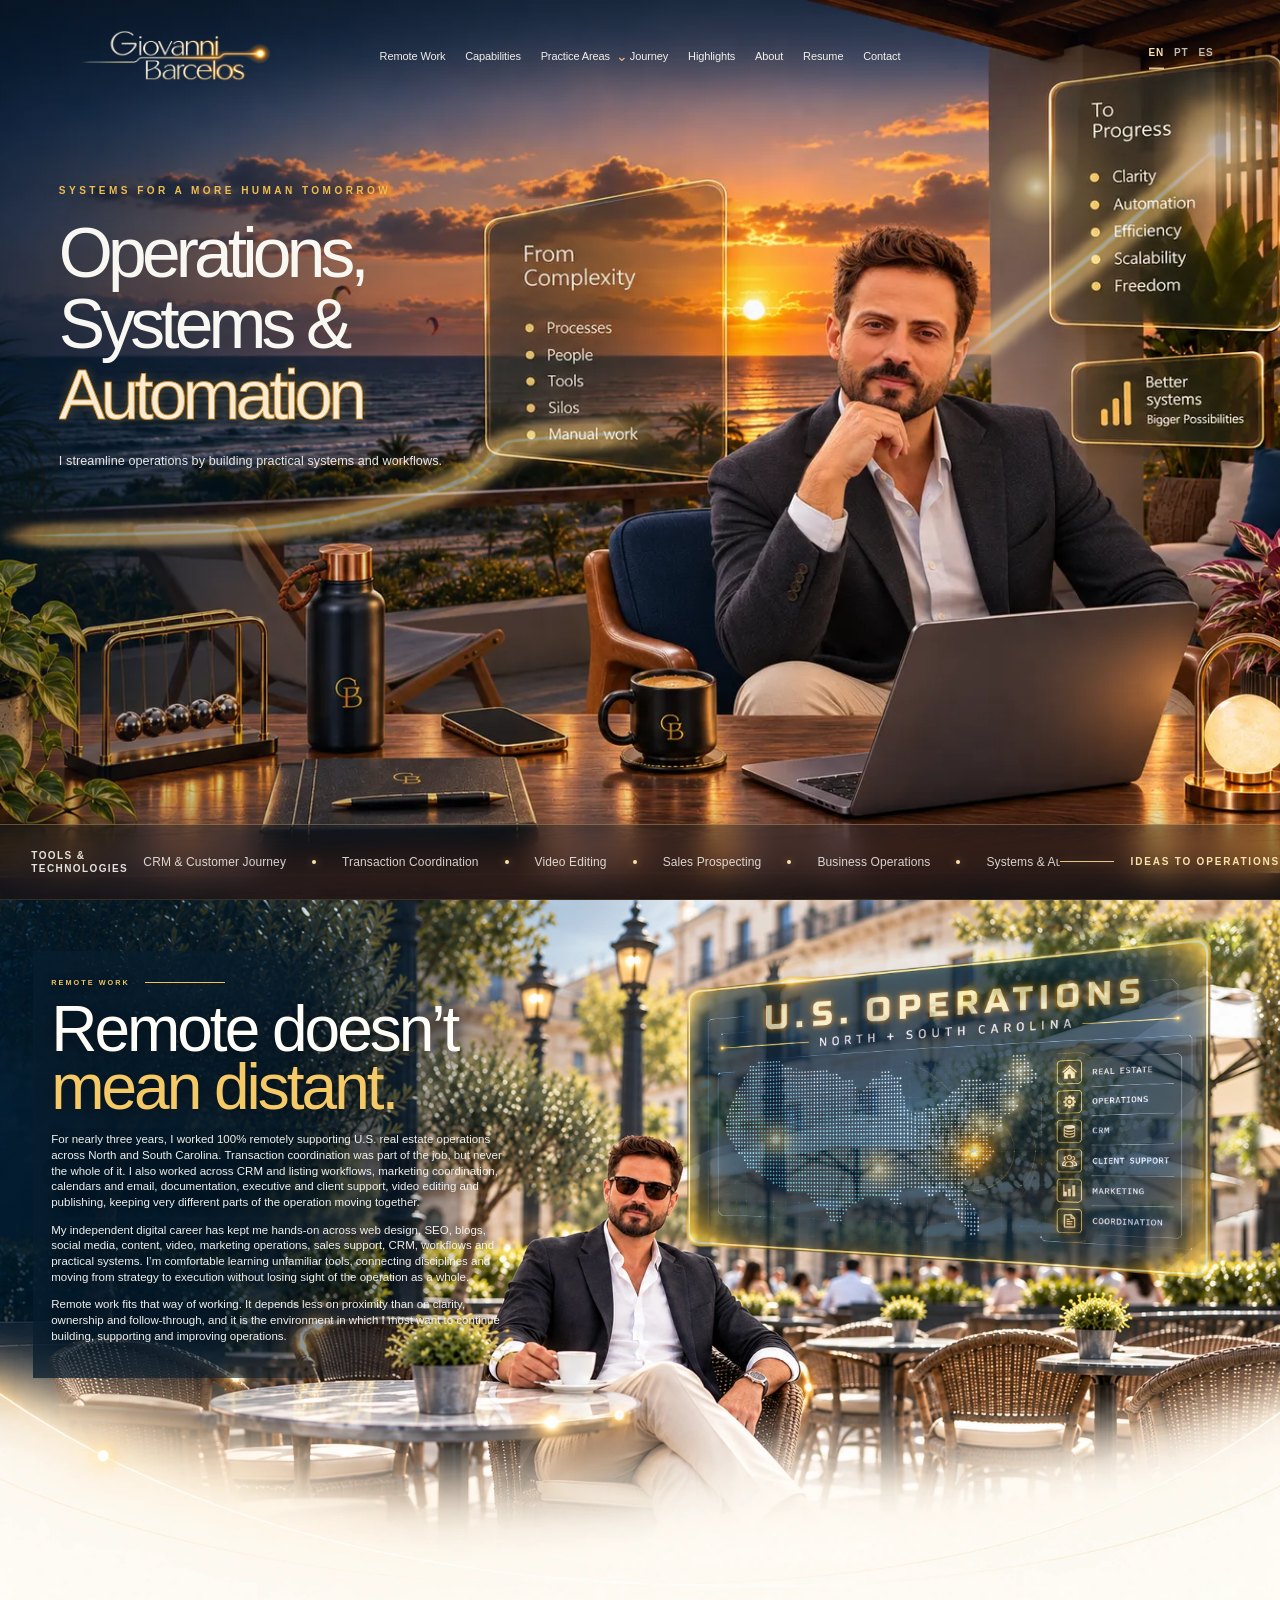
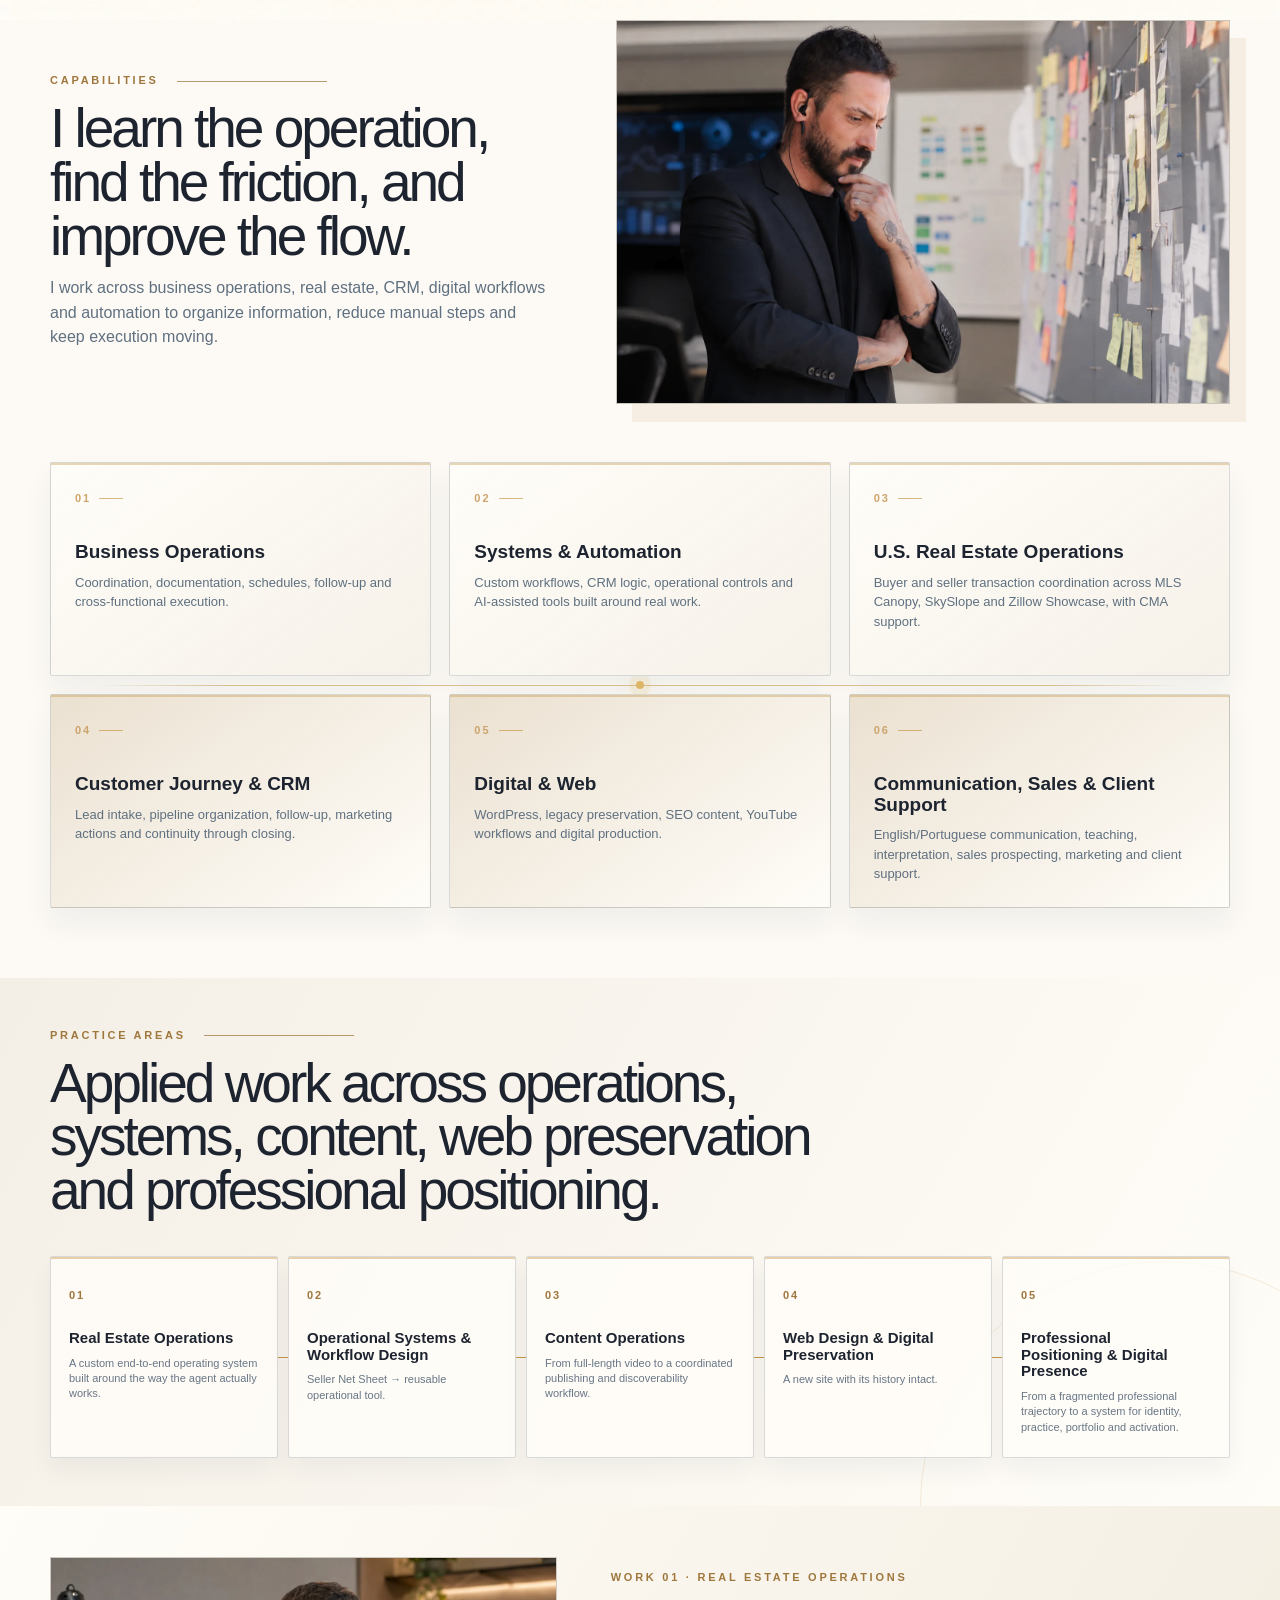
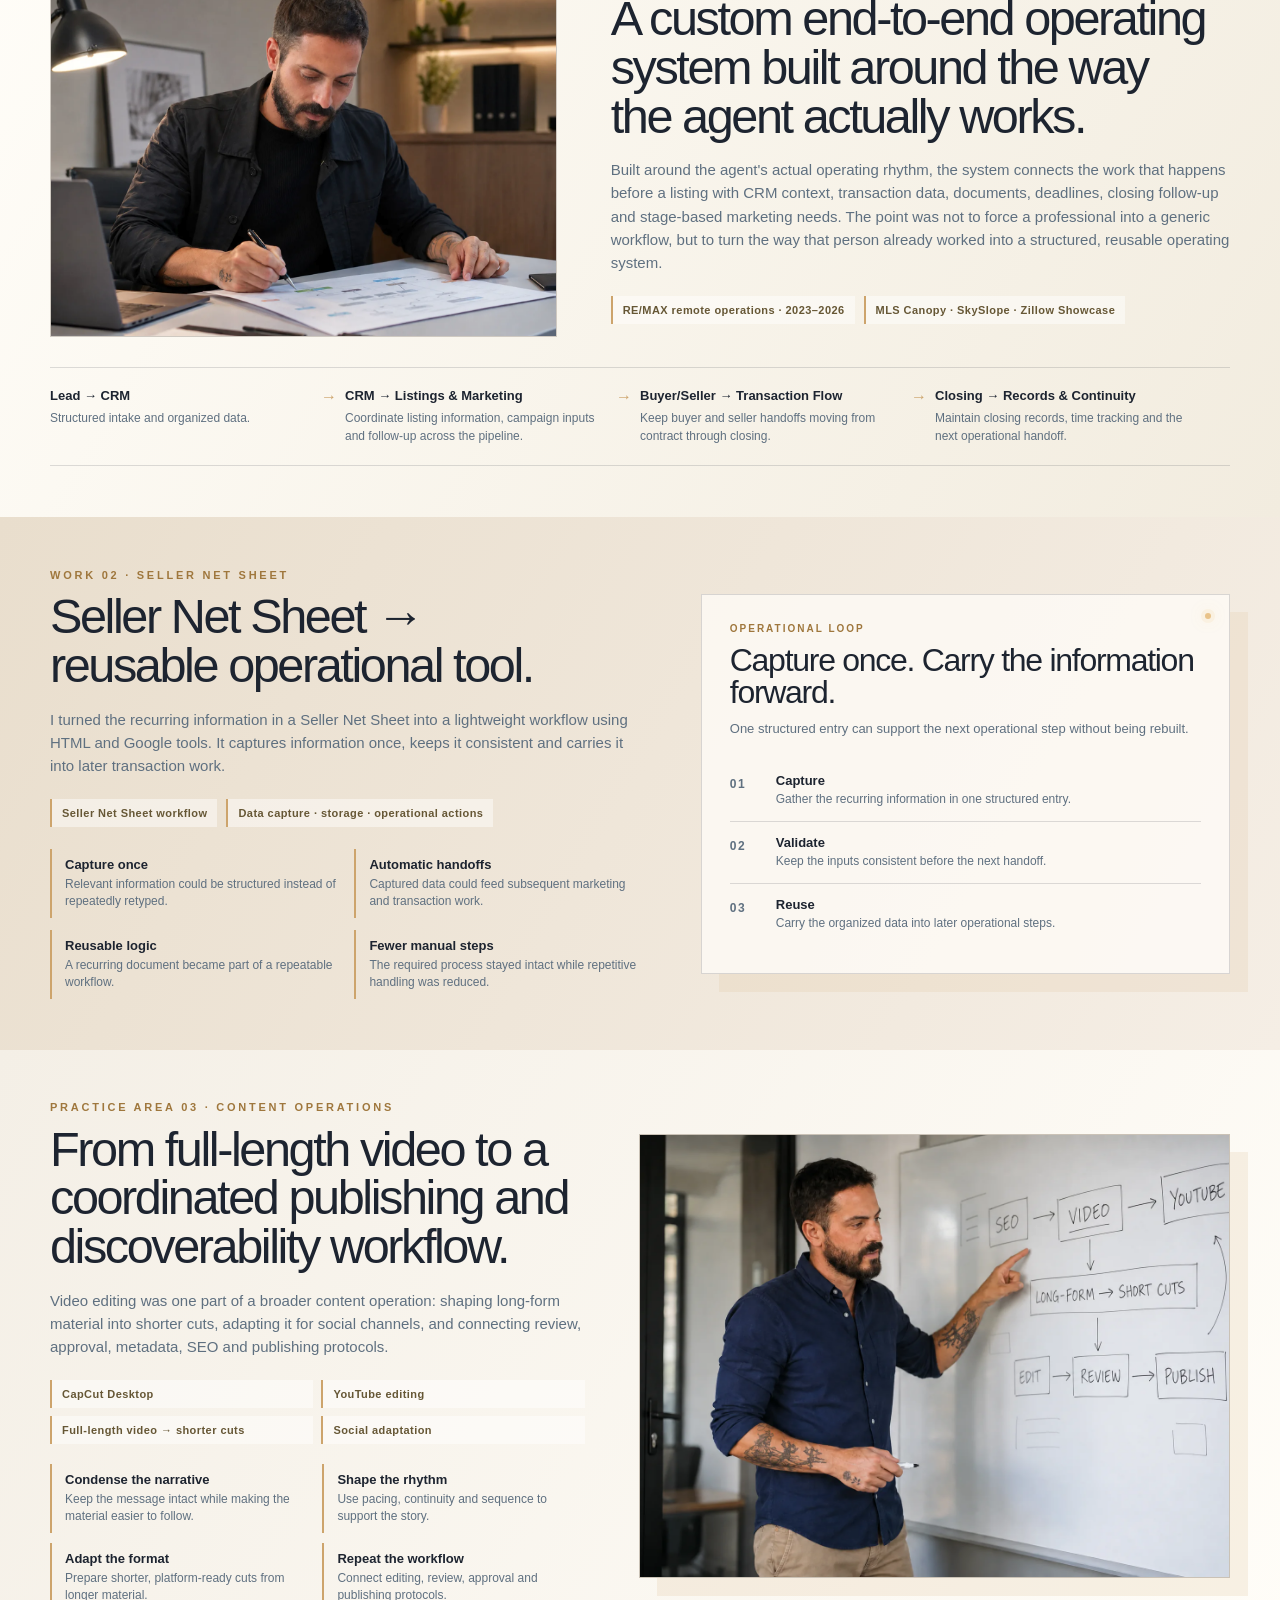
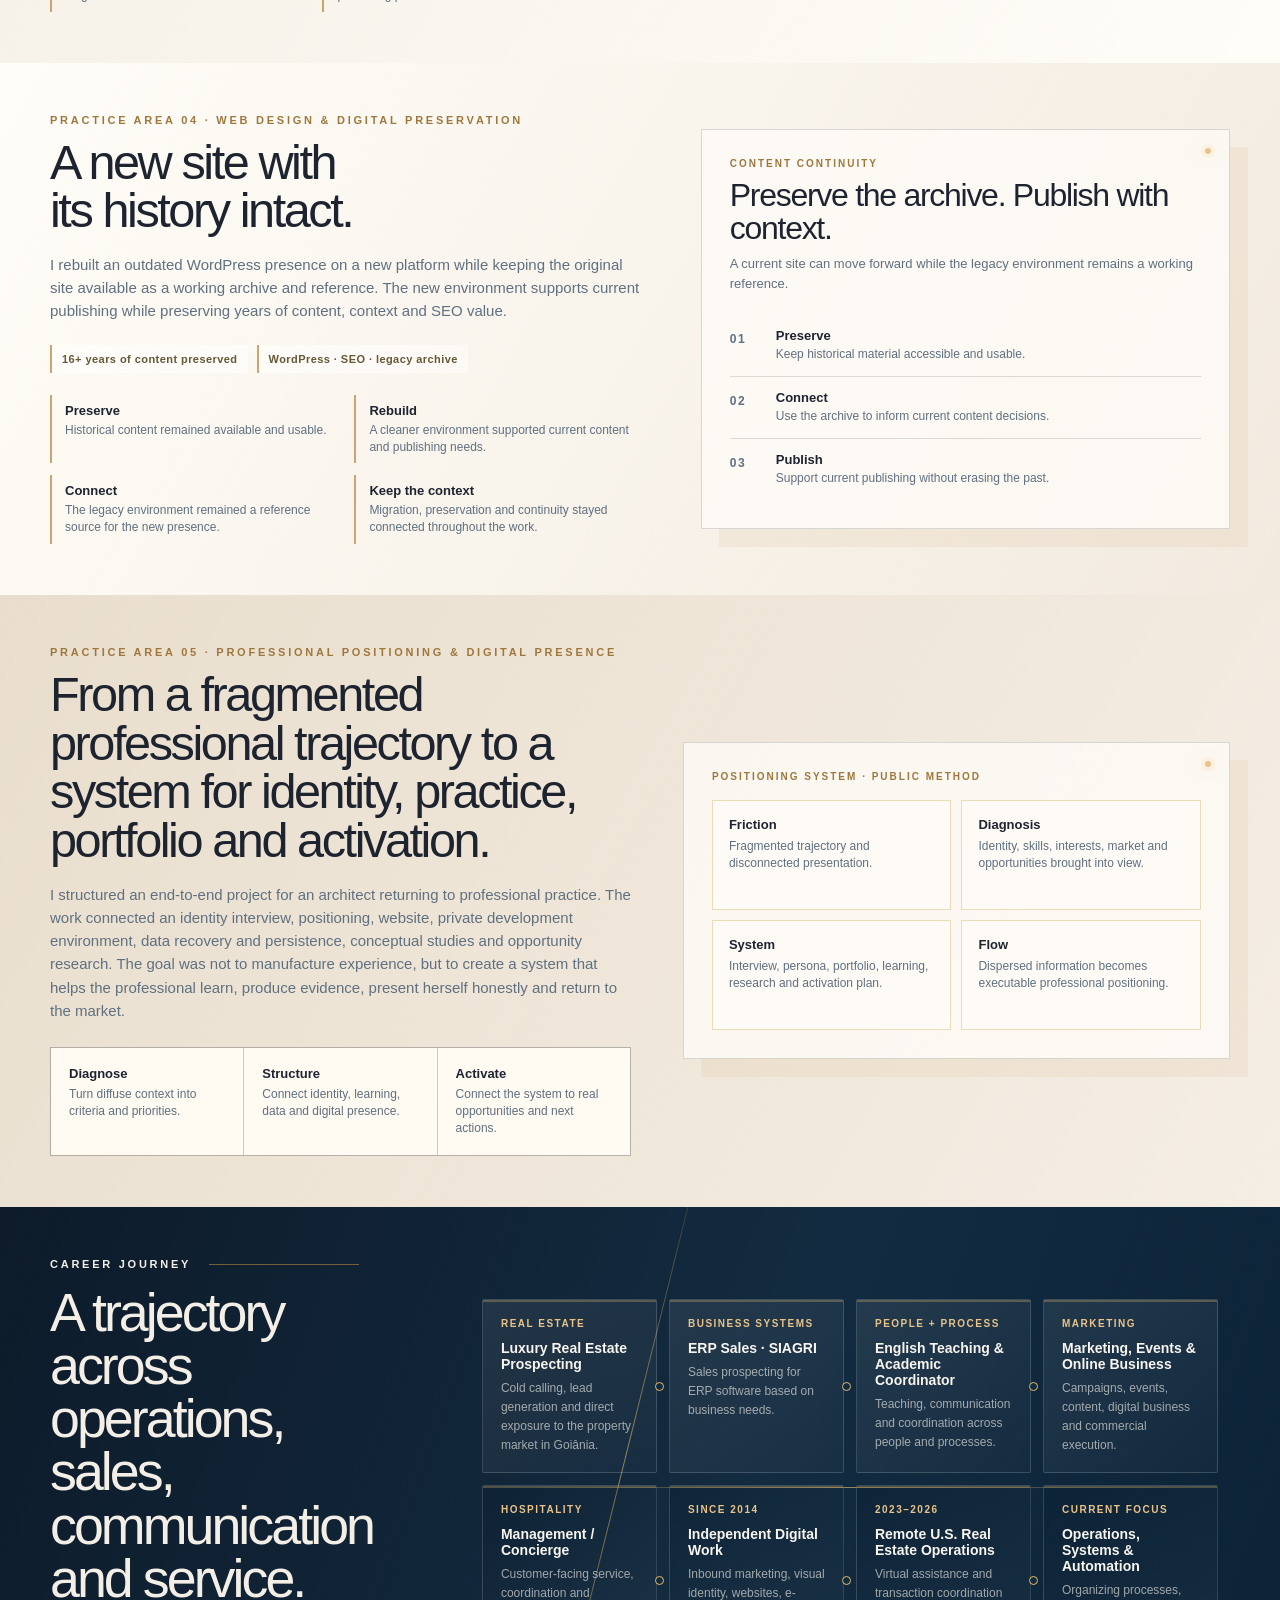
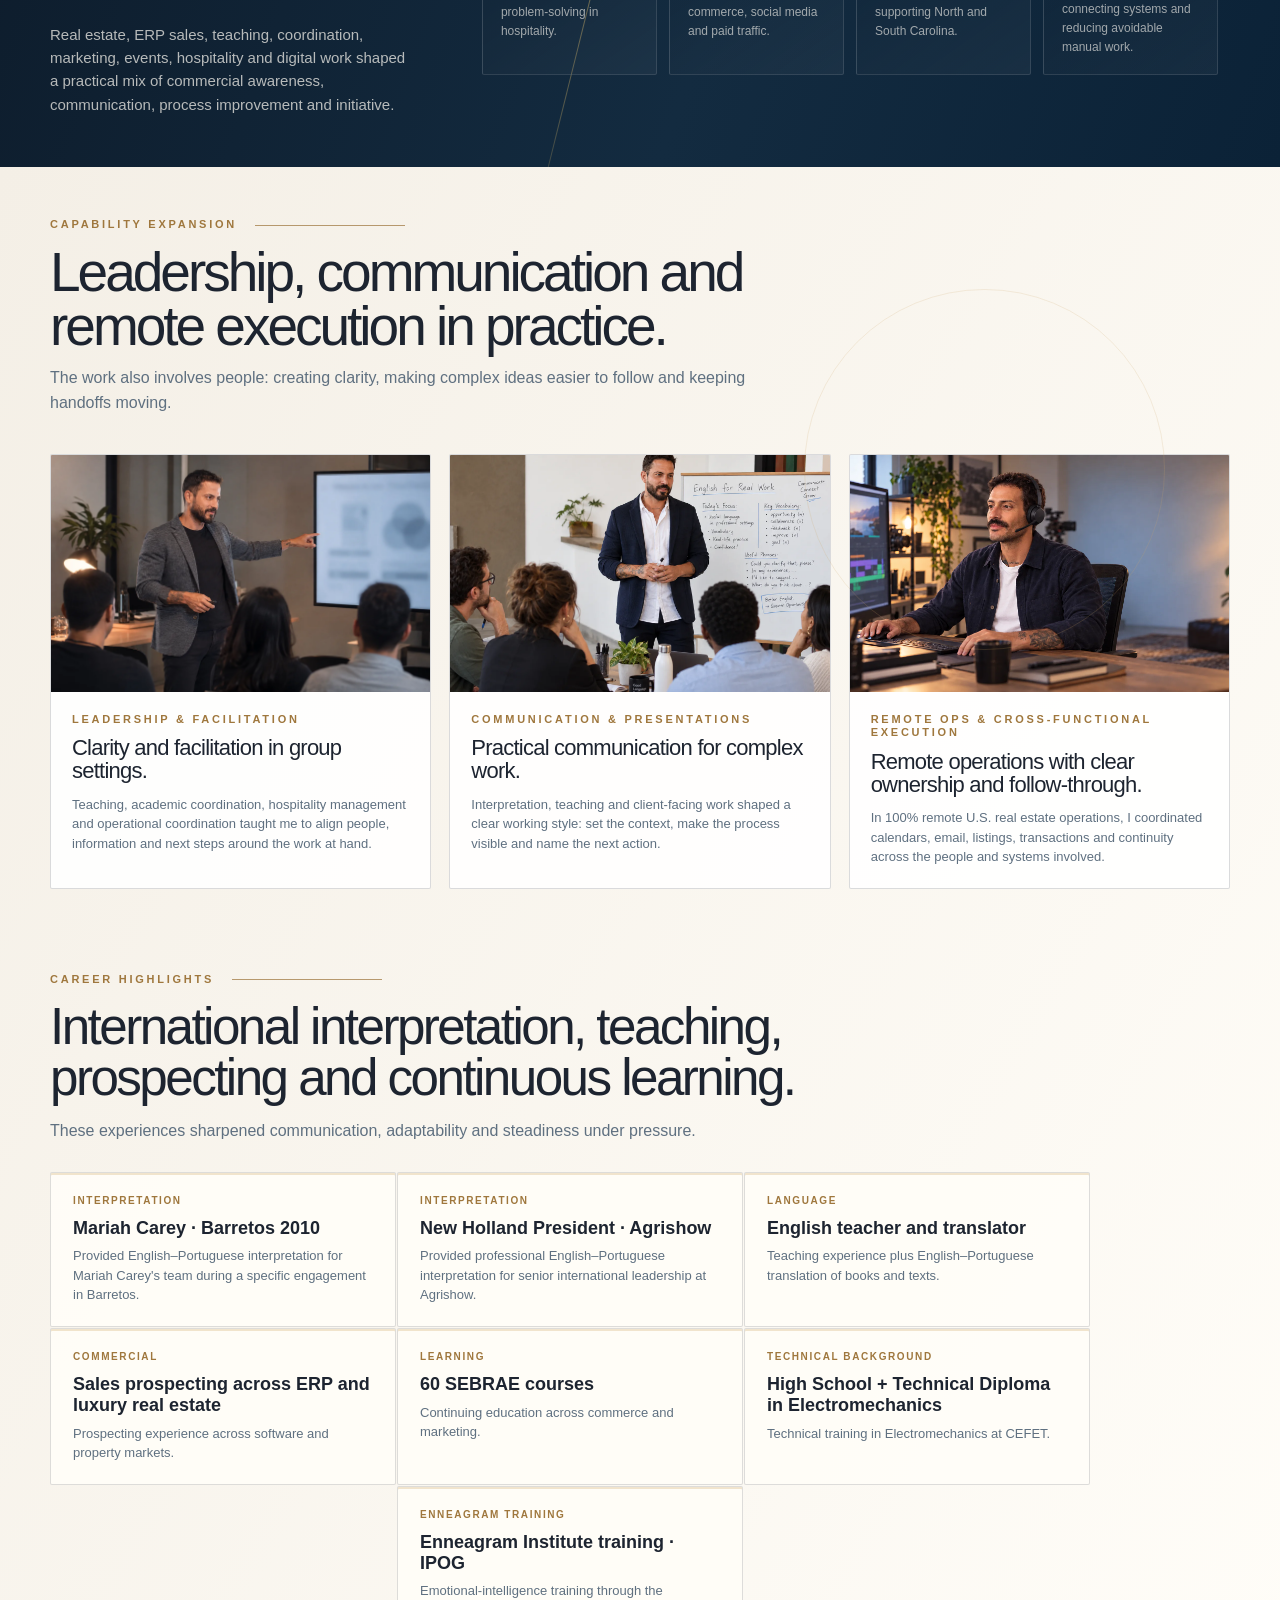
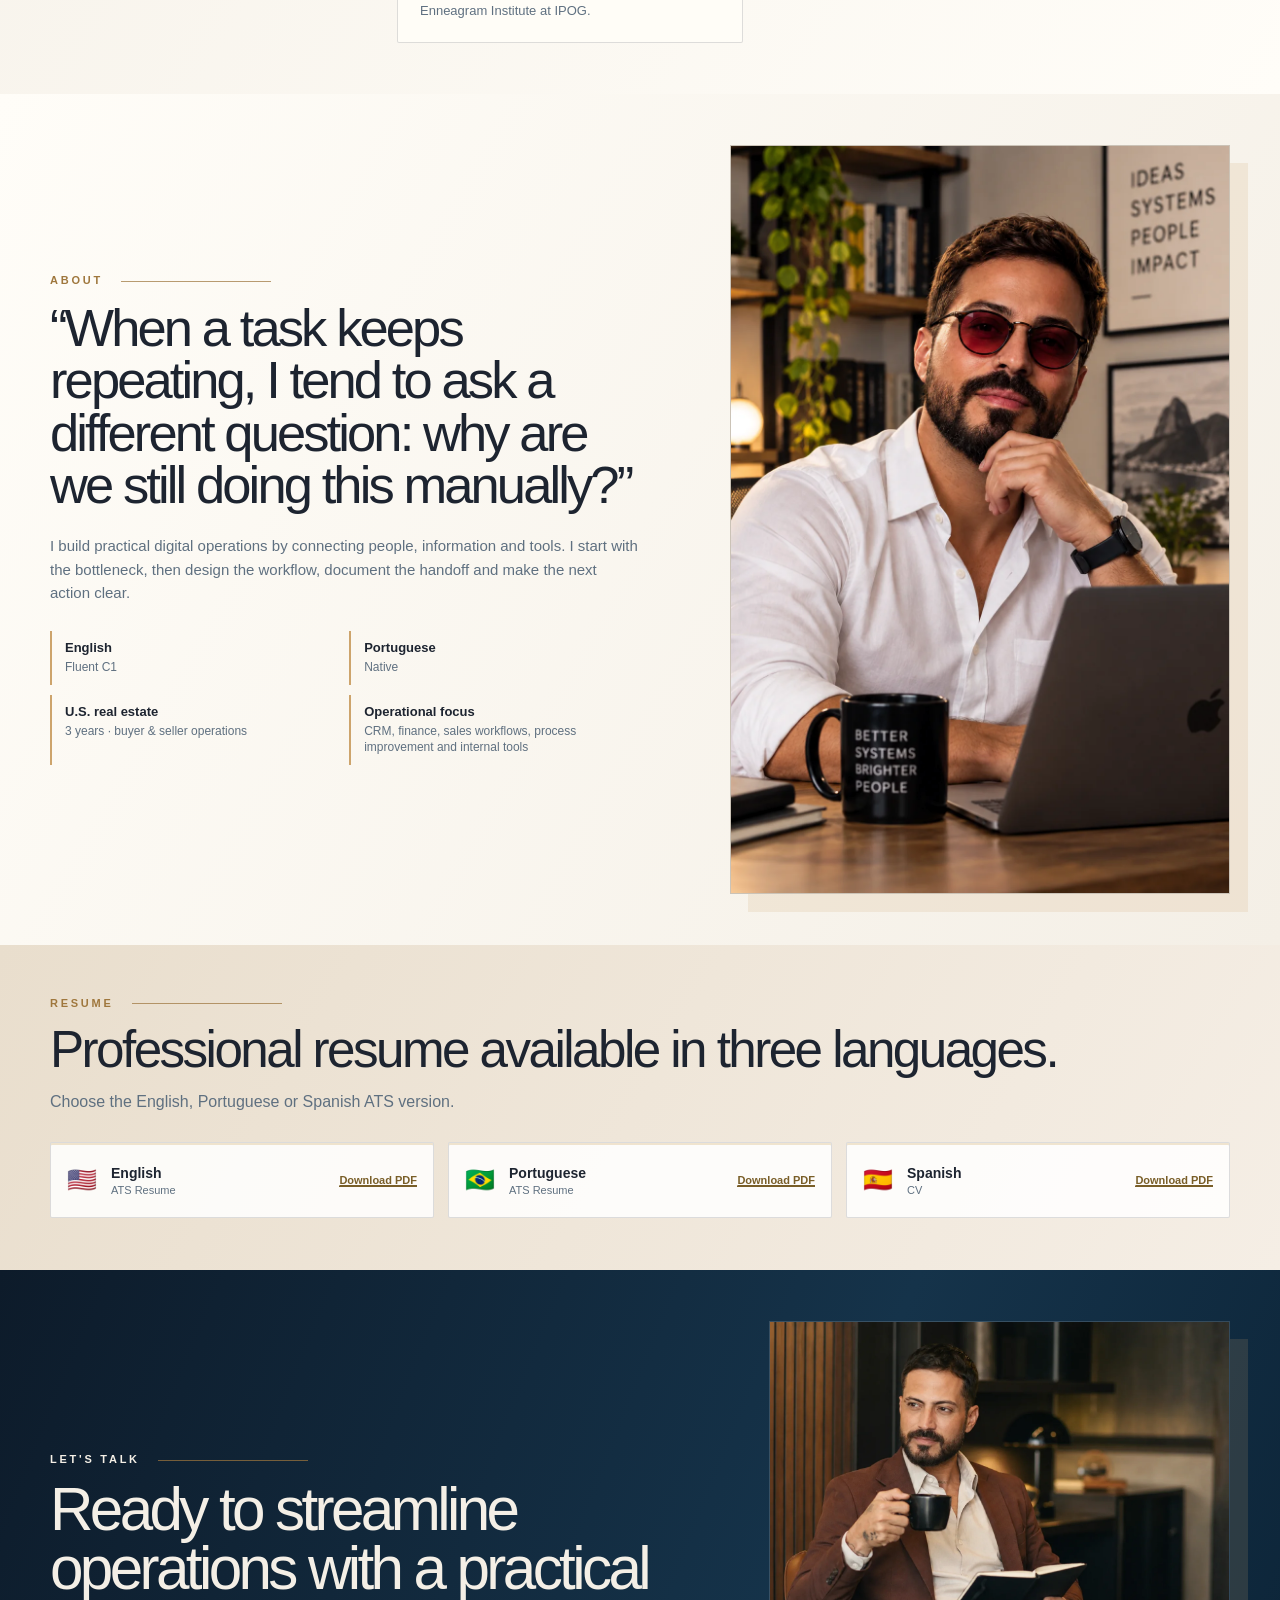
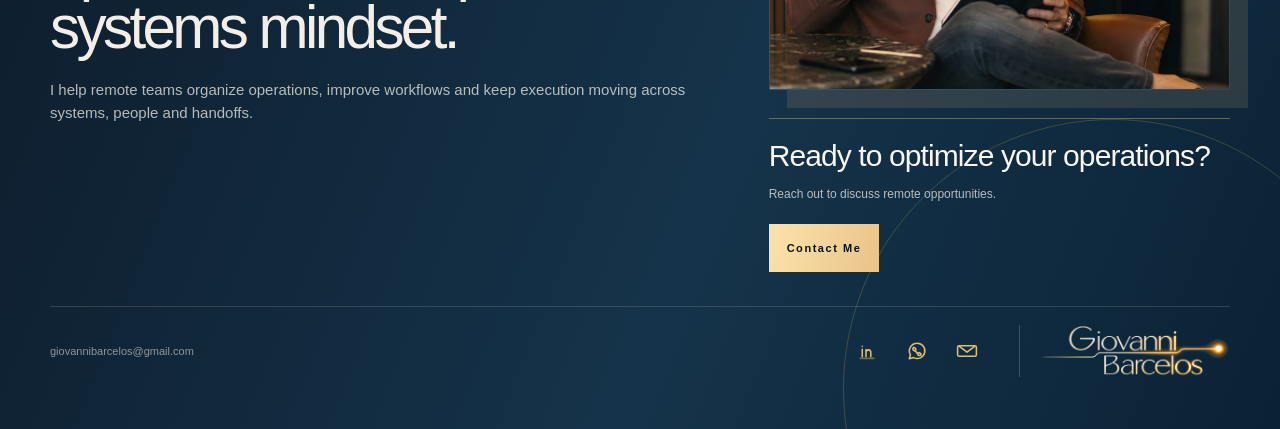
<file: index.html>
<!doctype html>
<html lang="en">
<head>
  <meta charset="utf-8" />
  <meta name="viewport" content="width=device-width, initial-scale=1" />
  <meta name="description" content="Giovanni Barcelos helps remote teams streamline operations through practical systems, workflows and automation across U.S. real estate, CRM and digital work." />
  <meta name="theme-color" content="#0b1f31" />
  <meta name="author" content="Giovanni Barcelos" />
  <title>Giovanni Barcelos | Operations, Systems &amp; Automation</title>
  <meta name="robots" content="index, follow" />
  <link rel="canonical" href="https://giovanni.sejasagaz.com/" />
  <meta property="og:type" content="website" />
  <meta id="meta-og-locale" property="og:locale" content="en_US" />
  <meta property="og:title" content="Giovanni Barcelos | Operations, Systems &amp; Automation" />
  <meta property="og:description" content="Giovanni Barcelos helps remote teams streamline operations through practical systems, workflows and automation across U.S. real estate, CRM and digital work." />
  <meta property="og:url" content="https://giovanni.sejasagaz.com/" />
  <meta property="og:image" content="https://giovanni.sejasagaz.com/assets/social/portfolio.png" />
  <meta name="twitter:card" content="summary_large_image" />
  <meta name="twitter:title" content="Giovanni Barcelos | Operations, Systems &amp; Automation" />
  <meta name="twitter:description" content="Giovanni Barcelos helps remote teams streamline operations through practical systems, workflows and automation across U.S. real estate, CRM and digital work." />
  <meta name="twitter:image" content="https://giovanni.sejasagaz.com/assets/social/portfolio.png" />
  <link rel="alternate" hreflang="en" href="https://giovanni.sejasagaz.com/?lang=en" />
  <link rel="alternate" hreflang="pt-BR" href="https://giovanni.sejasagaz.com/?lang=pt" />
  <link rel="alternate" hreflang="es" href="https://giovanni.sejasagaz.com/?lang=es" />
  <link rel="alternate" hreflang="x-default" href="https://giovanni.sejasagaz.com/" />
  <script type="application/ld+json">
  {
    "@context":"https://schema.org",
    "@type":"Person",
    "name":"Giovanni Barcelos",
    "url":"https://giovanni.sejasagaz.com/",
    "jobTitle":"Operations, Systems & Automation",
    "sameAs":["https://www.linkedin.com/in/giovannibarcelos/"]
  }
  </script>

  <style>
    :root {
      --ink: #f8f5ef;
      --gold: #f7c964;
      --gold-bright: #ffdc88;
      --night: #030b14;
    }

    * { box-sizing: border-box; }
    html { scroll-behavior: smooth; }
    body {
      min-width: 320px;
      min-height: 100%;
      margin: 0;
      background: var(--night);
      color: var(--ink);
      font-family: "Avenir Next", Avenir, "Helvetica Neue", Helvetica, Arial, sans-serif;
      -webkit-font-smoothing: antialiased;
      text-rendering: optimizeLegibility;
    }

    a { color: inherit; }
    .hero {
      position: relative;
      min-height: 650px;
      height: max(100svh, 56.28vw);
      overflow: hidden;
      isolation: isolate;
      background: var(--night);
    }

    .stage,
    .scene-layer,
    .canvas-layer {
      position: absolute;
      inset: 0;
    }

    .stage { overflow: hidden; }
    .scene-layer { pointer-events: none; }
    .canvas-layer,
    .panel {
      width: 100%;
      height: 100%;
      object-fit: cover;
      object-position: center;
      pointer-events: none;
      user-select: none;
    }

    /* The stage is a physical scene: each group owns one depth plane. */
    .layer-background { z-index: 1; }
    .layer-rear { z-index: 2; }
    .layer-from-panel { z-index: 9; }
    .layer-path { z-index: 9; }
    .layer-subject {
      z-index: 10;
      transform: scale(.84);
      transform-origin: 66% 100%;
    }
    .layer-foreground { z-index: 5; }
    .layer-front-panels { z-index: 6; }
    .layer-atmosphere { z-index: 8; }

    .layer-atmosphere .atmosphere {
      position: absolute;
      inset: 0;
      background:
        radial-gradient(ellipse 53% 82% at 12% 43%, rgba(2, 14, 29, .86) 0%, rgba(2, 14, 29, .61) 48%, transparent 100%),
        linear-gradient(90deg, rgba(2, 11, 24, .68) 0%, rgba(2, 13, 26, .38) 36%, rgba(2, 10, 19, .10) 68%, rgba(2, 8, 14, .14) 100%),
        linear-gradient(180deg, rgba(1, 7, 15, .22), transparent 24%, rgba(1, 7, 12, .14) 100%);
    }

    .layer-path .light-path {
      position: absolute;
      inset: auto;
      left: 33.05%;
      top: 7.55%;
      width: 51.25%;
      height: auto;
      object-fit: contain;
      transform-origin: left center;
      clip-path: inset(0 100% 0 0);
      animation: reveal-path 1.8s cubic-bezier(.22, .78, .26, 1) .4s forwards;
    }

    .light-path-endpoint {
      position: absolute;
      left: 82.15%;
      top: 13.4%;
      width: clamp(120px, 13vw, 220px);
      aspect-ratio: 1;
      border-radius: 50%;
      background: radial-gradient(circle, rgba(255, 240, 174, .4) 0%, rgba(255, 196, 80, .2) 16%, rgba(255, 179, 64, .08) 33%, transparent 68%);
      filter: blur(3px);
      opacity: 0;
      transform: translate(-50%, -50%) scale(.62);
      mix-blend-mode: screen;
      animation: endpoint-bloom .95s ease-out 2.35s forwards;
    }

    .panel {
      position: absolute;
      height: auto;
      object-fit: contain;
      pointer-events: none;
      user-select: none;
      filter: drop-shadow(0 18px 28px rgba(0, 0, 0, .20));
    }

    .panel-from {
      top: 14.85%;
      left: 39.05%;
      width: 17.35%;
      transform: rotate(-1deg);
    }

    .panel-to {
      top: 14.45%;
      right: 2.55%;
      width: 17.2%;
      transform: rotate(-1deg);
    }

    .site-header {
      position: fixed;
      z-index: 100;
      top: 0;
      left: 0;
      right: 0;
      min-height: 104px;
      display: flex;
      align-items: center;
      gap: 30px;
      padding: 10px 5.25% 0;
      border-bottom: 1px solid transparent;
      background: linear-gradient(180deg, rgba(1, 7, 15, .28), transparent);
      transition: background .25s ease, border-color .25s ease, box-shadow .25s ease;
    }

    .brand {
      display: block;
      flex: 0 0 auto;
      width: 16.1%;
      max-width: 270px;
      height: auto;
    }

    .site-header > a { margin-left: 5%; }

    .site-nav {
      margin-left: auto;
      display: flex;
      align-items: center;
      gap: clamp(18px, 1.65vw, 30px);
      font-size: clamp(11px, .82vw, 14px);
      font-weight: 650;
      letter-spacing: -.01em;
    }

    .site-nav a {
      position: relative;
      text-decoration: none;
      white-space: nowrap;
      color: rgba(255, 253, 247, .93);
      transition: color .2s ease;
    }

    .site-nav a:hover,
    .site-nav a:focus-visible { color: var(--gold-bright); }

    .site-nav a:focus-visible,
    .action:focus-visible,
    .button:focus-visible,
    .language:focus-visible {
      outline: 2px solid var(--gold-bright);
      outline-offset: 5px;
    }

    .site-nav .active::after {
      content: "";
      position: absolute;
      left: 0;
      right: 0;
      bottom: -13px;
      height: 2px;
      background: var(--gold);
      box-shadow: 0 0 12px rgba(247, 201, 100, .5);
    }

    .action {
      display: inline-flex;
      align-items: center;
      justify-content: center;
      min-height: 48px;
      min-width: 190px;
      margin-left: 12px;
      padding: 0 25px;
      border: 1px solid rgba(247, 201, 100, .82);
      border-radius: 999px;
      color: var(--ink) !important;
      font-size: .92em;
      font-weight: 800;
      letter-spacing: .18em;
      transition: background .2s ease, border-color .2s ease;
    }

    .action:hover,
    .action:focus-visible { background: rgba(247, 201, 100, .12); border-color: var(--gold-bright); }

    .languages {
      display: flex;
      gap: 11px;
      margin-left: 3px;
      font-size: 10px;
      font-weight: 800;
      letter-spacing: .08em;
    }

    .language { text-decoration: none; color: rgba(255, 253, 247, .68); }
    .language.current { color: var(--gold-bright); }

    .hero-copy {
      position: absolute;
      z-index: 20;
      top: 20.55%;
      left: 5.48%;
      width: min(35.2%, 590px);
    }

    .eyebrow {
      margin: 0 0 25px;
      color: var(--gold-bright);
      font-size: clamp(10px, .72vw, 12px);
      font-weight: 800;
      letter-spacing: .34em;
      line-height: 1.2;
    }

    h1 {
      margin: 0;
      color: #f9f7f2;
      font-size: clamp(56px, 5.68vw, 95px);
      font-weight: 400;
      letter-spacing: -.065em;
      line-height: .95;
    }

    h1 span { display: block; }
    h1 .gold {
      color: var(--gold-bright);
      text-shadow: 0 0 22px rgba(255, 193, 74, .25);
    }

    .support {
      max-width: 500px;
      margin: 28px 0 36px;
      color: rgba(249, 247, 242, .9);
      font-size: clamp(15px, 1.08vw, 18px);
      line-height: 1.55;
      letter-spacing: .005em;
    }

    .buttons { display: flex; gap: 18px; }

    .button {
      display: inline-flex;
      align-items: center;
      justify-content: center;
      min-width: 235px;
      min-height: 58px;
      padding: 0 25px;
      border-radius: 4px;
      text-decoration: none;
      font-size: 11px;
      font-weight: 850;
      letter-spacing: .17em;
      transition: transform .2s ease, background .2s ease, border-color .2s ease;
    }

    .button:hover { transform: translateY(-2px); }
    .button.primary { background: linear-gradient(105deg, #ffe096, #f4c867); color: #09111a; }
    .button.secondary { border: 1px solid rgba(247, 201, 100, .84); background: rgba(2, 9, 17, .2); color: var(--ink); }
    .button.secondary:hover { background: rgba(247, 201, 100, .1); }

    .quote {
      position: absolute;
      z-index: 20;
      right: 4.8%;
      bottom: 25.3%;
      width: 230px;
      color: rgba(249, 247, 242, .88);
      font-size: clamp(11px, .76vw, 13px);
      font-style: italic;
      line-height: 1.45;
    }

    .quote::after {
      content: "";
      display: block;
      width: 33px;
      height: 2px;
      margin-top: 17px;
      background: var(--gold-bright);
      box-shadow: 0 0 10px rgba(247, 201, 100, .4);
    }

    .ticker {
      position: absolute;
      z-index: 35;
      right: 0;
      bottom: 0;
      left: 0;
      height: 9.5%;
      min-height: 70px;
      display: flex;
      align-items: center;
      overflow: hidden;
      border-top: 1px solid rgba(247, 201, 100, .2);
      background: rgba(2, 8, 15, .68);
      backdrop-filter: blur(5px);
    }

    .ticker-label {
      flex: 0 0 11.2%;
      padding-left: 2.45%;
      color: rgba(249, 247, 242, .9);
      font-size: 10px;
      font-weight: 800;
      letter-spacing: .14em;
      line-height: 1.3;
    }

    .ticker-track-wrap { flex: 1 1 auto; overflow: hidden; }
    .ticker-track {
      display: flex;
      width: max-content;
      white-space: nowrap;
      animation: ticker-flow 34s linear infinite;
      color: rgba(249, 247, 242, .84);
      font-size: 12px;
      letter-spacing: .01em;
    }

    .ticker-track span { display: inline-flex; align-items: center; }
    .ticker-track span::after {
      content: "";
      width: 4px;
      height: 4px;
      margin: 0 26px;
      border-radius: 50%;
      background: var(--gold-bright);
      box-shadow: 0 0 8px rgba(247, 201, 100, .55);
    }

    .signature {
      flex: 0 0 17.2%;
      display: flex;
      align-items: center;
      gap: 17px;
      color: var(--gold-bright);
      font-size: 10px;
      font-weight: 800;
      letter-spacing: .18em;
      white-space: nowrap;
    }

    .signature::before {
      content: "";
      display: block;
      width: 54px;
      height: 1px;
      background: var(--gold);
      box-shadow: 0 0 8px rgba(247, 201, 100, .4);
    }

    .scroll-space { height: 28vh; min-height: 190px; background: #030b14; }

    body.scrolled .site-header {
      position: fixed;
      min-height: 84px;
      padding-top: 0;
      border-bottom-color: rgba(247, 201, 100, .14);
      background: rgba(3, 12, 24, .96);
      box-shadow: 0 8px 28px rgba(0, 0, 0, .28);
    }

    @keyframes reveal-path {
      from { clip-path: inset(0 100% 0 0); }
      to { clip-path: inset(0 0 0 0); }
    }

    @keyframes endpoint-bloom {
      0% { opacity: 0; transform: translate(-50%, -50%) scale(.62); }
      45% { opacity: .9; transform: translate(-50%, -50%) scale(1); }
      100% { opacity: .48; transform: translate(-50%, -50%) scale(1.18); }
    }

    @keyframes ticker-flow {
      from { transform: translateX(-50%); }
      to { transform: translateX(0); }
    }

    @media (prefers-reduced-motion: reduce) {
      html { scroll-behavior: auto; }
      .layer-path .light-path { animation: none; clip-path: none; }
      .light-path-endpoint { animation: none; opacity: .48; transform: translate(-50%, -50%) scale(1); }
      .ticker-track { animation: none; }
      .button:hover { transform: none; }
    }

    @media (max-width: 1250px) {
      .site-nav { gap: 15px; }
      .action { min-width: 155px; margin-left: 5px; padding: 0 15px; }
      .hero-copy { width: 40%; }
      .button { min-width: 190px; }
    }

    @media (max-width: 920px) {
      .site-header { min-height: 82px; padding-inline: 6%; }
      .site-header > a { margin-left: 0; }
      .brand { width: 205px; }
      .site-nav > a:not(.action), .languages { display: none; }
      .site-nav { gap: 0; }
      .hero-copy { top: 18%; width: 52%; }
      .panel-from { left: 45%; width: 23%; }
      .panel-to { width: 22%; }
      .quote { right: 4%; }
      .ticker-label { flex-basis: 17%; }
      .signature { flex-basis: 21%; }
    }

    @media (max-width: 680px) {
      .hero { min-height: 860px; height: 178vw; max-height: 1000px; }
      .stage { height: 100%; }
      .background, .subject, .foreground { object-position: 63% center; }
      .layer-atmosphere .atmosphere {
        background:
          linear-gradient(180deg, rgba(2, 12, 25, .88) 0%, rgba(2, 12, 25, .55) 39%, rgba(2, 9, 17, .18) 74%),
          radial-gradient(ellipse 100% 46% at 18% 20%, rgba(2, 14, 29, .72), transparent 100%);
      }
      .site-header { min-height: 76px; }
      .brand { width: 174px; }
      .action { min-height: 42px; min-width: 132px; font-size: 9px; letter-spacing: .14em; }
      .hero-copy { top: 17%; left: 7%; width: 86%; }
      .eyebrow { margin-bottom: 20px; font-size: 10px; letter-spacing: .25em; }
      h1 { font-size: clamp(52px, 13vw, 72px); line-height: .94; }
      .support { max-width: 360px; margin: 25px 0 28px; font-size: 16px; }
      .buttons { flex-direction: column; width: 220px; gap: 11px; }
      .button { min-width: 220px; min-height: 52px; }
      .layer-path, .layer-rear, .layer-from-panel, .layer-subject-occlusion, .layer-front-panels, .quote { display: none; }
      .ticker { min-height: 62px; height: 8%; }
      .ticker-label, .signature { display: none; }
      .ticker-track { font-size: 11px; }
    }

/* REMOTE WORK FORENSIC PREVIEW */
body.scrolled .hero{overflow:visible;z-index:100}
.remote-work{position:relative;height:100svh;min-height:760px;overflow:hidden;background:radial-gradient(circle at 88% 45%,rgba(24,70,98,.36),transparent 38%),linear-gradient(90deg,#102b42 0%,#0d263b 47%,#091d30 100%);color:#f8f5ef;isolation:isolate}
.remote-grid{position:absolute;inset:0;display:grid;grid-template-columns:48% 52%;min-height:100%}
.remote-media{position:relative;overflow:hidden;margin:0;background:#c9c0ad}
.remote-photo{display:block;width:100%;height:100%;object-fit:cover;object-position:50% 36%}
.remote-media:after{content:"";position:absolute;inset:0;background:linear-gradient(90deg,transparent 70%,rgba(9,29,48,.18) 86%,#0b2237 100%);pointer-events:none}
.remote-rail{position:absolute;z-index:2;right:7%;top:25%;display:flex;align-items:center;gap:16px;margin:0;color:rgba(248,245,239,.72);font-size:10px;line-height:2.05;letter-spacing:.22em}
.remote-rail:before{content:"";width:1px;height:138px;background:linear-gradient(transparent,#ffdc88,transparent);box-shadow:0 0 11px rgba(255,220,136,.35)}
.remote-copy{position:relative;display:flex;flex-direction:column;justify-content:center;min-width:0;padding:86px 4.2vw 34px 3.8vw}
.remote-kicker{display:flex;align-items:center;gap:22px;margin:0 0 18px;color:#ffdc88;font-size:11px;font-weight:800;letter-spacing:.30em}
.remote-kicker:after{content:"";width:150px;max-width:27%;height:1px;background:rgba(255,220,136,.82)}
.remote-title{margin:0 0 24px;color:#fbfaf5;font-size:clamp(50px,4.3vw,74px);font-weight:400;letter-spacing:-.055em;line-height:.98}
.remote-title span{display:block;color:#ffdc88}
.remote-body{max-width:720px;color:rgba(248,245,239,.84);font-size:clamp(14px,.98vw,17px);line-height:1.48}
.remote-body p{margin:0 0 14px}
.remote-evidence{display:grid;grid-template-columns:repeat(4,minmax(0,1fr));margin-top:8px;border-top:1px solid rgba(255,220,136,.22);border-bottom:1px solid rgba(255,220,136,.18)}
.remote-evidence-item{min-width:0;padding:14px 12px 14px 0}.remote-evidence-item+.remote-evidence-item{padding-left:14px;border-left:1px solid rgba(248,245,239,.14)}
.remote-evidence-item span,.remote-evidence-item b,.remote-evidence-item small{display:block}.remote-evidence-item span{margin-bottom:7px;color:#ffdc88;font-size:11px;font-weight:800;letter-spacing:.13em}.remote-evidence-item b{color:#fbfaf5;font-size:9px;line-height:1.35;letter-spacing:.055em}.remote-evidence-item small{margin-top:5px;color:rgba(248,245,239,.67);font-size:10px;line-height:1.35}
.remote-signature{display:flex;align-items:center;gap:16px;margin-top:17px;color:rgba(248,245,239,.88);font-size:11px;white-space:nowrap}.remote-signature i{width:1px;height:17px;background:#d2b56f}.remote-signature strong{margin-left:auto;color:rgba(248,245,239,.70);font-size:9px;letter-spacing:.18em}.remote-signature strong:before{content:"";display:inline-block;width:45px;height:1px;margin:0 14px 3px 0;background:#d2b56f}
.remote-orbit{position:absolute;right:-220px;top:21%;width:355px;height:355px;border:1px solid rgba(247,201,100,.38);border-radius:50%;pointer-events:none}.remote-orbit:after{content:"";position:absolute;left:27px;top:83px;width:9px;height:9px;border-radius:50%;background:#ffdc88;box-shadow:0 0 18px rgba(255,220,136,.9)}
@media(max-height:850px) and (min-width:981px){.remote-copy{padding-top:76px;padding-bottom:25px}.remote-title{font-size:clamp(44px,3.8vw,62px);margin-bottom:16px}.remote-body{font-size:14px;line-height:1.42}.remote-body p{margin-bottom:9px}.remote-evidence-item{padding-top:10px;padding-bottom:10px}.remote-signature{margin-top:11px}}
@media(max-width:980px){.remote-work{height:auto;min-height:0}.remote-grid{position:relative;grid-template-columns:1fr}.remote-media{height:58svh;min-height:460px}.remote-photo{object-position:50% 29%}.remote-rail{display:none}.remote-copy{padding:72px 7% 56px}.remote-evidence{grid-template-columns:repeat(2,1fr)}.remote-evidence-item:nth-child(3){border-left:0}.remote-signature{flex-wrap:wrap;white-space:normal}.remote-signature strong{width:100%;margin:6px 0 0}.remote-orbit{display:none}}
@media(max-width:620px){.remote-copy{padding:58px 7% 44px}.remote-title{font-size:clamp(43px,13vw,60px)}.remote-body{font-size:15px}.remote-evidence{grid-template-columns:1fr}.remote-evidence-item+.remote-evidence-item{padding-left:0;border-left:0;border-top:1px solid rgba(248,245,239,.10)}.remote-signature i{display:none}.remote-signature{gap:10px 18px}}

</style>
  <link rel="stylesheet" href="portfolio.css?v=mobile-art-r11-20261116" />
  <link rel="stylesheet" href="portfolio-responsive.css?v=responsive-contract-r12-20261116" />
  <link rel="preload" as="image" href="assets/optimized/remote/REMOTE_MASTER_FOREGROUND_RIGHT_SHOULDER_20260928.webp" type="image/webp" fetchpriority="high" />
  <link rel="preload" as="image" href="assets/optimized/layers/HERO_STATIC_DESKTOP_EN_20261113.webp" fetchpriority="high" />
  <link rel="preload" as="image" href="assets/optimized/layers/HERO_STATIC_TABLET_EN_20261114.webp" fetchpriority="high" />
  <link rel="preload" as="image" href="assets/optimized/layers/HERO_STATIC_MOBILE_APPROVED_20261113.png" fetchpriority="high" />
  <link rel="preload" as="image" href="assets/optimized/effects/alternates/HERO_LIGHT_PATH_RESTORED_BELOW_AUTOMATION_20260926.png" fetchpriority="high" />
  <link rel="preload" as="image" href="assets/optimized/brand/GIOVANNI_BARCELOS_WORDMARK_ACTIVATED_20260922.webp" fetchpriority="high" />
  <link rel="preload" as="image" href="assets/optimized/brand/GIOVANNI_BARCELOS_MONOGRAM_ACTIVATED_20260922.webp" fetchpriority="high" />
</head>
<body>
  <a class="skip-link" href="#main-content">Skip to main content</a>
  <main id="main-content">
  <section class="hero hero-assets-pending hero-static-master" id="top" aria-labelledby="hero-title">
    <div class="stage">
      <img class="hero-static-scene" src="assets/optimized/layers/HERO_STATIC_DESKTOP_EN_20261113.webp" alt="" fetchpriority="high" decoding="async" />
      <img class="hero-static-scene-tablet" src="assets/optimized/layers/HERO_STATIC_TABLET_EN_20261114.webp" alt="" fetchpriority="high" decoding="async" />
      <div class="hero-static-mobile-canvas">
        <img class="hero-static-scene-mobile" src="assets/optimized/layers/HERO_STATIC_MOBILE_APPROVED_20261113.png" alt="" aria-hidden="true" fetchpriority="high" decoding="async" />
        <div class="hero-static-panels" role="group" aria-label="Hero operating principles">
          <div class="hero-static-panel hero-static-panel-progress">
            <strong data-i18n="hero.panelProgressTitle">Progress</strong>
            <svg class="hero-panel-illustration hero-panel-flow" viewBox="0 0 120 86" preserveAspectRatio="none" aria-hidden="true" focusable="false">
              <defs>
                <linearGradient id="heroFlowR9" x1="0" y1="1" x2="1" y2="0">
                  <stop offset="0" stop-color="#59c9f4" /><stop offset=".52" stop-color="#f6cb6c" /><stop offset="1" stop-color="#fff3b9" />
                </linearGradient>
                <radialGradient id="heroFlowFieldR10" cx=".68" cy=".52" r=".76">
                  <stop offset="0" stop-color="#3e9dbb" stop-opacity=".19" /><stop offset="1" stop-color="#032b41" stop-opacity="0" />
                </radialGradient>
              </defs>
              <rect class="hero-flow-field" width="120" height="86" fill="url(#heroFlowFieldR10)" />
              <path class="hero-flow-grid" d="M0 15H120M0 34H120M0 53H120M0 72H120M22 0V86M47 0V86M72 0V86M97 0V86" />
              <path class="hero-flow-horizon" d="M0 78H120" />
              <path class="hero-flow-track" d="M21 66H30L43 55H58L76 35H94L111 18H116" />
              <path class="hero-flow-signal" d="M21 66H30L43 55H58L76 35H94L111 18H116" />
              <circle class="hero-flow-node" cx="21" cy="66" r="3" /><circle class="hero-flow-node" cx="43" cy="55" r="3.5" />
              <circle class="hero-flow-node" cx="76" cy="35" r="3.5" /><circle class="hero-flow-node hero-flow-final" cx="111" cy="18" r="4" />
            </svg>
            <ul>
              <li data-i18n="hero.panelProgress1">Clarity</li>
              <li data-i18n="hero.panelProgress2">Automation</li>
              <li data-i18n="hero.panelProgress3">Efficiency</li>
              <li data-i18n="hero.panelProgress4">Scalability</li>
              <li data-i18n="hero.panelProgress5">Freedom</li>
            </ul>
          </div>
          <div class="hero-static-panel hero-static-panel-systems">
            <strong data-i18n="hero.panelSystemsTitle">Systems</strong>
            <svg class="hero-panel-illustration hero-panel-modules" viewBox="0 0 120 68" preserveAspectRatio="none" aria-hidden="true" focusable="false">
              <defs>
                <linearGradient id="heroSystemsR9" x1="0" y1="0" x2="1" y2="1">
                  <stop offset="0" stop-color="#8eddfb" /><stop offset=".5" stop-color="#f9d77f" /><stop offset="1" stop-color="#fff1af" />
                </linearGradient>
                <radialGradient id="heroSystemFieldR10" cx=".52" cy=".5" r=".74">
                  <stop offset="0" stop-color="#3c9cbb" stop-opacity=".25" /><stop offset="1" stop-color="#063044" stop-opacity="0" />
                </radialGradient>
              </defs>
              <rect class="hero-module-field" width="120" height="68" fill="url(#heroSystemFieldR10)" />
              <path class="hero-module-grid" d="M0 16H120M0 34H120M0 52H120M24 0V68M60 0V68M96 0V68" />
              <path class="hero-modules-circuit" d="M4 34H40M80 34H116M60 10V3M60 58V65" />
              <path class="hero-module-packets" d="M4 34H40M80 34H116" />
              <circle class="hero-module-terminal" cx="15" cy="34" r="10" />
              <circle class="hero-module-terminal" cx="105" cy="34" r="10" />
              <path class="hero-module-glyph" d="M10 30H20M10 34H20M10 38H20M101 34H109M105 30L109 34L105 38" />
              <circle class="hero-module-orbit" cx="60" cy="34" r="24" />
              <circle class="hero-module-core" cx="60" cy="34" r="16" />
              <circle class="hero-module-inner" cx="60" cy="34" r="9" />
              <circle class="hero-module-spark" cx="60" cy="34" r="4.5" />
              <circle class="hero-module-data" cx="40" cy="34" r="2.5" />
              <circle class="hero-module-data" cx="80" cy="34" r="2.5" />
            </svg>
            <span data-i18n="hero.panelSystemsSubtitle">Bigger possibilities</span>
          </div>
        </div>
      </div>
      <img class="hero-static-light-path" src="assets/optimized/effects/alternates/HERO_LIGHT_PATH_RESTORED_BELOW_AUTOMATION_20260926.png" alt="" aria-hidden="true" fetchpriority="high" decoding="async" />
      <svg class="hero-rising-light-path" viewBox="0 0 1000 420" preserveAspectRatio="none" aria-hidden="true" focusable="false">
        <defs>
          <linearGradient id="heroRisingLightGradient" x1="0" y1="0" x2="1" y2="0">
            <stop offset="0" stop-color="#d6a54c" stop-opacity=".28" />
            <stop offset=".22" stop-color="#f3cc73" stop-opacity=".86" />
            <stop offset=".58" stop-color="#fff0ac" stop-opacity="1" />
            <stop offset=".84" stop-color="#f3c15d" stop-opacity=".82" />
            <stop offset="1" stop-color="#d6a54c" stop-opacity=".18" />
          </linearGradient>
          <filter id="heroRisingLightBlur" x="-20%" y="-80%" width="140%" height="260%">
            <feGaussianBlur stdDeviation="8" />
          </filter>
          <linearGradient id="heroMobileRouteR11" x1="0%" y1="0%" x2="100%" y2="0%">
            <stop offset="0" stop-color="#e1b263" stop-opacity=".58" />
            <stop offset=".34" stop-color="#f2cc7b" stop-opacity=".9" />
            <stop offset=".7" stop-color="#f6d48a" stop-opacity="1" />
            <stop offset="1" stop-color="#fff0b4" stop-opacity="1" />
          </linearGradient>
          <radialGradient id="heroMobileFlareR11" cx="50%" cy="50%" r="50%">
            <stop offset="0" stop-color="#fffbed" stop-opacity="1" />
            <stop offset=".20" stop-color="#ffedb1" stop-opacity=".92" />
            <stop offset=".5" stop-color="#f3c76b" stop-opacity=".32" />
            <stop offset="1" stop-color="#e9ad52" stop-opacity="0" />
          </radialGradient>
        </defs>
        <path class="hero-rising-light-path-glow hero-rising-light-path-tablet" pathLength="1000" d="M -40 400 H 420 L 500 360 H 700 L 850 90 H 1040" />
        <path class="hero-rising-light-path-line hero-rising-light-path-tablet" pathLength="1000" d="M -40 400 H 420 L 500 360 H 700 L 850 90 H 1040" />
        <path class="hero-rising-light-path-glow hero-rising-light-path-mobile" pathLength="1000" d="M -40 400 H 510 L 590 350 H 924 L 836 66" />
        <path class="hero-rising-light-path-line hero-rising-light-path-mobile" pathLength="1000" d="M -40 400 H 510 L 590 350 H 924 L 836 66" />
        <g class="hero-mobile-flare hero-rising-light-path-mobile" transform="translate(836 66)" aria-hidden="true">
          <circle class="hero-mobile-flare-halo" r="56" fill="url(#heroMobileFlareR11)" />
          <path class="hero-mobile-flare-rays" d="M-58 0H58M0 -63V63M-35 -35L35 35M-35 35L35 -35" />
          <circle class="hero-mobile-flare-ring" r="18" />
          <circle class="hero-mobile-flare-core" r="8" />
        </g>
      </svg>
      <!-- One localized raster owns the full hero scene at each breakpoint. -->
      <div class="hero-copy" data-layer="hero-ui">
        <p class="eyebrow" data-i18n="hero.kicker">SYSTEMS FOR A MORE HUMAN TOMORROW</p>
        <h1 id="hero-title"><span data-i18n="hero.titleLine1">Operations,</span><span data-i18n="hero.titleLine2">Systems &amp;</span><span class="gold" data-i18n="hero.titleLine3">Automation</span></h1>
        <p class="support" data-i18n="hero.support">I streamline operations by building practical systems and workflows.</p>
      </div>
    </div>

    <div class="ticker" data-layer="ticker-interface" aria-label="Tools and technologies">
      <div class="ticker-label" data-i18n="ticker.label">TOOLS &amp;<br />TECHNOLOGIES</div>
      <div class="ticker-track-wrap">
        <div class="ticker-track" aria-hidden="true">
          <span data-i18n="ticker.1">CRM &amp; Customer Journey</span><span data-i18n="ticker.2">Transaction Coordination</span><span data-i18n="ticker.3">Video Editing</span><span data-i18n="ticker.4">Sales Prospecting</span><span data-i18n="ticker.5">Business Operations</span><span data-i18n="ticker.6">Systems &amp; Automation</span><span data-i18n="ticker.7">U.S. Real Estate</span>
          <span data-i18n="ticker.1">CRM &amp; Customer Journey</span><span data-i18n="ticker.2">Transaction Coordination</span><span data-i18n="ticker.3">Video Editing</span><span data-i18n="ticker.4">Sales Prospecting</span><span data-i18n="ticker.5">Business Operations</span><span data-i18n="ticker.6">Systems &amp; Automation</span><span data-i18n="ticker.7">U.S. Real Estate</span>
        </div>
      </div>
      <div class="signature" data-i18n="ticker.signature">IDEAS TO OPERATIONS</div>
    </div>
  </section>
  <header class="site-header" data-layer="header-interface">
    <a href="#top" aria-label="Giovanni Barcelos home">
      <img class="brand brand-full" src="assets/optimized/brand/GIOVANNI_BARCELOS_WORDMARK_ACTIVATED_20260922.webp" alt="Giovanni Barcelos" loading="eager" fetchpriority="high" decoding="sync" />
      <img class="brand-monogram" src="assets/optimized/brand/GIOVANNI_BARCELOS_MONOGRAM_ACTIVATED_20260922.webp" alt="" aria-hidden="true" loading="eager" fetchpriority="high" decoding="sync" />
    </a>
    <nav class="site-nav" aria-label="Primary navigation">
      <a class="active" href="#remote-work" data-i18n="nav.remote">Remote Work</a>
      <a href="#capabilities" data-i18n="nav.capabilities">Capabilities</a>
      <a href="#practice-areas" data-i18n="nav.practiceAreas">Practice Areas</a>
      <a href="#journey" data-i18n="nav.journey">Journey</a>
      <a href="#highlights" data-i18n="nav.moments">Highlights</a>
      <a href="#about" data-i18n="nav.about">About</a>
      <a href="#resume" data-i18n="nav.resume">Resume</a>
      <a href="#contact" data-i18n="nav.contact">Contact</a>
      <span class="languages" aria-label="Language controls">
        <a class="language current" href="?lang=en#top" aria-current="page" data-setlang="en">EN</a>
        <a class="language" href="?lang=pt#top" data-setlang="pt">PT</a>
        <a class="language" href="?lang=es#top" data-setlang="es">ES</a>
      </span>
    </nav>
  </header>
  <section class="remote-work remote-v4" id="remote-work" aria-labelledby="remote-title">
  <figure class="remote-v4-media">
    <picture>
      <source srcset="assets/optimized/remote/REMOTE_WORK_MASTER_FORENSIC_PANEL_REMOVED_20260928.webp" type="image/webp" />
      <img class="remote-v4-master remote-master-base" src="assets/remote/REMOTE_WORK_MASTER_FORENSIC_PANEL_REMOVED_20260928.png" alt="Giovanni Barcelos seated outdoors at a café with the U.S. operations visual composition" loading="eager" fetchpriority="high" decoding="async" />
    </picture>
    <img class="remote-panel-original" src="assets/remote/REMOTE_PANEL_BASE_APPROVED_20260930.png" alt="" aria-hidden="true" loading="eager" fetchpriority="high" decoding="async" />
    <img class="remote-panel-map-forensic" src="assets/remote/REMOTE_PANEL_MAP_APPROVED_20260930.png" alt="" aria-hidden="true" loading="eager" fetchpriority="high" decoding="async" />
    <div class="remote-panel-reference" aria-hidden="true">
      <div class="remote-panel-reference-en">
        <img class="remote-panel-reference-composite" src="assets/remote/REMOTE_PANEL_REFERENCE_COMPOSITE_EN_20260930.png" alt="U.S. operations panel showing a dotted map and six operational capabilities" loading="eager" fetchpriority="high" decoding="async" />
      </div>
      <div class="remote-panel-reference-localized">
        <img class="remote-panel-reference-composite remote-panel-reference-pt" data-remote-locale="pt" data-remote-src="assets/remote/REMOTE_PANEL_REFERENCE_COMPOSITE_PT_20261018.png?v=title-angle-list-level-v2-20261018" alt="Painel de operações nos EUA com mapa pontilhado e seis capacidades operacionais" loading="lazy" fetchpriority="low" decoding="async" />
        <img class="remote-panel-reference-composite remote-panel-reference-es" data-remote-locale="es" data-remote-src="assets/remote/REMOTE_PANEL_REFERENCE_COMPOSITE_ES_20261018.png?v=title-angle-list-level-v2-20261018" alt="Panel de operaciones en EE. UU. con mapa de puntos y seis capacidades operativas" loading="lazy" fetchpriority="low" decoding="async" />
      </div>
    </div>
    <img class="remote-master-foreground-repair" src="assets/remote/REMOTE_MASTER_FOREGROUND_RESTORE_NO_PANEL_20260930.png" alt="" aria-hidden="true" loading="eager" fetchpriority="high" decoding="sync" />
    <div class="remote-ops-panel" aria-label="U.S. operations context">
      <div class="remote-panel-title"><strong data-rv4="panelTitle">OPERATIONS</strong><span data-rv4="panelRegion">NORTH + SOUTH CAROLINA</span></div>
      <div class="remote-context-list" data-rv4="contexts"><span>REAL ESTATE</span><span>OPERATIONS</span><span>CRM</span><span>CLIENT SUPPORT</span><span>MARKETING</span><span>COORDINATION</span></div>
      <div class="remote-panel-commitment" data-rv4="commitment">DIFFERENT PLACES.<br>SAME COMMITMENT.</div>
    </div>
  </figure>
  <div class="remote-v4-copy">
    <p class="remote-kicker" data-i18n="remote.kicker">REMOTE WORK</p>
    <h2 class="remote-title" id="remote-title"><span data-i18n="remote.titleLine1">Remote doesn’t</span><span data-i18n="remote.titleLine2">mean distant.</span></h2>
    <div class="remote-body">
      <p data-i18n="remote.body1">Supporting U.S. real estate operations remotely across North and South Carolina with clarity, coordination and follow-through. From CRM management to client support, I help keep operations organized, people informed and results moving — no matter the distance.</p>
      <p data-i18n="remote.body2"></p>
      <p data-i18n="remote.body3"></p>
    </div>
  </div>
</section>
<div class="remote-to-capabilities" aria-hidden="true">
  <svg class="remote-capability-bridge" viewBox="0 0 1000 220" preserveAspectRatio="none" focusable="false">
    <defs>
      <linearGradient id="remoteBridgeStroke" x1="0" y1="0" x2="1" y2="0">
        <stop offset="0" stop-color="#f3d58b" stop-opacity=".08" />
        <stop offset=".28" stop-color="#d6aa58" stop-opacity=".48" />
        <stop offset=".64" stop-color="#d6aa58" stop-opacity=".24" />
        <stop offset="1" stop-color="#c69b45" stop-opacity=".10" />
      </linearGradient>
      <filter id="remoteBridgeBlur" x="-20%" y="-80%" width="140%" height="260%">
        <feGaussianBlur stdDeviation="4" />
      </filter>
    </defs>
    <path class="remote-capability-bridge-glow" d="M0 18 C150 104 326 212 526 207 C720 202 844 122 1000 72" />
    <path class="remote-capability-bridge-line" d="M0 18 C150 104 326 212 526 207 C720 202 844 122 1000 72" />
  </svg>
</div>


<div class="portfolio-rest">
<section id="capabilities" class="screen ivory"><div class="wrap"><div class="capability-feature"><div class="section-head"><div class="eyebrow" data-i18n="cap.kicker">CAPABILITIES</div><div><h2 class="serif" data-i18n="cap.title">Different environments. One recurring way of working.</h2><p class="intro" data-i18n="cap.body">Learn the operation, identify friction, connect information and reduce avoidable manual work. The tools change; the operating logic is consistent.</p></div></div><figure class="capability-feature-media"><img src="assets/optimized/photos/13_professional-photo.webp" loading="eager" fetchpriority="high" decoding="async" data-i18n-alt="cap2.alt" alt="Giovanni Barcelos reviewing post-it notes on an operational board"></figure></div><div class="cap-grid"><div class="card"><div class="num">01</div><h3 data-i18n="cap1.t">Business Operations</h3><p data-i18n="cap1.b">Coordination, documentation, schedules, follow-up, handoffs and cross-functional execution.</p></div><div class="card"><div class="num">02</div><h3 data-i18n="cap2.t">Systems &amp; Automation</h3><p data-i18n="cap2.b">Custom workflows, CRM logic, operational controls and AI-assisted tools built around real work.</p></div><div class="card"><div class="num">03</div><h3 data-i18n="cap3.t">U.S. Real Estate Operations</h3><p data-i18n="cap3.b">Buyer and seller transaction coordination, MLS Canopy, SkySlope, Zillow Showcase and CMA support.</p></div><div class="card"><div class="num">04</div><h3 data-i18n="cap4.t">Customer Journey &amp; CRM</h3><p data-i18n="cap4.b">Lead intake, pipeline organization, follow-up, marketing triggers and continuity through closing.</p></div><div class="card"><div class="num">05</div><h3 data-i18n="cap5.t">Digital &amp; Web</h3><p data-i18n="cap5.b">WordPress, legacy preservation, SEO content, YouTube workflows and digital production.</p></div><div class="card"><div class="num">06</div><h3 data-i18n="cap6.t">Communication, Sales &amp; Client Support</h3><p data-i18n="cap6.b">English/Portuguese communication, teaching, interpretation, sales prospecting, marketing and client support.</p></div></div>
</div></section>
<!-- Canonical runtime labels: Remote doesn't mean distant; Operational Systems & Workflow Design; Content Operations. -->
<div id="practice-areas" class="practice-anchor" aria-hidden="true" data-canonical-areas="Operational Systems &amp; Workflow Design; Content Operations"></div>
<section id="work" class="screen paper"><div class="wrap"><div class="work-index"><a href="#work" data-i18n="workIndex.1">WORK 01 · REAL ESTATE OPERATIONS</a><a href="#work02" data-i18n="workIndex.2">WORK 02 · SELLER NET SHEET</a><a href="#work03" data-i18n="workIndex.3">WORK 03 · WEB + CONTENT CONTINUITY</a><a href="#work04" data-i18n="workIndex.4">WORK 04 · PROFESSIONAL POSITIONING SYSTEM</a></div></div><div class="wrap case-grid case-workflow"><div><img class="case-photo top" src="assets/optimized/photos/22_professional-photo.webp" loading="lazy" decoding="async" data-i18n-alt="cap1.alt" alt="Giovanni Barcelos structuring an operational workflow at a desk"></div><div class="case-copy"><div class="case-label" data-i18n="case1.tag">WORK 01 · REAL ESTATE OPERATIONS</div><h2 class="serif" data-i18n="case1.t">From fragmented tasks to an end-to-end operating workflow.</h2><p data-i18n="case1.b">While supporting a U.S. real estate business, I connected lead intake, CRM data, marketing coordination, buyer and seller transaction coordination, closing records, time tracking and finance support into a tailored operational workflow instead of relying on disconnected manual steps.</p><div class="evidence"><span data-i18n="case1.p1">RE/MAX remote operations · 2023–2026</span><span data-i18n="case1.p2">MLS Canopy · SkySlope · Zillow Showcase</span></div></div><div class="flow"><div class="node"><b data-i18n="case1.a1">Lead → CRM</b><span data-i18n="case1.a2">Structured intake and organized data.</span></div><div class="node"><b data-i18n="case1.b1">CRM → Listings &amp; Marketing</b><span data-i18n="case1.b2">Coordinate listing information, campaign inputs and follow-up across the pipeline.</span></div><div class="node"><b data-i18n="case1.c1">Buyer/Seller → Transaction Flow</b><span data-i18n="case1.c2">Keep buyer and seller handoffs moving from contract through closing.</span></div><div class="node"><b data-i18n="case1.d1">Closing → Records &amp; Continuity</b><span data-i18n="case1.d2">Maintain closing records, time tracking and the next operational handoff.</span></div></div></div></section>
<section id="work02" class="screen sand"><div class="wrap case-grid case-process"><div class="case-copy"><div class="case-label" data-i18n="case2.tag">WORK 02 · SELLER NET SHEET</div><h2 class="serif" data-i18n="case2.t">A Seller Net Sheet became a reusable operational tool.</h2><p data-i18n="case2.b">Instead of repeatedly handling a Seller Net Sheet as a static document, I converted its logic into a lightweight workflow built with HTML and Google tools. I redesigned the process to capture information once, reduce repetitive handling and allow transaction data to feed later operational steps.</p><div class="evidence"><span data-i18n="case2.p1">Seller Net Sheet workflow</span><span data-i18n="case2.p2">Data capture · storage · operational triggers</span></div><div class="bullet-grid"><div class="bullet"><b data-i18n="case2.a1">Capture once</b><span data-i18n="case2.a2">Relevant information could be structured instead of repeatedly retyped.</span></div><div class="bullet"><b data-i18n="case2.b1">Automatic handoffs</b><span data-i18n="case2.b2">Captured data could feed subsequent marketing and transaction work.</span></div><div class="bullet"><b data-i18n="case2.c1">Reusable logic</b><span data-i18n="case2.c2">A recurring document became part of a repeatable workflow.</span></div><div class="bullet"><b data-i18n="case2.d1">Fewer manual steps</b><span data-i18n="case2.d2">The required process stayed intact while repetitive handling was reduced.</span></div></div></div><div class="case-artifact"><div class="artifact-kicker" data-i18n="case2.vk">OPERATIONAL LOOP</div><h3 class="serif" data-i18n="case2.vt">Capture once. Reuse across the workflow.</h3><p class="artifact-intro" data-i18n="case2.vb">A Seller Net Sheet works best when its information can move forward without being rebuilt at every step.</p><div class="artifact-flow"><div class="artifact-step"><span class="artifact-index">01</span><div><b data-i18n="case2.v1t">Capture</b><span data-i18n="case2.v1b">Gather the recurring information in one structured entry.</span></div></div><div class="artifact-step"><span class="artifact-index">02</span><div><b data-i18n="case2.v2t">Validate</b><span data-i18n="case2.v2b">Keep the inputs consistent before the next handoff.</span></div></div><div class="artifact-step"><span class="artifact-index">03</span><div><b data-i18n="case2.v3t">Reuse</b><span data-i18n="case2.v3b">Carry the organized data into later operational steps.</span></div></div></div></div></div></section>
<section id="work03" class="screen paper"><div class="wrap case-grid case-process"><div class="case-copy"><div class="case-label" data-i18n="case3.tag">WORK 03 · WEB + CONTENT CONTINUITY</div><h2 class="serif" data-i18n="case3.t">A new website without losing 16+ years of history.</h2><p data-i18n="case3.b">I rebuilt an outdated WordPress presence on a new platform while preserving the original site on a separate legacy domain as a working archive and reference. The new environment kept years of content, context and SEO value accessible while supporting current publishing needs.</p><div class="evidence"><span data-i18n="case3.p1">16+ years of content preserved</span><span data-i18n="case3.p2">WordPress · SEO · legacy archive</span></div><div class="bullet-grid"><div class="bullet"><b data-i18n="case3.a1">Preserve</b><span data-i18n="case3.a2">Historical content remained available and usable.</span></div><div class="bullet"><b data-i18n="case3.b1">Rebuild</b><span data-i18n="case3.b2">A cleaner environment supported current content and publishing needs.</span></div><div class="bullet"><b data-i18n="case3.c1">Connect</b><span data-i18n="case3.c2">The legacy environment remained a reference source for the new presence.</span></div><div class="bullet"><b data-i18n="case3.d1">Beyond redesign</b><span data-i18n="case3.d2">Migration, preservation and continuity were handled as one operational challenge.</span></div></div></div><div class="case-artifact"><div class="artifact-kicker" data-i18n="case3.vk">CONTENT CONTINUITY</div><h3 class="serif" data-i18n="case3.vt">Preserve the archive. Publish with context.</h3><p class="artifact-intro" data-i18n="case3.vb">The new presence can move forward while the legacy environment remains available as a working reference.</p><div class="artifact-flow"><div class="artifact-step"><span class="artifact-index">01</span><div><b data-i18n="case3.v1t">Preserve</b><span data-i18n="case3.v1b">Keep historical material accessible and usable.</span></div></div><div class="artifact-step"><span class="artifact-index">02</span><div><b data-i18n="case3.v2t">Connect</b><span data-i18n="case3.v2b">Use the archive as context for current content decisions.</span></div></div><div class="artifact-step"><span class="artifact-index">03</span><div><b data-i18n="case3.v3t">Publish</b><span data-i18n="case3.v3b">Support a cleaner, current publishing environment without erasing the past.</span></div></div></div></div></div></section>
<section id="work04" class="screen paper"><div class="wrap work04-grid"><div class="work04-copy"><div class="case-label" data-i18n="work04.tag">WORK 04 · PROFESSIONAL POSITIONING SYSTEM</div><h2 class="serif" data-i18n="work04.title">From a fragmented professional trajectory to a system for identity, practice, portfolio and activation.</h2><p data-i18n="work04.body">I structured an end-to-end project for an architect returning to professional practice. The work connected an identity interview, positioning, website, private development environment, data recovery and persistence, conceptual studies and opportunity research. The goal was not to manufacture experience, but to create a system that helps the professional learn, produce evidence, present herself honestly and return to the market.</p><div class="work04-steps"><div><b data-i18n="work04.s1t">Diagnose</b><span data-i18n="work04.s1b">Turn diffuse context into criteria and priorities.</span></div><div><b data-i18n="work04.s2t">Structure</b><span data-i18n="work04.s2b">Connect identity, learning, data and digital presence.</span></div><div><b data-i18n="work04.s3t">Activate</b><span data-i18n="work04.s3b">Connect the system to real opportunities and next actions.</span></div></div></div><div class="work04-map"><div class="map-label" data-i18n="work04.map">POSITIONING SYSTEM · PUBLIC METHOD</div><div class="work04-flow"><div><b data-i18n="work04.m1t">Friction</b><span data-i18n="work04.m1b">Fragmented trajectory and disconnected presentation.</span></div><div><b data-i18n="work04.m2t">Diagnosis</b><span data-i18n="work04.m2b">Identity, skills, interests, market and opportunities brought into view.</span></div><div><b data-i18n="work04.m3t">System</b><span data-i18n="work04.m3b">Interview, persona, portfolio, learning, research and activation plan.</span></div><div><b data-i18n="work04.m4t">Flow</b><span data-i18n="work04.m4b">Dispersed information becomes executable professional positioning.</span></div></div></div></div></section>
<section id="video" class="screen ivory"><div class="wrap video-grid"><div class="video-copy"><div class="case-label" data-video-i18n="tag">SELECTED PRACTICE · VIDEO EDITING</div><h2 class="serif" data-video-i18n="title">From full-length video to platform-ready cuts.</h2><p data-video-i18n="body">Video editing is a parallel operating track: not only cutting footage, but organizing the message, pacing the sequence and making the publishing process repeatable.</p><div class="video-evidence"><span data-video-i18n="e1">CapCut Desktop</span><span data-video-i18n="e2">YouTube editing</span><span data-video-i18n="e3">Long-form → shorter cuts</span><span data-video-i18n="e4">Social adaptation</span></div><div class="video-bullets"><div class="bullet"><b data-video-i18n="b1t">Condense the narrative</b><span data-video-i18n="b1b">Keep the message intact while making the material easier to follow.</span></div><div class="bullet"><b data-video-i18n="b2t">Shape the rhythm</b><span data-video-i18n="b2b">Use pacing, continuity and sequence to support the story.</span></div><div class="bullet"><b data-video-i18n="b3t">Adapt the format</b><span data-video-i18n="b3b">Prepare shorter, platform-ready cuts from longer material.</span></div><div class="bullet"><b data-video-i18n="b4t">Repeat the workflow</b><span data-video-i18n="b4b">Connect editing, review, approval and publishing protocols.</span></div></div></div><figure class="video-visual"><img class="video-photo" data-video-i18n-alt="photoAlt" src="assets/optimized/photos/05_video_editorial.webp" loading="lazy" decoding="async" alt="Giovanni Barcelos organizing a video production workflow on a whiteboard"></figure></div></section>
<section id="journey" class="screen navy"><div class="wrap journey-grid"><div class="journey-copy"><div class="eyebrow" data-i18n="journey.kicker">CAREER JOURNEY</div><h2 class="serif" data-i18n="journey.title">A career built across operations, sales, communication and service.</h2><p data-i18n="journey.body">Real estate, ERP sales, teaching, coordination, marketing, events, hospitality and digital work developed a combination of commercial awareness, communication, process improvement and initiative.</p></div><div class="timeline"><div class="step"><small data-i18n="j1.k">REAL ESTATE</small><b data-i18n="j1.t">Luxury Real Estate Prospecting</b><span data-i18n="j1.b">Cold calling, lead generation and direct exposure to the property market in Goiânia.</span></div><div class="step"><small data-i18n="j2.k">BUSINESS SYSTEMS</small><b data-i18n="j2.t">ERP Sales · SIAGRI</b><span data-i18n="j2.b">Sales prospecting for ERP software based on business needs.</span></div><div class="step"><small data-i18n="j3.k">PEOPLE + PROCESS</small><b data-i18n="j3.t">English Teaching &amp; Academic Coordinator</b><span data-i18n="j3.b">Teaching, communication and coordination across people and processes.</span></div><div class="step"><small data-i18n="j4.k">MARKETING</small><b data-i18n="j4.t">Marketing, Events &amp; Online Business</b><span data-i18n="j4.b">Campaigns, events, content, digital business and commercial execution.</span></div><div class="step"><small data-i18n="j5.k">HOSPITALITY</small><b data-i18n="j5.t">Management / Concierge</b><span data-i18n="j5.b">Customer-facing service, coordination and problem-solving in hospitality.</span></div><div class="step"><small data-i18n="j6.k">SINCE 2014</small><b data-i18n="j6.t">Independent Digital Work</b><span data-i18n="j6.b">Inbound marketing, visual identity, websites, e-commerce and social/paid traffic.</span></div><div class="step"><small data-i18n="j7.k">2023–2026</small><b data-i18n="j7.t">Remote U.S. Real Estate Operations</b><span data-i18n="j7.b">Virtual assistance and transaction coordination supporting North and South Carolina.</span></div><div class="step"><small data-i18n="j8.k">CURRENT FOCUS</small><b data-i18n="j8.t">Operations, Systems &amp; Automation</b><span data-i18n="j8.b">Focused on organizing processes, connecting systems and reducing avoidable manual work.</span></div></div></div></section>
<section id="capability-expansion" class="screen paper"><div class="wrap"><div class="section-head"><div class="eyebrow" data-i18n="proof.kicker">CAPABILITY EXPANSION</div><div><h2 class="serif" data-i18n="proof.title">Leadership, communication and remote execution in practice.</h2><p class="intro" data-i18n="proof.intro">The same operating discipline extends beyond task delivery: creating clarity, making ideas easier to follow and keeping work moving across people, tools and handoffs.</p></div></div><div class="proof-grid"><article class="proof-card"><img src="assets/optimized/photos/14_professional-photo.webp" loading="lazy" decoding="async" data-i18n-alt="proof1.alt" alt="Giovanni Barcelos presenting to a professional group in a gray blazer"><div class="proof-card-body"><div class="case-label" data-i18n="proof1.kicker">LEADERSHIP &amp; FACILITATION</div><h3 class="serif" data-i18n="proof1.title">Leadership that starts with clarity and execution.</h3><p data-i18n="proof1.body">Teaching, academic coordination, hospitality management and operational coordination taught me to align people, information and next steps around the work at hand.</p><span class="proof-index">01</span></div></article><article class="proof-card"><img src="assets/optimized/photos/english-classroom-professional.webp" loading="lazy" decoding="async" data-i18n-alt="proof2.alt" alt="Giovanni Barcelos teaching practical English to an adult professional group"><div class="proof-card-body"><div class="case-label" data-i18n="proof2.kicker">COMMUNICATION &amp; PRESENTATIONS</div><h3 class="serif" data-i18n="proof2.title">Communication that makes complex work easier to follow.</h3><p data-i18n="proof2.body">Interpretation, teaching and client-facing work shaped a practical communication style: clarify the context, make the process visible and keep the next action clear.</p><span class="proof-index">02</span></div></article><article class="proof-card"><img src="assets/optimized/photos/remote-headset-professional.webp" loading="lazy" decoding="async" data-i18n-alt="proof3.alt" alt="Giovanni Barcelos working remotely with a headset and computer screens"><div class="proof-card-body"><div class="case-label" data-i18n="proof3.kicker">REMOTE OPS &amp; CROSS-FUNCTIONAL EXECUTION</div><h3 class="serif" data-i18n="proof3.title">Remote work built around ownership, continuity and follow-through.</h3><p data-i18n="proof3.body">In 100% remote U.S. real estate operations, I coordinated calendars, email, listings, transactions and workflow continuity across the people and systems involved.</p><span class="proof-index">03</span></div></article></div></div></section>
<section id="highlights" class="screen paper"><span id="moments" class="anchor-alias" aria-hidden="true"></span><div class="wrap moments-grid"><div class="copy-wide"><div class="eyebrow" data-i18n="mom.kicker">CAREER HIGHLIGHTS</div><h2 class="serif" style="font-size:clamp(2.2rem,3.8vw,3.75rem);line-height:1.02;letter-spacing:-.03em;margin:7px 0 9px;text-wrap:balance" data-i18n="mom.title">International interpretation, teaching, prospecting and continuous learning.</h2><p class="intro" data-i18n="mom.body">Experience across different environments strengthened communication, adaptability and confidence under pressure.</p><div class="moment-list"><div class="moment"><div class="k" data-i18n="m1.k">INTERPRETATION</div><h3 data-i18n="m1.t">Mariah Carey · Barretos 2010</h3><p data-i18n="m1.b">Provided English–Portuguese interpretation for Mariah Carey's team during a specific engagement in Barretos.</p></div><div class="moment"><div class="k" data-i18n="m2.k">INTERPRETATION</div><h3 data-i18n="m2.t">New Holland President · Agrishow</h3><p data-i18n="m2.b">Provided professional English–Portuguese interpretation for senior international leadership at Agrishow.</p></div><div class="moment"><div class="k" data-i18n="m3.k">LANGUAGE</div><h3 data-i18n="m3.t">English teacher and translator</h3><p data-i18n="m3.b">Teaching experience plus English–Portuguese translation of books and texts.</p></div><div class="moment"><div class="k" data-i18n="m4.k">COMMERCIAL</div><h3 data-i18n="m4.t">Sales prospecting in ERP and luxury real estate</h3><p data-i18n="m4.b">Prospecting experience across software and property markets.</p></div><div class="moment"><div class="k" data-i18n="m5.k">LEARNING</div><h3 data-i18n="m5.t">~60 SEBRAE courses</h3><p data-i18n="m5.b">Continuing education across commerce and marketing.</p></div></div></div></div></section>
<section id="about" class="screen paper"><div class="wrap about-grid"><div class="about-copy"><div class="eyebrow" data-i18n="about.kicker">ABOUT</div><div class="quote" data-i18n="about.quote">“When a task keeps repeating, I tend to ask a different question: why are we still doing this manually?”</div><p data-i18n="about.body">My strongest pattern is initiative. A request for a list, document or repetitive control often became an opportunity to design a better workflow around the work. I am comfortable learning unfamiliar tools because the starting point is usually not the software itself; it is understanding the bottleneck, the information and the people who depend on the process.</p><div class="fact-grid"><div class="fact"><b data-i18n="f1.t">English</b><span data-i18n="f1.b">Fluent C1</span></div><div class="fact"><b data-i18n="f2.t">Portuguese</b><span data-i18n="f2.b">Native</span></div><div class="fact"><b data-i18n="f3.t">U.S. real estate</b><span data-i18n="f3.b">Nearly 3 years · buyer &amp; seller operations</span></div><div class="fact"><b data-i18n="f4.t">Operational focus</b><span data-i18n="f4.b">CRM, finance, sales workflows, process improvement and internal tools</span></div></div></div><div class="about-visual"><img class="about-photo" src="assets/optimized/photos/03_authorial_red_glasses.webp" loading="lazy" decoding="async" alt="Giovanni authorial systems portrait"></div></div></section>
<section id="resume" class="screen sand"><div class="wrap resume-grid"><div class="copy-wide"><div class="eyebrow" data-i18n="resume.kicker">RESUME</div><h2 class="serif" data-i18n="resume.title">Professional resume available in three languages.</h2><p class="intro" data-i18n="resume.body">Download the English, Portuguese or Spanish ATS version.</p><div class="resume-cards"><div class="resume-card"><span class="resume-flag" aria-hidden="true">🇺🇸</span><div class="resume-meta"><b data-i18n="resume.lang.en">English</b><span data-i18n="resume.type.en">ATS Resume</span></div><a href="assets/resumes/Giovanni_Barcelos_CV_EN.pdf" download data-i18n="resume.download">Download PDF</a></div><div class="resume-card"><span class="resume-flag" aria-hidden="true">🇧🇷</span><div class="resume-meta"><b data-i18n="resume.lang.pt">Portuguese</b><span data-i18n="resume.type.pt">ATS Resume</span></div><a href="assets/resumes/Giovanni_Barcelos_CV_PT.pdf" download data-i18n="resume.download">Download PDF</a></div><div class="resume-card"><span class="resume-flag" aria-hidden="true">🇪🇸</span><div class="resume-meta"><b data-i18n="resume.lang.es">Spanish</b><span data-i18n="resume.type.es">CV</span></div><a href="assets/resumes/Giovanni_Barcelos_CV_ES.pdf" download data-i18n="resume.download">Download PDF</a></div></div></div></section>
<footer id="contact" class="screen navy cta"><div class="wrap"><div class="cta-grid"><div><div class="eyebrow" data-i18n="cta.kicker">OPEN TO INTERNATIONAL REMOTE WORK</div><h2 class="serif" data-i18n="cta.title">Useful across roles. Grounded in how work actually gets done.</h2><p data-i18n="cta.body">Operations, systems, implementation, executive support, customer success, real estate operations, CRM, digital operations and adjacent roles are all relevant when the work benefits from organization, initiative and process improvement.</p></div><div class="cta-visual"><img class="cta-photo" data-i18n-alt="cta.photoAlt" src="assets/optimized/photos/26_professional-photo.webp" loading="lazy" decoding="async" alt="Giovanni Barcelos in a brown blazer with a black coffee mug"></div><div class="contact-box"><div class="big" data-i18n="cta.box">Start a conversation.</div><p data-i18n="cta.note">Based in Brazil · available for remote opportunities.</p><a class="btn gold" href="mailto:giovannibarcelos@gmail.com?subject=Portfolio%20contact" data-i18n="cta.button">Email Giovanni</a></div></div><div class="footerline"><span class="footer-contact">giovannibarcelos@gmail.com</span><div class="social-links" aria-label="Social links"><a href="https://www.linkedin.com/in/giovannibarcelos/" target="_blank" rel="noreferrer" aria-label="LinkedIn"><svg viewBox="0 0 24 24" aria-hidden="true"><path d="M7.25 10.3v7.45M7.25 7.25v.1M11 17.75v-4.15c0-1.65.93-2.75 2.4-2.75s2.4 1.1 2.4 2.75v4.15M11 10.85v6.9"></path><path d="M5.2 19.35h13.6" opacity=".45"></path></svg></a><a href="https://wa.me/5585997405232" target="_blank" rel="noreferrer" aria-label="WhatsApp"><svg viewBox="0 0 24 24" aria-hidden="true"><path d="M12 4.25a7.65 7.65 0 0 0-6.57 11.5L4.3 19.7l4.24-1.1A7.65 7.65 0 1 0 12 4.25Z"></path><path d="M8.75 8.7c.25-.3.65-.3.95.03l1.03 1.13c.27.3.27.66.04.95l-.56.72a8.15 8.15 0 0 0 2.84 2.84l.72-.56c.29-.23.66-.23.95.04l1.13 1.03c.33.3.33.7.03.95-.71.59-1.7.76-2.58.43a8.15 8.15 0 0 0-5.26-5.26c-.33-.88-.16-1.87.43-2.58Z"></path></svg></a><a href="mailto:giovannibarcelos@gmail.com" aria-label="Gmail"><svg viewBox="0 0 24 24" aria-hidden="true"><path d="M4.1 6.7h15.8a1.5 1.5 0 0 1 1.5 1.5v7.6a1.5 1.5 0 0 1-1.5 1.5H4.1a1.5 1.5 0 0 1-1.5-1.5V8.2a1.5 1.5 0 0 1 1.5-1.5Z"></path><path d="m4.4 7.35 7.6 5.8 7.6-5.8"></path></svg></a><span class="footer-lockup"><img class="footer-logo" src="assets/optimized/brand/GIOVANNI_BARCELOS_WORDMARK_ACTIVATED_20260922.webp" alt="Giovanni Barcelos"></span></div></div></div></footer>
</div>

  </main>
  <script>
/* portfolio-rest.js — preserved original execution position */
(() => {
  const header = document.querySelector('.site-header');
  const nav = document.querySelector('.site-nav');
  if (!header || !nav) return;
  const links = [...nav.querySelectorAll('a:not(.action):not(.language)')];
  const map = [
    ['remote-work', '#remote-work'], ['capabilities', '#capabilities'], ['practice-areas', '#practice-areas'],
    ['journey', '#journey'], ['highlights', '#highlights'], ['about', '#about'], ['resume', '#resume'], ['contact', '#contact']
  ];
  const byHref = href => links.find(a => a.getAttribute('href') === href);
  const setActive = href => links.forEach(a => a.classList.toggle('active', a === byHref(href)));
  const update = () => {
    const marker = innerHeight * .34;
    let current = null;
    for (const [id, href] of map) {
      const el = document.getElementById(id);
      if (el && el.getBoundingClientRect().top <= marker) current = href;
    }
    setActive(current);
  };
  addEventListener('scroll', update, { passive: true }); addEventListener('resize', update); update();

  const toggle = document.createElement('button');
  toggle.className = 'mobile-nav-toggle'; toggle.type = 'button'; toggle.setAttribute('aria-expanded', 'false');
  toggle.setAttribute('aria-label', 'Open navigation'); toggle.innerHTML = '<span></span><span></span><span></span>';
  header.insertBefore(toggle, nav);
  const close = () => { nav.classList.remove('mobile-open'); toggle.setAttribute('aria-expanded', 'false'); };
  toggle.addEventListener('click', () => { const open = nav.classList.toggle('mobile-open'); toggle.setAttribute('aria-expanded', String(open)); });
  links.forEach(a => a.addEventListener('click', close));
  addEventListener('resize', () => { if (innerWidth > 980) close(); });
})();

  </script>
  <script>
    const header = document.querySelector('.site-header');
    const updateHeader = () => document.body.classList.toggle('scrolled', window.scrollY > 24);
    addEventListener('scroll', updateHeader, { passive: true });
    updateHeader();
  </script>
<script>
const T={en:{},pt:{},es:{}};
const PM03_EN={
"nav.capabilities":"Capabilities","nav.work":"Work","nav.journey":"Journey","nav.expansion":"Expansion","nav.moments":"Highlights","nav.about":"About","nav.resume":"Resume","nav.contact":"Contact",
"hero.kicker":"OPERATIONS · SYSTEMS · AUTOMATION","hero.title":"I turn operational friction into practical systems that make work move.","hero.body":"A multidisciplinary professional connecting business operations, U.S. real estate, CRM, customer journeys, digital workflows and AI-assisted systems — backed by experience across sales, marketing, teaching, hospitality and hands-on execution.","chip.1":"Business operations","chip.2":"Systems & automation","chip.3":"U.S. real estate","chip.4":"CRM & customer journey","chip.5":"EN Fluent C1 · PT Native · ES Intermediate","hero.cta1":"View selected work","hero.cta2":"Contact",
"cap.kicker":"CAPABILITIES","cap.title":"I learn the operation, find the friction, and improve the flow.","cap.body":"Across business operations, real estate, CRM, digital work and automation, I focus on clearer information, fewer manual steps and more reliable execution.","cap1.t":"Business Operations","cap1.b":"Coordination, documentation, schedules, follow-up and cross-functional execution.","cap2.t":"Systems & Automation","cap2.b":"Custom workflows, CRM logic, operational controls and AI-assisted tools built around real work.","cap3.t":"U.S. Real Estate Operations","cap3.b":"Buyer and seller transaction coordination, MLS Canopy, SkySlope, Zillow Showcase and CMA support.","cap4.t":"Customer Journey & CRM","cap4.b":"Lead intake, pipeline organization, follow-up, marketing triggers and continuity through closing.","cap5.t":"Digital & Web","cap5.b":"WordPress, legacy preservation, SEO content, YouTube workflows and digital production.","cap6.t":"Communication, Sales & Client Support","cap6.b":"English/Portuguese communication, teaching, interpretation, sales prospecting, marketing and client support.",
"case1.tag":"WORK 01 · REAL ESTATE OPERATIONS","case1.t":"From fragmented tasks to an end-to-end operating workflow.","case1.b":"While supporting a U.S. real estate business, I connected lead intake, CRM data, marketing coordination, buyer and seller transaction coordination, closing records, time tracking and finance support into a tailored operational workflow instead of relying on disconnected manual steps.","case1.p1":"RE/MAX remote operations · 2023–2026","case1.p2":"MLS Canopy · SkySlope · Zillow Showcase","case1.a1":"Lead → CRM","case1.a2":"Structured intake and organized data.","case1.b1":"CRM → Listings & Marketing","case1.b2":"Coordinate listing information, campaign inputs and follow-up across the pipeline.","case1.c1":"Buyer/Seller → Transaction Flow","case1.c2":"Keep buyer and seller handoffs moving from contract through closing.","case1.d1":"Closing → Records & Continuity","case1.d2":"Maintain closing records, time tracking and the next operational handoff.",
"case2.tag":"WORK 02 · Seller Net Sheet","case2.t":"A Seller Net Sheet became a reusable operational tool.","case2.b":"Instead of repeatedly handling a Seller Net Sheet as a static document, I converted its logic into a lightweight workflow built with HTML and Google tools. I redesigned the process to capture information once, reduce repetitive handling and allow transaction data to feed later operational steps.","case2.p1":"Seller Net Sheet workflow","case2.p2":"Data capture · storage · operational triggers","case2.a1":"Capture once","case2.a2":"Relevant information could be structured instead of repeatedly retyped.","case2.b1":"Automatic handoffs","case2.b2":"Captured data could feed subsequent marketing and transaction work.","case2.c1":"Reusable logic","case2.c2":"A recurring document became part of a repeatable workflow.","case2.d1":"Fewer manual steps","case2.d2":"The required process stayed intact while repetitive handling was reduced.","case2.vk":"OPERATIONAL LOOP","case2.vt":"Capture once. Reuse across the workflow.","case2.vb":"A Seller Net Sheet works best when its information can move forward without being rebuilt at every step.","case2.v1t":"Capture","case2.v1b":"Gather the recurring information in one structured entry.","case2.v2t":"Validate","case2.v2b":"Keep the inputs consistent before the next handoff.","case2.v3t":"Reuse","case2.v3b":"Carry the organized data into later operational steps.",
"case3.tag":"WORK 03 · WEB + CONTENT CONTINUITY","case3.t":"A new website without losing 16+ years of history.","case3.b":"I rebuilt an outdated WordPress presence on a new platform while preserving the original site on a separate legacy domain as a working archive and reference. The new environment kept years of content, context and SEO value accessible while supporting current publishing needs.","case3.p1":"16+ years of content preserved","case3.p2":"WordPress · SEO · legacy archive","case3.a1":"Preserve","case3.a2":"Historical content remained available and usable.","case3.b1":"Rebuild","case3.b2":"A cleaner environment supported current content and publishing needs.","case3.c1":"Connect","case3.c2":"The legacy environment remained a reference source for the new presence.","case3.d1":"Beyond redesign","case3.d2":"Migration, preservation and continuity were handled as one operational challenge.","case3.vk":"CONTENT CONTINUITY","case3.vt":"Preserve the archive. Publish with context.","case3.vb":"The new presence can move forward while the legacy environment remains available as a working reference.","case3.v1t":"Preserve","case3.v1b":"Keep historical material accessible and usable.","case3.v2t":"Connect","case3.v2b":"Use the archive as context for current content decisions.","case3.v3t":"Publish","case3.v3b":"Support a cleaner, current publishing environment without erasing the past.",
"proof.kicker":"CAPABILITY EXPANSION","proof.title":"Leadership, communication and remote execution in practice.","proof.intro":"The same operating discipline extends beyond task delivery: creating clarity, making ideas easier to follow and keeping work moving across people, tools and handoffs.","proof1.kicker":"LEADERSHIP & FACILITATION","proof1.title":"Leadership that starts with clarity and execution.","proof1.body":"Teaching, academic coordination, hospitality management and operational coordination taught me to align people, information and next steps around the work at hand.","proof1.alt":"Giovanni Barcelos reviewing an operational planning board","proof2.kicker":"COMMUNICATION & PRESENTATIONS","proof2.title":"Communication that makes complex work easier to follow.","proof2.body":"Interpretation, teaching and client-facing work shaped a practical communication style: clarify the context, make the process visible and keep the next action clear.","proof2.alt":"Giovanni Barcelos presenting practical English communication to an adult group","proof3.kicker":"REMOTE OPS & CROSS-FUNCTIONAL EXECUTION","proof3.title":"Remote work built around ownership, continuity and follow-through.","proof3.body":"In 100% remote U.S. real estate operations, I coordinated calendars, email, listings, transactions and workflow continuity across the people and systems involved.","proof3.alt":"Giovanni Barcelos working remotely with a laptop and headset",
"journey.kicker":"CAREER JOURNEY","journey.title":"A career built across operations, sales, communication and service.","journey.body":"Real estate, ERP sales, teaching, coordination, marketing, events, hospitality and digital work developed a combination of commercial awareness, communication, process improvement and initiative.","j1.k":"REAL ESTATE","j1.t":"Luxury Real Estate Prospecting","j1.b":"Cold calling, lead generation and direct exposure to the property market in Goiânia.","j2.k":"BUSINESS SYSTEMS","j2.t":"ERP Sales · SIAGRI","j2.b":"Sales prospecting for ERP software based on business needs.","j3.k":"PEOPLE + PROCESS","j3.t":"English Teaching & Academic Coordinator","j3.b":"Teaching, communication, coordination and people and process coordination.","j4.k":"MARKETING","j4.t":"Marketing, Events & Online Business","j4.b":"Campaigns, events, content, digital business and commercial execution.","j5.k":"HOSPITALITY","j5.t":"Management / Concierge","j5.b":"Customer service, coordination and problem-solving in hospitality.","j6.k":"SINCE 2014","j6.t":"Independent Digital Work","j6.b":"Inbound marketing, visual identity, websites, e-commerce, social media and paid traffic.","j7.k":"2023–2026","j7.t":"Remote U.S. Real Estate Operations","j7.b":"Virtual assistance and transaction coordination supporting North and South Carolina.","j8.k":"CURRENT FOCUS","j8.t":"Operations, Systems & Automation","j8.b":"Focused on organizing processes, connecting systems and reducing avoidable manual work.",
"mom.kicker":"CAREER HIGHLIGHTS","mom.title":"International interpretation, teaching, prospecting and continuous learning.","mom.body":"Experience across different environments strengthened communication, adaptability and confidence under pressure.","m1.k":"INTERPRETATION","m1.t":"Mariah Carey · Barretos 2010","m1.b":"Provided English–Portuguese interpretation for Mariah Carey's team during a specific engagement in Barretos.","m2.k":"INTERPRETATION","m2.t":"New Holland President · Agrishow","m2.b":"Provided professional English–Portuguese interpretation for senior international leadership at Agrishow.","m3.k":"LANGUAGE","m3.t":"English teacher and translator","m3.b":"Teaching experience plus English–Portuguese translation of books and texts.","m4.k":"COMMERCIAL","m4.t":"Sales prospecting in ERP and luxury real estate","m4.b":"Prospecting experience across software and property markets.","m5.k":"LEARNING","m5.t":"60 SEBRAE courses","m5.b":"Continuing education across commerce and marketing.",
"about.kicker":"ABOUT","about.quote":"“When a task keeps repeating, I tend to ask a different question: why are we still doing this manually?”","about.body":"Initiative is the pattern that shows up most consistently in my work. A request for a list, document or repetitive tracking task often becomes an opportunity to improve the workflow around it. I am comfortable learning unfamiliar tools because I usually start with the problem itself: the bottleneck, the information and the people who depend on the process.","f1.t":"English","f1.b":"Fluent C1","f2.t":"Portuguese","f2.b":"Native","f3.t":"U.S. real estate","f3.b":"3 years · buyer & seller operations","f4.t":"Operational focus","f4.b":"CRM, finance, sales workflows, process improvement and internal tools",
"resume.kicker":"RESUME","resume.title":"Professional resume available in three languages.","resume.body":"Download the English, Portuguese or Spanish ATS version.","resume.lang.en":"English","resume.lang.pt":"Portuguese","resume.lang.es":"Spanish","resume.type.en":"ATS Resume","resume.type.pt":"ATS Resume","resume.type.es":"CV","resume.download":"Download PDF",
"cta.kicker":"OPEN TO INTERNATIONAL REMOTE WORK","cta.title":"Ready to contribute where operations, systems and execution meet.","cta.body":"Open to international remote roles across operations, systems, implementation, executive support, customer success, real estate operations, CRM and digital operations — especially where organization, initiative and process improvement matter.","cta.box":"Start a conversation.","cta.note":"Based in Brazil · available for remote opportunities.","cta.button":"Email Giovanni"
};
Object.assign(T.en,PM03_EN);
const PM03_PT={
"nav.capabilities":"Competências","nav.work":"Atuação","nav.journey":"Trajetória","nav.expansion":"Expansão","nav.moments":"Destaques","nav.about":"Sobre","nav.resume":"Currículo","nav.contact":"Contato",
"hero.kicker":"OPERAÇÕES · SISTEMAS · AUTOMAÇÃO","hero.title":"Transformo atrito operacional em sistemas práticos que fazem o trabalho andar.","hero.body":"Profissional multidisciplinar que conecta operações, mercado imobiliário dos EUA, CRM, jornada do cliente, fluxos digitais e sistemas com apoio de IA — com experiência construída em vendas, marketing, ensino, hotelaria e execução prática.","chip.1":"Operações","chip.2":"Sistemas e automação","chip.3":"Mercado imobiliário nos EUA","chip.4":"CRM e jornada do cliente","chip.5":"EN Fluente C1 · PT Nativo · ES Intermediário","hero.cta1":"Ver atuação na prática","hero.cta2":"Contato",
"cap.kicker":"COMPETÊNCIAS","cap.title":"Entendo a operação, identifico gargalos e melhoro o fluxo.","cap.body":"Em operações, mercado imobiliário, CRM, trabalho digital e automação, meu foco é organizar melhor a informação, reduzir etapas manuais e tornar a execução mais confiável.","cap1.t":"Operações Empresariais","cap1.b":"Coordenação, documentação, agendas, acompanhamento e execução entre áreas.","cap2.t":"Sistemas e Automação","cap2.b":"Fluxos personalizados, lógica de CRM, controles operacionais e ferramentas com apoio de IA construídas para o trabalho real.","cap3.t":"Operações Imobiliárias nos EUA","cap3.b":"Coordenação de transações de compradores e vendedores, MLS Canopy, SkySlope, Zillow Showcase e suporte a CMA.","cap4.t":"Jornada do Cliente e CRM","cap4.b":"Entrada de leads, organização do funil, acompanhamento, gatilhos de marketing e continuidade até o fechamento.","cap5.t":"Web e Operações Digitais","cap5.b":"WordPress, preservação de legado, conteúdo para SEO, fluxos de YouTube e produção digital.","cap6.t":"Comunicação, Vendas e Relacionamento","cap6.b":"Comunicação em inglês e português, ensino, interpretação, prospecção, marketing e atendimento ao cliente.",
"case1.tag":"ATUAÇÃO 01 · OPERAÇÕES IMOBILIÁRIAS","case1.t":"De tarefas fragmentadas a um fluxo operacional de ponta a ponta.","case1.b":"Em uma operação imobiliária nos EUA, conectei entrada de leads, dados de CRM, coordenação com marketing, transações de compradores e vendedores, registros de fechamento, controle de horas e apoio financeiro em um fluxo operacional integrado, em vez de manter essas etapas como processos manuais separados.","case1.p1":"Operação remota RE/MAX · 2023–2026","case1.p2":"MLS Canopy · SkySlope · Zillow Showcase","case1.a1":"Lead → CRM","case1.a2":"Entrada estruturada e dados organizados.","case1.b1":"CRM → Anúncios e marketing","case1.b2":"Coordenação das informações do anúncio, dos insumos da campanha e do acompanhamento do funil.","case1.c1":"Compradores/vendedores → Fluxo da transação","case1.c2":"Continuidade das etapas de compradores e vendedores, do contrato ao fechamento.","case1.d1":"Fechamento → Registros e continuidade","case1.d2":"Registros de fechamento, controle de horas e próxima etapa operacional.",
"case2.tag":"ATUAÇÃO 02 · Seller Net Sheet","case2.t":"A Seller Net Sheet virou uma ferramenta operacional reutilizável.","case2.b":"Em vez de lidar repetidamente com uma Seller Net Sheet como documento estático, transformei sua lógica em um fluxo leve construído com HTML e ferramentas Google. Redesenhei o processo para capturar a informação uma única vez, reduzir redigitação e permitir que os dados alimentassem etapas posteriores da operação.","case2.p1":"Fluxo recorrente do vendedor","case2.p2":"Captura de dados · armazenamento · gatilhos operacionais","case2.a1":"Capturar uma vez","case2.a2":"As informações relevantes podiam ser estruturadas sem precisar digitá-las novamente a cada etapa.","case2.b1":"Continuidade entre etapas","case2.b2":"Os dados capturados podiam alimentar etapas posteriores de marketing e transação.","case2.c1":"Lógica reutilizável","case2.c2":"Um documento recorrente passou a fazer parte de um fluxo repetível.","case2.d1":"Menos etapas manuais","case2.d2":"O processo necessário foi preservado com menos manipulação repetitiva.","case2.vk":"FLUXO OPERACIONAL","case2.vt":"Capture uma vez. Reutilize no fluxo.","case2.vb":"Uma Seller Net Sheet funciona melhor quando suas informações avançam sem serem reconstruídas a cada etapa.","case2.v1t":"Captura","case2.v1b":"Reúna as informações recorrentes em um único registro estruturado.","case2.v2t":"Validação","case2.v2b":"Mantenha os dados consistentes antes da próxima etapa.","case2.v3t":"Reutilização","case2.v3b":"Leve as informações organizadas para as etapas operacionais seguintes.",
"case3.tag":"ATUAÇÃO 03 · WEB + PRESERVAÇÃO DE CONTEÚDO","case3.t":"Um site novo sem perder mais de 16 anos de história.","case3.b":"Reconstruí uma presença antiga em WordPress em uma nova plataforma e mantive o site original em um domínio legado como arquivo funcional e referência. O novo ambiente preservou anos de conteúdo, contexto e valor de SEO, ao mesmo tempo em que passou a atender às necessidades atuais de publicação.","case3.p1":"Mais de 16 anos de conteúdo preservado","case3.p2":"WordPress · SEO · arquivo legado","case3.a1":"Preservar","case3.a2":"O conteúdo histórico permaneceu disponível e utilizável.","case3.b1":"Reconstruir","case3.b2":"Um ambiente mais limpo passou a atender às necessidades atuais de conteúdo e publicação.","case3.c1":"Conectar","case3.c2":"O ambiente legado continuou como fonte de referência para o novo site.","case3.d1":"Além do redesign","case3.d2":"Migração, preservação e continuidade foram tratadas como um único desafio operacional.","case3.vk":"CONTINUIDADE DE CONTEÚDO","case3.vt":"Preserve o arquivo. Publique com contexto.","case3.vb":"A nova presença pode avançar enquanto o ambiente legado permanece disponível como referência de trabalho.","case3.v1t":"Preservar","case3.v1b":"Mantenha o material histórico acessível e utilizável.","case3.v2t":"Conectar","case3.v2b":"Use o arquivo como contexto para as decisões de conteúdo atuais.","case3.v3t":"Publicar","case3.v3b":"Sustente um ambiente de publicação mais limpo e atual sem apagar o passado.",
"proof.kicker":"EXPANSÃO DE CAPACIDADES","proof.title":"Liderança, comunicação e execução remota na prática.","proof.intro":"A mesma disciplina operacional vai além da entrega de tarefas: cria clareza, facilita o acompanhamento das ideias e mantém o trabalho avançando entre pessoas, ferramentas e etapas.","proof1.kicker":"LIDERANÇA E FACILITAÇÃO","proof1.title":"Liderança começa com clareza e execução.","proof1.body":"O ensino, a coordenação acadêmica, a gestão em hotelaria e a coordenação operacional me ensinaram a alinhar pessoas, informações e próximos passos em torno do trabalho.","proof1.alt":"Giovanni Barcelos revisando um quadro de planejamento operacional","proof2.kicker":"COMUNICAÇÃO E APRESENTAÇÕES","proof2.title":"Comunicação que torna o trabalho complexo mais fácil de acompanhar.","proof2.body":"Interpretação, ensino e atendimento ao cliente formaram um estilo de comunicação prático: esclarecer o contexto, tornar o processo visível e manter clara a próxima ação.","proof2.alt":"Giovanni Barcelos apresentando comunicação prática em inglês a um grupo adulto","proof3.kicker":"OPERAÇÕES REMOTAS E EXECUÇÃO ENTRE ÁREAS","proof3.title":"Trabalho remoto baseado em responsabilidade, continuidade e acompanhamento.","proof3.body":"Em operações imobiliárias 100% remotas nos EUA, atuei na coordenação de calendários, e-mails, listagens, transações e continuidade dos fluxos entre as pessoas e os sistemas envolvidos.","proof3.alt":"Giovanni Barcelos trabalhando remotamente com notebook e headset",
"journey.kicker":"TRAJETÓRIA PROFISSIONAL","journey.title":"Uma trajetória construída entre operações, vendas, comunicação e serviço.","journey.body":"Mercado imobiliário, vendas de ERP, ensino, coordenação, marketing, eventos, hotelaria e trabalho digital desenvolveram uma combinação de visão comercial, comunicação, melhoria de processos e iniciativa.","j1.k":"MERCADO IMOBILIÁRIO","j1.t":"Prospecção de Imóveis de Luxo","j1.b":"Prospecção ativa por telefone, geração de leads e experiência direta no mercado imobiliário de Goiânia.","j2.k":"SISTEMAS DE NEGÓCIO","j2.t":"Vendas de ERP · SIAGRI","j2.b":"Prospecção de vendas de software ERP com base nas necessidades operacionais das empresas.","j3.k":"PESSOAS + PROCESSOS","j3.t":"Ensino de Inglês e Coordenador Acadêmico","j3.b":"Ensino, comunicação e coordenação de pessoas e processos.","j4.k":"MARKETING","j4.t":"Marketing, Eventos e Negócios Digitais","j4.b":"Campanhas, eventos, conteúdo, negócios digitais e execução comercial.","j5.k":"HOTELARIA","j5.t":"Gerência / Concierge","j5.b":"Atendimento ao cliente, coordenação e resolução de problemas em hotelaria.","j6.k":"DESDE 2014","j6.t":"Trabalho Digital Autônomo","j6.b":"Marketing de atração, identidade visual, sites, comércio eletrônico, mídias sociais e tráfego pago.","j7.k":"2023–2026","j7.t":"Operações Imobiliárias Remotas nos EUA","j7.b":"Assistência virtual e coordenação de transações imobiliárias para operações na Carolina do Norte e na Carolina do Sul.","j8.k":"FOCO ATUAL","j8.t":"Operações, Sistemas e Automação","j8.b":"Atuação focada em organizar processos, conectar sistemas e reduzir trabalho manual evitável.",
"mom.kicker":"DESTAQUES DA TRAJETÓRIA","mom.title":"Interpretação internacional, ensino, prospecção e formação continuada.","mom.body":"Experiências em ambientes distintos reforçaram comunicação, adaptabilidade e segurança sob pressão.","m1.k":"INTERPRETAÇÃO","m1.t":"Mariah Carey · Barretos 2010","m1.b":"Atuei como intérprete inglês–português para a equipe de Mariah Carey durante um compromisso específico em Barretos.","m2.k":"INTERPRETAÇÃO","m2.t":"Presidente da New Holland · Agrishow","m2.b":"Atuei em interpretação profissional para liderança executiva internacional durante a Agrishow.","m3.k":"IDIOMAS","m3.t":"Professor de inglês e tradutor","m3.b":"Experiência em ensino e tradução de livros e textos entre inglês e português.","m4.k":"COMERCIAL","m4.t":"Prospecção de vendas em ERP e imóveis de luxo","m4.b":"Experiência de prospecção nos mercados de software e imóveis.","m5.k":"FORMAÇÃO","m5.t":"60 cursos SEBRAE","m5.b":"Formação continuada em comércio e marketing.",
"about.kicker":"SOBRE","about.quote":"“Quando uma tarefa fica se repetindo, eu costumo fazer outra pergunta: por que ainda estamos fazendo isso manualmente?”","about.body":"Iniciativa é uma constante na minha trajetória. Um pedido de lista, documento ou controle repetitivo muitas vezes se transforma em oportunidade de melhorar o fluxo de trabalho. Aprendo novas ferramentas com facilidade porque começo pelo problema: o gargalo, a informação e as pessoas que dependem do processo.","f1.t":"Inglês","f1.b":"Fluente C1","f2.t":"Português","f2.b":"Nativo","f3.t":"Mercado imobiliário nos EUA","f3.b":"3 anos · operações de compradores e vendedores","f4.t":"Foco operacional","f4.b":"CRM, finanças, fluxos de vendas, melhoria de processos e ferramentas internas",
"resume.kicker":"CURRÍCULO","resume.title":"Currículo profissional em três idiomas.","resume.body":"Baixe a versão ATS em inglês, português ou espanhol.","resume.lang.en":"Inglês","resume.lang.pt":"Português","resume.lang.es":"Espanhol","resume.type.en":"Currículo ATS","resume.type.pt":"Currículo ATS","resume.type.es":"CV","resume.download":"Baixar PDF",
"cta.kicker":"DISPONÍVEL PARA TRABALHO REMOTO INTERNACIONAL","cta.title":"Pronto para contribuir onde operações, sistemas e execução se encontram.","cta.body":"Aberto a oportunidades internacionais remotas em operações, sistemas, implementação, suporte executivo, sucesso do cliente, operações imobiliárias, CRM e operações digitais — especialmente quando o trabalho exige organização, iniciativa e melhoria de processos.","cta.box":"Vamos iniciar uma conversa.","cta.note":"Com base no Brasil · disponível para oportunidades remotas.","cta.button":"Enviar e-mail"
};
Object.assign(T.pt,PM03_PT,{"chip.6":"Coordenação de transações","chip.7":"Edição de vídeo","chip.8":"Prospecção de vendas"});
const PM03_ES={
"nav.capabilities":"Capacidades","nav.work":"Experiencia","nav.journey":"Trayectoria","nav.expansion":"Expansión","nav.moments":"Hitos","nav.about":"Sobre mí","nav.resume":"CV","nav.contact":"Contacto",
"hero.kicker":"OPERACIONES · SISTEMAS · AUTOMATIZACIÓN","hero.title":"Transformo la fricción operativa en sistemas prácticos que hacen avanzar el trabajo.","hero.body":"Profesional multidisciplinario que conecta operaciones, sector inmobiliario de EE. UU., CRM, experiencia del cliente, flujos digitales y sistemas con apoyo de IA — con experiencia en ventas, marketing, enseñanza, hotelería y ejecución práctica.","chip.1":"Operaciones","chip.2":"Sistemas y automatización","chip.3":"Sector inmobiliario en EE. UU.","chip.4":"CRM y experiencia del cliente","chip.5":"EN Fluido C1 · PT Nativo · ES Intermedio","hero.cta1":"Ver experiencia aplicada","hero.cta2":"Contacto",
"cap.kicker":"CAPACIDADES","cap.title":"Entiendo la operación, detecto cuellos de botella y mejoro el flujo.","cap.body":"En operaciones, sector inmobiliario, CRM, trabajo digital y automatización, me enfoco en organizar mejor la información, reducir pasos manuales y hacer la ejecución más confiable.","cap1.t":"Operaciones Empresariales","cap1.b":"Coordinación, documentación, agendas, seguimiento y ejecución entre áreas.","cap2.t":"Sistemas y Automatización","cap2.b":"Flujos personalizados, lógica de CRM, controles operativos y herramientas con IA creadas para el trabajo real.","cap3.t":"Operaciones Inmobiliarias en EE. UU.","cap3.b":"Coordinación de transacciones de compradores y vendedores, MLS Canopy, SkySlope, Zillow Showcase y apoyo en CMA.","cap4.t":"Experiencia del Cliente y CRM","cap4.b":"Entrada de leads, organización del embudo, seguimiento, activadores de marketing y continuidad hasta el cierre.","cap5.t":"Web y Operaciones Digitales","cap5.b":"WordPress, preservación de contenido histórico, contenido SEO, flujos de YouTube y producción digital.","cap6.t":"Comunicación, Ventas y Relación con Clientes","cap6.b":"Comunicación en inglés y portugués, enseñanza, interpretación, prospección, marketing y atención al cliente.",
"case1.tag":"EXPERIENCIA 01 · OPERACIONES INMOBILIARIAS","case1.t":"De tareas fragmentadas a un flujo operativo de principio a fin.","case1.b":"En una operación inmobiliaria de EE. UU., conecté entrada de leads, datos de CRM, coordinación con marketing, transacciones de compradores y vendedores, registros de cierre, control de horas y apoyo financiero en un flujo operativo integrado, en lugar de mantener pasos manuales desconectados.","case1.p1":"Operación remota RE/MAX · 2023–2026","case1.p2":"MLS Canopy · SkySlope · Zillow Showcase","case1.a1":"Lead → CRM","case1.a2":"Entrada estructurada y datos organizados.","case1.b1":"CRM → Anuncios y marketing","case1.b2":"Coordina la información del anuncio, los insumos de campaña y el seguimiento del embudo.","case1.c1":"Compradores/vendedores → Flujo de la transacción","case1.c2":"Mantén la continuidad de las etapas de compradores y vendedores, del contrato al cierre.","case1.d1":"Cierre → Registros y continuidad","case1.d2":"Mantén los registros de cierre, el control de horas y la siguiente etapa operativa.",
"case2.tag":"EXPERIENCIA 02 · Seller Net Sheet","case2.t":"Una Seller Net Sheet se convirtió en una herramienta operativa reutilizable.","case2.b":"En lugar de manejar repetidamente una Seller Net Sheet como documento estático, convertí su lógica en un flujo ligero construido con HTML y herramientas de Google. Rediseñé el proceso para capturar la información una sola vez, reducir la repetición manual y permitir que los datos alimentaran etapas posteriores de la operación.","case2.p1":"Flujo recurrente del vendedor","case2.p2":"Captura de datos · almacenamiento · activadores operativos","case2.a1":"Capturar una vez","case2.a2":"La información relevante podía estructurarse sin volver a escribirla en cada etapa.","case2.b1":"Continuidad entre etapas","case2.b2":"Los datos capturados podían alimentar fases posteriores de marketing y transacción.","case2.c1":"Lógica reutilizable","case2.c2":"Un documento recurrente pasó a formar parte de un flujo repetible.","case2.d1":"Menos pasos manuales","case2.d2":"El proceso necesario se mantuvo con menos trabajo repetitivo.","case2.vk":"FLUJO OPERATIVO","case2.vt":"Captura una vez. Reutiliza en el flujo.","case2.vb":"Una Seller Net Sheet funciona mejor cuando su información avanza sin reconstruirse en cada etapa.","case2.v1t":"Captura","case2.v1b":"Reúne la información recurrente en un único registro estructurado.","case2.v2t":"Validación","case2.v2b":"Mantén los datos consistentes antes del siguiente traspaso.","case2.v3t":"Reutilización","case2.v3b":"Lleva la información organizada a las siguientes etapas operativas.",
"case3.tag":"EXPERIENCIA 03 · WEB + PRESERVACIÓN DE CONTENIDO","case3.t":"Un sitio nuevo sin perder más de 16 años de historia.","case3.b":"Reconstruí una presencia antigua en WordPress sobre una nueva plataforma y mantuve el sitio original en un dominio legado como archivo funcional y referencia. El nuevo entorno preservó años de contenido, contexto y valor SEO mientras pasó a responder a las necesidades actuales de publicación.","case3.p1":"Más de 16 años de contenido preservado","case3.p2":"WordPress · SEO · archivo legado","case3.a1":"Preservar","case3.a2":"El contenido histórico siguió disponible y utilizable.","case3.b1":"Reconstruir","case3.b2":"Un entorno más limpio pasó a responder a las necesidades actuales de contenido y publicación.","case3.c1":"Conectar","case3.c2":"El entorno legado continuó como fuente de referencia para el nuevo sitio.","case3.d1":"Más allá del rediseño","case3.d2":"Migración, preservación y continuidad se trataron como un único desafío operativo.","case3.vk":"CONTINUIDAD DE CONTENIDO","case3.vt":"Preserva el archivo. Publica con contexto.","case3.vb":"La nueva presencia puede avanzar mientras el entorno legado sigue disponible como referencia de trabajo.","case3.v1t":"Preservar","case3.v1b":"Mantén el material histórico accesible y utilizable.","case3.v2t":"Conectar","case3.v2b":"Usa el archivo como contexto para las decisiones actuales de contenido.","case3.v3t":"Publicar","case3.v3b":"Sostén un entorno de publicación más limpio y actual sin borrar el pasado.",
"proof.kicker":"EXPANSIÓN DE CAPACIDADES","proof.title":"Liderazgo, comunicación y ejecución remota en la práctica.","proof.intro":"La misma disciplina operativa va más allá de entregar tareas: crea claridad, facilita el seguimiento de las ideas y mantiene el trabajo en movimiento entre personas, herramientas y etapas.","proof1.kicker":"LIDERAZGO Y FACILITACIÓN","proof1.title":"El liderazgo comienza con claridad y ejecución.","proof1.body":"La enseñanza, la coordinación académica, la gestión hotelera y la coordinación operativa me enseñaron a alinear personas, información y próximos pasos alrededor del trabajo.","proof1.alt":"Giovanni Barcelos revisando un tablero de planificación operativa","proof2.kicker":"COMUNICACIÓN Y PRESENTACIONES","proof2.title":"Comunicación que hace más fácil seguir el trabajo complejo.","proof2.body":"La interpretación, la enseñanza y la atención al cliente formaron un estilo de comunicación práctico: aclarar el contexto, hacer visible el proceso y mantener clara la próxima acción.","proof2.alt":"Giovanni Barcelos presentando comunicación práctica en inglés a un grupo adulto","proof3.kicker":"OPERACIONES REMOTAS Y EJECUCIÓN ENTRE ÁREAS","proof3.title":"Trabajo remoto basado en responsabilidad, continuidad y seguimiento.","proof3.body":"En operaciones inmobiliarias 100% remotas en EE. UU., coordiné calendarios, correo, listados, transacciones y continuidad de los flujos entre las personas y los sistemas involucrados.","proof3.alt":"Giovanni Barcelos trabajando a distancia con un portátil y auriculares",
"journey.kicker":"TRAYECTORIA PROFESIONAL","journey.title":"Una trayectoria construida entre operaciones, ventas, comunicación y servicio.","journey.body":"Sector inmobiliario, ventas de ERP, enseñanza, coordinación, marketing, eventos, hotelería y trabajo digital desarrollaron una combinación de visión comercial, comunicación, mejora de procesos e iniciativa.","j1.k":"SECTOR INMOBILIARIO","j1.t":"Prospección de Inmuebles de Lujo","j1.b":"Prospección telefónica, generación de clientes potenciales y experiencia directa en el mercado inmobiliario de Goiânia.","j2.k":"SISTEMAS DE NEGOCIO","j2.t":"Ventas de ERP · SIAGRI","j2.b":"Prospección de ventas de software ERP basada en las necesidades operativas de las empresas.","j3.k":"PERSONAS + PROCESOS","j3.t":"Enseñanza de Inglés y Coordinador Académico","j3.b":"Enseñanza, comunicación y coordinación de personas y procesos.","j4.k":"MARKETING","j4.t":"Marketing, Eventos y Negocios en línea","j4.b":"Campañas, eventos, contenido, negocios digitales y ejecución comercial.","j5.k":"HOTELERÍA","j5.t":"Gerencia / Concierge","j5.b":"Atención al cliente, coordinación y resolución de problemas en hotelería.","j6.k":"DESDE 2014","j6.t":"Trabajo Digital Independiente","j6.b":"Marketing de entrada, identidad visual, sitios web, comercio electrónico, redes sociales y tráfico de pago.","j7.k":"2023–2026","j7.t":"Operaciones Inmobiliarias Remotas en EE. UU.","j7.b":"Asistencia virtual y coordinación de transacciones inmobiliarias para operaciones en Carolina del Norte y Carolina del Sur.","j8.k":"ENFOQUE ACTUAL","j8.t":"Operaciones, Sistemas y Automatización","j8.b":"Enfoque profesional en organizar procesos, conectar sistemas y reducir trabajo manual evitable.",
"mom.kicker":"HITOS PROFESIONALES","mom.title":"Interpretación internacional, enseñanza, prospección y formación continua.","mom.body":"Experiencias en distintos entornos reforzaron la comunicación, la adaptabilidad y la seguridad bajo presión.","m1.k":"INTERPRETACIÓN","m1.t":"Mariah Carey · Barretos 2010","m1.b":"Trabajé como intérprete inglés–portugués para el equipo de Mariah Carey durante un compromiso específico en Barretos.","m2.k":"INTERPRETACIÓN","m2.t":"Presidente de New Holland · Agrishow","m2.b":"Trabajé en interpretación profesional para liderazgo ejecutivo internacional durante Agrishow.","m3.k":"IDIOMAS","m3.t":"Profesor de inglés y traductor","m3.b":"Experiencia docente y traducción de libros y textos entre inglés y portugués.","m4.k":"COMERCIAL","m4.t":"Prospección de ventas en ERP y sector inmobiliario de lujo","m4.b":"Experiencia de prospección en mercados de software e inmuebles.","m5.k":"FORMACIÓN","m5.t":"60 cursos SEBRAE","m5.b":"Formación continua en comercio y marketing.",
"about.kicker":"SOBRE MÍ","about.quote":"“Cuando una tarea se repite, suelo hacer otra pregunta: ¿por qué seguimos haciendo esto manualmente?”","about.body":"La iniciativa es una constante en mi trayectoria. Una solicitud de lista, documento o control repetitivo muchas veces se convierte en una oportunidad para mejorar el flujo de trabajo. Aprendo nuevas herramientas con facilidad porque empiezo por el problema: el cuello de botella, la información y las personas que dependen del proceso.","f1.t":"Inglés","f1.b":"Fluido C1","f2.t":"Portugués","f2.b":"Nativo","f3.t":"Sector inmobiliario en EE. UU.","f3.b":"3 años · operaciones de compradores y vendedores","f4.t":"Enfoque operativo","f4.b":"CRM, finanzas, flujos de ventas, mejora de procesos y herramientas internas",
"resume.kicker":"CV","resume.title":"CV profesional disponible en tres idiomas.","resume.body":"Descarga la versión ATS en inglés, portugués o español.","resume.lang.en":"Inglés","resume.lang.pt":"Portugués","resume.lang.es":"Español","resume.type.en":"CV ATS","resume.type.pt":"CV ATS","resume.type.es":"CV","resume.download":"Descargar PDF",
"cta.kicker":"DISPONIBLE PARA TRABAJO REMOTO INTERNACIONAL","cta.title":"Listo para aportar donde se encuentran operaciones, sistemas y ejecución.","cta.body":"Abierto a oportunidades internacionales remotas en operaciones, sistemas, implementación, soporte ejecutivo, éxito del cliente, operaciones inmobiliarias, CRM y operaciones digitales — especialmente cuando el trabajo requiere organización, iniciativa y mejora de procesos.","cta.box":"Iniciemos una conversación.","cta.note":"Con base en Brasil · disponible para oportunidades remotas.","cta.button":"Enviar correo"
};
Object.assign(T.es,PM03_ES,{"chip.6":"Coordinación de transacciones","chip.7":"Edición de vídeo","chip.8":"Prospección de ventas"});
Object.assign(T.en,{"chip.1":"Business Operations","chip.2":"Systems & Automation","chip.3":"U.S. Real Estate","chip.4":"CRM & Customer Journey","chip.6":"Transaction Coordination","chip.7":"Video Editing","chip.8":"Sales Prospecting","chip.9":"Self-Directed Learner","chip.10":"Clear Communicator","chip.11":"Reliable Follow-Through","cap1.alt":"Giovanni Barcelos writing on an operational sketch at a desk","cap2.alt":"Giovanni Barcelos reviewing post-it notes on an operational board","proof1.alt":"Giovanni Barcelos presenting to a professional group in a gray blazer","proof2.alt":"Giovanni Barcelos teaching practical English to an adult professional group","proof3.alt":"Giovanni Barcelos working remotely with a headset and computer screens","cta.photoAlt":"Giovanni Barcelos in a brown blazer with a black coffee mug"});
Object.assign(T.pt,{"chip.1":"Operações","chip.2":"Sistemas E Automação","chip.3":"Mercado Imobiliário Nos EUA","chip.4":"CRM E Jornada Do Cliente","chip.6":"Coordenação De Transações","chip.7":"Edição De Vídeo","chip.8":"Prospecção De Vendas","chip.9":"Aprendo com autonomia","chip.10":"Comunico com clareza","chip.11":"Levo até o fim","cap1.alt":"Giovanni Barcelos escrevendo em um esboço operacional à mesa","cap2.alt":"Giovanni Barcelos analisando post-its em um painel operacional","proof1.alt":"Giovanni Barcelos apresentando a um grupo profissional usando blazer cinza","proof2.alt":"Giovanni Barcelos ensinando inglês prático a um grupo adulto de profissionais","proof3.alt":"Giovanni Barcelos trabalhando remotamente com headset e telas de computador","cta.photoAlt":"Giovanni Barcelos usando blazer marrom e segurando uma xícara preta de café"});
Object.assign(T.es,{"chip.1":"Operaciones","chip.2":"Sistemas Y Automatización","chip.3":"Sector Inmobiliario En EE. UU.","chip.4":"CRM Y Experiencia Del Cliente","chip.6":"Coordinación De Transacciones","chip.7":"Edición De Vídeo","chip.8":"Prospección De Ventas","chip.9":"Aprendo con autonomía","chip.10":"Comunico con claridad","chip.11":"Llevo las cosas hasta el final","cap1.alt":"Giovanni Barcelos escribiendo en un esquema operativo en su escritorio","cap2.alt":"Giovanni Barcelos revisando notas adhesivas en un panel operativo","proof1.alt":"Giovanni Barcelos presentando ante un grupo profesional con un blazer gris","proof2.alt":"Giovanni Barcelos enseñando inglés práctico a un grupo adulto de profesionales","proof3.alt":"Giovanni Barcelos trabajando a distancia con auriculares y pantallas de ordenador","cta.photoAlt":"Giovanni Barcelos con un blazer marrón y una taza negra de café"});
 Object.assign(T.en,{
  "hero.body":"A multidisciplinary professional connecting business operations, U.S. real estate, CRM, customer journeys, digital workflows and AI-assisted systems — with experience across sales, marketing, teaching, hospitality and hands-on execution.",
  "cap.body":"I work across business operations, real estate, CRM, digital workflows and automation to organize information, reduce manual steps and keep execution moving.",
  "cap3.b":"Buyer and seller transaction coordination across MLS Canopy, SkySlope and Zillow Showcase, with CMA support.",
  "cap4.b":"Lead intake, pipeline organization, follow-up, marketing actions and continuity through closing.",
  "case1.b":"Supporting a U.S. real estate business, I connected lead intake, CRM data, listing and campaign coordination, buyer and seller transactions, closing records, time tracking and finance support in one operational workflow.",
  "case2.t":"Seller Net Sheet → reusable operational tool.",
  "case2.b":"I turned the recurring information in a Seller Net Sheet into a lightweight workflow using HTML and Google tools. It captures information once, keeps it consistent and carries it into later transaction work.",
  "case2.p2":"Data capture · storage · operational actions",
  "case2.vt":"Capture once. Carry the information forward.",
  "case2.vb":"One structured entry can support the next operational step without being rebuilt.",
  "case3.t":"A new site with its history intact.",
  "case3.b":"I rebuilt an outdated WordPress presence on a new platform while keeping the original site available as a working archive and reference. The new environment supports current publishing while preserving years of content, context and SEO value.",
  "case3.d1":"Keep the context",
  "case3.d2":"Migration, preservation and continuity stayed connected throughout the work.",
  "case3.vb":"A current site can move forward while the legacy environment remains a working reference.",
  "case3.v2b":"Use the archive to inform current content decisions.",
  "case3.v3b":"Support current publishing without erasing the past.",
  "journey.title":"A trajectory across operations, sales, communication and service.",
  "journey.body":"Real estate, ERP sales, teaching, coordination, marketing, events, hospitality and digital work shaped a practical mix of commercial awareness, communication, process improvement and initiative.",
  "j3.b":"Teaching, communication and coordination across people and processes.",
  "j8.b":"Organizing processes, connecting systems and reducing avoidable manual work.",
  "mom.body":"These experiences sharpened communication, adaptability and steadiness under pressure.",
  "m4.t":"Sales prospecting across ERP and luxury real estate",
  "proof.intro":"The work also involves people: creating clarity, making complex ideas easier to follow and keeping handoffs moving.",
  "proof1.title":"Clarity and facilitation in group settings.",
  "proof2.title":"Practical communication for complex work.",
  "proof2.body":"Interpretation, teaching and client-facing work shaped a clear working style: set the context, make the process visible and name the next action.",
  "proof3.title":"Remote operations with clear ownership and follow-through.",
  "proof3.body":"In 100% remote U.S. real estate operations, I coordinated calendars, email, listings, transactions and continuity across the people and systems involved.",
  "about.body":"Initiative is a constant in my work. A request for a list, document or repetitive control often becomes an opportunity to improve the workflow around it. I learn unfamiliar tools by starting with the bottleneck, the information and the people who depend on the process.",
  "resume.body":"Choose the English, Portuguese or Spanish ATS version.",
  "cta.body":"Operations, systems, implementation, executive support, client support, real estate operations, CRM and digital operations are relevant when the work benefits from organization, initiative and process improvement."
 });
 Object.assign(T.pt,{
  "hero.body":"Profissional multidisciplinar que conecta operações, mercado imobiliário dos EUA, CRM, jornada do cliente, fluxos digitais e sistemas com apoio de IA — com experiência em vendas, marketing, ensino, hotelaria e execução prática.",
  "cap.body":"Atuo entre operações, mercado imobiliário, CRM, fluxos digitais e automação para organizar informações, reduzir etapas manuais e manter a execução em movimento.",
  "cap3.b":"Coordenação de transações de compradores e vendedores em MLS Canopy, SkySlope e Zillow Showcase, com apoio em CMA.",
  "cap4.b":"Entrada de contatos, organização do funil, acompanhamento, ações de marketing e continuidade até o fechamento.",
  "case1.b":"Em uma operação imobiliária nos EUA, conectei entrada de contatos, dados de CRM, coordenação de anúncios e campanhas, transações de compradores e vendedores, registros de fechamento, controle de horas e apoio financeiro em um único fluxo operacional.",
  "case1.a1":"Contato → CRM",
  "case1.b2":"Coordenação das informações do anúncio, das ações de campanha e do acompanhamento do funil.",
  "case2.t":"Seller Net Sheet → ferramenta operacional reutilizável.",
  "case2.b":"Transformei a lógica da Seller Net Sheet em um fluxo leve com HTML e ferramentas Google. O processo captura a informação uma vez, mantém os dados consistentes e os leva para as etapas posteriores da transação.",
  "case2.p2":"Captura de dados · armazenamento · ações operacionais",
  "case2.vt":"Capture uma vez. Leve a informação adiante.",
  "case2.vb":"Um registro estruturado pode alimentar a próxima etapa sem ser reconstruído.",
  "case3.t":"Um site novo com a história preservada.",
  "case3.b":"Reconstruí uma presença antiga em WordPress numa nova plataforma e mantive o site original disponível como arquivo funcional e referência. O novo ambiente atende às necessidades atuais de publicação, preservando conteúdo, contexto e valor de SEO.",
  "case3.d1":"Manter o contexto",
  "case3.d2":"Migração, preservação e continuidade permaneceram conectadas no trabalho.",
  "case3.vb":"O site atual avança enquanto o ambiente legado permanece disponível como referência de trabalho.",
  "case3.v2b":"Use o arquivo como contexto para as decisões atuais de conteúdo.",
  "case3.v3b":"Sustente a publicação atual sem apagar o passado.",
  "journey.title":"Uma trajetória entre operações, vendas, comunicação e serviço.",
  "journey.body":"Mercado imobiliário, vendas de ERP, ensino, coordenação, marketing, eventos, hotelaria e trabalho digital formaram uma combinação prática de visão comercial, comunicação, melhoria de processos e iniciativa.",
  "j1.b":"Prospecção ativa por telefone, geração de potenciais clientes e experiência direta no mercado imobiliário de Goiânia.",
  "j8.b":"Organização de processos, conexão entre sistemas e redução de trabalho manual evitável.",
  "mom.body":"Essas experiências reforçaram comunicação, adaptabilidade e segurança sob pressão.",
  "proof.intro":"O trabalho também envolve pessoas: criar clareza, tornar ideias complexas mais fáceis de acompanhar e manter as etapas em movimento.",
  "proof1.title":"Clareza e facilitação em contextos de grupo.",
  "proof2.title":"Comunicação prática para trabalhos complexos.",
  "proof2.body":"Interpretação, ensino e atendimento ao cliente formaram um estilo de comunicação claro: definir o contexto, tornar o processo visível e indicar a próxima ação.",
  "proof3.title":"Operações remotas com responsabilidade e continuidade.",
  "proof3.body":"Em operações imobiliárias 100% remotas nos EUA, atuei na coordenação de calendários, e-mails, anúncios, transações e continuidade entre as pessoas e os sistemas envolvidos.",
  "about.body":"Iniciativa é uma constante no meu trabalho. Um pedido de lista, documento ou controle repetitivo muitas vezes se transforma em oportunidade de melhorar o fluxo ao redor dele. Aprendo ferramentas desconhecidas começando pelo gargalo, pela informação e pelas pessoas que dependem do processo.",
  "resume.body":"Escolha a versão ATS em inglês, português ou espanhol."
 });
 Object.assign(T.es,{
  "hero.body":"Profesional multidisciplinario que conecta operaciones, sector inmobiliario de EE. UU., CRM, experiencia del cliente, flujos digitales y sistemas con apoyo de IA — con experiencia en ventas, marketing, enseñanza, hotelería y ejecución práctica.",
  "cap.body":"Trabajo entre operaciones, sector inmobiliario, CRM, flujos digitales y automatización para organizar la información, reducir pasos manuales y mantener la ejecución en movimiento.",
  "cap3.b":"Coordinación de transacciones de compradores y vendedores en MLS Canopy, SkySlope y Zillow Showcase, con apoyo en CMA.",
  "cap4.b":"Entrada de contactos, organización del embudo, seguimiento, acciones de marketing y continuidad hasta el cierre.",
  "case1.b":"En una operación inmobiliaria de EE. UU., conecté la entrada de contactos, los datos del CRM, la coordinación de anuncios y campañas, las transacciones de compradores y vendedores, los registros de cierre, el control de horas y el apoyo financiero en un único flujo operativo.",
  "case1.a1":"Contacto → CRM",
  "case1.b2":"Coordinación de la información del anuncio, las acciones de campaña y el seguimiento del embudo.",
  "case2.t":"Seller Net Sheet → herramienta operativa reutilizable.",
  "case2.b":"Convertí la lógica de la Seller Net Sheet en un flujo ligero con HTML y herramientas de Google. El proceso captura la información una vez, mantiene los datos consistentes y los lleva a las etapas posteriores de la transacción.",
  "case2.p2":"Captura de datos · almacenamiento · acciones operativas",
  "case2.vt":"Captura una vez. Lleva la información hacia adelante.",
  "case2.vb":"Un registro estructurado puede alimentar la siguiente etapa sin reconstruirse.",
  "case3.t":"Un sitio nuevo con su historia intacta.",
  "case3.b":"Reconstruí una presencia antigua en WordPress sobre una nueva plataforma y mantuve el sitio original disponible como archivo funcional y referencia. El nuevo entorno responde a las necesidades actuales de publicación y conserva años de contenido, contexto y valor SEO.",
  "case3.d1":"Mantener el contexto",
  "case3.d2":"Migración, preservación y continuidad permanecieron conectadas durante el trabajo.",
  "case3.vb":"El sitio actual puede avanzar mientras el entorno legado permanece como referencia de trabajo.",
  "case3.v2b":"Usa el archivo para orientar las decisiones actuales de contenido.",
  "case3.v3b":"Sostén la publicación actual sin borrar el pasado.",
  "journey.title":"Una trayectoria entre operaciones, ventas, comunicación y servicio.",
  "journey.body":"Sector inmobiliario, ventas de ERP, enseñanza, coordinación, marketing, eventos, hotelería y trabajo digital formaron una combinación práctica de visión comercial, comunicación, mejora de procesos e iniciativa.",
  "j1.b":"Prospección telefónica, generación de contactos y experiencia directa en el mercado inmobiliario de Goiânia.",
  "j8.b":"Organizar procesos, conectar sistemas y reducir el trabajo manual evitable.",
  "mom.body":"Estas experiencias reforzaron la comunicación, la adaptabilidad y la serenidad bajo presión.",
  "proof.intro":"El trabajo también involucra personas: crear claridad, hacer más fáciles de seguir las ideas complejas y mantener las etapas en movimiento.",
  "proof1.title":"Claridad y facilitación en contextos de grupo.",
  "proof2.title":"Comunicación práctica para trabajos complejos.",
  "proof2.body":"La interpretación, la enseñanza y la atención al cliente formaron un estilo de comunicación claro: definir el contexto, hacer visible el proceso e indicar la próxima acción.",
  "proof3.title":"Operaciones remotas con responsabilidad y continuidad.",
  "proof3.body":"En operaciones inmobiliarias 100% remotas en EE. UU., coordiné calendarios, correo, anuncios, transacciones y continuidad entre las personas y los sistemas involucrados.",
  "about.body":"La iniciativa es una constante en mi trabajo. Una solicitud de lista, documento o control repetitivo muchas veces se convierte en una oportunidad para mejorar el flujo que lo rodea. Aprendo herramientas desconocidas empezando por el cuello de botella, la información y las personas que dependen del proceso.",
  "resume.body":"Elige la versión ATS en inglés, portugués o español.",
  "cta.body":"Operaciones, sistemas, implementación, soporte ejecutivo, atención al cliente, operaciones inmobiliarias, CRM y operaciones digitales son relevantes cuando el trabajo se beneficia de organización, iniciativa y mejora de procesos."
 });
Object.assign(T.en,{"nav.remote":"Remote Work","remote.kicker":"REMOTE WORK","remote.title":"Remote work is where my experience and the way I work naturally meet.","remote.body1":"For nearly three years, I supported U.S. real estate operations across North and South Carolina while working fully remotely from Brazil. Transaction coordination, calendars, email, documentation, listings, CRM data and executive/client support all depended on clear communication, organized information and reliable follow-through across distance.","remote.body2":"That experience reinforced a working model that fits how I operate: autonomy, clear communication, organization and accountability. Today, I am especially interested in remote opportunities where I can bring that same consistency to new operations and teams.","remote.e1":"100% remote U.S. real estate operations · Nov 2023–Jul 2026","remote.e2":"North Carolina + South Carolina","remote.e3":"Independent digital work · since 2014","remote.e4":"English Fluent C1 · Portuguese Native · Spanish Intermediate","remote.s1":"Self-Directed Learner","remote.s2":"Clear Communicator","remote.s3":"Reliable Follow-Through","remote.photoAlt":"Giovanni Barcelos working remotely from Brazil while reviewing an operational workflow","cta.kicker":"OPEN TO REMOTE WORK"});
Object.assign(T.pt,{"nav.remote":"Remoto","remote.kicker":"TRABALHO REMOTO","remote.title":"Trabalho remoto é onde minha experiência e minha forma de trabalhar se encontram naturalmente.","remote.body1":"Por quase três anos, apoiei operações imobiliárias nos Estados Unidos, na Carolina do Norte e na Carolina do Sul, trabalhando 100% remotamente do Brasil. Coordenação de transações, agendas, e-mails, documentação, imóveis/listings, dados de CRM e suporte executivo e a clientes dependiam de comunicação clara, informação organizada e acompanhamento confiável, mesmo à distância.","remote.body2":"Essa experiência consolidou um modelo de trabalho que combina com a forma como opero: autonomia, comunicação clara, organização e responsabilidade. Hoje, tenho especial interesse em oportunidades remotas nas quais eu possa levar essa mesma consistência para novas operações e equipes.","remote.e1":"Operações imobiliárias nos EUA · 100% remoto · nov/2023–jul/2026","remote.e2":"Carolina do Norte + Carolina do Sul","remote.e3":"Trabalho digital independente · desde 2014","remote.e4":"Inglês Fluente C1 · Português Nativo · Espanhol Intermediário","remote.s1":"Aprendo com autonomia","remote.s2":"Comunico com clareza","remote.s3":"Levo até o fim","remote.photoAlt":"Giovanni Barcelos trabalhando remotamente do Brasil enquanto revisa um fluxo operacional","cta.kicker":"DISPONÍVEL PARA TRABALHO REMOTO"});
Object.assign(T.es,{"nav.remote":"Remoto","remote.kicker":"TRABAJO REMOTO","remote.title":"El trabajo remoto es donde mi experiencia y mi forma de trabajar se encuentran de manera natural.","remote.body1":"Durante casi tres años apoyé operaciones inmobiliarias en Estados Unidos, en Carolina del Norte y Carolina del Sur, trabajando de forma 100 % remota desde Brasil. La coordinación de transacciones, agendas, correo electrónico, documentación, inmuebles/listings, datos de CRM y soporte ejecutivo y a clientes dependían de una comunicación clara, información organizada y seguimiento confiable a distancia.","remote.body2":"Esa experiencia consolidó un modelo de trabajo que encaja con mi forma de operar: autonomía, comunicación clara, organización y responsabilidad. Hoy tengo especial interés en oportunidades remotas donde pueda aportar esa misma consistencia a nuevas operaciones y equipos.","remote.e1":"Operaciones inmobiliarias en EE. UU. · 100 % remoto · nov/2023–jul/2026","remote.e2":"Carolina del Norte + Carolina del Sur","remote.e3":"Trabajo digital independiente · desde 2014","remote.e4":"Inglés Fluido C1 · Portugués Nativo · Español Intermedio","remote.s1":"Aprendo con autonomía","remote.s2":"Comunico con claridad","remote.s3":"Llevo las cosas hasta el final","remote.photoAlt":"Giovanni Barcelos trabajando remotamente desde Brasil mientras revisa un flujo operativo","cta.kicker":"DISPONIBLE PARA TRABAJO REMOTO"});
Object.assign(T.en,{"remote.kicker":"REMOTE WORK","remote.title":"Remote doesn’t mean distant.","remote.body1":"For nearly three years, I worked 100% remotely supporting U.S. real estate operations across North and South Carolina. Transaction coordination was part of the job, but never the whole of it. I also worked across CRM and listing workflows, marketing coordination, calendars and email, documentation, executive and client support, video editing and publishing, keeping very different parts of the operation moving together.","remote.body2":"Jack of All Trades is probably the shortest way to describe how I work. My independent digital career has kept me hands-on across web design, SEO, blogs, social media, content, video, marketing operations, sales support, CRM, workflows and practical systems. I’m comfortable learning unfamiliar tools, connecting disciplines and moving from strategy to execution without losing sight of the operation as a whole.","remote.body3":"Remote work fits that way of working. It depends less on proximity than on clarity, ownership and follow-through, and it is the environment in which I most want to continue building, supporting and improving operations."});
Object.assign(T.pt,{"remote.kicker":"TRABALHO REMOTO","remote.title":"Trabalhar remoto não significa estar distante.","remote.body1":"Por quase três anos, trabalhei 100% remotamente apoiando operações imobiliárias nos Estados Unidos, na Carolina do Norte e na Carolina do Sul. A coordenação de transações fazia parte do trabalho, mas nunca foi o trabalho inteiro. Minha atuação também passava por CRM e fluxos de imóveis, coordenação de marketing, agendas e e-mails, documentação, suporte executivo e a clientes, edição e publicação de vídeos, mantendo diferentes partes da operação funcionando em conjunto.","remote.body2":"Pau pra toda obra talvez seja a forma mais curta de descrever como eu trabalho. Minha trajetória digital independente me manteve atuando diretamente com web design, SEO, blogs, redes sociais, conteúdo, vídeo, operações de marketing, apoio comercial, CRM, fluxos de trabalho e sistemas práticos. Tenho facilidade para aprender ferramentas novas, conectar disciplinas e transitar da estratégia à execução sem perder de vista a operação como um todo.","remote.body3":"O trabalho remoto combina com essa forma de atuar. Ele depende menos de proximidade e mais de clareza, responsabilidade e continuidade, e é o ambiente em que mais quero continuar construindo, apoiando e melhorando operações."});
Object.assign(T.es,{"remote.kicker":"TRABAJO REMOTO","remote.title":"Trabajar en remoto no significa estar lejos.","remote.body1":"Durante casi tres años trabajé de forma 100 % remota apoyando operaciones inmobiliarias en Estados Unidos, en Carolina del Norte y Carolina del Sur. La coordinación de transacciones era parte del trabajo, pero nunca fue todo el trabajo. Mi función también abarcaba CRM y flujos de propiedades, coordinación de marketing, agendas y correo electrónico, documentación, soporte ejecutivo y a clientes, edición y publicación de video, manteniendo distintas partes de la operación funcionando de forma coordinada.","remote.body2":"Ser un todoterreno quizá sea la forma más breve de describir cómo trabajo. Mi trayectoria digital independiente me ha mantenido trabajando directamente con diseño web, SEO, blogs, redes sociales, contenido, video, operaciones de marketing, apoyo comercial, CRM, flujos de trabajo y sistemas prácticos. Me siento cómodo aprendiendo herramientas nuevas, conectando disciplinas y pasando de la estrategia a la ejecución sin perder de vista la operación en su conjunto.","remote.body3":"El trabajo remoto encaja con esa forma de trabajar. Depende menos de la proximidad que de la claridad, la responsabilidad y el seguimiento, y es el entorno en el que más me interesa seguir construyendo, apoyando y mejorando operaciones."});
Object.assign(T.en,{
  "remote.kicker":"REMOTE WORK","remote.titleLine1":"Remote doesn’t","remote.titleLine2":"mean distant.",
  "remote.body1":"Supporting U.S. real estate operations remotely across North and South Carolina with clarity, coordination and follow-through. From CRM management to client support, I help keep operations organized, people informed and results moving — no matter the distance.",
  "remote.body2":"","remote.body3":"","remote.value1":"AUTONOMY","remote.value2":"CLARITY","remote.value3":"FOLLOW-THROUGH"
});
Object.assign(T.pt,{
  "remote.kicker":"TRABALHO REMOTO","remote.titleLine1":"Trabalho remoto","remote.titleLine2":"não significa distância.",
  "remote.body1":"Apoio operações imobiliárias nos Estados Unidos, na Carolina do Norte e na Carolina do Sul, trabalhando remotamente com clareza, coordenação e continuidade. Do CRM ao suporte a clientes, ajudo a manter a operação organizada, as pessoas informadas e os resultados em movimento, independentemente da distância.",
  "remote.body2":"","remote.body3":"","remote.value1":"AUTONOMIA","remote.value2":"CLAREZA","remote.value3":"CONTINUIDADE"
});
Object.assign(T.es,{
  "remote.kicker":"TRABAJO REMOTO","remote.titleLine1":"Trabajar en remoto","remote.titleLine2":"no significa distancia.",
  "remote.body1":"Apoyo operaciones inmobiliarias en Estados Unidos, en Carolina del Norte y Carolina del Sur, trabajando a distancia con claridad, coordinación y seguimiento. Desde la gestión del CRM hasta la atención al cliente, ayudo a mantener la operación organizada, a las personas informadas y los resultados en movimiento, sin importar la distancia.",
  "remote.body2":"","remote.body3":"","remote.value1":"AUTONOMÍA","remote.value2":"CLARIDAD","remote.value3":"SEGUIMIENTO"
});
window.VIDEO_T={
en:{nav:"Video",tag:"SELECTED PRACTICE · VIDEO EDITING",title:"From full-length video to platform-ready cuts.",body:"Video editing is a parallel operating track: not only cutting footage, but organizing the message, pacing the sequence and making the publishing process repeatable.",e1:"CapCut Desktop",e2:"YouTube editing",e3:"Full-length video → shorter cuts",e4:"Social adaptation",b1t:"Condense the narrative",b1b:"Keep the message intact while making the material easier to follow.",b2t:"Shape the rhythm",b2b:"Use pacing, continuity and sequence to support the story.",b3t:"Adapt the format",b3b:"Prepare shorter, platform-ready cuts from longer material.",b4t:"Repeat the workflow",b4b:"Connect editing, review, approval and publishing protocols."},
pt:{nav:"Vídeo",tag:"PRÁTICA SELECIONADA · EDIÇÃO DE VÍDEO",title:"Do vídeo completo a cortes prontos para cada plataforma.",body:"A edição de vídeo é uma frente operacional paralela: não apenas cortar imagens, mas organizar a mensagem, conduzir o ritmo e tornar a publicação repetível.",e1:"CapCut Desktop",e2:"Edição para YouTube",e3:"Vídeo completo → cortes curtos",e4:"Adaptação para redes",b1t:"Condensar a narrativa",b1b:"Preservar a mensagem e tornar o conteúdo mais fácil de acompanhar.",b2t:"Construir o ritmo",b2b:"Usar ritmo, continuidade e sequência para sustentar a história.",b3t:"Adaptar o formato",b3b:"Preparar cortes mais curtos e adequados à plataforma.",b4t:"Repetir o fluxo",b4b:"Conectar edição, revisão, aprovação e protocolos de publicação."},
es:{nav:"Video",tag:"PRÁCTICA SELECCIONADA · EDICIÓN DE VIDEO",title:"Del video completo a cortes listos para cada plataforma.",body:"La edición de video es una línea operativa paralela: no solo cortar imágenes, sino organizar el mensaje, conducir el ritmo y hacer repetible la publicación.",e1:"CapCut Desktop",e2:"Edición para YouTube",e3:"Video completo → cortes cortos",e4:"Adaptación para redes",b1t:"Condensar la narrativa",b1b:"Mantener el mensaje y hacer que el contenido sea más fácil de seguir.",b2t:"Construir el ritmo",b2b:"Usar ritmo, continuidad y secuencia para sostener la historia.",b3t:"Adaptar el formato",b3b:"Preparar cortes más cortos y adecuados para la plataforma.",b4t:"Repetir el flujo",b4b:"Conectar edición, revisión, aprobación y protocolos de publicación."}
};
Object.assign(window.VIDEO_T.en,{photoAlt:"Giovanni Barcelos organizing a video production workflow on a whiteboard"});
Object.assign(window.VIDEO_T.pt,{photoAlt:"Giovanni Barcelos organizando um fluxo de produção de vídeo em uma lousa"});
Object.assign(window.VIDEO_T.es,{photoAlt:"Giovanni Barcelos organizando un flujo de producción de video en una pizarra"});
Object.assign(T.en,{
  "nav.practiceAreas":"Practice Areas","nav.talk":"LET’S TALK",
  "hero.kicker":"SYSTEMS FOR A MORE HUMAN TOMORROW","hero.titleLine1":"Operations,","hero.titleLine2":"Systems &","hero.titleLine3":"Automation",
  "hero.support":"I turn operational friction into practical systems that make work move.","hero.buttonWork":"VIEW MY WORK","hero.buttonTalk":"LET’S TALK","hero.quote":"“Operations create freedom when designed with intention.”",
  "ticker.label":"TOOLS &<br>TECHNOLOGIES","ticker.1":"CRM & Customer Journey","ticker.2":"Transaction Coordination","ticker.3":"Video Editing","ticker.4":"Sales Prospecting","ticker.5":"Business Operations","ticker.6":"Systems & Automation","ticker.7":"U.S. Real Estate","ticker.signature":"IDEAS TO OPERATIONS",
  "remote.titleLine1":"Remote doesn’t","remote.titleLine2":"mean distant.","remote.rail":"SAME<br>FOCUS<br>DIFFERENT<br>LOCATION",
  "remote.e1Label":"REMOTE SINCE 2014","remote.e1Body":"Independent digital work","remote.e2Label":"100% REMOTE · 2023–2026","remote.e2Body":"U.S. real estate operations","remote.e3Label":"NORTH + SOUTH CAROLINA","remote.e3Body":"Cross-state operational support","remote.e4Label":"EN C1 · PT NATIVE · ES INTERMEDIATE","remote.e4Body":"Communication across contexts","remote.signature":"A MORE HUMAN TOMORROW",
  "remote.body1":"I’ve worked remotely through independent digital projects since 2014, learning to organize my own work, communicate clearly and keep projects moving without depending on proximity.","remote.body2":"From November 2023 to July 2026, I worked 100% remotely supporting U.S. real estate operations across North and South Carolina. The role connected transaction coordination, CRM and listing workflows, marketing, calendars, email, documentation, client support, video and the everyday follow-through that keeps an operation moving.","remote.body3":"That is still how I approach remote work today: understand the operation, make the next step clear, document what matters and take ownership of the follow-through."
});
Object.assign(T.pt,{
  "nav.practiceAreas":"Áreas de atuação","nav.talk":"VAMOS CONVERSAR",
  "hero.kicker":"SISTEMAS PARA UM AMANHÃ MAIS HUMANO","hero.titleLine1":"Operações,","hero.titleLine2":"Sistemas e","hero.titleLine3":"Automação",
  "hero.support":"Transformo atrito operacional em sistemas práticos que fazem o trabalho andar.","hero.buttonWork":"VER MINHA ATUAÇÃO","hero.buttonTalk":"VAMOS CONVERSAR","hero.quote":"“Operações criam liberdade quando são desenhadas com intenção.”",
  "ticker.label":"FERRAMENTAS &<br>TECNOLOGIAS","ticker.1":"CRM e jornada do cliente","ticker.2":"Coordenação de transações","ticker.3":"Edição de vídeo","ticker.4":"Prospecção de vendas","ticker.5":"Operações empresariais","ticker.6":"Sistemas e automação","ticker.7":"Mercado imobiliário nos EUA","ticker.signature":"IDEIAS PARA OPERAÇÕES",
  "remote.titleLine1":"Trabalhar remoto não","remote.titleLine2":"significa estar distante.","remote.rail":"MESMO<br>FOCO<br>LOCAIS<br>DIFERENTES",
  "remote.e1Label":"REMOTO DESDE 2014","remote.e1Body":"Trabalho digital independente","remote.e2Label":"100% REMOTO · 2023–2026","remote.e2Body":"Operações imobiliárias nos EUA","remote.e3Label":"NORTE + SUL DA CAROLINA","remote.e3Body":"Suporte operacional entre estados","remote.e4Label":"EN C1 · PT NATIVO · ES INTERMEDIÁRIO","remote.e4Body":"Comunicação entre contextos","remote.signature":"UM AMANHÃ MAIS HUMANO",
  "proof1.body":"O ensino, a coordenação acadêmica, a gestão em hotelaria e a coordenação operacional me ensinaram a alinhar pessoas, informações e próximos passos em torno do trabalho."
});
Object.assign(T.es,{
  "nav.practiceAreas":"Áreas de actuación","nav.talk":"HABLEMOS",
  "hero.kicker":"SISTEMAS PARA UN MAÑANA MÁS HUMANO","hero.titleLine1":"Operaciones,","hero.titleLine2":"Sistemas y","hero.titleLine3":"Automatización",
  "hero.support":"Transformo la fricción operativa en sistemas prácticos que hacen avanzar el trabajo.","hero.buttonWork":"VER MI TRABAJO","hero.buttonTalk":"HABLEMOS","hero.quote":"“Las operaciones crean libertad cuando se diseñan con intención.”",
  "ticker.label":"HERRAMIENTAS &<br>TECNOLOGÍAS","ticker.1":"CRM y experiencia del cliente","ticker.2":"Coordinación de transacciones","ticker.3":"Edición de vídeo","ticker.4":"Prospección de ventas","ticker.5":"Operaciones empresariales","ticker.6":"Sistemas y automatización","ticker.7":"Sector inmobiliario en EE. UU.","ticker.signature":"IDEAS A OPERACIONES",
  "remote.titleLine1":"Trabajar en remoto no","remote.titleLine2":"significa estar lejos.","remote.rail":"MISMO<br>FOCO<br>LUGARES<br>DIFERENTES",
  "remote.e1Label":"REMOTO DESDE 2014","remote.e1Body":"Trabajo digital independiente","remote.e2Label":"100 % REMOTO · 2023–2026","remote.e2Body":"Operaciones inmobiliarias en EE. UU.","remote.e3Label":"CAROLINA DEL NORTE + SUR","remote.e3Body":"Soporte operativo entre estados","remote.e4Label":"EN C1 · PT NATIVO · ES INTERMEDIO","remote.e4Body":"Comunicación entre contextos","remote.signature":"UN MAÑANA MÁS HUMANO",
  "proof1.body":"La enseñanza, la coordinación académica, la gestión hotelera y la coordinación operativa me enseñaron a alinear personas, información y próximos pasos alrededor del trabajo."
});
Object.assign(T.en,{"remote.body1":"For nearly three years, I worked 100% remotely supporting U.S. real estate operations across North and South Carolina. Transaction coordination was part of the job, but never the whole of it. I also worked across CRM and listing workflows, marketing coordination, calendars and email, documentation, executive and client support, video editing and publishing, keeping very different parts of the operation moving together.","remote.body2":"Jack of All Trades is probably the shortest way to describe how I work. My independent digital career has kept me hands-on across web design, SEO, blogs, social media, content, video, marketing operations, sales support, CRM, workflows and practical systems. I’m comfortable learning unfamiliar tools, connecting disciplines and moving from strategy to execution without losing sight of the operation as a whole.","remote.body3":"Remote work fits that way of working. It depends less on proximity than on clarity, ownership and follow-through, and it is the environment in which I most want to continue building, supporting and improving operations.","remote.m1":"REMOTE SINCE 2014","remote.m2":"100% REMOTE · 2023–2026","remote.m3":"BRAZIL ↔ U.S. OPERATIONS"});
Object.assign(T.pt,{"remote.body1":"Por quase três anos, trabalhei 100% remotamente apoiando operações imobiliárias nos Estados Unidos, na Carolina do Norte e na Carolina do Sul. A coordenação de transações fazia parte do trabalho, mas nunca foi o trabalho inteiro. Minha atuação também passava por CRM e fluxos de imóveis, coordenação de marketing, agendas e e-mails, documentação, suporte executivo e a clientes, edição e publicação de vídeos, mantendo diferentes partes da operação funcionando em conjunto.","remote.body2":"Pau pra toda obra talvez seja a forma mais curta de descrever como eu trabalho. Minha trajetória digital independente me manteve atuando diretamente com web design, SEO, blogs, redes sociais, conteúdo, vídeo, operações de marketing, apoio comercial, CRM, fluxos de trabalho e sistemas práticos. Tenho facilidade para aprender ferramentas novas, conectar disciplinas e transitar da estratégia à execução sem perder de vista a operação como um todo.","remote.body3":"O trabalho remoto combina com essa forma de atuar. Ele depende menos de proximidade e mais de clareza, responsabilidade e continuidade, e é o ambiente em que mais quero continuar construindo, apoiando e melhorando operações.","remote.m1":"REMOTO DESDE 2014","remote.m2":"100% REMOTO · 2023–2026","remote.m3":"BRASIL ↔ OPERAÇÕES NOS EUA"});
Object.assign(T.es,{"remote.body1":"Durante casi tres años trabajé de forma 100 % remota apoyando operaciones inmobiliarias en Estados Unidos, en Carolina del Norte y Carolina del Sur. La coordinación de transacciones era parte del trabajo, pero nunca fue todo el trabajo. Mi función también abarcaba CRM y flujos de propiedades, coordinación de marketing, agendas y correo electrónico, documentación, soporte ejecutivo y a clientes, edición y publicación de video, manteniendo distintas partes de la operación funcionando de forma coordinada.","remote.body2":"Ser un todoterreno quizá sea la forma más breve de describir cómo trabajo. Mi trayectoria digital independiente me ha mantenido trabajando directamente con diseño web, SEO, blogs, redes sociales, contenido, video, operaciones de marketing, apoyo comercial, CRM, flujos de trabajo y sistemas prácticos. Me siento cómodo aprendiendo herramientas nuevas, conectando disciplinas y pasando de la estrategia a la ejecución sin perder de vista la operación en su conjunto.","remote.body3":"El trabajo remoto encaja con esa forma de trabajar. Depende menos de la proximidad que de la claridad, la responsabilidad y el seguimiento, y es el entorno en el que más me interesa seguir construyendo, apoyando y mejorando operaciones.","remote.m1":"REMOTO DESDE 2014","remote.m2":"100 % REMOTO · 2023–2026","remote.m3":"BRASIL ↔ OPERACIONES EN EE. UU."});
  Object.assign(T.en,{"j8.b":"Focused on organizing processes, connecting systems and reducing avoidable manual work."});

  // Preserve the published copy map before the Remote forensic override below.
  // The Preview runtime may use this map for every non-Hero section while the
  // approved Hero and ticker remain explicitly frozen.
  window.__PUBLISHED_COPY = {
    en: { ...T.en },
    pt: { ...T.pt },
    es: { ...T.es }
  };

  /* FINAL REMOTE FORENSIC COPY AUTHORITY — 2026-09-18 */
Object.assign(T.en,{
  "remote.kicker":"REMOTE WORK","remote.titleLine1":"Remote doesn’t","remote.titleLine2":"mean distant.",
  "remote.body1":"Supporting U.S. real estate operations remotely across North and South Carolina with clarity, coordination and follow-through. From CRM management to client support, I help keep operations organized, people informed and results moving — no matter the distance.",
  "remote.body2":"","remote.body3":"","remote.value1":"AUTONOMY","remote.value2":"CLARITY","remote.value3":"FOLLOW-THROUGH"
});
Object.assign(T.pt,{
  "remote.kicker":"TRABALHO REMOTO","remote.titleLine1":"Trabalho remoto","remote.titleLine2":"não significa distância.",
  "remote.body1":"Apoio operações imobiliárias nos Estados Unidos, na Carolina do Norte e na Carolina do Sul, trabalhando remotamente com clareza, coordenação e continuidade. Do CRM ao suporte a clientes, ajudo a manter a operação organizada, as pessoas informadas e os resultados em movimento, independentemente da distância.",
  "remote.body2":"","remote.body3":"","remote.value1":"AUTONOMIA","remote.value2":"CLAREZA","remote.value3":"CONTINUIDADE"
});
Object.assign(T.es,{
  "remote.kicker":"TRABAJO REMOTO","remote.titleLine1":"Trabajar en remoto","remote.titleLine2":"no significa distancia.",
  "remote.body1":"Apoyo operaciones inmobiliarias en Estados Unidos, en Carolina del Norte y Carolina del Sur, trabajando a distancia con claridad, coordinación y seguimiento. Desde la gestión del CRM hasta la atención al cliente, ayudo a mantener la operación organizada, a las personas informadas y los resultados en movimiento, sin importar la distancia.",
  "remote.body2":"","remote.body3":"","remote.value1":"AUTONOMÍA","remote.value2":"CLARIDAD","remote.value3":"SEGUIMIENTO"
});
// Language runtime consolidated in portfolio-runtime.js
</script>
  <script src="portfolio-runtime.js?v=viewport-swipe-r1-20261116"></script>
</body>
</html>
</file>
<file: portfolio.css>
/* portfolio-rest.css */
/* Full-site consolidation — inherits Hero / Remote identity without cloning either section */
.portfolio-rest{--pr-navy:#0b1b31;--pr-navy2:#132943;--pr-ivory:#f5f0e7;--pr-paper:#fffdf8;--pr-sand:#ebe1d3;--pr-gold:#c69b45;--pr-gold2:#e2bd68;--pr-ink:#10233a;--pr-muted:#687386;--pr-line:rgba(16,35,58,.14);--pr-line-dark:rgba(255,255,255,.14);background:var(--pr-ivory);color:var(--pr-ink);font-family:"Avenir Next",Avenir,"Helvetica Neue",Helvetica,Arial,sans-serif}
.portfolio-rest *{box-sizing:border-box}.portfolio-rest a{color:inherit}.portfolio-rest img{display:block;max-width:100%}.portfolio-rest .serif{font-family:inherit!important}.portfolio-rest .wrap{width:min(1180px,calc(100% - 72px));margin:auto}.portfolio-rest .screen{display:block;padding:96px 0;scroll-margin-top:92px;border-top:1px solid var(--pr-line);background:var(--pr-ivory);color:var(--pr-ink)}
.portfolio-rest .screen.paper{background:var(--pr-paper)}.portfolio-rest .screen.sand{background:var(--pr-sand)}.portfolio-rest .screen.ivory{background:var(--pr-ivory)}.portfolio-rest .screen.navy{background:var(--pr-navy);color:#f8f5ef;border-color:var(--pr-line-dark)}
.portfolio-rest .practice-anchor{height:0;position:relative;top:-86px;visibility:hidden}.portfolio-rest .eyebrow,.portfolio-rest .case-label{margin:0;color:var(--pr-gold);font-size:11px;font-weight:850;letter-spacing:.25em;text-transform:uppercase;line-height:1.25}.portfolio-rest h2,.portfolio-rest h3,.portfolio-rest p{font-family:inherit}
.portfolio-rest .section-head{display:grid;grid-template-columns:.38fr 1.62fr;gap:36px;align-items:start;margin-bottom:38px}.portfolio-rest .section-head h2{font-size:clamp(42px,4.3vw,72px);line-height:.98;letter-spacing:-.055em;font-weight:400;margin:0;text-wrap:balance}.portfolio-rest .intro{font-size:16px;line-height:1.55;color:var(--pr-muted);max-width:760px;margin:12px 0 0}
#capabilities{position:relative;overflow:hidden}#capabilities:before{content:"";position:absolute;right:-14vw;top:-28vw;width:48vw;height:48vw;border:1px solid rgba(198,155,69,.18);border-radius:50%;pointer-events:none}.portfolio-rest .capability-feature{display:grid;grid-template-columns:.88fr 1.12fr;gap:52px;align-items:center;margin-bottom:40px}.portfolio-rest .capability-feature .section-head{display:block;margin:0}.portfolio-rest .capability-feature .eyebrow{margin-bottom:14px}.portfolio-rest .capability-feature-media{margin:0;overflow:hidden;border:1px solid var(--pr-line);background:#efe8dc}.portfolio-rest .capability-feature-media img{width:100%;aspect-ratio:16/10;object-fit:cover;object-position:center 36%}
.portfolio-rest .cap-grid{display:grid;grid-template-columns:repeat(3,1fr);gap:1px;background:var(--pr-line);border:1px solid var(--pr-line)}.portfolio-rest .card{position:relative;min-height:190px;padding:25px 24px 22px;background:rgba(255,253,248,.93)}.portfolio-rest .card .num{color:var(--pr-gold);font-size:11px;font-weight:850;letter-spacing:.18em}.portfolio-rest .card h3{font-size:19px;line-height:1.08;margin:36px 0 10px;font-weight:650}.portfolio-rest .card p{font-size:13px;line-height:1.5;color:var(--pr-muted);margin:0}
.portfolio-rest #work{padding-top:82px}.portfolio-rest #work:before{content:"SELECTED WORK";display:block;width:min(1180px,calc(100% - 72px));margin:0 auto 30px;color:var(--pr-gold);font-size:11px;font-weight:850;letter-spacing:.25em}.portfolio-rest .work-index{display:none}.portfolio-rest .case-grid{display:grid;grid-template-columns:.9fr 1.1fr;gap:54px;align-items:center}.portfolio-rest .case-workflow{row-gap:30px}.portfolio-rest .case-workflow .flow{grid-column:1/-1}.portfolio-rest .case-photo{width:100%;border:1px solid var(--pr-line);background:#eee6d9}.portfolio-rest .case-photo.top{object-fit:cover;object-position:center 18%;aspect-ratio:4/3}
.portfolio-rest .case-copy h2,.portfolio-rest .work04-copy h2,.portfolio-rest .video-copy h2{font-size:clamp(38px,3.8vw,64px);line-height:1;letter-spacing:-.05em;font-weight:400;margin:10px 0 18px;text-wrap:balance}.portfolio-rest .case-copy>p,.portfolio-rest .work04-copy>p,.portfolio-rest .video-copy>p{font-size:15px;line-height:1.55;color:var(--pr-muted);max-width:720px;margin:0}.portfolio-rest .evidence,.portfolio-rest .video-evidence{display:flex;gap:9px;flex-wrap:wrap;margin:22px 0 0}.portfolio-rest .evidence span,.portfolio-rest .video-evidence span{font-size:11px;font-weight:700;letter-spacing:.04em;padding:8px 10px;border-left:2px solid var(--pr-gold);background:rgba(255,255,255,.45);color:#665735}
.portfolio-rest .flow{display:grid;grid-template-columns:repeat(4,1fr);border-top:1px solid var(--pr-line);border-bottom:1px solid var(--pr-line)}.portfolio-rest .node{position:relative;padding:20px 28px 20px 0}.portfolio-rest .node:not(:last-child):after{content:"→";position:absolute;right:8px;top:20px;color:var(--pr-gold)}.portfolio-rest .node b{display:block;font-size:13px;margin-bottom:7px}.portfolio-rest .node span{display:block;font-size:12px;line-height:1.45;color:var(--pr-muted)}
.portfolio-rest #work02,.portfolio-rest #work03{position:relative}.portfolio-rest .case-process{grid-template-columns:1.06fr .94fr}.portfolio-rest .bullet-grid{display:grid;grid-template-columns:repeat(2,1fr);gap:12px;margin-top:22px}.portfolio-rest .bullet{border-left:2px solid var(--pr-gold);padding:8px 0 8px 13px}.portfolio-rest .bullet b{display:block;font-size:13px}.portfolio-rest .bullet span{display:block;margin-top:4px;font-size:12px;line-height:1.4;color:var(--pr-muted)}
.portfolio-rest .case-artifact,.portfolio-rest .work04-map{border:1px solid var(--pr-line);background:rgba(255,255,255,.56);padding:28px;box-shadow:0 20px 50px rgba(11,27,49,.08)}.portfolio-rest .artifact-kicker,.portfolio-rest .map-label{color:var(--pr-gold);font-size:10px;font-weight:850;letter-spacing:.2em;text-transform:uppercase}.portfolio-rest .case-artifact h3{font-size:32px;line-height:1.02;letter-spacing:-.04em;font-weight:400;margin:10px 0 10px}.portfolio-rest .artifact-intro{font-size:13px;line-height:1.5;color:var(--pr-muted);margin:0}.portfolio-rest .artifact-flow{display:grid;gap:0;margin-top:22px}.portfolio-rest .artifact-step{display:grid;grid-template-columns:34px 1fr;gap:12px;padding:13px 0;border-top:1px solid var(--pr-line)}.portfolio-rest .artifact-step:first-child{border-top:0}.portfolio-rest .artifact-index{color:var(--pr-gold);font-size:10px;font-weight:850;letter-spacing:.12em}.portfolio-rest .artifact-step b{display:block;font-size:13px}.portfolio-rest .artifact-step span{display:block;margin-top:3px;font-size:12px;line-height:1.4;color:var(--pr-muted)}
.portfolio-rest #work04{background:#f2eadf}.portfolio-rest .work04-grid{display:grid;grid-template-columns:1.03fr .97fr;gap:52px;align-items:center}.portfolio-rest .work04-steps{display:grid;grid-template-columns:repeat(3,1fr);gap:1px;margin-top:25px;background:var(--pr-line);border:1px solid var(--pr-line)}.portfolio-rest .work04-steps>div{padding:18px;background:#fffaf2}.portfolio-rest .work04-steps b{display:block;font-size:13px}.portfolio-rest .work04-steps span{display:block;margin-top:5px;font-size:12px;line-height:1.4;color:var(--pr-muted)}.portfolio-rest .work04-flow{display:grid;grid-template-columns:repeat(2,1fr);gap:10px;margin-top:18px}.portfolio-rest .work04-flow>div{min-height:110px;padding:16px;border:1px solid rgba(198,155,69,.34);background:rgba(255,253,248,.72)}.portfolio-rest .work04-flow b{display:block;font-size:13px}.portfolio-rest .work04-flow span{display:block;margin-top:6px;font-size:12px;line-height:1.42;color:var(--pr-muted)}
.portfolio-rest #video{background:var(--pr-ivory)}.portfolio-rest .video-grid{display:grid;grid-template-columns:.95fr 1.05fr;gap:54px;align-items:center}.portfolio-rest .video-bullets{display:grid;grid-template-columns:repeat(2,1fr);gap:10px;margin-top:20px}.portfolio-rest .video-visual{margin:0;border:1px solid var(--pr-line);background:var(--pr-sand);overflow:hidden}.portfolio-rest .video-photo{width:100%;aspect-ratio:4/3;object-fit:cover}.portfolio-rest .video-evidence{display:grid;grid-template-columns:repeat(2,1fr);gap:8px}.portfolio-rest .video-evidence span{margin:0}
.portfolio-rest #journey{position:relative;overflow:hidden;background:linear-gradient(110deg,#0a1b2d 0%,#102b43 58%,#0b1d30 100%)}.portfolio-rest #journey:after{content:"";position:absolute;left:48%;top:-20%;width:1px;height:145%;background:linear-gradient(transparent,rgba(226,189,104,.65),transparent);transform:rotate(14deg);pointer-events:none}.portfolio-rest .journey-grid{display:grid;grid-template-columns:.65fr 1.35fr;gap:54px;align-items:center;position:relative;z-index:1}.portfolio-rest .journey-copy h2{font-size:clamp(42px,4.2vw,70px);line-height:.99;letter-spacing:-.055em;font-weight:400;margin:12px 0 18px;text-wrap:balance}.portfolio-rest .journey-copy p{font-size:15px;line-height:1.55;color:rgba(248,245,239,.72);margin:0}.portfolio-rest .timeline{display:grid;grid-template-columns:repeat(2,1fr);gap:1px;background:rgba(255,255,255,.12);border:1px solid rgba(255,255,255,.12)}.portfolio-rest .step{min-height:132px;padding:18px;background:rgba(255,255,255,.035)}.portfolio-rest .step small{display:block;color:var(--pr-gold2);font-size:10px;font-weight:850;letter-spacing:.15em}.portfolio-rest .step b{display:block;margin:11px 0 6px;font-size:14px}.portfolio-rest .step span{font-size:12px;line-height:1.42;color:rgba(248,245,239,.62)}
.portfolio-rest #capability-expansion,.portfolio-rest #highlights,.portfolio-rest #about{background:var(--pr-paper)}.portfolio-rest .proof-grid{display:grid;grid-template-columns:repeat(3,1fr);gap:18px;margin-top:34px}.portfolio-rest .proof-card{display:flex;flex-direction:column;min-height:100%;border:1px solid var(--pr-line);background:#fff;overflow:hidden}.portfolio-rest .proof-card img{width:100%;aspect-ratio:4/3;object-fit:cover}.portfolio-rest .proof-card-body{display:flex;flex:1;flex-direction:column;padding:21px}.portfolio-rest .proof-card h3{font-size:22px;line-height:1.05;letter-spacing:-.035em;font-weight:500;margin:10px 0 12px}.portfolio-rest .proof-card p{font-size:13px;line-height:1.5;color:var(--pr-muted);margin:0}.portfolio-rest .proof-index{display:block;margin-top:auto;padding-top:20px;color:var(--pr-gold);font-size:10px;font-weight:850;letter-spacing:.16em}
.portfolio-rest .moments-grid{display:block}.portfolio-rest #highlights .copy-wide{max-width:1040px}.portfolio-rest #highlights h2{font-size:clamp(40px,4vw,66px)!important;line-height:1!important;letter-spacing:-.05em!important;font-weight:400!important;margin:10px 0 16px!important}.portfolio-rest .moment-list{display:grid;grid-template-columns:repeat(2,1fr);gap:1px;margin-top:28px;background:var(--pr-line);border:1px solid var(--pr-line)}.portfolio-rest .moment{padding:22px;background:#fffdf8}.portfolio-rest .moment .k{color:var(--pr-gold);font-size:10px;font-weight:850;letter-spacing:.16em}.portfolio-rest .moment h3{font-size:18px;line-height:1.15;margin:12px 0 8px}.portfolio-rest .moment p{font-size:13px;line-height:1.48;color:var(--pr-muted);margin:0}
.portfolio-rest .about-grid{display:grid;grid-template-columns:1fr .9fr;gap:62px;align-items:center}.portfolio-rest .about-copy .quote{font-size:clamp(38px,4.1vw,68px);line-height:1;letter-spacing:-.055em;font-weight:400;margin:12px 0 22px;text-wrap:balance}.portfolio-rest .about-copy>p{font-size:15px;line-height:1.58;color:var(--pr-muted);margin:0}.portfolio-rest .about-visual{display:flex;justify-content:flex-end}.portfolio-rest .about-photo{width:100%;max-width:500px;border:1px solid var(--pr-line);background:var(--pr-sand)}.portfolio-rest .fact-grid{display:grid;grid-template-columns:repeat(2,1fr);gap:10px;margin-top:26px}.portfolio-rest .fact{border-left:2px solid var(--pr-gold);padding:9px 0 9px 13px}.portfolio-rest .fact b{display:block;font-size:13px}.portfolio-rest .fact span{display:block;margin-top:4px;font-size:12px;line-height:1.4;color:var(--pr-muted)}
.portfolio-rest #resume{background:var(--pr-sand)}.portfolio-rest .resume-grid h2{font-size:clamp(40px,4vw,64px);line-height:1;letter-spacing:-.05em;font-weight:400;margin:10px 0 14px}.portfolio-rest .resume-cards{display:grid;grid-template-columns:repeat(3,1fr);gap:10px;margin-top:28px}.portfolio-rest .resume-card{display:flex;align-items:center;gap:14px;min-height:76px;padding:14px 16px;border:1px solid var(--pr-line);background:#fff}.portfolio-rest .resume-flag{font-size:24px}.portfolio-rest .resume-meta{flex:1;min-width:0}.portfolio-rest .resume-meta b{display:block;font-size:14px}.portfolio-rest .resume-meta span{display:block;margin-top:3px;font-size:11px;color:var(--pr-muted)}.portfolio-rest .resume-card a{font-size:11px;font-weight:850;color:#795e28;border-bottom:1px solid #795e28}
.portfolio-rest #contact{position:relative;overflow:hidden;background:linear-gradient(115deg,#0a192a 0%,#102c46 62%,#0b1c2e 100%)}.portfolio-rest #contact:after{content:"";position:absolute;right:-8vw;bottom:-18vw;width:42vw;height:42vw;border:1px solid rgba(226,189,104,.22);border-radius:50%;pointer-events:none}.portfolio-rest .cta-grid{display:grid;grid-template-columns:1.1fr .75fr;grid-template-areas:'copy visual' 'copy box';gap:28px 42px;align-items:start;position:relative;z-index:1}.portfolio-rest .cta-grid>div:first-child{grid-area:copy;align-self:center}.portfolio-rest .cta h2{font-size:clamp(46px,4.7vw,78px);line-height:.98;letter-spacing:-.06em;font-weight:400;margin:12px 0 20px;text-wrap:balance}.portfolio-rest .cta p{font-size:15px;line-height:1.55;color:rgba(248,245,239,.72);max-width:690px}.portfolio-rest .cta-visual{grid-area:visual}.portfolio-rest .cta-photo{width:100%;border:1px solid rgba(255,255,255,.15)}.portfolio-rest .contact-box{grid-area:box;border-top:1px solid rgba(255,255,255,.18);padding-top:20px}.portfolio-rest .contact-box .big{font-size:30px;letter-spacing:-.03em}.portfolio-rest .contact-box p{font-size:12px}.portfolio-rest .btn.gold{display:inline-flex;align-items:center;justify-content:center;min-height:48px;padding:0 18px;margin-top:8px;background:linear-gradient(105deg,#ffe096,#f4c867);color:#09111a;text-decoration:none;font-size:11px;font-weight:850;letter-spacing:.14em}.portfolio-rest .footerline{display:flex;align-items:center;justify-content:space-between;gap:20px;margin-top:34px;padding-top:18px;border-top:1px solid rgba(255,255,255,.14);font-size:11px;color:rgba(248,245,239,.55);position:relative;z-index:1}.portfolio-rest .social-links{display:flex;align-items:center;gap:10px}.portfolio-rest .social-links a{display:block;width:30px;height:30px;color:#d9dfe6}.portfolio-rest .social-links svg{width:100%;height:100%;fill:none;stroke:currentColor;stroke-width:1.7}.portfolio-rest .footer-logo{width:150px;height:auto}
@media(max-width:1050px){.portfolio-rest .wrap{width:min(100% - 44px,1180px)}.portfolio-rest .screen{padding:72px 0}.portfolio-rest .capability-feature,.portfolio-rest .case-grid,.portfolio-rest .work04-grid,.portfolio-rest .video-grid,.portfolio-rest .journey-grid,.portfolio-rest .about-grid,.portfolio-rest .cta-grid{grid-template-columns:1fr;gap:34px}.portfolio-rest .cta-grid{grid-template-areas:'copy' 'visual' 'box'}.portfolio-rest .capability-feature-media,.portfolio-rest .about-photo,.portfolio-rest .cta-visual{max-width:680px}.portfolio-rest .cap-grid,.portfolio-rest .proof-grid{grid-template-columns:repeat(2,1fr)}.portfolio-rest .timeline{grid-template-columns:repeat(2,1fr)}.portfolio-rest .section-head{grid-template-columns:1fr}.portfolio-rest .case-workflow .flow{grid-column:auto}.portfolio-rest .flow{grid-template-columns:repeat(2,1fr)}.portfolio-rest .node:nth-child(2):after{display:none}.portfolio-rest .resume-cards{grid-template-columns:1fr}.portfolio-rest #work:before{width:min(100% - 44px,1180px)}}
@media(max-width:720px){.portfolio-rest .wrap{width:min(100% - 28px,1180px)}.portfolio-rest .screen{padding:54px 0}.portfolio-rest .section-head h2,.portfolio-rest .case-copy h2,.portfolio-rest .work04-copy h2,.portfolio-rest .video-copy h2,.portfolio-rest .journey-copy h2,.portfolio-rest #highlights h2,.portfolio-rest .about-copy .quote,.portfolio-rest .resume-grid h2,.portfolio-rest .cta h2{font-size:clamp(36px,11vw,52px)!important}.portfolio-rest .cap-grid,.portfolio-rest .proof-grid,.portfolio-rest .moment-list,.portfolio-rest .timeline,.portfolio-rest .flow,.portfolio-rest .bullet-grid,.portfolio-rest .video-bullets,.portfolio-rest .work04-steps,.portfolio-rest .work04-flow,.portfolio-rest .fact-grid{grid-template-columns:1fr}.portfolio-rest .card{min-height:0}.portfolio-rest .node{padding:16px 0;border-top:1px solid var(--pr-line)}.portfolio-rest .node:first-child{border-top:0}.portfolio-rest .node:after{display:none!important}.portfolio-rest .video-evidence{grid-template-columns:1fr}.portfolio-rest .case-artifact,.portfolio-rest .work04-map{padding:20px}.portfolio-rest .proof-card h3{font-size:20px}.portfolio-rest .about-visual{justify-content:flex-start}.portfolio-rest .footerline{align-items:flex-start;flex-direction:column}.portfolio-rest #work:before{width:min(100% - 28px,1180px)}.portfolio-rest .resume-card{align-items:flex-start}.portfolio-rest .resume-card a{margin-left:auto}}
@media(prefers-reduced-motion:reduce){.portfolio-rest *{scroll-behavior:auto!important}}

/* The Hero quote is an absolute overlay; the About quote is editorial content. */
.portfolio-rest .about-copy .quote{position:static;right:auto;bottom:auto;z-index:auto;width:auto;margin:12px 0 22px;color:var(--pr-ink);font-style:normal}
.portfolio-rest .about-copy .quote::after{display:none}
.remote-title>span:first-child{color:#fbfaf5}
.remote-title>span:last-child{color:#ffdc88}
/* Integration collision resets from the frozen Hero layer */
.portfolio-rest .quote{position:static;right:auto;bottom:auto;z-index:auto;width:auto;max-width:none;text-align:left;color:inherit;font-style:normal;letter-spacing:normal}
.portfolio-rest #highlights .moment-list{background:transparent;border:0;gap:1px}.portfolio-rest #highlights .moment{border:1px solid var(--pr-line)}
.portfolio-rest .quote{display:block!important}.portfolio-rest #highlights .moment:last-child:nth-child(odd){grid-column:1/-1;width:50%;justify-self:center}.mobile-nav-toggle{display:none;border:0;background:transparent;color:#fff;width:42px;height:42px;padding:9px;cursor:pointer}.mobile-nav-toggle span{display:block;height:1px;background:var(--gold-bright);margin:5px 0}
@media(max-width:980px){.site-header .action{display:none}.mobile-nav-toggle{display:block;margin-left:auto}.site-nav{position:absolute;top:100%;left:0;right:0;margin:0!important;padding:14px 7% 18px;display:none!important;flex-direction:column;align-items:flex-start!important;gap:0!important;background:rgba(3,12,24,.98);border-top:1px solid rgba(247,201,100,.12);border-bottom:1px solid rgba(247,201,100,.18);box-shadow:0 18px 30px rgba(0,0,0,.28)}.site-nav.mobile-open{display:flex!important}.site-nav.mobile-open>a:not(.action){display:block!important;width:100%;padding:11px 0;font-size:13px}.site-nav.mobile-open .languages{display:none!important}.site-nav.mobile-open a.active:after{bottom:6px;width:34px;right:auto}.portfolio-rest #highlights .moment:last-child:nth-child(odd){width:100%;grid-column:auto}}

/* Visual calibration pass: carry the frozen scene's navy, ivory and gold into the system sections. */
.portfolio-rest{--pr-navy:#102b42;--pr-navy2:#193b55;--pr-ivory:#f5f1e8;--pr-paper:#fffdf8;--pr-sand:#e9decd;--pr-gold:#c59543;--pr-gold2:#e7bd68;--pr-ink:#102b42;--pr-muted:#607589;--pr-line:rgba(16,43,66,.16);--pr-line-dark:rgba(255,255,255,.16)}
.portfolio-rest .screen:not(.navy){position:relative;isolation:isolate;overflow:hidden}
.portfolio-rest .screen:not(.navy)> .wrap{position:relative;z-index:1}
.portfolio-rest .screen:not(.navy)::before{content:"";position:absolute;left:clamp(28px,5vw,90px);right:clamp(28px,5vw,90px);top:0;height:1px;background:linear-gradient(90deg,transparent,rgba(197,149,67,.34) 22%,rgba(197,149,67,.08) 78%,transparent);pointer-events:none}
.portfolio-rest #work,.portfolio-rest #work03,.portfolio-rest #about{background:linear-gradient(120deg,#fffdf8 0%,#f5f0e7 100%)}
.portfolio-rest #work02,.portfolio-rest #work04,.portfolio-rest #resume{background:linear-gradient(120deg,#e9decd 0%,#f1e8dc 100%)}
.portfolio-rest #video,.portfolio-rest #capability-expansion,.portfolio-rest #highlights{background:linear-gradient(120deg,#f5f1e8 0%,#fffdf8 100%)}
.portfolio-rest #journey{background:linear-gradient(110deg,var(--pr-navy) 0%,var(--pr-navy2) 58%,#0b2237 100%)}
.portfolio-rest #contact{background:linear-gradient(115deg,var(--pr-navy) 0%,var(--pr-navy2) 62%,#0b2237 100%)}
.portfolio-rest .card,.portfolio-rest .proof-card,.portfolio-rest .moment,.portfolio-rest .resume-card,.portfolio-rest .case-artifact,.portfolio-rest .work04-map{box-shadow:inset 0 2px 0 rgba(197,149,67,.24)}
.portfolio-rest .case-artifact,.portfolio-rest .work04-map{position:relative}
.portfolio-rest .case-artifact::after,.portfolio-rest .work04-map::after{content:"";position:absolute;top:18px;right:18px;width:6px;height:6px;border-radius:50%;background:var(--pr-gold2);box-shadow:0 0 0 4px rgba(231,189,104,.10),0 0 16px rgba(231,189,104,.34);pointer-events:none}

/* The remote image is deliberately inset so the second scene reads as a composed panel, not a full-bleed portrait. */
.remote-media{display:flex;align-items:center;justify-content:center;padding:clamp(24px,4vw,58px) clamp(22px,3.5vw,58px);background:linear-gradient(145deg,#cfc5b5 0%,#b4a998 100%)}
.remote-photo{width:92%;height:86%;max-width:100%;max-height:100%;border:1px solid rgba(255,255,255,.22);box-shadow:0 24px 60px rgba(3,11,20,.24)}
@media(max-width:980px){.remote-media{padding:26px 7vw}.remote-photo{width:100%;height:100%}}
@media(max-width:620px){.remote-media{padding:18px 6vw}.remote-photo{width:100%;height:100%}}

/* portfolio-final.css */
/* Final consolidation layer: a responsive system built on the supplied scene and brand assets. */
:root {
  --gb-petroleum: #0d1b2a;
  --gb-petroleum-2: #132b40;
  --gb-ivory: #f4efe6;
  --gb-graphite: #1d2430;
  --gb-gold-shadow: #7b6240;
  --gb-gold: #cda46c;
  --gb-gold-principal: #e9c38a;
  --gb-gold-light: #fbe3ab;
}

/* Approved static desktop scene: the photographic composition is one immutable
   raster; navigation, hero copy, ticker and the animated gold path remain live. */
@media (min-width: 681px) {
  .hero.hero-static-master .stage {
    opacity: 1 !important;
    background: #061625 url("assets/optimized/layers/HERO_STATIC_DESKTOP_EN_20261113.webp") center / cover no-repeat;
  }
  .hero.hero-static-master .hero-static-scene {
    position: absolute;
    inset: 0;
    z-index: 0;
    display: block;
    width: 100%;
    height: 100%;
    object-fit: cover;
    object-position: center;
  }
  .hero.hero-static-master .hero-static-light-path {
    position: absolute;
    left: 9.4%;
    top: 8%;
    z-index: 20;
    display: block;
    width: 79%;
    height: 51%;
    object-fit: fill;
    pointer-events: none;
    mix-blend-mode: screen;
    opacity: .72;
    filter: saturate(.82) brightness(.82);
    -webkit-mask-image: linear-gradient(90deg, #000 0 49%, transparent 53% 74%, #000 78% 100%);
    mask-image: linear-gradient(90deg, #000 0 49%, transparent 53% 74%, #000 78% 100%);
    clip-path: none;
    animation: hero-static-path-pulse 4.6s ease-in-out infinite alternate;
  }
  .hero.hero-static-master .hero-static-scene-mobile,
  .hero.hero-static-master .hero-static-mobile-light-path { display: none; }
  .hero.hero-static-master .layer-background,
  .hero.hero-static-master .layer-rear,
  .hero.hero-static-master .layer-from-panel,
  .hero.hero-static-master .layer-chair,
  .hero.hero-static-master .layer-subject,
  .hero.hero-static-master .layer-subject-occlusion,
  .hero.hero-static-master .layer-foreground,
  .hero.hero-static-master .layer-notebook,
  .hero.hero-static-master .layer-front-panels,
  .hero.hero-static-master .layer-better-panel,
  .hero.hero-static-master .layer-atmosphere {
    display: none !important;
  }
  .hero.hero-static-master .layer-path { display: none !important; }
}
@media (max-width: 680px) {
  .hero.hero-static-master .hero-static-scene,
  .hero.hero-static-master .hero-static-light-path { display: none; }
  .hero.hero-static-master .stage {
    opacity: 1 !important;
    background: #071728;
  }
  .hero.hero-static-master .hero-static-scene-mobile {
    position: absolute;
    inset: 0;
    z-index: 1;
    display: block;
    width: 100%;
    height: 100%;
    object-fit: cover;
    object-position: center;
  }
  .hero.hero-static-master .layer-background,
  .hero.hero-static-master .layer-rear,
  .hero.hero-static-master .layer-from-panel,
  .hero.hero-static-master .layer-path,
  .hero.hero-static-master .layer-chair,
  .hero.hero-static-master .layer-subject,
  .hero.hero-static-master .layer-subject-occlusion,
  .hero.hero-static-master .layer-foreground,
  .hero.hero-static-master .layer-notebook,
  .hero.hero-static-master .layer-front-panels,
  .hero.hero-static-master .layer-better-panel,
  .hero.hero-static-master .layer-atmosphere { display: none !important; }
  .hero.hero-static-master .hero-static-mobile-light-path {
    position: absolute;
    left: -5%;
    top: 66%;
    z-index: 2;
    display: block;
    width: 58%;
    height: 5px;
    border-radius: 100%;
    background: linear-gradient(90deg, transparent 0%, rgba(255,191,76,.24) 16%, #ffe8a0 58%, rgba(255,190,75,.68) 88%, transparent 100%);
    box-shadow: 0 0 6px rgba(255,190,75,.64), 0 0 22px rgba(255,190,75,.34), 0 0 48px rgba(255,190,75,.17);
    transform: rotate(-7deg);
    transform-origin: left center;
    animation: hero-mobile-light-pulse 4.2s ease-in-out infinite alternate;
  }
  .hero.hero-static-master .hero-static-mobile-light-path::before {
    content: "";
    position: absolute;
    left: 11%;
    right: 8%;
    top: 1px;
    height: 1px;
    background: #fff4c6;
    box-shadow: 0 0 5px #fff0b4, 0 0 13px rgba(255,197,83,.72);
  }
  .hero.hero-static-master .hero-static-mobile-light-path::after {
    content: "";
    position: absolute;
    right: 6%;
    top: -3px;
    width: 10px;
    height: 10px;
    border-radius: 50%;
    background: #fff4c4;
    box-shadow: 0 0 7px #fff0b4, 0 0 20px rgba(255,194,73,.82), 0 0 36px rgba(255,194,73,.35);
  }
  .hero.hero-static-master .hero-copy {
    top: 4% !important;
    width: 86% !important;
  }
  .hero.hero-static-master .hero-copy .eyebrow { margin-bottom: 12px !important; }
  .hero.hero-static-master .hero-copy h1 {
    font-size: clamp(46px, 12.4vw, 53px) !important;
    line-height: .92 !important;
  }
  .hero.hero-static-master .hero-copy .support {
    max-width: 305px !important;
    margin-top: 14px !important;
    font-size: 14px !important;
    line-height: 1.35 !important;
  }
}
@media (prefers-reduced-motion: reduce) {
  .hero.hero-static-master .hero-static-light-path {
    animation: none;
    clip-path: none;
  }
}
@keyframes hero-static-path-pulse {
  from { opacity: .56; filter: saturate(.76) brightness(.72); }
  to { opacity: .78; filter: saturate(.94) brightness(.90); }
}
@keyframes hero-mobile-light-pulse {
  from { opacity: .38; transform: rotate(-4deg) scaleX(.72); }
  to { opacity: .92; transform: rotate(-4deg) scaleX(1); }
}

html { overflow-x: hidden; }
body { min-width: 320px; overflow-x: hidden; background: var(--gb-petroleum); }

/* Hero is a fixed aspect composition. The source canvas remains intact; only its scene scale changes. */
.hero {
  min-height: 720px;
  height: max(100svh, 56.28vw);
  background: var(--gb-petroleum);
}
.hero .stage { z-index: 0; overflow: hidden; }
.hero .layer-background { z-index: 1; }
.hero .layer-rear { z-index: 2; }
.hero .layer-from-panel { z-index: 9; }
.hero .layer-path { z-index: 9; }
.hero .layer-subject {
  z-index: 10;
  transform: translateX(2%) translateY(-18%) scale(.62);
  transform-origin: 67% 100%;
}

/* Performance gate: reveal the Hero scene as one decoded composition so the
   background, panels, Giovanni and desk never paint in separate waves. */
.hero .stage { opacity: 1; }
.hero.hero-assets-pending .stage { opacity: 0; }
.hero.hero-assets-ready .stage { opacity: 1; }
.hero .stage { transition: opacity 80ms linear; }
@media (prefers-reduced-motion: reduce) {
  .hero .stage { transition: none; }
}
/* Locale swaps keep the current composition visible while decoded text and
   panel sources are committed. A short opacity easing avoids the old blank
   frame that made the H1 and glass panels appear to blink. */
html.language-switching .hero-copy,
html.language-switching .hero .layer-rear,
html.language-switching .hero .layer-better-panel,
html.language-switching .hero .ticker {
  opacity: .94;
}
.hero-copy,
.hero .layer-rear,
.hero .layer-better-panel,
.hero .ticker {
  transition: opacity 140ms ease;
}
@media (prefers-reduced-motion: reduce) {
  .hero-copy,
  .hero .layer-rear,
  .hero .layer-better-panel,
  .hero .ticker {
    transition: none;
  }
}
.hero .layer-foreground { z-index: 5; }
.layer-notebook { display: none; }
.hero .layer-front-panels { z-index: 6; }
.hero .layer-better-panel { z-index: 7; }
.hero .layer-atmosphere { z-index: 8; }
.hero .layer-subject .subject,
.hero .layer-foreground .foreground,
.hero .layer-background .background { width: 100%; height: 100%; }
.hero .layer-subject .subject,
.hero .layer-foreground .foreground,
.hero .layer-background .background { object-fit: cover; object-position: center; }
.hero .layer-background .background { object-position: 50% 50%; }
.hero .layer-background .background-table-plant-cleanup {
  /* Reveal only the edited coffee-table area; the canonical veranda background remains underneath. */
  -webkit-mask-image: radial-gradient(ellipse 12% 12% at 75.5% 66%, #000 60%, transparent 100%);
  mask-image: radial-gradient(ellipse 12% 12% at 75.5% 66%, #000 60%, transparent 100%);
}
.hero .layer-path .light-path { left: 31.5%; top: 7.8%; width: 53.2%; }
.hero .light-path-endpoint { left: 83.7%; top: 13.6%; }
.hero .panel { filter: drop-shadow(0 18px 28px rgba(0,0,0,.24)); }

/* The header has one stable box. Scroll changes its treatment and logo, never its layout footprint. */
.site-header {
  position: fixed;
  z-index: 100;
  top: 0;
  left: 0;
  right: 0;
  min-height: 104px;
  display: grid;
  grid-template-columns: minmax(220px, 1fr) auto minmax(220px, 1fr);
  align-items: center;
  gap: 24px;
  padding: 8px 5.2% 0;
  border-bottom: 1px solid transparent;
  background: linear-gradient(180deg, rgba(4,13,24,.34), transparent);
  transition: min-height .25s ease, background .25s ease, border-color .25s ease, box-shadow .25s ease;
}
.site-header > a {
  grid-column: 1;
  justify-self: start;
  margin-left: 0;
  line-height: 0;
}
.site-header .brand-full {
  display: block;
  width: clamp(190px, 15vw, 238px);
  height: auto;
  transition: opacity .2s ease, transform .2s ease;
}
.site-header .brand-monogram {
  display: none;
  width: 44px;
  height: 44px;
  object-fit: contain;
}
.site-nav {
  grid-column: 2;
  margin: 0;
  display: flex;
  align-items: center;
  justify-content: center;
  gap: clamp(16px, 1.55vw, 28px);
  font-size: clamp(11px, .82vw, 14px);
  font-weight: 500;
  white-space: nowrap;
}
.site-nav > a {
  position: relative;
  color: rgba(255,253,247,.93);
  text-decoration: none;
}
.site-nav > a:hover,
.site-nav > a:focus-visible,
.site-nav .nav-practice-link:hover,
.site-nav .nav-practice-link:focus-visible { color: var(--gb-gold-light); }
.site-nav .active::after {
  bottom: -12px;
  background: var(--gb-gold-principal);
  box-shadow: 0 0 12px rgba(233,195,138,.5);
}
.site-nav .action { display: none !important; }
.site-nav .languages { display: flex; align-items: center; gap: 10px; margin-left: 6px; }
.site-nav .language { color: rgba(255,253,247,.72); font-size: 10px; }
.site-nav .language.current { color: var(--gb-gold-light); }
.nav-practice-wrap { position: relative; display: inline-flex; align-items: center; gap: 4px; }
.nav-practice-link { white-space: nowrap; }
.nav-submenu-toggle {
  display: inline-grid;
  place-items: center;
  width: 22px;
  height: 26px;
  padding: 0;
  border: 0;
  background: transparent;
  color: var(--gb-gold-principal);
  font: inherit;
  font-size: 14px;
  line-height: 1;
  cursor: pointer;
}
.nav-submenu-toggle:focus-visible,
.mobile-nav-toggle:focus-visible,
.site-nav a:focus-visible { outline: 2px solid var(--gb-gold-light); outline-offset: 5px; }
.nav-submenu {
  position: absolute;
  top: calc(100% + 18px);
  left: 50%;
  display: grid;
  min-width: 260px;
  padding: 10px;
  border: 1px solid rgba(233,195,138,.38);
  background: rgba(13,27,42,.96);
  box-shadow: 0 20px 45px rgba(0,0,0,.34);
  opacity: 0;
  pointer-events: none;
  transform: translate(-50%, -5px);
  transition: opacity .18s ease, transform .18s ease;
}
.nav-submenu.is-open,
.nav-practice-wrap:focus-within .nav-submenu { opacity: 1; pointer-events: auto; transform: translate(-50%, 0); }
.nav-submenu a {
  padding: 10px 12px;
  color: rgba(255,253,247,.84);
  text-decoration: none;
  font-size: 11px;
  letter-spacing: .02em;
}
.nav-submenu a:hover,
.nav-submenu a:focus-visible { color: var(--gb-gold-light); background: rgba(233,195,138,.10); outline: none; }
body.scrolled .site-header {
  min-height: 82px;
  padding-top: 0;
  border-bottom-color: rgba(233,195,138,.20);
  background: rgba(13,27,42,.88);
  box-shadow: 0 8px 28px rgba(0,0,0,.24);
  backdrop-filter: blur(12px);
}
body.scrolled .site-header .brand-full { display: none; }
body.scrolled .site-header .brand-monogram { display: block; }
body.scrolled .hero { z-index: 0; overflow: hidden; }

/* Hero copy is allowed to breathe after the CTAs and quote leave this scene. */
.hero-copy { top: 20.6%; left: 5.48%; width: min(36%, 590px); }
.hero-copy .eyebrow { margin-bottom: 25px; color: var(--gb-gold-light); }
.hero-copy h1 { font-size: clamp(56px, 5.68vw, 95px); line-height: 1.08; }
.hero-copy .support { max-width: 520px; margin: 28px 0 0; }
.hero .buttons,
.hero > .quote { display: none !important; }

/* Two equal groups make the ticker's transform periodic at exactly one group width. */
.ticker { z-index: 35; background: rgba(4,13,24,.70); border-top-color: rgba(233,195,138,.26); }
.ticker-track { animation: gb-ticker-loop 36s linear infinite; }
.ticker-group { display: inline-flex; align-items: center; }
.ticker-track span::after { background: var(--gb-gold-light); }
.signature { color: var(--gb-gold-light); }
.signature::before { background: var(--gb-gold-principal); }
@keyframes gb-ticker-loop { from { transform: translateX(-50%); } to { transform: translateX(0); } }

/* Remote Work stays a distinct, lighter human counterpoint to the Hero. */
.remote-work {
  min-height: 760px;
  background: radial-gradient(circle at 86% 44%, rgba(42,91,113,.30), transparent 38%), linear-gradient(90deg, #0d2639 0%, #102f46 52%, #0d2133 100%);
}
.remote-grid { grid-template-columns: 46% 54%; }
.remote-media { padding: clamp(38px, 5vw, 70px) clamp(34px, 4.2vw, 62px); background: linear-gradient(145deg, #c6bdad 0%, #aa9d8b 100%); }
.remote-photo { width: 100%; height: 100%; border: 1px solid rgba(255,255,255,.24); box-shadow: 0 24px 60px rgba(3,11,20,.24); }
.remote-copy { padding: 88px 4.4vw 38px 4.1vw; }
.remote-title { font-size: clamp(48px, 4.15vw, 72px); }
.remote-body { max-width: 690px; }
.remote-evidence { margin-top: 12px; }

/* Light/dark rhythm for the actual content system. */
.portfolio-rest { --pr-navy: var(--gb-petroleum); --pr-navy2: var(--gb-petroleum-2); --pr-ivory: var(--gb-ivory); --pr-paper: #fffdf8; --pr-sand: #eadfce; --pr-gold: var(--gb-gold); --pr-gold2: var(--gb-gold-principal); --pr-ink: var(--gb-graphite); --pr-muted: #5f7080; --pr-line: rgba(29,36,48,.15); }
.portfolio-rest .screen { scroll-margin-top: 98px; }
.portfolio-rest .screen:not(.navy) { background: linear-gradient(120deg, var(--gb-ivory) 0%, #fffdf8 100%); }
.portfolio-rest .screen.navy { background: linear-gradient(112deg, var(--gb-petroleum) 0%, #15334a 58%, #0b2235 100%); }
.portfolio-rest .wrap { width: min(1180px, calc(100% - 72px)); }
.portfolio-rest .screen { padding: clamp(82px, 8vw, 126px) 0; }
.portfolio-rest .screen:not(.navy) > .wrap { position: relative; z-index: 1; }
.portfolio-rest .screen:not(.navy)::before { left: clamp(28px, 5vw, 90px); right: clamp(28px, 5vw, 90px); background: linear-gradient(90deg, transparent, rgba(205,164,108,.38) 22%, rgba(205,164,108,.08) 78%, transparent); }
.portfolio-rest .eyebrow,
.portfolio-rest .case-label { color: #9f773d; }
.portfolio-rest .section-head { display: block; }
.portfolio-rest .eyebrow {
  display: flex;
  align-items: center;
  gap: 18px;
  width: 100%;
  margin: 0 0 14px;
  text-align: left;
}
.site-header { border-bottom: 0; }
body.scrolled .site-header { border-bottom-color: transparent; }
.nav-practice-wrap { gap: 2px; }
.nav-submenu-toggle { width: 16px; }

/* Keep the Practice Areas toggle visible without making the Journey gap look
   wider than every other desktop navigation interval. The arrow remains a
   full hit target, but no longer consumes a second flex slot. */
@media (min-width: 921px) {
  .nav-practice-wrap { gap: 0; }
  .nav-practice-wrap .nav-submenu-toggle {
    position: absolute;
    left: calc(100% + 4px);
    top: 50%;
    transform: translateY(-50%);
  }
}
.portfolio-rest .eyebrow::after {
  content: "";
  display: block;
  flex: 0 1 150px;
  min-width: 64px;
  height: 1px;
  background: rgba(159,119,61,.72);
}
.portfolio-rest .section-head h2,
.portfolio-rest .case-copy h2,
.portfolio-rest .work04-copy h2,
.portfolio-rest .video-copy h2,
.portfolio-rest .journey-copy h2,
.portfolio-rest #highlights h2,
.portfolio-rest .about-copy .quote,
.portfolio-rest .resume-grid h2,
.portfolio-rest .cta h2 { color: var(--gb-graphite); }
.portfolio-rest .screen.navy .eyebrow,
.portfolio-rest .screen.navy h2 { color: var(--gb-ivory); }
.portfolio-rest .capability-feature { grid-template-columns: .90fr 1.10fr; gap: 64px; }
.portfolio-rest .capability-feature-media { border-color: rgba(29,36,48,.18); box-shadow: 16px 18px 0 rgba(205,164,108,.14); }
.portfolio-rest .cap-grid { gap: 1px; background: rgba(29,36,48,.16); }
.portfolio-rest .card { min-height: 202px; background: rgba(255,253,248,.95); box-shadow: inset 0 2px 0 rgba(205,164,108,.34); }
.portfolio-rest .card h3 { color: var(--gb-graphite); }
.portfolio-rest .practice-sequence { position: relative; overflow: hidden; }
.portfolio-rest .practice-sequence::before { content: ""; position: absolute; left: 50%; top: 0; bottom: 0; width: 1px; background: linear-gradient(transparent, rgba(205,164,108,.34) 12%, rgba(205,164,108,.10) 88%, transparent); pointer-events: none; }
.portfolio-rest .practice-sequence > .screen { position: relative; }
.portfolio-rest .practice-area { isolation: isolate; }
.portfolio-rest #practice-area-01 { background: linear-gradient(120deg, #fffdf8, #f2ecdf); }
.portfolio-rest #practice-area-02 { background: linear-gradient(120deg, #e9decd, #f5eee5); }
.portfolio-rest #practice-area-03 { background: linear-gradient(120deg, #f4efe6, #fffdf8); }
.portfolio-rest #practice-area-04 { background: linear-gradient(120deg, #fffdf8, #f2eadf); }
.portfolio-rest #practice-area-05 { background: linear-gradient(120deg, #e9decd, #f5eee5); }
.portfolio-rest .practice-overview { padding-bottom: 82px; }
.portfolio-rest .practice-overview h2 { max-width: 780px; }
.portfolio-rest .practice-intro { max-width: 720px; margin: 17px 0 0; color: #5f7080; font-size: 16px; line-height: 1.55; }
.portfolio-rest .practice-grid { display: grid; grid-template-columns: repeat(5, 1fr); gap: 1px; margin-top: 38px; background: rgba(29,36,48,.16); border: 1px solid rgba(29,36,48,.16); }
.portfolio-rest .practice-tile { min-height: 166px; padding: 22px 18px; background: rgba(255,253,248,.92); color: var(--gb-graphite); text-decoration: none; box-shadow: inset 0 2px 0 rgba(205,164,108,.34); transition: background .18s ease, transform .18s ease; }
.portfolio-rest .practice-tile:hover,
.portfolio-rest .practice-tile:focus-visible { background: #fff; transform: translateY(-3px); outline: none; }
.portfolio-rest .practice-tile .num { display: block; color: #9f773d; font-size: 11px; font-weight: 850; letter-spacing: .18em; }
.portfolio-rest .practice-tile strong { display: block; margin-top: 26px; font-size: 15px; line-height: 1.12; }
.portfolio-rest .practice-tile span { display: block; margin-top: 9px; color: #687686; font-size: 11px; line-height: 1.4; }
.portfolio-rest .practice-area .case-label,
.portfolio-rest .practice-area .artifact-kicker,
.portfolio-rest .practice-area .map-label { color: #9f773d; }
.portfolio-rest .case-artifact,
.portfolio-rest .work04-map { background: rgba(255,253,248,.75); border-color: rgba(29,36,48,.16); box-shadow: 18px 18px 0 rgba(205,164,108,.12); }
.portfolio-rest .case-artifact::after,
.portfolio-rest .work04-map::after { background: var(--gb-gold-principal); }
.portfolio-rest #practice-area-03 .video-visual { background: #e9decd; box-shadow: 18px 18px 0 rgba(205,164,108,.14); }

/* One chapter, two screens: no background reset between human proof and highlights. */
.human-proof-chapter { position: relative; overflow: hidden; background: linear-gradient(120deg, #f4efe6 0%, #fffdf8 100%); }
.human-proof-chapter::after { content: ""; position: absolute; right: 9%; top: 8%; width: 28vw; height: 28vw; border: 1px solid rgba(205,164,108,.18); border-radius: 50%; pointer-events: none; }
.human-proof-chapter > .screen { background: transparent !important; border-top: 0; }
.human-proof-chapter #capability-expansion { padding-bottom: 56px; }
.human-proof-chapter #highlights { padding-top: 48px; }
.portfolio-rest .proof-grid { grid-template-columns: repeat(3, minmax(0, 1fr)); max-width: none; }
.portfolio-rest .proof-card { background: rgba(255,255,255,.88); border-color: rgba(29,36,48,.16); }
.portfolio-rest .proof-card img { aspect-ratio: 16 / 10; }
.portfolio-rest .proof-card h3 { color: var(--gb-graphite); }
.portfolio-rest .proof-index { display: none !important; }
.portfolio-rest .moment-list { grid-template-columns: repeat(3, 1fr); background: rgba(29,36,48,.14); border-color: rgba(29,36,48,.14); }
.portfolio-rest .moment { background: rgba(255,253,248,.92); }
.portfolio-rest .moment .k { color: #9f773d; }
.portfolio-rest .moment h3 { color: var(--gb-graphite); }
.portfolio-rest #highlights .moment:last-child:nth-child(odd) { width: auto; grid-column: auto; }
.portfolio-rest .closing-quote { position: relative; z-index: 1; max-width: 690px; margin: 42px 0 0; padding-left: 20px; border-left: 2px solid var(--gb-gold-principal); color: rgba(244,239,230,.86); font-size: clamp(22px, 2.2vw, 34px); line-height: 1.08; letter-spacing: -.035em; }
.portfolio-rest .closing-quote small { display: block; margin-top: 12px; color: rgba(244,239,230,.52); font-size: 10px; letter-spacing: .15em; text-transform: uppercase; }

.portfolio-rest #about { background: linear-gradient(120deg, #fffdf8, #f4efe6); }
.portfolio-rest .about-photo { box-shadow: 18px 18px 0 rgba(205,164,108,.16); }
.portfolio-rest #resume { background: linear-gradient(120deg, #e9decd, #f5eee5); }
.portfolio-rest .resume-card { background: rgba(255,255,255,.85); }
.portfolio-rest #contact { background: linear-gradient(112deg, #0d1b2a, #15334a 58%, #0b2235); }
.portfolio-rest .cta h2 { color: var(--gb-ivory); }
.portfolio-rest .cta-photo { box-shadow: 18px 18px 0 rgba(205,164,108,.16); }
.portfolio-rest .btn.gold { background: linear-gradient(105deg, var(--gb-gold-light), var(--gb-gold-principal)); }
.portfolio-rest .footerline { align-items: center; }
.portfolio-rest .footer-lockup { display: inline-flex; align-items: center; margin-left: 12px; }
.portfolio-rest .footer-logo { width: 148px; }

@media (max-width: 1220px) {
  .site-header { grid-template-columns: minmax(190px, 1fr) auto minmax(160px, 1fr); padding-inline: 4%; }
  .site-nav { gap: 14px; }
  .site-header .brand-full { width: 200px; }
  .hero-copy { width: 40%; }
  .portfolio-rest .practice-grid { grid-template-columns: repeat(3, 1fr); }
}

@media (max-width: 980px) {
  .site-header { display: flex; min-height: 82px; padding: 7px 6% 0; }
  .site-header > a { margin: 0; }
  .site-header .brand-full { width: 188px; }
  .site-header .brand-monogram { width: 40px; height: 40px; }
  .mobile-nav-toggle { display: block; order: 3; margin-left: auto; }
  .site-nav { position: absolute; top: 100%; left: 0; right: 0; display: none !important; flex-direction: column; align-items: stretch; gap: 0; padding: 14px 7% 20px; background: rgba(13,27,42,.98); border-top: 1px solid rgba(233,195,138,.12); border-bottom: 1px solid rgba(233,195,138,.22); box-shadow: 0 18px 30px rgba(0,0,0,.30); white-space: normal; }
  .site-nav.mobile-open { display: flex !important; }
  .site-nav > a,
  .nav-practice-wrap { width: 100%; min-height: 42px; }
  .site-nav > a { display: flex !important; align-items: center; padding: 10px 0; }
  .site-nav .languages { display: flex !important; gap: 18px; margin: 8px 0 0; padding-top: 13px; border-top: 1px solid rgba(255,255,255,.13); }
  .nav-practice-wrap { display: grid; grid-template-columns: 1fr 42px; gap: 0; align-items: center; }
  .nav-practice-wrap .nav-practice-link { width: auto; }
  .nav-submenu-toggle { width: 42px; height: 42px; justify-self: end; }
  .nav-submenu { position: static; grid-column: 1 / -1; min-width: 0; margin: 0 0 8px; padding: 4px 0 4px 14px; border: 0; border-left: 1px solid rgba(233,195,138,.38); box-shadow: none; opacity: 1; pointer-events: none; transform: none; display: none; background: transparent; }
  .nav-submenu.is-open { display: grid; pointer-events: auto; }
  .nav-submenu a { padding: 9px 10px; }
  body.scrolled .site-header { min-height: 74px; }
  .hero-copy { top: 18%; width: 52%; }
  .hero-copy h1 { font-size: clamp(50px, 5.9vw, 76px); }
  .portfolio-rest .wrap { width: min(100% - 44px, 1180px); }
  .portfolio-rest .practice-grid { grid-template-columns: repeat(2, 1fr); }
  .portfolio-rest .proof-grid { grid-template-columns: repeat(2, minmax(0, 1fr)); }

  /* The supplied subject is a full transparent canvas. On a narrow viewport it
     must be contained as a canvas, otherwise object-fit:cover magnifies the
     transparent margins and clips Giovanni/chair. */
  .hero .layer-subject { transform: none; }
  .hero .layer-subject .subject {
    position: absolute;
    inset: auto clamp(0px, 13vw, 100px) 16px auto;
    width: clamp(620px, 117vw, 900px);
    height: auto;
    max-width: none;
    object-fit: contain;
    object-position: center;
  }
}
@media (max-width: 720px) {
  .hero { min-height: 760px; height: max(100svh, 760px); }
  .hero .layer-background .background { object-position: 66% center; }
  .hero .layer-subject { transform: none; }
  .hero .layer-subject .subject {
    inset: auto 0 32px auto;
    width: clamp(620px, 159vw, 700px);
  }
  .hero .layer-foreground { transform: translateY(4%); }
  .hero .layer-path,
  .hero .layer-rear,
  .hero .layer-from-panel,
  .hero .layer-subject-occlusion,
  .hero .layer-front-panels,
  .hero .light-path-endpoint { display: none; }
  .site-header { min-height: 74px; padding-inline: 7%; }
  .site-header .brand-full { width: 154px; }
  .site-header .brand-monogram { width: 36px; height: 36px; }
  .hero-copy { top: 17%; left: 7%; width: 74%; }
  .hero-copy .eyebrow { margin-bottom: 18px; font-size: 9px; letter-spacing: .22em; white-space: nowrap; }
  .hero-copy h1 { font-size: clamp(46px, 12.3vw, 58px); line-height: 1.04; letter-spacing: -.07em; }
  .hero-copy .support { max-width: 100%; margin-top: 24px; font-size: 15px; line-height: 1.45; }
  .ticker { height: 62px; min-height: 62px; }
  .ticker-label, .signature { display: none; }
  .ticker-track { font-size: 10px; }
  .remote-work { min-height: 0; }
  .remote-grid { grid-template-columns: 1fr; position: relative; }
  .remote-media { min-height: 420px; height: 58svh; padding: 22px 7vw; }
  .remote-photo { object-position: 50% 29%; }
  .remote-copy { padding: 60px 7% 52px; }
  .remote-title { font-size: clamp(42px, 11vw, 56px); }
  .remote-evidence { grid-template-columns: 1fr; }
  .remote-evidence-item + .remote-evidence-item { padding-left: 0; border-left: 0; border-top: 1px solid rgba(248,245,239,.14); }
  .portfolio-rest .wrap { width: min(100% - 28px, 1180px); }
  .portfolio-rest .screen { padding: 62px 0; }
  .portfolio-rest .practice-sequence::before { left: 16px; }
  .portfolio-rest .practice-grid,
  .portfolio-rest .proof-grid,
  .portfolio-rest .moment-list { grid-template-columns: 1fr; }
  .portfolio-rest .practice-tile { min-height: 132px; }
  .human-proof-chapter::after { right: -18%; top: 6%; width: 62vw; height: 62vw; }
  .portfolio-rest .closing-quote { margin-top: 30px; font-size: 24px; }
  .portfolio-rest .footerline { align-items: flex-start; flex-direction: column; }
  .portfolio-rest .footer-lockup { margin: 10px 0 0; }
}

@media (prefers-reduced-motion: reduce) {
  *, *::before, *::after { scroll-behavior: auto !important; animation-duration: .001ms !important; animation-iteration-count: 1 !important; transition-duration: .001ms !important; }
  .ticker-track { transform: none !important; }
}

/* The approved ticker closes the Hero viewport on desktop/tablet. */
@media (min-width: 681px) {
  .hero {
    height: 100svh;
    min-height: 100svh;
    max-height: none;
  }
}

@media (max-width: 1100px) {
  html body main section#top.hero.hero-static-master .hero-rising-light-path-mobile {
    display: none !important;
  }

  html[lang^="pt"] .remote-v4-media .remote-ops-panel,
  html[lang^="es"] .remote-v4-media .remote-ops-panel {
    display: grid !important;
    position: absolute !important;
    top: 7% !important;
    right: 4% !important;
    left: auto !important;
    width: 43% !important;
    height: 27% !important;
    min-height: 0 !important;
    padding: 0 !important;
    margin: 0 !important;
    box-sizing: border-box !important;
    place-items: center !important;
  }
}

@media (min-width: 721px) and (max-width: 1100px) {
  html[lang^="pt"] .remote-v4-media .remote-ops-panel,
  html[lang^="es"] .remote-v4-media .remote-ops-panel {
    top: 6% !important;
    right: 4% !important;
    width: 34% !important;
    height: 27% !important;
  }
}

/* SCROLL ROOT REPAIR R1 — keep one vertical scroll owner. A snap container
   on both html and body traps touch scrolling between the hero plates. */
@media (max-width: 1100px) {
  html:root {
    overflow-y: auto !important;
    overscroll-behavior-y: auto !important;
    scroll-snap-type: none !important;
  }

  html:root body {
    overflow: visible !important;
    overflow-x: visible !important;
    overscroll-behavior-y: auto !important;
    scroll-snap-type: none !important;
  }

  html:root body main section#top.hero.hero-static-master,
  html:root body main section#remote-work.remote-v4 {
    scroll-snap-align: none !important;
    scroll-snap-stop: normal !important;
  }

  html:root body main section#top.hero.hero-static-master,
  html:root body main section#top.hero.hero-static-master > .stage {
    overflow: visible !important;
    pointer-events: none !important;
  }
}

/* HERO NARROW COMPOSITION R4 — one readable plate in the empty upper-right
   quadrant. The stepped light route stays entirely above the portrait. */
@media (max-width: 1100px) {
  html body main section#top.hero.hero-static-master .hero-static-panel-systems {
    display: none !important;
  }

  html body main section#top.hero.hero-static-master .hero-static-panels::after {
    content: "" !important;
    position: absolute !important;
    z-index: 0 !important;
    display: none !important;
    pointer-events: none !important;
  }

  html body main section#top.hero.hero-static-master .hero-static-mobile-canvas .hero-static-panel-progress {
    z-index: 1 !important;
    display: none !important;
    place-items: center !important;
    align-content: center !important;
  }
}

@media (min-width: 721px) and (max-width: 1100px) {
  html body main section#top.hero.hero-static-master .hero-copy {
    width: 45% !important;
    max-width: 360px !important;
  }

  html body main section#top.hero.hero-static-master .hero-rising-light-path {
    top: 7% !important;
    height: 35% !important;
  }

  html body main section#top.hero.hero-static-master .hero-static-panel-progress {
    top: 5% !important;
    left: 73% !important;
    width: 21% !important;
    height: 44% !important;
    border-color: rgba(244, 202, 104, .58) !important;
    border-radius: 18px !important;
    background: linear-gradient(160deg, rgba(7, 26, 40, .86), rgba(15, 34, 43, .91)) !important;
    backdrop-filter: blur(14px) saturate(1.04) !important;
    -webkit-backdrop-filter: blur(14px) saturate(1.04) !important;
  }

  html body main section#top.hero.hero-static-master .hero-static-panel-progress strong {
    font-size: clamp(13px, 2vw, 20px) !important;
  }
}

@media (max-width: 720px) {
  html body main section#top.hero.hero-static-master .hero-rising-light-path-tablet {
    display: none !important;
  }

  html body main section#top.hero.hero-static-master .hero-rising-light-path-mobile {
    display: block !important;
  }

  html body main section#top.hero.hero-static-master .hero-rising-light-path-glow {
    stroke-width: 10 !important;
    opacity: .58 !important;
  }

  html body main section#top.hero.hero-static-master .hero-rising-light-path-line {
    stroke-width: 2.5 !important;
  }

  html body main section#top.hero.hero-static-master .hero-rising-light-path {
    top: 7% !important;
    height: 34% !important;
  }

  html body main section#top.hero.hero-static-master .hero-copy {
    position: absolute !important;
    top: clamp(102px, 13svh, 116px) !important;
    left: 5.5% !important;
    width: 78% !important;
    max-width: 360px !important;
    padding: 0 !important;
  }

  html body main section#top.hero.hero-static-master .hero-copy h1 {
    font-size: clamp(44px, 12vw, 58px) !important;
    line-height: .98 !important;
  }

  html[lang^="es"] body main section#top.hero.hero-static-master .hero-copy h1 {
    font-size: clamp(39px, 10.2vw, 50px) !important;
  }

  html body main section#top.hero.hero-static-master .hero-copy .eyebrow {
    margin-bottom: 11px !important;
  }

  html body main section#top.hero.hero-static-master .hero-copy .support {
    margin-top: 14px !important;
    max-width: 34ch !important;
    font-size: clamp(14px, 3.65vw, 16px) !important;
  }

  html body main section#top.hero.hero-static-master .hero-static-mobile-canvas .hero-static-panels::after {
    top: 39.2% !important;
    left: 66.8% !important;
    width: 33.5% !important;
    height: 26.8% !important;
    border-radius: 28px !important;
    background: linear-gradient(148deg, rgba(7, 29, 46, .98), rgba(8, 41, 57, .98)) !important;
    box-shadow: none !important;
    filter: none !important;
  }

  html body main section#top.hero.hero-static-master .hero-static-mobile-canvas .hero-static-panel-progress {
    top: 15.8% !important;
    left: 77.5% !important;
    width: 20.5% !important;
    height: 11.5% !important;
  }

  html body main section#top.hero.hero-static-master .hero-static-mobile-canvas .hero-static-panel-progress strong {
    font-size: clamp(12px, 3.35vw, 16px) !important;
  }
}

@media (min-width: 721px) and (max-width: 1100px) {
  .hero.hero-static-master .stage .hero-static-panel {
    background: rgba(5, 24, 39, .98) !important;
    backdrop-filter: none !important;
    -webkit-backdrop-filter: none !important;
  }
}

@media (max-width: 1100px) {
  html body main .remote-work .remote-v4-media .remote-ops-panel::before {
    background: rgba(7, 27, 43, .94) !important;
    border-color: rgba(248, 224, 172, .78) !important;
  }
}

@media (min-width: 721px) and (max-width: 1100px) {
  html body main section#remote-work.remote-work.remote-v4 {
    display: flex !important;
    flex-direction: column !important;
    height: 100dvh !important;
    min-height: 100dvh !important;
    max-height: 100dvh !important;
    padding-top: 82px !important;
    overflow: hidden !important;
  }

  html body main section#remote-work.remote-work.remote-v4 .remote-v4-media {
    flex: 0 0 36% !important;
    height: auto !important;
    min-height: 0 !important;
    margin: 0 !important;
  }

  html body main section#remote-work.remote-work.remote-v4 .remote-v4-copy {
    flex: 1 1 64% !important;
    min-height: 0 !important;
    padding: 24px 5% 14px !important;
    overflow: hidden !important;
  }

  html body main section#remote-work.remote-work.remote-v4 .remote-title {
    margin-bottom: 14px !important;
    font-size: clamp(30px, 4.2vw, 42px) !important;
    line-height: .94 !important;
  }

  html body main section#remote-work.remote-work.remote-v4 .remote-title > span {
    white-space: nowrap !important;
  }

  html body main section#remote-work.remote-work.remote-v4 .remote-body {
    max-width: none !important;
    font-size: clamp(12px, 1.25vw, 14px) !important;
    line-height: 1.32 !important;
  }
}

@media (max-width: 1100px) {
  html body main section#remote-work.remote-work.remote-v4 .remote-panel-title {
    transform: none !important;
    top: 0 !important;
    left: 0 !important;
    width: 100% !important;
    max-width: none !important;
    height: 100% !important;
    display: grid !important;
    place-items: center !important;
    text-align: center !important;
  }
}

/* Hero-only Cumbuco balance: keep Giovanni fixed, bring the connected panels
   back into the legacy Hero relationship, and leave Remote's cream transition
   out of this section. */
@media (min-width: 921px) {
  /* The ticker is the Hero's fold: the section ends exactly at the viewport,
     regardless of a wide/short window ratio. */
  .hero {
    height: 100svh;
    min-height: 100svh;
    max-height: 100svh;
  }

  /* Keep every Hero layer on the same 1672x941 scene canvas. Cover the viewport
     uniformly so wide or tall desktop ratios crop excess scene instead of showing gutters. */
  .hero .stage {
    inset: auto;
    top: 50%;
    left: 50%;
    width: max(100%, 177.6833svh);
    height: auto;
    aspect-ratio: 1672 / 941;
    transform: translate(-50%, -50%);
    container-type: inline-size;
    /* Let the translated desk reach the fixed ticker instead of cropping at the artboard. */
    overflow: visible;
  }

  /* Subject and desk share the same fixed-ratio scene canvas. */
  .hero .layer-subject {
    top: auto;
    bottom: 0;
    height: 100%;
  }

  /* The supplied foreground replacement already includes the notebook and
     desk objects; keep the former isolated notebook layer off. */
  .hero .layer-notebook { display: none !important; }

  .hero .panel-from {
    /* Re-align to the approved legacy Hero balance around the subject. */
    top: 20%;
    left: 42.05%;
    width: 17.35%;
  }
  .hero .panel-to {
    top: 4.7%;
    right: 10.9%;
    width: 17.2%;
    transform: rotate(-1deg);
  }
}

@media (min-width: 681px) and (max-width: 920px) {
  .hero .panel-from { left: 38%; width: 19%; }
  .hero .panel-to { right: 0.8%; width: 19%; }
}

.hero .stage::after {
  content: "";
  position: absolute;
  inset: 0;
  z-index: 7;
  pointer-events: none;
  /* Hero uses the navy left-to-right treatment only; the cream fade belongs to Remote. */
  background:
    radial-gradient(ellipse 38% 34% at 56% 28%, rgba(255,226,170,.12), transparent 72%),
    linear-gradient(90deg, rgba(5,18,33,.60) 0%, rgba(5,18,33,.36) 38%, rgba(5,18,33,.12) 70%, transparent 100%);
}

/* Keep the approved endpoint readable at the upper-left edge of To Progress,
   without placing the bloom over the panel title. */
@media (min-width: 921px) {
  .hero .stage::before {
    content: "";
    position: absolute;
    inset: 0;
    z-index: 8;
    pointer-events: none;
    mix-blend-mode: screen;
    background: radial-gradient(
      circle at 74.8% 20.8%,
      rgba(255, 246, 194, .96) 0,
      rgba(255, 211, 104, .62) .9%,
      rgba(255, 186, 72, .18) 2.8%,
      transparent 6%
    );
  }
}

/* Keep the Cumbuco sky, sun and kites readable beneath the copy. */
.hero .layer-atmosphere .atmosphere {
  background:
    radial-gradient(ellipse 53% 82% at 12% 43%, rgba(2,14,29,.66) 0%, rgba(2,14,29,.32) 48%, transparent 100%),
    linear-gradient(90deg, rgba(2,11,24,.54) 0%, rgba(2,13,26,.28) 36%, rgba(2,10,19,.09) 68%, transparent 100%),
    linear-gradient(180deg, rgba(1,7,15,.14), transparent 24%, rgba(1,7,12,.12) 100%);
}

/* Hero typography/header pass: preserve the subject and make the copy breathe. */
@media (min-width: 921px) {
  .hero-copy {
    left: 6.6%;
    width: 33.6%;
  }
  .hero-copy .eyebrow {
    margin-bottom: 1.3cqw;
    font-size: .63cqw;
  }
  .hero-copy h1 {
    font-size: 5.25cqw;
    font-weight: 350;
    letter-spacing: -.07em;
  }
  .hero-copy .support {
    max-width: 100%;
    height: auto;
    margin-top: 1.36cqw;
    color: rgba(249,247,242,.92);
    font-size: .89cqw;
    line-height: 1.4;
    background: none;
    box-shadow: none;
  }
  .site-nav .languages {
    position: absolute;
    top: 50%;
    right: 5.2%;
    margin: 0;
    transform: translateY(-50%);
  }
  body.scrolled .site-header {
    min-height: 104px;
    padding-top: 8px;
    border-bottom-color: transparent;
    background: linear-gradient(180deg, rgba(4,13,24,.48), transparent);
    box-shadow: none;
  }
}

/* Make the existing trajectory read as one rising connection: Automation -> From -> To. */
@media (min-width: 921px) {
  /* Reuse the supplied trajectory, placing it above the atmosphere veil but
     still below Giovanni. The wider canvas only extends its existing curve
     back toward Automation; it does not redraw the line. */
  .hero .layer-path { z-index: 9; }
  .hero .layer-path .light-path {
    left: 10%;
    top: -12%;
    width: 70%;
    height: auto;
    object-fit: contain;
    transform: scaleX(1.08) scaleY(1.2);
    transform-origin: right top;
  }
  .hero .light-path-endpoint {
    left: 78.5%;
    top: 23.5%;
    width: clamp(90px, 9cqw, 170px);
  }
}

@media (min-width: 681px) and (max-width: 920px) {
}

.ticker {
  /* The ticker is a translucent navy/grey glass strip; the Hero scene must remain visible through it. */
  background: rgba(49,62,76,.10);
  border-top-color: rgba(244,239,230,.14);
  backdrop-filter: blur(8px) saturate(104%);
  -webkit-backdrop-filter: blur(8px) saturate(104%);
}

/* The user-supplied desk is a wide transparent strip, already composed for
   the viewport. Anchor it to the bottom without stretching its perspective. */
.hero .layer-foreground { transform: none !important; }
.hero .layer-foreground .foreground {
  inset: auto 0 0 !important;
  width: 100% !important;
  height: auto !important;
  max-width: none !important;
  object-fit: contain !important;
  object-position: center bottom !important;
   /* Preserve the existing bottom anchor so the supplied tabletop stays locked
      to Giovanni without moving the rest of the scene. */
  transform: translateY(0%) !important;
}

@media (min-width: 681px) {
  /* Keep the supplied work objects above the ticker. */
  .hero .layer-foreground .foreground { object-position: center bottom; }

  /* Soften the unrelated lower-left planter in the supplied balcony photo;
     this is a feathered veil, not a hard block, so the navy scene still reads
     continuously behind the copy. */
  .hero .layer-background::after {
    content: "";
    position: absolute;
    inset: 0;
    pointer-events: none;
    background: radial-gradient(ellipse 18% 44% at 0% 100%, rgba(7, 21, 36, .98) 0%, rgba(7, 21, 36, .72) 42%, transparent 78%);
  }

  /* The supplied replacement is already composed edge to edge; keep its
     transparent canvas intact so the desk reads continuously. */
  .hero .layer-foreground .foreground { clip-path: none; z-index: 1; }
}

@media (max-width: 680px) {
  .hero-copy .support {
    height: auto;
    background: none;
    box-shadow: none;
  }
}

/* Universal rhythm pass: keep chapter transitions compact while preserving
   enough room for the content to breathe. */
.portfolio-rest .screen {
  padding-block: clamp(48px, 4vw, 64px);
}
.portfolio-rest .practice-overview { padding-bottom: 48px; }
.human-proof-chapter #capability-expansion { padding-bottom: 44px; }
.human-proof-chapter #highlights { padding-top: 40px; }

@media (max-width: 1050px) {
  .portfolio-rest .screen { padding-block: 52px; }
  .portfolio-rest .practice-overview { padding-bottom: 42px; }
}

@media (max-width: 720px) {
  .portfolio-rest .screen { padding-block: 38px; }
  .portfolio-rest .practice-overview { padding-bottom: 34px; }
  .human-proof-chapter #capability-expansion { padding-bottom: 32px; }
  .human-proof-chapter #highlights { padding-top: 30px; }
}

/* remote-v4.css */
/* FINAL CODEX Remote mother-section: live photo, live copy, glass and discrete light. */
.remote-work.remote-v4{position:relative;min-height:100svh;height:100svh;min-height:760px;overflow:hidden;background:#091c2d;color:#f8f5ef;isolation:isolate;padding:0}
.remote-work.remote-v4:after{display:none}
.remote-v4-grid{position:absolute;inset:0;z-index:2;display:block;width:100%;height:100%;margin:0}
.remote-v4-copy{position:absolute;z-index:4;left:clamp(36px,4vw,80px);top:clamp(112px,13vh,150px);width:min(35vw,520px);padding:0;min-width:0}
.remote-v4 .remote-kicker{display:flex;align-items:center;gap:22px;margin:0 0 22px;color:#f2c35b;font-size:11px;font-weight:800;letter-spacing:.30em}
.remote-v4 .remote-kicker:after{content:"";width:120px;height:1px;background:linear-gradient(90deg,#f2c35b,transparent)}
.remote-v4 .remote-title{margin:0 0 24px;color:#fbfaf5;font-size:clamp(50px,5vw,84px);font-weight:400;letter-spacing:-.055em;line-height:.94;text-shadow:0 3px 18px rgba(3,13,22,.78)}
.remote-v4 .remote-title span{display:block}.remote-v4 .remote-title span:last-child{color:#f6d27c}
.remote-v4 .remote-body{max-width:520px;color:rgba(250,251,252,.94);font-size:clamp(13px,.94vw,16px);line-height:1.5;text-shadow:0 2px 12px rgba(3,13,22,.92)}
.remote-v4 .remote-body p{margin:0 0 13px}
.remote-v4-relationship{display:flex;align-items:center;gap:10px;flex-wrap:wrap;margin:18px 0 0;color:#f6d27c;font-size:10px;font-weight:800;letter-spacing:.12em;text-transform:uppercase;text-shadow:0 2px 9px rgba(3,13,22,.9)}
.remote-v4-relationship i{width:24px;height:1px;background:#f2c35b;box-shadow:0 0 8px rgba(242,195,91,.5)}
.remote-v4-microfacts{display:flex;flex-wrap:wrap;gap:0;margin-top:26px;border-left:1px solid rgba(242,195,91,.8);color:rgba(250,251,252,.92);font-size:9px;line-height:1.3;letter-spacing:.10em;text-transform:uppercase;text-shadow:0 2px 9px rgba(3,13,22,.9)}
.remote-v4-microfacts span{padding:4px 14px;border-right:1px solid rgba(242,195,91,.36)}
.remote-v4-microfacts span:first-child{padding-left:14px}
.remote-v4-media{position:absolute;inset:0;z-index:0;margin:0;overflow:visible;min-width:0;height:100%}
.remote-v4-media:after{content:"";position:absolute;inset:0;z-index:1;pointer-events:none;background:linear-gradient(90deg,rgba(5,19,31,.82) 0%,rgba(7,25,39,.64) 34%,rgba(7,25,39,.15) 67%,rgba(5,18,29,.32) 100%),linear-gradient(0deg,rgba(5,18,29,.52),transparent 34%,rgba(5,18,29,.18))}
.remote-v4-photo-frame{position:absolute;inset:0;overflow:hidden;border:0;box-shadow:none}
.remote-v4-photo{display:block;width:100%;height:100%;object-fit:cover;object-position:center 50%;filter:saturate(.88) contrast(1.03)}
.remote-v4-photo-frame:after{content:"";position:absolute;inset:0;background:transparent;pointer-events:none}
.remote-parabolas{position:absolute;z-index:2;inset:0;width:100%;height:100%;object-fit:cover;pointer-events:none;opacity:.82}
.remote-ops-panel{position:absolute;z-index:5;right:4vw;top:12%;width:min(38vw,610px);height:min(45%,410px);min-height:290px;padding:30px 30px 24px;color:#edf3f8;filter:drop-shadow(0 18px 30px rgba(0,0,0,.28))}
.remote-glass-surface{position:absolute;z-index:0;inset:0;width:100%;height:100%;object-fit:fill;opacity:.98;pointer-events:none}
.remote-ops-panel:before{content:"";position:absolute;inset:2%;z-index:0;border:1px solid rgba(248,224,172,.12);border-radius:22px;background:rgba(7,27,43,.16);backdrop-filter:blur(8px) saturate(1.06);pointer-events:none}
.remote-ops-panel:after{content:"";position:absolute;left:7%;right:7%;bottom:6%;height:1px;background:linear-gradient(90deg,transparent,#f2c35b 24%,#f2c35b 76%,transparent);opacity:.56}
.remote-panel-inner{position:relative;z-index:1;height:100%;display:grid;grid-template-rows:auto 1fr auto;gap:14px}
.remote-panel-head{display:flex;justify-content:space-between;align-items:flex-start;gap:18px;padding:0 2%}
.remote-panel-head strong{display:block;font-size:15px;letter-spacing:.15em}.remote-panel-head span{display:block;margin-top:5px;color:#c7d2dc;font-size:10px;letter-spacing:.11em}
.remote-panel-commitment{align-self:start;text-align:right;color:rgba(230,237,243,.76);font-size:9px;letter-spacing:.08em;line-height:1.45;text-transform:uppercase}
.remote-panel-body{display:grid;grid-template-columns:minmax(0,1fr) 30%;gap:18px;min-height:0;align-items:center;padding:0 2%}
.remote-map-wrap{position:relative;min-height:0;height:100%;display:flex;align-items:center;justify-content:center}
.remote-us-map{width:100%;height:100%;max-height:225px;object-fit:contain;filter:drop-shadow(0 0 7px rgba(175,192,210,.18))}
.remote-context-list{display:grid;align-content:center;gap:11px;font-size:9px;letter-spacing:.05em;text-transform:uppercase;color:#d8e2ea}
.remote-context-list span{display:flex;align-items:center;gap:8px}.remote-context-list span:before{content:"";width:6px;height:6px;border-radius:50%;background:#f2c35b;box-shadow:0 0 10px rgba(242,195,91,.72)}
.remote-panel-foot{display:flex;justify-content:space-between;align-items:flex-end;padding:0 3% 2%;font-size:8px;letter-spacing:.08em;text-transform:uppercase;color:rgba(231,238,244,.68)}
.remote-panel-foot b{color:#f6d27c;font-weight:700}
.remote-v4-evidence,.remote-v4-signature{display:none!important}
.remote-to-capabilities{position:relative;z-index:3;height:180px;margin-top:-1px;overflow:hidden;background:linear-gradient(180deg,#0a2235 0%,#18394b 30%,#7e786f 64%,#eee9df 88%,#fffdf8 100%)}
.remote-to-capabilities:after{content:"";position:absolute;inset:0;background:linear-gradient(90deg,rgba(9,28,45,.18),transparent 42%,rgba(255,253,248,.34));pointer-events:none}
.remote-to-capabilities img{position:absolute;inset:0;width:100%;height:100%;object-fit:cover;opacity:.86;mix-blend-mode:screen;pointer-events:none}
@media(max-height:790px) and (min-width:1001px){.remote-v4-copy{top:102px}.remote-v4 .remote-title{font-size:clamp(46px,4.5vw,72px);margin-bottom:17px}.remote-v4 .remote-body{font-size:12.5px;line-height:1.4}.remote-v4 .remote-body p{margin-bottom:8px}.remote-v4-microfacts{margin-top:15px}.remote-ops-panel{top:10%;height:50%;min-height:260px}}
@media(max-width:1000px){.remote-work.remote-v4{height:auto;min-height:100svh;padding:0 5vw 48px;display:block}.remote-v4-grid{position:relative;height:auto;min-height:0;display:flex;flex-direction:column;padding-top:88px}.remote-v4-copy{position:relative;inset:auto;order:1;width:100%;padding:0;max-width:620px}.remote-v4-media{position:relative;order:2;inset:auto;height:62svh;min-height:470px;margin-top:30px}.remote-ops-panel{right:2%;top:45%;width:62%;height:45%;min-height:235px}.remote-v4-microfacts{margin-bottom:0}.remote-to-capabilities{height:150px}}
@media(max-width:620px){.remote-work.remote-v4{padding:0 18px 34px}.remote-v4-grid{padding-top:78px}.remote-v4 .remote-kicker{gap:12px;margin-bottom:17px;font-size:9px;letter-spacing:.22em}.remote-v4 .remote-kicker:after{width:70px}.remote-v4 .remote-title{font-size:clamp(43px,13vw,58px);margin-bottom:20px}.remote-v4 .remote-body{font-size:14px}.remote-v4 .remote-body p{margin-bottom:11px}.remote-v4-relationship{font-size:9px}.remote-v4-microfacts{display:grid;gap:0;margin-top:20px;font-size:8px}.remote-v4-microfacts span{padding:5px 10px;border-right:0;border-bottom:1px solid rgba(242,195,91,.28)}.remote-v4-microfacts span:first-child{padding-left:10px}.remote-v4-media{height:70svh;min-height:500px;margin-top:24px}.remote-v4-photo{object-position:center 50%}.remote-ops-panel{top:53%;right:0;width:96%;height:38%;min-height:210px;padding:18px 18px 16px}.remote-panel-body{grid-template-columns:minmax(0,1fr) 32%;gap:7px}.remote-panel-head{gap:8px}.remote-panel-head strong{font-size:11px}.remote-panel-head span{font-size:8px}.remote-panel-commitment{display:none}.remote-context-list{gap:6px;font-size:7px}.remote-panel-foot{font-size:7px}.remote-to-capabilities{height:120px}}
@media(prefers-reduced-motion:reduce){.remote-parabolas{opacity:.62}}

/* portfolio-v4-next.css */
/* V4 continuation layer: post-Remote system composition only.
   Hero and Remote are deliberately not addressed in this file. */

.portfolio-rest {
  --v4-ink: #102b42;
  --v4-gold: #c59543;
  --v4-gold-light: #e7bd68;
  --v4-paper: #fffdf8;
  --v4-line: rgba(16, 43, 66, .16);
}

/* Capabilities becomes a connected operating map rather than an isolated card grid. */
.portfolio-rest #capabilities .cap-grid {
  position: relative;
  display: grid;
  grid-template-columns: repeat(3, minmax(0, 1fr));
  gap: 18px;
  padding: 18px 0;
  border: 0;
  background: transparent;
}

.portfolio-rest #capabilities .cap-grid::before,
.portfolio-rest #capabilities .cap-grid::after {
  content: "";
  position: absolute;
  z-index: 0;
  pointer-events: none;
}

.portfolio-rest #capabilities .cap-grid::before {
  top: 50%;
  left: 4%;
  right: 4%;
  height: 1px;
  background: linear-gradient(90deg, transparent, rgba(197,149,67,.55) 12%, rgba(197,149,67,.55) 88%, transparent);
}

.portfolio-rest #capabilities .cap-grid::after {
  top: calc(50% - 4px);
  left: calc(50% - 4px);
  width: 8px;
  height: 8px;
  border-radius: 50%;
  background: var(--v4-gold-light);
  box-shadow: 0 0 0 7px rgba(231,189,104,.13), 0 0 20px rgba(197,149,67,.42);
}

.portfolio-rest #capabilities .card {
  z-index: 1;
  min-height: 214px;
  border: 1px solid var(--v4-line);
  border-radius: 2px;
  background: linear-gradient(145deg, rgba(255,253,248,.98), rgba(245,240,231,.92));
  box-shadow: 0 16px 30px rgba(16,43,66,.06), inset 0 2px 0 rgba(197,149,67,.38);
  transition: transform .2s ease, border-color .2s ease, box-shadow .2s ease;
}

.portfolio-rest #capabilities .card:nth-child(n+4) {
  background: linear-gradient(145deg, rgba(233,222,205,.92), rgba(255,253,248,.97));
}

.portfolio-rest #capabilities .card:hover,
.portfolio-rest #capabilities .card:focus-within {
  transform: translateY(-5px);
  border-color: rgba(197,149,67,.46);
  box-shadow: 0 22px 38px rgba(16,43,66,.11), inset 0 2px 0 rgba(231,189,104,.72);
}

.portfolio-rest #capabilities .card .num {
  display: inline-flex;
  align-items: center;
  gap: 8px;
}

.portfolio-rest #capabilities .card .num::after {
  content: "";
  display: inline-block;
  width: 24px;
  height: 1px;
  background: rgba(197,149,67,.65);
}

/* The five areas are an explicit handoff sequence. */
.portfolio-rest .practice-overview {
  position: relative;
  background: linear-gradient(120deg, #f5f1e8 0%, #fffdf8 58%, #e9decd 100%);
}

.portfolio-rest .practice-overview::after {
  content: "";
  position: absolute;
  right: -10vw;
  bottom: -19vw;
  width: 38vw;
  height: 38vw;
  border: 1px solid rgba(197,149,67,.18);
  border-radius: 50%;
  pointer-events: none;
}

.portfolio-rest .practice-grid {
  position: relative;
  z-index: 1;
  grid-template-columns: repeat(5, minmax(0, 1fr));
  gap: 10px;
  background: transparent;
  border: 0;
}

.portfolio-rest .practice-tile {
  position: relative;
  min-height: 184px;
  border: 1px solid var(--v4-line);
  border-radius: 2px;
  background: rgba(255,253,248,.84);
  box-shadow: inset 0 2px 0 rgba(197,149,67,.42), 0 12px 24px rgba(16,43,66,.05);
}

.portfolio-rest .practice-tile::after {
  content: "";
  position: absolute;
  top: 50%;
  right: -11px;
  width: 10px;
  height: 1px;
  background: var(--v4-gold);
}

.portfolio-rest .practice-tile:last-child::after { display: none; }
.portfolio-rest .practice-tile strong { max-width: 175px; }

.portfolio-rest .practice-sequence > .practice-area {
  border-top: 1px solid rgba(197,149,67,.18);
}

.portfolio-rest .practice-sequence > .practice-area:first-child { border-top: 0; }

.portfolio-rest .practice-area::before {
  content: "";
  position: absolute;
  left: clamp(28px, 5vw, 90px);
  right: clamp(28px, 5vw, 90px);
  top: 0;
  height: 2px;
  background: linear-gradient(90deg, transparent, rgba(197,149,67,.45), transparent);
  pointer-events: none;
}

/* Journey carries the identity as a readable eight-stage route. */
.portfolio-rest #journey .timeline {
  position: relative;
  grid-template-columns: repeat(4, minmax(0, 1fr));
  gap: 12px;
  padding: 12px;
  border: 0;
  background: transparent;
}

.portfolio-rest #journey .timeline::before {
  content: "";
  position: absolute;
  z-index: 0;
  top: 50%;
  left: 6%;
  right: 6%;
  height: 1px;
  background: linear-gradient(90deg, transparent, rgba(231,189,104,.62), transparent);
}

.portfolio-rest #journey .step {
  position: relative;
  z-index: 1;
  min-height: 152px;
  border: 1px solid rgba(255,255,255,.14);
  border-radius: 2px;
  background: linear-gradient(145deg, rgba(255,255,255,.08), rgba(255,255,255,.025));
  box-shadow: inset 0 2px 0 rgba(231,189,104,.3);
}

.portfolio-rest #journey .step:nth-child(n+5) { background: linear-gradient(145deg, rgba(9,29,48,.38), rgba(255,255,255,.045)); }
.portfolio-rest #journey .step::after {
  content: "";
  position: absolute;
  top: calc(50% - 4px);
  right: -8px;
  width: 7px;
  height: 7px;
  border: 1px solid var(--v4-gold-light);
  border-radius: 50%;
  background: var(--v4-ink);
}
.portfolio-rest #journey .step:nth-child(4)::after,
.portfolio-rest #journey .step:last-child::after { display: none; }

/* Human Proof and Highlights remain one chapter, but gain a stronger editorial rhythm. */
.human-proof-chapter .section-head { position: relative; z-index: 1; }
.human-proof-chapter .proof-card { border-radius: 2px; }
.human-proof-chapter .proof-card-body { position: relative; }
.human-proof-chapter .proof-index {
  width: 34px;
  height: 34px;
  display: grid;
  place-items: center;
  border: 1px solid rgba(197,149,67,.42);
  border-radius: 50%;
  background: rgba(233,222,205,.28);
}

.portfolio-rest #highlights .moment {
  min-height: 154px;
  border-radius: 2px;
}

.portfolio-rest #resume .resume-cards { gap: 14px; }
.portfolio-rest #resume .resume-card { border-radius: 2px; transition: transform .2s ease, border-color .2s ease; }
.portfolio-rest #resume .resume-card:hover { transform: translateY(-3px); border-color: rgba(197,149,67,.48); }
.portfolio-rest #contact .contact-box { border-top-color: rgba(231,189,104,.42); }

@media (max-width: 1220px) {
  .portfolio-rest .practice-grid { grid-template-columns: repeat(3, minmax(0, 1fr)); }
  .portfolio-rest .practice-tile:nth-child(3)::after { display: none; }
}

@media (max-width: 980px) {
  .portfolio-rest #capabilities .cap-grid { grid-template-columns: repeat(2, minmax(0, 1fr)); }
  .portfolio-rest #capabilities .cap-grid::before { top: 33.33%; bottom: 33.33%; height: auto; left: 50%; right: auto; width: 1px; background: linear-gradient(transparent, rgba(197,149,67,.5), transparent); }
  .portfolio-rest #capabilities .cap-grid::after { top: calc(50% - 4px); }
  .portfolio-rest #journey .timeline { grid-template-columns: repeat(2, minmax(0, 1fr)); }
  .portfolio-rest #journey .timeline::before { top: 50%; left: 10%; right: 10%; }
  .portfolio-rest #journey .step:nth-child(2)::after,
  .portfolio-rest #journey .step:nth-child(4)::after,
  .portfolio-rest #journey .step:nth-child(6)::after { display: none; }
}

@media (max-width: 720px) {
  .portfolio-rest #capabilities .cap-grid { grid-template-columns: 1fr; padding: 0; gap: 10px; }
  .portfolio-rest #capabilities .cap-grid::before,
  .portfolio-rest #capabilities .cap-grid::after { display: none; }
  .portfolio-rest #capabilities .card { min-height: 0; }
  .portfolio-rest .practice-grid { grid-template-columns: 1fr; gap: 8px; }
  .portfolio-rest .practice-tile { min-height: 132px; }
  .portfolio-rest .practice-tile::after { top: auto; right: auto; left: 22px; bottom: -9px; width: 1px; height: 8px; }
  .portfolio-rest .practice-tile:last-child::after { display: none; }
  .portfolio-rest #journey .timeline { grid-template-columns: 1fr; padding: 0; }
  .portfolio-rest #journey .timeline::before { top: 0; bottom: 0; left: 12px; right: auto; width: 1px; height: auto; background: linear-gradient(transparent, rgba(231,189,104,.58), transparent); }
  .portfolio-rest #journey .step { min-height: 0; padding-left: 28px; }
  .portfolio-rest #journey .step::after { top: 24px; right: auto; left: 8px; }
  .portfolio-rest #journey .step:nth-child(2)::after,
  .portfolio-rest #journey .step:nth-child(4)::after,
  .portfolio-rest #journey .step:nth-child(6)::after { display: block; }
}

@media (prefers-reduced-motion: reduce) {
  .portfolio-rest #capabilities .card,
  .portfolio-rest #resume .resume-card { transition: none; }
}

/* remote-reference-forensic.css */
/* Remote Work final consolidation: the supplied master is the complete
   artwork. This stylesheet only controls the full-bleed image, HTML copy,
   responsive positioning and the seam into Capabilities. */

.remote-work.remote-v4 {
  position: relative !important;
  width: 100vw !important;
  max-width: none !important;
  margin-left: calc(50% - 50vw) !important;
  margin-right: 0 !important;
  height: clamp(840px, 54vw, 1030px) !important;
  min-height: 840px !important;
  max-height: none !important;
  padding: 0 !important;
  overflow: hidden !important;
  isolation: isolate !important;
  background: #fdfaf5 !important;
  color: #f8f5ef !important;
}

.remote-work.remote-v4::before,
.remote-work.remote-v4::after,
.remote-v4-media::before,
.remote-v4-media::after {
  content: none !important;
  display: none !important;
}

.remote-v4-media {
  position: absolute !important;
  inset: 0 !important;
  z-index: 0 !important;
  display: block !important;
  width: 100% !important;
  height: 100% !important;
  min-width: 0 !important;
  margin: 0 !important;
  overflow: hidden !important;
  background: #fdfaf5 !important;
  transform: none !important;
  border: 0 !important;
  border-radius: 0 !important;
  filter: none !important;
  -webkit-mask-image: none !important;
  mask-image: none !important;
}

.remote-v4-media picture,
.remote-v4-master {
  position: absolute !important;
  inset: 0 !important;
  display: block !important;
  width: 100% !important;
  height: 100% !important;
}

.remote-v4-master {
  max-width: none !important;
  object-fit: cover !important;
  object-position: 50% 0% !important;
  transform: none !important;
  filter: none !important;
}

.remote-v4-photo,
.remote-light-main,
.remote-light-secondary,
.remote-panel-asset {
  display: none !important;
}

.remote-v4-copy {
  position: absolute !important;
  z-index: 3 !important;
  top: 11% !important;
  left: clamp(36px, 4vw, 78px) !important;
  width: min(27vw, 520px) !important;
  max-width: 520px !important;
  min-width: 0 !important;
  margin: 0 !important;
  padding: 0 !important;
}

.remote-v4 .remote-kicker {
  display: flex !important;
  align-items: center !important;
  gap: 18px !important;
  margin: 0 0 34px !important;
  color: #f2c35b !important;
  font-size: 11px !important;
  font-weight: 800 !important;
  letter-spacing: .28em !important;
  line-height: 1 !important;
  text-transform: uppercase !important;
  text-shadow: 0 1px 8px rgba(3, 13, 22, .55) !important;
}

.remote-v4 .remote-kicker::after {
  content: "" !important;
  display: block !important;
  width: clamp(90px, 9vw, 150px) !important;
  height: 1px !important;
  background: #f2c35b !important;
}

.remote-v4 .remote-title {
  margin: 0 0 24px !important;
  padding: 0 !important;
  color: #fffdf8 !important;
  font-family: inherit !important;
  font-size: clamp(64px, 4.15vw, 80px) !important;
  font-weight: 400 !important;
  letter-spacing: -.047em !important;
  line-height: .9 !important;
  text-shadow: 0 3px 18px rgba(0, 0, 0, .56) !important;
}

.remote-v4 .remote-title > span {
  display: block !important;
  white-space: nowrap !important;
}

.remote-v4 .remote-title > span:first-child { color: #fffdf8 !important; }
.remote-v4 .remote-title > span:last-child { color: #f5c965 !important; }

.remote-v4 .remote-body {
  width: min(100%, 445px) !important;
  max-width: 445px !important;
  margin: 0 !important;
  color: rgba(249, 249, 246, .96) !important;
  font-size: clamp(14px, .94vw, 17px) !important;
  font-weight: 400 !important;
  line-height: 1.48 !important;
  text-shadow: 0 2px 11px rgba(0, 0, 0, .72) !important;
}

.remote-v4 .remote-body p { margin: 0 !important; }
.remote-v4 .remote-body p:nth-child(n + 2) { display: none !important; }

.remote-values {
  position: absolute !important;
  z-index: 3 !important;
  top: 48% !important;
  left: clamp(38px, 4vw, 78px) !important;
  display: flex !important;
  flex-direction: column !important;
  gap: 10px !important;
  margin: 0 !important;
  padding: 0 0 0 20px !important;
  color: rgba(247, 248, 247, .97) !important;
  font-size: 11px !important;
  font-weight: 650 !important;
  letter-spacing: .25em !important;
  line-height: 1.05 !important;
  text-transform: uppercase !important;
  text-shadow: 0 2px 10px rgba(0, 0, 0, .66) !important;
}

.remote-values::before {
  content: "" !important;
  position: absolute !important;
  top: 0 !important;
  bottom: 0 !important;
  left: 0 !important;
  width: 2px !important;
  background: #d9aa48 !important;
}

/* The master already contains the glass frame and map. This transparent
   container exists only to anchor translatable HTML text to safe zones. */
.remote-ops-panel {
  position: absolute !important;
  inset: 0 !important;
  z-index: 4 !important;
  width: 100% !important;
  height: 100% !important;
  margin: 0 !important;
  padding: 0 !important;
  overflow: visible !important;
  background: transparent !important;
  border: 0 !important;
  box-shadow: none !important;
  filter: none !important;
  pointer-events: none !important;
  container-type: normal !important;
}

.remote-ops-panel::before,
.remote-ops-panel::after {
  content: none !important;
  display: none !important;
}

.remote-panel-title,
.remote-context-list,
.remote-panel-commitment {
  position: absolute !important;
  z-index: 1 !important;
  margin: 0 !important;
  color: #eef3f6 !important;
  text-transform: uppercase !important;
  text-shadow: 0 1px 6px rgba(0, 0, 0, .7) !important;
}

/* Zone A: panel header. */
.remote-panel-title {
  top: 11% !important;
  left: 65% !important;
  width: 16% !important;
  max-width: 16% !important;
}

.remote-panel-title strong {
  display: block !important;
  font-size: clamp(10px, .82vw, 16px) !important;
  font-weight: 650 !important;
  letter-spacing: .14em !important;
  line-height: 1.15 !important;
}

.remote-panel-title span {
  display: block !important;
  margin-top: 7px !important;
  color: #d7dee3 !important;
  font-size: clamp(7px, .52vw, 10px) !important;
  font-weight: 500 !important;
  letter-spacing: .105em !important;
  line-height: 1.22 !important;
}

/* Zone B: service list. The map remains exclusively baked into the master. */
.remote-context-list {
  top: 15% !important;
  left: 84% !important;
  width: 12% !important;
  max-width: 12% !important;
  display: flex !important;
  flex-direction: column !important;
  gap: clamp(7px, .72vw, 13px) !important;
  font-size: clamp(7px, .52vw, 10px) !important;
  font-weight: 520 !important;
  letter-spacing: .035em !important;
  line-height: 1.08 !important;
}

.remote-context-list span {
  display: flex !important;
  align-items: flex-start !important;
  gap: clamp(5px, .45vw, 9px) !important;
  min-width: 0 !important;
  white-space: normal !important;
}

.remote-context-list span::before {
  content: "" !important;
  display: block !important;
  flex: 0 0 auto !important;
  width: clamp(4px, .36vw, 7px) !important;
  height: clamp(4px, .36vw, 7px) !important;
  margin-top: .12em !important;
  border-radius: 50% !important;
  background: #f6d27c !important;
  box-shadow: 0 0 11px rgba(246, 210, 124, .95) !important;
}

/* Zone C: panel footer. */
.remote-panel-commitment {
  display: block !important;
  top: 35% !important;
  left: 84% !important;
  width: 12% !important;
  max-width: 12% !important;
  padding: 10px 0 0 !important;
  color: rgba(238, 241, 243, .94) !important;
  font-size: clamp(7px, .48vw, 9.5px) !important;
  font-weight: 520 !important;
  letter-spacing: .075em !important;
  line-height: 1.42 !important;
  text-align: left !important;
}

.remote-panel-commitment::before { display: none !important; }

.remote-to-capabilities {
  display: none !important;
  height: 0 !important;
  margin: 0 !important;
  padding: 0 !important;
  border: 0 !important;
}

#capabilities {
  margin-top: 0 !important;
  border-top: 0 !important;
  background: #fdfaf5 !important;
}

/* The lower arc is a transition, not a section divider. The locked Remote
   artwork remains untouched; this lightweight SVG continues its visual energy
   into Capabilities without adding layout height or a hard seam. */
.remote-to-capabilities {
  display: block !important;
  position: relative !important;
  z-index: 4 !important;
  height: 0 !important;
  margin: 0 !important;
  padding: 0 !important;
  overflow: visible !important;
  border: 0 !important;
  background: transparent !important;
  pointer-events: none !important;
}
.remote-to-capabilities::after {
  content: "" !important;
  position: absolute !important;
  z-index: -1 !important;
  left: 0 !important;
  right: 0 !important;
  top: -168px !important;
  height: 208px !important;
  background: linear-gradient(180deg, rgba(253,250,245,0) 0%, rgba(253,250,245,.18) 52%, rgba(253,250,245,.86) 100%) !important;
  filter: blur(12px) !important;
}
.remote-capability-bridge {
  position: absolute !important;
  z-index: 2 !important;
  left: 0 !important;
  top: -174px !important;
  display: block !important;
  width: 100vw !important;
  height: 220px !important;
  overflow: visible !important;
  pointer-events: none !important;
}
.remote-capability-bridge path {
  fill: none !important;
  vector-effect: non-scaling-stroke !important;
  stroke-linecap: round !important;
  stroke-linejoin: round !important;
}
.remote-capability-bridge-glow {
  stroke: rgba(224,184,101,.48) !important;
  stroke-width: 7px !important;
  filter: url(#remoteBridgeBlur) !important;
}
.remote-capability-bridge-line {
  stroke: url(#remoteBridgeStroke) !important;
  stroke-width: 1.2px !important;
}

/* Section boundaries remain soft transitions; internal flow/card borders stay
   available for hierarchy and evidence. */
.portfolio-rest .screen {
  border-top: 0 !important;
}
.portfolio-rest .screen:not(.navy)::before {
  display: none !important;
}

@media (min-width: 1024px) and (max-width: 1500px) {
  .remote-v4 .remote-title { font-size: 64px !important; }
  .remote-v4-copy { width: min(28vw, 400px) !important; }
}

@media (max-width: 1023px) {
  .remote-work.remote-v4 {
    height: 900px !important;
    min-height: 900px !important;
    max-height: 900px !important;
  }

  .remote-v4-copy {
    top: 7% !important;
    left: 54% !important;
    width: 52% !important;
    max-width: 430px !important;
  }

  .remote-v4 .remote-title {
    font-size: clamp(44px, 7.4vw, 68px) !important;
  }

  .remote-v4 .remote-body {
    width: 100% !important;
    max-width: 390px !important;
    font-size: 14px !important;
  }

  .remote-values { top: 44% !important; left: 6% !important; }

  .remote-panel-title { top: 10% !important; left: 62% !important; width: 25% !important; max-width: 25% !important; }
  .remote-context-list { top: 15% !important; left: 82% !important; width: 15% !important; max-width: 15% !important; }
  .remote-panel-commitment { top: 35% !important; left: 82% !important; width: 15% !important; max-width: 15% !important; }

  .remote-capability-bridge {
    top: -132px !important;
    height: 170px !important;
  }
  .remote-to-capabilities::after {
    top: -126px !important;
    height: 160px !important;
  }
}

@media (max-width: 620px) {
  .remote-work.remote-v4 {
    height: 900px !important;
    min-height: 900px !important;
    max-height: 900px !important;
  }

  .remote-v4-copy { top: 5% !important; left: 5% !important; width: 90% !important; max-width: 345px !important; }
  .remote-v4 .remote-kicker { gap: 11px !important; margin-bottom: 18px !important; font-size: 9px !important; }
  .remote-v4 .remote-kicker::after { width: 78px !important; }
  .remote-v4 .remote-title { max-width: 350px !important; font-size: clamp(38px, 11vw, 54px) !important; line-height: .96 !important; }
  .remote-v4 .remote-title > span { white-space: normal !important; }
  .remote-v4 .remote-body { max-width: 345px !important; width: 100% !important; font-size: 13px !important; }
  .remote-values { top: 43% !important; left: 6% !important; font-size: 9px !important; gap: 8px !important; padding-left: 16px !important; }
  .remote-panel-title { top: 10% !important; left: 55% !important; width: 35% !important; max-width: 35% !important; }
  .remote-context-list { top: 17% !important; left: 77% !important; width: 20% !important; max-width: 20% !important; font-size: 6.5px !important; gap: 6px !important; }
  .remote-panel-commitment { top: 36% !important; left: 77% !important; width: 20% !important; max-width: 20% !important; font-size: 6.5px !important; }

  .remote-capability-bridge {
    top: -104px !important;
    height: 138px !important;
  }
  .remote-to-capabilities::after {
    top: -100px !important;
    height: 124px !important;
  }
}

@media (prefers-reduced-motion: reduce) {
  .remote-v4-master { animation: none !important; }
}

/* Remote operations panel: enlarge the live labels and give each language
   enough inset/width to read as a balanced overlay on the approved master. */
.remote-panel-title {
  left: 74% !important;
  width: 18% !important;
  max-width: 18% !important;
  transform: rotate(-4deg) !important;
  transform-origin: left center !important;
}
.remote-panel-title strong { font-size: clamp(12px, .98vw, 18px) !important; }
.remote-panel-title span {
  margin-top: 8px !important;
  font-size: clamp(9px, .68vw, 12px) !important;
  line-height: 1.3 !important;
}
.remote-context-list {
  left: 82.8% !important;
  top: 17% !important;
  width: 14.2% !important;
  max-width: 14.2% !important;
  transform: rotate(-4deg) !important;
  transform-origin: left top !important;
  gap: clamp(8px, .78vw, 14px) !important;
  font-size: clamp(9px, .71vw, 12.8px) !important;
  line-height: 1.2 !important;
}
.remote-panel-commitment {
  left: 80.8% !important;
  width: 15.5% !important;
  max-width: 15.5% !important;
  transform: rotate(-4deg) !important;
  transform-origin: left top !important;
  padding-top: 12px !important;
  font-size: clamp(9px, .64vw, 11.5px) !important;
  line-height: 1.5 !important;
}

html[lang^="pt"] .remote-panel-title { width: 19% !important; max-width: 19% !important; }
html[lang^="pt"] .remote-context-list { width: 16% !important; max-width: 16% !important; }
html[lang^="es"] .remote-panel-title { width: 20% !important; max-width: 20% !important; }
html[lang^="es"] .remote-context-list {
  left: 82.8% !important;
  width: 14.2% !important;
  max-width: 14.2% !important;
  letter-spacing: .015em !important;
}
html[lang^="es"] .remote-panel-commitment { left: 80.5% !important; width: 15.5% !important; max-width: 15.5% !important; }

@media (max-width: 1023px) {
  .remote-panel-title { left: 68.5% !important; width: 27% !important; max-width: 27% !important; }
  .remote-context-list { left: 80.5% !important; top: 17% !important; width: 16% !important; max-width: 16% !important; }
  .remote-panel-commitment { left: 78.5% !important; width: 15.5% !important; max-width: 15.5% !important; }
  html[lang^="pt"] .remote-panel-title { width: 29% !important; max-width: 29% !important; }
  html[lang^="es"] .remote-panel-title { width: 30% !important; max-width: 30% !important; }
  html[lang^="es"] .remote-context-list { left: 80.5% !important; width: 16% !important; max-width: 16% !important; }
  html[lang^="es"] .remote-panel-commitment { left: 78% !important; width: 16% !important; max-width: 16% !important; }
}

@media (max-width: 620px) {
  .remote-panel-title { left: 63% !important; width: 37% !important; max-width: 37% !important; }
  .remote-context-list {
    left: 76% !important;
    top: 18% !important;
    width: 20% !important;
    max-width: 20% !important;
    gap: 7px !important;
    font-size: 8.5px !important;
    line-height: 1.2 !important;
  }
  .remote-panel-commitment {
    left: 75% !important;
    width: 21% !important;
    max-width: 21% !important;
    padding-top: 10px !important;
    font-size: 8.5px !important;
  }
  .remote-panel-title strong { font-size: 12px !important; }
  .remote-panel-title span { font-size: 8.5px !important; }
  html[lang^="pt"] .remote-panel-title { width: 39% !important; max-width: 39% !important; }
  html[lang^="es"] .remote-panel-title { width: 41% !important; max-width: 41% !important; }
  html[lang^="es"] .remote-context-list { left: 76% !important; width: 20% !important; max-width: 20% !important; }
  html[lang^="es"] .remote-panel-commitment { left: 72% !important; width: 22% !important; max-width: 22% !important; }
}

/* Final editorial alignment for the approved non-Hero sections. */
.portfolio-rest .section-head { display: block !important; }
.portfolio-rest .eyebrow {
  display: flex !important;
  align-items: center !important;
  gap: 18px !important;
  width: 100% !important;
  margin: 0 0 14px !important;
  text-align: left !important;
}
.portfolio-rest .eyebrow::after {
  content: "" !important;
  display: block !important;
  flex: 0 1 150px !important;
  min-width: 64px !important;
  height: 1px !important;
  background: rgba(159,119,61,.72) !important;
}
.portfolio-rest .proof-grid {
  grid-template-columns: repeat(3, minmax(0, 1fr)) !important;
  max-width: none !important;
}
.portfolio-rest .proof-index { display: none !important; }

@media (max-width: 1050px) {
  .portfolio-rest .proof-grid { grid-template-columns: repeat(2, minmax(0, 1fr)) !important; }
}

@media (max-width: 720px) {
  .portfolio-rest .proof-grid { grid-template-columns: 1fr !important; }
}

/* The visual Remote canvas follows the canonical short-copy composition. */
.remote-values { top: 48% !important; }

@media (min-width: 1024px) and (max-width: 1500px) {
  .remote-v4-copy {
    width: min(28vw, 400px) !important;
    max-width: 400px !important;
  }
}

@media (max-width: 1023px) {
  .remote-values { top: 44% !important; }
}

@media (max-width: 620px) {
  .remote-values { top: 43% !important; }
}

/* Footer identity refinement: use the supplied official lockup and lighter line icons. */
.portfolio-rest .footer-lockup {
  display: inline-flex !important;
  align-items: center !important;
  margin-left: 20px !important;
  padding-left: 18px !important;
  border-left: 1px solid rgba(248,245,239,.2) !important;
}
.portfolio-rest .footer-logo {
  width: 188px !important;
  height: 68px !important;
  object-fit: contain !important;
  object-position: center !important;
  opacity: .96 !important;
}
.portfolio-rest .social-links { gap: 14px !important; }
.portfolio-rest .social-links a {
  width: 36px !important;
  height: 36px !important;
  padding: 5px !important;
  color: rgba(237,201,126,.92) !important;
  border: 1px solid transparent !important;
  border-radius: 50% !important;
  transition: color .2s ease, background-color .2s ease, transform .2s ease !important;
}
.portfolio-rest .social-links a:hover,
.portfolio-rest .social-links a:focus-visible {
  color: var(--gb-gold-light, #f6d37e) !important;
  background: rgba(246,211,126,.08) !important;
  transform: translateY(-1px) !important;
}
.portfolio-rest .social-links svg {
  width: 100% !important;
  height: 100% !important;
  fill: none !important;
  stroke: currentColor !important;
  stroke-width: 1.55 !important;
  stroke-linecap: round !important;
  stroke-linejoin: round !important;
  vector-effect: non-scaling-stroke !important;
}
@media (max-width: 720px) {
  .portfolio-rest .footer-lockup { margin-left: 0 !important; padding-left: 0 !important; border-left: 0 !important; }
  .portfolio-rest .footer-logo { width: 154px !important; height: 56px !important; }
}

/* Approved crop refinements for the two Capability Expansion photographs. */
#capability-expansion .proof-card:nth-child(2) > img {
  object-position: 50% 28% !important;
}
#capability-expansion .proof-card:nth-child(3) > img {
  object-position: 20% 50% !important;
}

/* Published Remote copy is restored in the approved layout; keep all three
   paragraphs rendered instead of hiding the second and third paragraphs. */
.remote-v4 .remote-body p:nth-child(n + 2) {
  display: block !important;
  margin-top: 12px !important;
}

/* The restored publication copy is longer than the forensic headline block;
   tighten only its typography and move the approved principle rail below the
   copy so the new layout remains readable without changing the photo or card. */
.remote-v4 .remote-body {
  font-size: clamp(11px, .72vw, 13px) !important;
  line-height: 1.34 !important;
}
.remote-v4 .remote-body p { margin-bottom: 8px !important; }
.remote-v4 .remote-values { top: 60% !important; }

/* Pair Better Systems directly beneath To Progress as a second suspended panel. */
.hero .remote-better-panel {
  position: absolute !important;
  top: 34.5% !important;
  right: 12.5% !important;
  bottom: auto !important;
  width: 13.6cqw !important;
  height: auto !important;
  transform: rotate(-1deg) !important;
  transform-origin: 50% 50% !important;
  filter: drop-shadow(0 16px 26px rgba(0, 0, 0, .28)) !important;
  pointer-events: none !important;
}
@media (min-width: 921px) {
  .hero .layer-better-panel { z-index: 3; }
  .hero .remote-better-panel {
    top: 38% !important;
    right: 13.2% !important;
    /* Match the panel's opposing edge slopes in depth; avoid rolling it in-plane. */
    transform: perspective(19cqw) rotateY(-34.2deg) rotateZ(-1.1deg) !important;
  }
}
@media (max-width: 1023px) {
  .remote-v4 .remote-body { font-size: 12px !important; line-height: 1.32 !important; }
  .remote-v4 .remote-values { top: 60% !important; }
}
@media (min-width: 681px) and (max-width: 920px) {
  .hero .remote-better-panel {
    right: 2% !important;
    width: min(19vw, 190px) !important;
  }
}
@media (max-width: 620px) {
  .remote-v4 .remote-body { font-size: 12px !important; line-height: 1.32 !important; }
  .remote-v4 .remote-values { top: auto !important; bottom: 8% !important; }
  .hero .remote-better-panel {
    top: 46% !important;
    right: 3% !important;
    bottom: auto !important;
    width: min(30vw, 116px) !important;
  }
}

/* Surgical review pass from the browser comments. Keep the scrolled header
   legible over every section, remove the stray work label, and give the
   Remote support elements deliberate landing zones. */
body.scrolled .site-header {
  background: #0d1b2a !important;
  border-bottom: 1px solid rgba(233,195,138,.18) !important;
  box-shadow: 0 8px 28px rgba(0,0,0,.24) !important;
  backdrop-filter: none !important;
  -webkit-backdrop-filter: none !important;
}

.portfolio-rest #work::before {
  content: none !important;
  display: none !important;
}

@media (min-width: 1024px) {
  .remote-v4 .remote-values {
    top: 68% !important;
    left: clamp(48px, 5vw, 92px) !important;
    color: rgba(13,27,42,.94) !important;
    text-shadow: none !important;
  }
  .remote-v4 .remote-values::before { background: #b7863f !important; }
  .remote-v4 .remote-better-panel {
    bottom: clamp(120px, 18vh, 176px) !important;
  }
}

/* Final localized raster composites: same approved frame, translated labels only. */
@media (min-width: 1024px) {
  html[lang^="pt"] .remote-panel-reference-localized .remote-panel-reference-pt,
  html[lang^="es"] .remote-panel-reference-localized .remote-panel-reference-es {
    display: block !important;
  }
  html[lang^="pt"] .remote-panel-reference-localized .remote-panel-reference-es,
  html[lang^="es"] .remote-panel-reference-localized .remote-panel-reference-pt {
    display: none !important;
  }
  html[lang^="pt"] .remote-ops-panel,
  html[lang^="es"] .remote-ops-panel {
    display: none !important;
  }
}

@media (min-width: 621px) and (max-width: 1023px) {
  .remote-v4 .remote-values {
    top: 62% !important;
    left: 6vw !important;
  }
  .remote-v4 .remote-better-panel { bottom: 14vh !important; }
}

/* image-performance.css */
/* Reversible visual/performance layer. Source masters remain untouched. */
.hero .layer-background .background {
  filter: brightness(.96) contrast(1.05) saturate(.94);
}

.hero .layer-subject .subject {
  filter: brightness(.995) contrast(1.02) saturate(.94) sepia(.035) hue-rotate(-3deg)
    drop-shadow(-11px 13px 14px rgba(2, 9, 15, .36));
}

/* Final Hero-only depth/viewport gate: the atmosphere belongs in the front
   plane, including over the desk, while the duplicate subject is disabled so
   it cannot create a second horizontal shadow through Giovanni's legs. */
.hero .stage > .layer-atmosphere { z-index: 17 !important; }
.hero .stage > .layer-path { z-index: 15 !important; }
.hero .stage > .layer-from-panel { z-index: 14 !important; }
.hero .stage > .layer-chair { z-index: 9 !important; }
.hero .stage > .layer-subject { z-index: 10 !important; }
.hero .stage > .layer-foreground { z-index: 16 !important; }
.hero .stage > .layer-subject-occlusion {
  display: none !important;
}

.hero .layer-foreground .foreground {
  filter: brightness(.965) contrast(1.035) saturate(.92) sepia(.035) hue-rotate(-3deg);
}

/* Keep the Hero viewport fixed. Recede only the requested scene objects and
   lift the supplied desk canvas clear of the in-viewport ticker. */
@media (min-width: 921px) {
  .hero .stage > .layer-subject {
    transform: translateX(2%) translateY(-18%) scale(.59);
  }
  .hero .stage > .layer-foreground .foreground {
    left: 2% !important;
    right: auto !important;
    bottom: 3.5% !important;
    width: 96% !important;
    transform: none !important;
  }
  .hero .panel-from {
    top: 20.5% !important;
    left: 42.5% !important;
    width: 16.5% !important;
  }
  .hero .panel-to {
    top: 5.2% !important;
    right: 11.3% !important;
    width: 16.4% !important;
  }
  .hero .ticker {
    bottom: 0 !important;
    height: 8.5% !important;
    min-height: 62px !important;
  }
}

.remote-v4-master {
  filter: brightness(.98) contrast(1.03) saturate(.95);
}

.portfolio-rest img:not(.footer-logo) {
  filter: brightness(.995) contrast(1.02) saturate(.97);
}

/* The foreground is a complete 2172x724 transparent canvas. Keep the
   tabletop continuous from edge to edge while preserving the desktop anchor. */
@media (min-width: 681px) {
  .hero .layer-foreground .foreground {
    object-fit: cover;
    object-position: center bottom;
  }
}

.skip-link{position:fixed;left:12px;top:8px;z-index:1000;padding:10px 14px;background:#f8f5ef;color:#030b14;text-decoration:none;transform:translateY(-160%);transition:transform .15s ease}.skip-link:focus{transform:translateY(0)}

/* Final responsive correction: keep the Capability feature readable on narrow
   screens after the desktop editorial split is applied later in this file. */
@media (max-width: 720px) {
  .portfolio-rest .capability-feature {
    grid-template-columns: 1fr;
    gap: 28px;
  }

  .portfolio-rest .capability-feature-media {
    width: 100%;
    max-width: none;
  }
}

/* The locked Remote master remains unchanged. On very narrow crops, restore a
   restrained reading veil over its bright upper field so the approved copy does
   not compete with the baked-in image labels. */
@media (max-width: 620px) {
  .remote-v4-copy {
    isolation: isolate;
  }

  .remote-v4-copy::before {
    content: "";
    position: absolute;
    z-index: -1;
    inset: -14px -12px -16px -14px;
    pointer-events: none;
    background: linear-gradient(
      90deg,
      rgba(8, 24, 38, .56) 0%,
      rgba(8, 24, 38, .40) 70%,
      rgba(8, 24, 38, .08) 100%
    );
  }

  .remote-v4-media::after {
    content: "" !important;
    display: block !important;
    position: absolute;
    inset: 0;
    z-index: 1;
    pointer-events: none;
    background: linear-gradient(
      180deg,
      rgba(8, 24, 38, .78) 0%,
      rgba(8, 24, 38, .58) 42%,
      rgba(8, 24, 38, .20) 68%,
      transparent 88%
    ) !important;
  }
}

/* Final owner polish: three local, reversible visual corrections.
   The Remote master, copy and all non-visual runtime behavior remain intact. */
@media (min-width: 721px) {
  /* Seven real highlights: make the final desktop card a deliberate center
     conclusion instead of leaving it on an orphaned grid edge. */
  .portfolio-rest #highlights .moment-list > .moment:last-child:nth-child(odd) {
    grid-column: 2 !important;
    width: auto !important;
    justify-self: stretch !important;
  }
}

@media (max-width: 420px) {
  /* Recover a measured amount of photographic context only at the narrow
     mobile breakpoint; the approved desktop/tablet scene is untouched. */
  .hero .layer-atmosphere .atmosphere {
    opacity: .8 !important;
  }

  /* On a narrow canvas the editorial copy owns the left reading plane. Keep
     the U.S. context labels in their right-side zone without changing the
     locked Remote artwork or any wording. */
  .remote-v4-copy {
    left: 5% !important;
    top: 5% !important;
    width: 50% !important;
    max-width: 198px !important;
    z-index: 6 !important;
  }

  .remote-v4-copy::before {
    inset: -14px -26px -16px -14px;
    background: linear-gradient(
      90deg,
      rgba(8, 24, 38, .86) 0%,
      rgba(8, 24, 38, .72) 78%,
      rgba(8, 24, 38, .30) 100%
    );
  }

  .remote-v4 .remote-body {
    font-size: 11.5px !important;
    line-height: 1.34 !important;
  }
}

/* Extend the established navy copy field across the marked Remote boundary. */
@media (min-width: 1024px) {
  .remote-v4-left-shade {
    position: absolute !important;
    z-index: 1 !important;
    inset: 0 auto 0 0 !important;
    width: 49% !important;
    background: linear-gradient(90deg,
      rgba(5, 24, 42, .74) 0%,
      rgba(5, 24, 42, .66) 58%,
      rgba(5, 24, 42, .42) 78%,
      rgba(5, 24, 42, 0) 100%) !important;
    pointer-events: none !important;
  }
  .remote-v4-copy { width: min(36vw, 500px) !important; max-width: 500px !important; }
  .remote-v4 .remote-body {
    width: 100% !important;
    max-width: 500px !important;
    font-size: clamp(12px, .9vw, 14px) !important;
    line-height: 1.36 !important;
  }
  .remote-v4 .remote-values {
    top: 70% !important;
    color: rgba(248, 245, 239, .98) !important;
    text-shadow: 0 2px 10px rgba(2, 12, 24, .62) !important;
  }
}

/* Owner-supplied chair replacement: keep the locked Giovanni canvas and
   align the isolated chair to the exact visible chair box of the prior asset. */
.hero .stage > .layer-chair {
  isolation: isolate;
}

.hero .stage > .layer-chair::after {
  content: "";
  position: absolute;
  left: 53.8%;
  top: 77.5%;
  width: 30.5%;
  height: 9%;
  border-radius: 50%;
  background: radial-gradient(ellipse at center,
    rgba(2, 9, 15, .34) 0%,
    rgba(2, 9, 15, .20) 43%,
    rgba(2, 9, 15, 0) 76%);
  filter: blur(15px);
  opacity: .78;
  pointer-events: none;
  z-index: 0;
}

.hero .stage > .layer-chair .chair {
  position: absolute;
  inset: auto;
  left: 47.2%;
  top: 26.4%;
  width: 39.5%;
  height: auto;
  max-width: none;
  object-fit: contain;
  object-position: center top;
  filter: brightness(.93) contrast(1.04) saturate(.84) sepia(.055) hue-rotate(-5deg)
    drop-shadow(0 14px 16px rgba(2, 9, 15, .34));
  z-index: 1;
}

@media (min-width: 681px) and (max-width: 920px) {
  .hero .stage > .layer-chair .chair {
    left: auto;
    right: calc(clamp(0px, 13vw, 100px) + clamp(35px, 5vw, 40px));
    top: auto;
    bottom: -14px;
    width: clamp(415px, 60.8vw, 469px);
  }
}

@media (max-width: 680px) {
  .hero .stage > .layer-chair .chair {
    left: calc(3% + clamp(26px, 6vw, 31px));
    right: auto;
    top: auto;
    bottom: 14px;
    width: clamp(322px, 82.6vw, 364px);
  }
}

/* Carry the Remote navy into its existing pale photographic fade so the
   transition to Capabilities reads as one continuous, intentional wash. */
@media (min-width: 1001px) {
  .remote-work.remote-v4::after {
    content: "" !important;
    display: block !important;
    position: absolute !important;
    z-index: 1 !important;
    inset: auto 0 0 !important;
    height: clamp(230px, 32vh, 360px) !important;
    pointer-events: none !important;
    background: linear-gradient(180deg,
      rgba(8, 28, 46, 0) 0%,
      rgba(8, 28, 46, .42) 30%,
      rgba(8, 28, 46, .68) 58%,
      rgba(74, 83, 88, .40) 80%,
      rgba(253, 250, 245, .96) 100%) !important;
  }
}

/* Match the Hero light path: .4s delay, 1.8s reveal, identical easing. */
@keyframes gb-hero-eyebrow-reflection {
  from { background-position: 100% 0; }
  to { background-position: 0 0; }
}

.hero-copy .eyebrow[data-i18n="hero.kicker"] {
  color: #f0bd4e !important;
  background-color: #f0bd4e;
  background-image: linear-gradient(105deg,
    transparent 0%, transparent 47%,
    #fff2c4 49%, #fff 50%, #fff2c4 51%,
    transparent 53%, transparent 100%);
  background-size: 300% 100%;
  background-position: 100% 0;
  background-repeat: no-repeat;
  background-clip: text;
  -webkit-background-clip: text;
  -webkit-text-fill-color: transparent;
  text-shadow: none !important;
}

@keyframes gb-hero-automation-illumination {
  from { clip-path: inset(0 100% 0 0); }
  to { clip-path: inset(0 0 0 0); }
}

.hero-copy #hero-title > .gold {
  position: relative;
  color: #f9f7f2 !important;
  text-shadow: none !important;
}

.hero-copy #hero-title > .gold .hero-wordmark-light {
  position: absolute;
  inset: 0;
  color: transparent;
  -webkit-text-fill-color: transparent;
  -webkit-text-stroke: 1px rgba(214, 139, 25, .9);
  text-shadow: 0 0 12px rgba(245, 174, 48, .32);
  clip-path: inset(0 100% 0 0);
  pointer-events: none;
}

.hero-copy #hero-title > .gold.hero-wordmark-illumination .hero-wordmark-light {
  animation: gb-hero-automation-illumination 3s cubic-bezier(.22, .78, .26, 1) .4s 1 both;
}

.hero-copy #hero-title > .gold.hero-wordmark-illumination-complete .hero-wordmark-light {
  clip-path: inset(0);
}

.hero-copy .eyebrow.hero-eyebrow-reflection {
  animation: gb-hero-eyebrow-reflection 1.8s cubic-bezier(.22, .78, .26, 1) .4s 1 both;
}

@media (prefers-reduced-motion: reduce) {
  .hero-copy .eyebrow[data-i18n="hero.kicker"] {
    animation: none !important;
    background-image: none !important;
    background-color: transparent;
    -webkit-text-fill-color: #f0bd4e !important;
  }

  .hero-copy #hero-title > .gold .hero-wordmark-light {
    animation: none !important;
    clip-path: inset(0);
  }
}

@media (min-width: 1024px) and (max-width: 1100px) {
  .remote-panel-title { left: 76% !important; }
  .remote-context-list {
    left: 87% !important;
    top: 18% !important;
    width: 11% !important;
    max-width: 11% !important;
  }
  .remote-panel-commitment { left: 83.5% !important; width: 14% !important; max-width: 14% !important; }
  .remote-v4 .remote-values { top: 73% !important; }
  html[lang^="pt"] .remote-context-list,
  html[lang^="es"] .remote-context-list { left: 87% !important; width: 11% !important; max-width: 11% !important; }
  html[lang^="es"] .remote-panel-commitment { left: 83.5% !important; width: 14% !important; max-width: 14% !important; }
}

/* Official activated brand assets and optical alignment requested by Owner. */
.portfolio-rest .footer-logo {
  width: clamp(148px, 15vw, 210px) !important;
  height: auto !important;
  object-fit: contain;
}

.site-header > a {
  justify-self: center;
  transform: translateX(clamp(10px, 2vw, 30px));
}

@media (min-width: 981px) {
  .site-header > a {
    transform: translateX(-2.76vw);
  }
}

/* Desktop scene contract: keep Remote's baked master and its live overlays
   on the same 16:9 coordinate plane. Tablet/mobile retain their own layouts. */
@media (min-width: 1024px) {
  .remote-work.remote-v4 {
    height: auto !important;
    min-height: 0 !important;
    aspect-ratio: 16 / 9 !important;
    container-type: inline-size;
  }

  .remote-v4-copy {
    top: 11% !important;
    left: 4cqw !important;
    width: 36cqw !important;
    max-width: 36cqw !important;
  }

  .remote-v4 .remote-kicker {
    gap: 1.15cqw !important;
    margin-bottom: 1.15cqw !important;
    font-size: .57cqw !important;
  }
  .remote-v4 .remote-kicker::after { width: 6.25cqw !important; }

  .remote-v4 .remote-title {
    margin-bottom: 1.25cqw !important;
    font-size: 5cqw !important;
  }

  .remote-v4 .remote-body {
    width: 100% !important;
    max-width: 100% !important;
    font-size: .9cqw !important;
    line-height: 1.36 !important;
  }

  .remote-v4 .remote-values {
    top: 70% !important;
    left: 4cqw !important;
    gap: .52cqw !important;
    padding-left: 1cqw !important;
    font-size: .57cqw !important;
  }

  .remote-panel-title strong { font-size: .98cqw !important; }
  .remote-panel-title span { font-size: .68cqw !important; }
  .remote-context-list {
    gap: .78cqw !important;
    font-size: .71cqw !important;
  }
  .remote-context-list span { gap: .45cqw !important; }
  .remote-context-list span::before {
    width: .36cqw !important;
    height: .36cqw !important;
  }
  .remote-panel-commitment { font-size: .64cqw !important; }
}

/* Hero-only optical calibration: restore the canonical light-path drawing and
   bind restrained highlights to exact copies of that same asset. The inline
   SVG is an optical overlay traced from the user's six annotations; it does
   not replace the supplied asset or any scene layer. */
@media (min-width: 921px) {
  /* Explicit physical order: line behind the From panel and both behind the
     subject. The atmosphere/foreground gates above remain untouched. */
  .hero .stage > .layer-path { z-index: 8 !important; }
  .hero .stage > .layer-from-panel { z-index: 9 !important; }
  .hero .stage > .layer-subject { z-index: 10 !important; }

  .hero .layer-path .light-path {
    visibility: visible;
  }

  /* The optical passes inherit the canonical image's exact position,
     transform and curve; only their two small line-bound windows are clipped. */
  .hero .layer-path .light-path-optical {
    animation: none !important;
    opacity: .62;
    filter: brightness(1.58) contrast(1.07) saturate(1.06) drop-shadow(0 0 2px rgba(255, 225, 154, .24));
    mix-blend-mode: screen;
  }

  .hero .layer-path .light-path-optical-a {
    clip-path: polygon(30% 82%, 42% 66%, 46% 69%, 34% 85%);
  }

  .hero .layer-path .light-path-optical-b {
    clip-path: polygon(70% 69%, 86% 51%, 90% 54%, 74% 72%);
  }

  .hero .layer-path .light-path-annotation-effect {
    display: block;
    position: absolute;
    inset: 0;
    width: 100%;
    height: 100%;
    overflow: visible;
    pointer-events: none;
    transform: translateY(5%);
    transform-origin: center center;
  }

  /* The annotated path replaces the old raster trajectory on desktop. The
     supplied asset remains available for the narrower responsive layout. */
  .hero .layer-path > .light-path,
  .hero .layer-path > .light-path-endpoint {
    visibility: hidden !important;
  }

  .hero .layer-path > .light-path-endpoint {
    display: none !important;
  }

  .hero .layer-path .light-path-annotation-glow,
  .hero .layer-path .light-path-annotation-core {
    fill: none;
    stroke: url(#hero-light-path-annotation-gradient);
    stroke-linecap: round;
    stroke-linejoin: round;
  }

  .hero .layer-path .light-path-annotation-glow {
    stroke-width: 1.35;
    opacity: .46;
    filter: url(#hero-light-path-annotation-blur);
    mix-blend-mode: screen;
  }

  .hero .layer-path .light-path-annotation-body {
    stroke-width: .44;
    opacity: .62;
    filter: url(#hero-light-path-annotation-body);
    mix-blend-mode: screen;
  }

  .hero .layer-path .light-path-annotation-core {
    stroke-width: .14;
    opacity: .74;
    mix-blend-mode: screen;
  }

  .hero .layer-path .light-path-annotation-flare {
    fill: url(#hero-light-path-annotation-flare);
    opacity: .82;
    filter: url(#hero-light-path-annotation-blur);
    mix-blend-mode: screen;
  }
}

.hero .layer-path .light-path-annotation-effect { display: none; }
.hero .layer-path .light-path-raster-reflowed { display: none; }

@media (min-width: 921px) {
  .hero .layer-path .light-path-annotation-effect { display: block; }
}

/* Final correction from the visual review: the canonical raster drawing is
   the line. The annotated SVG remains disabled so it cannot introduce a
   second shadow or a different trajectory. Move the canonical line and its
   original bloom together by the same 5% stage offset. */
@media (min-width: 921px) {
  .hero .layer-path > .light-path:not(.light-path-optical) {
    display: block !important;
    visibility: visible !important;
    left: 10% !important;
    top: -7% !important;
    width: 70% !important;
    transform: scaleX(1.08) scaleY(1.2) !important;
    clip-path: none !important;
    animation: none !important;
  }

  .hero .layer-path > .light-path.light-path-optical {
    display: none !important;
    visibility: hidden !important;
  }

  .hero .layer-path .light-path-annotation-effect {
    display: none !important;
  }

  .hero .layer-path > .light-path-endpoint {
    display: block !important;
    visibility: visible !important;
    left: 78.5% !important;
    top: 28.5% !important;
  }
}

/* Visual correction from the review: keep the original comet-like mass and
   bloom, but redraw that same organic character along the annotated movement.
   The synthetic hairline is replaced by a broad translucent ribbon, a soft
   body, and the original-style bright core/flaring endpoint. */
@media (min-width: 921px) {
  .hero .layer-path .light-path-raster-reflowed {
    display: block !important;
    position: absolute;
    inset: 0;
    width: 100%;
    height: 100%;
    overflow: visible;
    pointer-events: none;
    filter: blur(.3px) saturate(1.08);
    mix-blend-mode: screen;
  }

  .hero .layer-path > .light-path:not(.light-path-optical),
  .hero .layer-path > .light-path.light-path-optical,
  .hero .layer-path > .light-path-endpoint {
    display: none !important;
    visibility: hidden !important;
  }

  .hero .layer-path .light-path-annotation-effect {
    display: none !important;
    position: absolute;
    inset: 0;
    width: 100%;
    height: 100%;
    overflow: visible;
    pointer-events: none;
    transform: translateY(5%);
    transform-origin: center center;
  }

  .hero .layer-path .light-path-annotation-ribbon,
  .hero .layer-path .light-path-annotation-mass,
  .hero .layer-path .light-path-annotation-glow,
  .hero .layer-path .light-path-annotation-body,
  .hero .layer-path .light-path-annotation-core {
    stroke-linecap: round;
    stroke-linejoin: round;
    vector-effect: none;
  }

  .hero .layer-path .light-path-annotation-ribbon {
    fill: none;
    stroke: #e5a03b;
    stroke-width: 2.8;
    opacity: .68;
    filter: url(#hero-light-path-annotation-organic);
    mix-blend-mode: normal;
  }

  .hero .layer-path .light-path-annotation-mass {
    fill: #e8a33e;
    opacity: .44;
    filter: url(#hero-light-path-annotation-organic);
    mix-blend-mode: screen;
  }

  .hero .layer-path .light-path-annotation-glow {
    fill: none;
    stroke: url(#hero-light-path-annotation-gradient);
    stroke-width: 6.2;
    opacity: .24;
    filter: url(#hero-light-path-annotation-ribbon-glow);
    mix-blend-mode: screen;
  }

  .hero .layer-path .light-path-annotation-body {
    fill: none;
    stroke: #ffd889;
    stroke-width: 2.15;
    opacity: .66;
    filter: url(#hero-light-path-annotation-organic);
    mix-blend-mode: normal;
  }

  .hero .layer-path .light-path-annotation-core {
    fill: none;
    stroke: #fff8d2;
    stroke-width: .48;
    opacity: .86;
    mix-blend-mode: screen;
  }

  .hero .layer-path .light-path-annotation-flare {
    fill: url(#hero-light-path-annotation-flare);
    opacity: .95;
    filter: url(#hero-light-path-annotation-blur);
    mix-blend-mode: screen;
  }

  .hero .layer-path .light-path-annotation-flare-core {
    fill: #fffbe2;
    opacity: .98;
    filter: drop-shadow(0 0 3px rgba(255, 226, 142, .9));
    mix-blend-mode: screen;
  }
}

/* Final visual boundary: use only the supplied original raster and its
   original bloom. All synthetic reflows stay disabled on desktop. */
@media (min-width: 921px) {
  .hero .layer-path .light-path-raster-reflowed,
  .hero .layer-path .light-path-annotation-effect {
    display: none !important;
    visibility: hidden !important;
  }

  .hero .layer-path > .light-path:not(.light-path-optical) {
    display: block !important;
    visibility: visible !important;
    left: 10% !important;
    top: -7% !important;
    width: 70% !important;
    transform: scaleX(1.08) scaleY(1.2) !important;
    clip-path: none !important;
    animation: none !important;
  }

  .hero .layer-path > .light-path-endpoint {
    display: block !important;
    visibility: visible !important;
    left: 78.5% !important;
    top: 28.5% !important;
  }
}

/* Final Hero path treatment: the supplied comet bitmap is continuously
   remapped through the annotated ascensions. No synthetic stroke or slice
   layer is allowed to participate in the desktop composition. */
.hero .layer-path .light-path-mesh-reflowed { display: none; }

@media (min-width: 921px) {
  .hero .layer-path .light-path-mesh-reflowed {
    display: block !important;
    position: absolute;
    inset: 0;
    width: 100%;
    height: 100%;
    pointer-events: none;
    overflow: visible;
    opacity: 1;
    mix-blend-mode: normal;
    filter: none;
    z-index: 1;
  }

  .hero .layer-path > .light-path:not(.light-path-optical),
  .hero .layer-path > .light-path.light-path-optical,
  .hero .layer-path > .light-path-endpoint,
  .hero .layer-path .light-path-raster-reflowed,
  .hero .layer-path .light-path-annotation-effect {
    display: none !important;
    visibility: hidden !important;
  }
}

/* The approved reference keeps the marked geometry; only its optical finish
   is restored here. The original bitmap and mesh remain out of the stack. */
@media (min-width: 921px) {
  .hero .layer-path .light-path-mesh-reflowed,
  .hero .layer-path .light-path-raster-reflowed,
  .hero .layer-path > .light-path:not(.light-path-optical),
  .hero .layer-path > .light-path.light-path-optical,
  .hero .layer-path > .light-path-endpoint {
    display: none !important;
    visibility: hidden !important;
  }

  .hero .layer-path .light-path-annotation-effect {
    display: block !important;
    visibility: visible !important;
    position: absolute;
    inset: 0;
    width: 100%;
    height: 100%;
    overflow: visible;
    pointer-events: none;
    transform: translateY(5%);
    transform-origin: center center;
  }

  .hero .layer-path .light-path-annotation-ribbon,
  .hero .layer-path .light-path-annotation-mass,
  .hero .layer-path .light-path-annotation-glow,
  .hero .layer-path .light-path-annotation-body,
  .hero .layer-path .light-path-annotation-core {
    stroke-linecap: round;
    stroke-linejoin: round;
    vector-effect: none;
  }

  .hero .layer-path .light-path-annotation-mass {
    opacity: .54;
    filter: url(#hero-light-path-annotation-organic);
    mix-blend-mode: screen;
  }

  .hero .layer-path .light-path-annotation-ribbon {
    stroke-width: 2.8;
    opacity: .78;
    filter: url(#hero-light-path-annotation-organic);
    mix-blend-mode: screen;
  }

  .hero .layer-path .light-path-annotation-glow {
    stroke-width: 7.2;
    opacity: .34;
    filter: url(#hero-light-path-annotation-ribbon-glow);
    mix-blend-mode: screen;
  }

  .hero .layer-path .light-path-annotation-body {
    stroke-width: 2.15;
    opacity: .76;
    filter: url(#hero-light-path-annotation-organic);
    mix-blend-mode: screen;
  }

  .hero .layer-path .light-path-annotation-core {
    stroke-width: .48;
    opacity: .94;
    mix-blend-mode: screen;
  }

  .hero .layer-path .light-path-annotation-flare,
  .hero .layer-path .light-path-annotation-flare-core {
    opacity: 1;
    mix-blend-mode: screen;
  }
}

/* Preview-only removal requested for the luminous Hero path. */
.hero .layer-path {
  display: none !important;
}

/* Preview candidate supplied by the user: preserve the raster exactly and
   place it below the Automation wordmark. */
@media (min-width: 921px) {
  .hero .layer-path {
    display: block !important;
  }

  .hero .layer-path > .light-path,
  .hero .layer-path > canvas,
  .hero .layer-path > svg,
  .hero .layer-path > .light-path-endpoint {
    display: none !important;
    visibility: hidden !important;
  }

  .hero .layer-path > .light-path-restored {
    display: block !important;
    visibility: visible !important;
    position: absolute;
    left: 9.4%;
    top: 8%;
    width: 79%;
    height: 51%;
    object-fit: fill;
    pointer-events: none;
    z-index: 2;
    opacity: 1;
    mix-blend-mode: screen;
    filter: none;
    clip-path: inset(0 100% 0 0);
    animation: reveal-path 3.4s cubic-bezier(.22, .78, .26, 1) .4s forwards;
  }

  /* Surgical depth correction: To Progress sits in front of the restored path. */
  .hero .layer-rear {
    z-index: 9 !important;
  }
}

@media (prefers-reduced-motion: reduce) {
  .hero .layer-path > .light-path-restored {
    animation: none !important;
    clip-path: none !important;
  }
}

/* The locked Remote master already contains the canonical off-white fade,
   delicate asymmetric arc and light point. Remove the synthetic bridge so it
   cannot add a second blue band or a geometric return loop. */
.remote-to-capabilities {
  display: none !important;
  height: 0 !important;
  margin: 0 !important;
  padding: 0 !important;
  border: 0 !important;
}

/* Extend the navy reading field toward Giovanni, but dissolve its lower and
   right edges into the locked master's off-white fade instead of ending in a
   rectangular line. */
@media (min-width: 1024px) {
  .remote-v4-left-shade {
    display: block !important;
    z-index: 1 !important;
    inset: 0 auto auto 0 !important;
    width: 78% !important;
    height: 70% !important;
    background:
      radial-gradient(
        ellipse 30% 42% at 68% 100%,
        rgba(253, 250, 245, .38) 0%,
        rgba(253, 250, 245, .12) 55%,
        rgba(253, 250, 245, 0) 100%
      ),
      linear-gradient(
        90deg,
        rgba(5, 24, 42, .74) 0%,
        rgba(5, 24, 42, .68) 42%,
        rgba(5, 24, 42, .52) 65%,
        rgba(5, 24, 42, .18) 82%,
        rgba(5, 24, 42, 0) 100%
      ) !important;
    -webkit-mask-image: linear-gradient(
      180deg,
      #000 0%,
      #000 48%,
      rgba(0, 0, 0, .85) 62%,
      rgba(0, 0, 0, .38) 82%,
      transparent 100%
    ) !important;
    mask-image: linear-gradient(
      180deg,
      #000 0%,
      #000 48%,
      rgba(0, 0, 0, .85) 62%,
      rgba(0, 0, 0, .38) 82%,
      transparent 100%
    ) !important;
    mask-repeat: no-repeat !important;
    mask-size: 100% 100% !important;
    pointer-events: none !important;
  }
}

/* A later legacy rule reintroduced a full-width navy veil at the bottom of
   Remote. On desktop the locked master is the sole depth and fade authority. */
@media (min-width: 1001px) {
  .remote-work.remote-v4::after,
  .remote-v4-media::after {
    content: none !important;
    display: none !important;
  }
}

/* The same complete panel remains a contained glass layer on narrow screens.
   No foreground mask is used: the source asset must stay continuous. */
.remote-master-foreground-repair {
  display: none !important;
}

/* Frozen panel geometry: move the complete artwork as one unit so its
   corners, map and cards cannot separate or be cropped during positioning. */
@media (min-width: 1024px) {
  .remote-panel-reference {
    transform: translate(1.2%, -1.5%) !important;
    transform-origin: center center !important;
  }

  .remote-panel-reference-composite {
    opacity: .84 !important;
  }

  .remote-panel-reference-localized .remote-panel-reference-base,
  .remote-panel-reference-localized .remote-panel-reference-map {
    opacity: .84 !important;
  }

  /* Controlled locator glows: NC, SC, CA, NY, TX and DC. They sit above the
     map artwork but remain below the HTML labels in the localized variants. */
  .remote-panel-reference::after {
    content: "" !important;
    position: absolute !important;
    inset: 0 !important;
    z-index: 6 !important;
    pointer-events: none !important;
    background:
      radial-gradient(circle at 39% 66%, rgba(255, 247, 198, .95) 0 .55%, rgba(255, 214, 104, .72) 1.2%, rgba(255, 214, 104, .16) 3.8%, transparent 6%),
      radial-gradient(circle at 23% 58%, rgba(255, 247, 198, .92) 0 .5%, rgba(255, 214, 104, .64) 1.1%, rgba(255, 214, 104, .14) 3.5%, transparent 5.5%),
      radial-gradient(circle at 55% 53%, rgba(255, 247, 198, .92) 0 .5%, rgba(255, 214, 104, .64) 1.1%, rgba(255, 214, 104, .14) 3.5%, transparent 5.5%),
      radial-gradient(circle at 60% 48%, rgba(255, 247, 198, .95) 0 .55%, rgba(255, 214, 104, .70) 1.2%, rgba(255, 214, 104, .16) 3.8%, transparent 6%),
      radial-gradient(circle at 61% 39%, rgba(255, 247, 198, .92) 0 .5%, rgba(255, 214, 104, .64) 1.1%, rgba(255, 214, 104, .14) 3.5%, transparent 5.5%),
      radial-gradient(circle at 58% 55%, rgba(255, 247, 198, .92) 0 .5%, rgba(255, 214, 104, .64) 1.1%, rgba(255, 214, 104, .14) 3.5%, transparent 5.5%) !important;
    mix-blend-mode: screen !important;
    opacity: .96 !important;
  }

  html[lang^="pt"] .remote-ops-panel,
  html[lang^="es"] .remote-ops-panel {
    transform: translate(1.2%, -1.5%) !important;
    transform-origin: center center !important;
  }
}

@media (max-width: 1023px) {
  .remote-panel-original {
    display: block !important;
    position: absolute !important;
    z-index: 2 !important;
    left: 0 !important;
    top: 0 !important;
    width: 100% !important;
    height: auto !important;
    max-width: none !important;
    object-fit: contain !important;
    opacity: .55 !important;
    transform: none !important;
    filter: none !important;
    pointer-events: none !important;
  }
}

/* REMOTE CANONICAL MASTER RESTORE — surgical overlays only. */
@media (min-width: 1024px) {
  /* Keep the Remote anchor below the fixed header/ticker boundary. */
  .remote-work.remote-v4 {
    scroll-margin-top: 104px !important;
  }

  .remote-v4-media {
    position: absolute !important;
    inset: 0 !important;
    z-index: 0 !important;
    overflow: hidden !important;
    background: #fdfaf5 !important;
  }

  .remote-v4-media picture,
  .remote-master-base,
  .remote-master-foreground-restore {
    position: absolute !important;
    inset: 0 !important;
    display: block !important;
    width: 100% !important;
    height: 100% !important;
    max-width: none !important;
    object-fit: cover !important;
    object-position: 50% 0 !important;
    transform: none !important;
    filter: none !important;
    pointer-events: none !important;
  }

  .remote-master-base {
    z-index: 0 !important;
  }

  /* Background-only navy extension. Foreground is restored from the exact same master above it. */
  .remote-v4-left-shade {
    display: block !important;
    position: absolute !important;
    z-index: 1 !important;
    inset: 0 auto auto 0 !important;
    width: 84% !important;
    height: 70% !important;
    background: linear-gradient(
      90deg,
      rgba(5,24,42,.50) 0%,
      rgba(5,24,42,.44) 48%,
      rgba(5,24,42,.28) 72%,
      rgba(5,24,42,.08) 90%,
      rgba(5,24,42,0) 100%
    ) !important;
    -webkit-mask-image: linear-gradient(
      180deg,
      #000 0%,
      #000 48%,
      rgba(0,0,0,.82) 64%,
      rgba(0,0,0,.30) 84%,
      transparent 100%
    ) !important;
    mask-image: linear-gradient(
      180deg,
      #000 0%,
      #000 48%,
      rgba(0,0,0,.82) 64%,
      rgba(0,0,0,.30) 84%,
      transparent 100%
    ) !important;
    pointer-events: none !important;
  }

  .remote-panel-original {
    display: block !important;
    position: absolute !important;
    z-index: 2 !important;
    /* Expand the complete source panel toward the marked lower-left edge.
       The glass remains a single asset; its position keeps the left edge
       behind, rather than over, Giovanni. */
    left: 52% !important;
    top: 3% !important;
    width: 47% !important;
    height: auto !important;
    max-width: none !important;
    object-fit: contain !important;
    /* A little more density lets the baked map and live lettering read. */
    opacity: .66 !important;
    transform: scaleY(.78) !important;
    transform-origin: left top !important;
    filter: none !important;
    pointer-events: none !important;
  }

  .remote-master-foreground-restore {
    z-index: 3 !important;
    -webkit-mask-image: url("assets/remote/REMOTE_MASTER_FOREGROUND_MASK_20260927.png") !important;
    mask-image: url("assets/remote/REMOTE_MASTER_FOREGROUND_MASK_20260927.png") !important;
    -webkit-mask-size: 100% 100% !important;
    mask-size: 100% 100% !important;
    -webkit-mask-repeat: no-repeat !important;
    mask-repeat: no-repeat !important;
    -webkit-mask-position: 0 0 !important;
    mask-position: 0 0 !important;
  }

  /* Exact master pixels restore only the shoulder/arm overlap. This is a
     narrow repair layer, not the former broad mask that brought the baked
     panel back over the glass. */
  .remote-master-foreground-repair {
    display: block !important;
    position: absolute !important;
    inset: 0 !important;
    z-index: 3 !important;
    width: 100% !important;
    height: 100% !important;
    max-width: none !important;
    object-fit: cover !important;
    object-position: 50% 0 !important;
    transform: none !important;
    filter: none !important;
    pointer-events: none !important;
  }

  .remote-v4-copy {
    z-index: 4 !important;
  }

  .remote-ops-panel {
    z-index: 5 !important;
  }

  .remote-panel-title {
    top: 18% !important;
    left: 59% !important;
    width: 24% !important;
    max-width: 24% !important;
    transform: rotate(-3deg) !important;
    transform-origin: left center !important;
    font-family: ui-monospace, "SFMono-Regular", Consolas, "Liberation Mono", monospace !important;
    text-shadow: 0 0 9px rgba(208, 231, 244, .42), 0 1px 7px rgba(0, 0, 0, .76) !important;
  }

  .remote-panel-title strong {
    font-family: inherit !important;
    font-size: clamp(10px, .78vw, 15px) !important;
    font-weight: 700 !important;
    letter-spacing: .16em !important;
    line-height: 1.15 !important;
    white-space: nowrap !important;
  }

  .remote-panel-title span {
    font-family: inherit !important;
    margin-top: 7px !important;
    color: #dce9f1 !important;
    font-size: clamp(7px, .50vw, 10px) !important;
    font-weight: 600 !important;
    letter-spacing: .12em !important;
    line-height: 1.22 !important;
    white-space: nowrap !important;
  }

  .remote-context-list {
    top: 18% !important;
    left: 80% !important;
    width: 17% !important;
    max-width: 17% !important;
    gap: clamp(8px, .7vw, 14px) !important;
    font-family: ui-monospace, "SFMono-Regular", Consolas, "Liberation Mono", monospace !important;
    font-size: clamp(7px, .52vw, 10px) !important;
    font-weight: 600 !important;
    letter-spacing: .08em !important;
    line-height: 1.1 !important;
    text-shadow: 0 0 8px rgba(208, 231, 244, .34), 0 1px 6px rgba(0, 0, 0, .75) !important;
    transform: rotate(-3deg) !important;
    transform-origin: left top !important;
  }

  .remote-context-list span {
    font-family: inherit !important;
    gap: clamp(5px, .45vw, 9px) !important;
    white-space: nowrap !important;
  }

  .remote-panel-commitment {
    top: 37.5% !important;
    left: 78% !important;
    width: 19% !important;
    max-width: 19% !important;
    transform: rotate(-3deg) !important;
    transform-origin: left top !important;
    padding: 0 !important;
    font-family: ui-monospace, "SFMono-Regular", Consolas, "Liberation Mono", monospace !important;
    font-size: clamp(7px, .50vw, 10px) !important;
    font-weight: 600 !important;
    letter-spacing: .10em !important;
    line-height: 1.45 !important;
    text-shadow: 0 0 8px rgba(208, 231, 244, .34), 0 1px 6px rgba(0, 0, 0, .75) !important;
  }

  html[lang^="pt"] .remote-panel-title,
  html[lang^="es"] .remote-panel-title {
    width: 27% !important;
    max-width: 27% !important;
  }

  html[lang^="pt"] .remote-context-list,
  html[lang^="es"] .remote-context-list {
    left: 80% !important;
    width: 17% !important;
    max-width: 17% !important;
  }

  html[lang^="pt"] .remote-panel-commitment,
  html[lang^="es"] .remote-panel-commitment {
    left: 78% !important;
    width: 19% !important;
    max-width: 19% !important;
  }

  .remote-bottom-fade,
  .remote-curve-long-original,
  .remote-curve-short-original,
  .remote-scene-base,
  .remote-foreground-restore {
    display: none !important;
  }

  .remote-to-capabilities {
    display: none !important;
    height: 0 !important;
    margin: 0 !important;
    padding: 0 !important;
  }

  .portfolio-rest #capabilities {
    margin-top: 0 !important;
    padding-top: 0 !important;
    border-top: 0 !important;
  }

  .remote-v4-media::before,
  .remote-v4-media::after {
    content: none !important;
    display: none !important;
  }
}

/* Remote panel art pass — enlarge the canonical glass and reserve its right
   side for a live system-style label stack. The map remains the exact pixels
   from REMOTE_PANEL_ORIGINAL_20260918.png; moving the complete asset is the
   only non-destructive way to move that baked map without redrawing it. */
@media (min-width: 1024px) {
  /* The derivative shoulder WebP is not a valid foreground cutout; keeping
     it out prevents stretched pixels from covering the canonical glass. */
  .remote-master-foreground-repair {
    display: none !important;
  }

  .remote-panel-original {
    left: 55% !important;
    top: 0 !important;
    width: 45% !important;
    opacity: .74 !important;
    transform: scaleY(1) !important;
    transform-origin: left top !important;
    filter: brightness(.90) saturate(1.08) contrast(1.04) !important;
  }

  .remote-panel-title,
  .remote-context-list,
  .remote-panel-commitment {
    font-family: ui-monospace, "SFMono-Regular", Consolas, "Liberation Mono", monospace !important;
    text-transform: uppercase !important;
    color: #edf8ff !important;
    text-shadow:
      0 0 4px rgba(215, 242, 255, .78),
      0 0 13px rgba(123, 207, 255, .34),
      0 1px 6px rgba(0, 0, 0, .82) !important;
    transform: rotate(-3deg) !important;
    transform-origin: left top !important;
  }

  .remote-panel-title {
    top: 15% !important;
    left: 72% !important;
    width: 24% !important;
    max-width: 24% !important;
  }

  .remote-panel-title::after {
    content: "" !important;
    display: block !important;
    width: 72% !important;
    height: 1px !important;
    margin-top: 10px !important;
    background: linear-gradient(90deg, rgba(221, 245, 255, .95), rgba(126, 214, 255, .08)) !important;
    box-shadow: 0 0 8px rgba(151, 222, 255, .72) !important;
  }

  .remote-panel-title strong {
    display: block !important;
    color: #f4fbff !important;
    font-size: clamp(12px, 1.02vw, 19px) !important;
    font-weight: 700 !important;
    letter-spacing: .19em !important;
    line-height: 1.15 !important;
    white-space: nowrap !important;
  }

  .remote-panel-title span {
    display: block !important;
    margin-top: 8px !important;
    color: #bde8fb !important;
    font-size: clamp(8px, .62vw, 12px) !important;
    font-weight: 600 !important;
    letter-spacing: .13em !important;
    line-height: 1.25 !important;
    white-space: nowrap !important;
  }

  .remote-context-list {
    top: 33% !important;
    left: 83% !important;
    width: 15% !important;
    max-width: 15% !important;
    gap: clamp(10px, .82vw, 16px) !important;
    align-content: start !important;
    font-size: clamp(8px, .78vw, 13px) !important;
    font-weight: 650 !important;
    letter-spacing: .10em !important;
    line-height: 1.12 !important;
  }

  .remote-context-list span {
    display: grid !important;
    grid-template-columns: clamp(5px, .40vw, 8px) minmax(0, 1fr) !important;
    align-items: center !important;
    gap: clamp(7px, .52vw, 10px) !important;
    color: #e9f6fc !important;
    white-space: nowrap !important;
  }

  .remote-context-list span::before {
    width: clamp(5px, .40vw, 8px) !important;
    height: clamp(5px, .40vw, 8px) !important;
    border-radius: 1px !important;
    background: #d9f4ff !important;
    box-shadow:
      0 0 5px #d9f4ff,
      0 0 12px rgba(112, 211, 255, .92) !important;
  }

  .remote-panel-commitment {
    top: 76% !important;
    left: 77% !important;
    width: 20% !important;
    max-width: 20% !important;
    padding-top: 10px !important;
    border-top: 1px solid rgba(199, 237, 255, .68) !important;
    color: #c8ecfb !important;
    font-size: clamp(8px, .58vw, 11px) !important;
    font-weight: 600 !important;
    letter-spacing: .13em !important;
    line-height: 1.55 !important;
    text-align: left !important;
  }

  html[lang^="pt"] .remote-panel-title,
  html[lang^="es"] .remote-panel-title {
    width: 27% !important;
    max-width: 27% !important;
  }

  html[lang^="pt"] .remote-context-list,
  html[lang^="es"] .remote-context-list {
    left: 80% !important;
    width: 18% !important;
    max-width: 18% !important;
    letter-spacing: .06em !important;
  }

  html[lang^="pt"] .remote-panel-commitment,
  html[lang^="es"] .remote-panel-commitment {
    left: 75% !important;
    width: 22% !important;
    max-width: 22% !important;
    letter-spacing: .08em !important;
  }
}

/* Remote panel correction — clear map zone, upright live typography. */
@media (min-width: 1024px) {
  .remote-panel-original {
    left: 43% !important;
    top: 0 !important;
    width: 57% !important;
    opacity: .84 !important;
    transform: scaleY(.96) !important;
    filter: brightness(.78) saturate(1.16) contrast(1.08) !important;
  }

  .remote-panel-title,
  .remote-context-list,
  .remote-panel-commitment {
    transform: none !important;
    text-shadow:
      0 0 5px rgba(225, 248, 255, .92),
      0 0 15px rgba(91, 201, 255, .52),
      0 1px 5px rgba(0, 0, 0, .9) !important;
  }

  .remote-panel-title {
    top: 14% !important;
    left: 78% !important;
    width: 19% !important;
    max-width: 19% !important;
  }

  .remote-panel-title strong {
    font-size: clamp(11px, .90vw, 17px) !important;
    letter-spacing: .16em !important;
  }

  .remote-panel-title span {
    font-size: clamp(7px, .54vw, 10px) !important;
    letter-spacing: .10em !important;
  }

  .remote-context-list {
    top: 31% !important;
    left: 82% !important;
    width: 16% !important;
    max-width: 16% !important;
    gap: clamp(9px, .72vw, 14px) !important;
    font-size: clamp(8px, .66vw, 12px) !important;
    letter-spacing: .07em !important;
  }

  .remote-context-list span {
    grid-template-columns: clamp(5px, .38vw, 7px) minmax(0, 1fr) !important;
    gap: clamp(6px, .42vw, 9px) !important;
  }

  .remote-panel-commitment {
    top: 75% !important;
    left: 78% !important;
    width: 19% !important;
    max-width: 19% !important;
    padding-top: 9px !important;
    font-size: clamp(7px, .52vw, 10px) !important;
    letter-spacing: .09em !important;
  }

  html[lang^="pt"] .remote-panel-title,
  html[lang^="es"] .remote-panel-title {
    left: 75% !important;
    width: 23% !important;
    max-width: 23% !important;
  }

  html[lang^="pt"] .remote-context-list,
  html[lang^="es"] .remote-context-list {
    left: 79% !important;
    width: 19% !important;
    max-width: 19% !important;
    letter-spacing: .04em !important;
  }

  html[lang^="pt"] .remote-panel-commitment,
  html[lang^="es"] .remote-panel-commitment {
    left: 75% !important;
    width: 22% !important;
    max-width: 22% !important;
  }
}

/* Safe depth fallback: keep the complete glass clear of the baked foreground. */
@media (min-width: 1024px) {
  .remote-panel-original {
    left: 51.5% !important;
    top: -2% !important;
    width: 48.5% !important;
    opacity: .88 !important;
    transform: scaleY(1) !important;
    filter: brightness(1.08) saturate(1.08) contrast(1.22) !important;
  }

  .remote-panel-map-forensic {
    display: block !important;
    position: absolute !important;
    z-index: 4 !important;
    left: 57.25% !important;
    top: 18% !important;
    width: 25% !important;
    height: auto !important;
    max-width: none !important;
    object-fit: contain !important;
    opacity: 1 !important;
    transform: none !important;
    filter: none !important;
    pointer-events: none !important;
  }

  .remote-panel-title {
    top: 15% !important;
    left: 80% !important;
    width: 17% !important;
    max-width: 17% !important;
    transform: rotate(-5.5deg) !important;
    transform-origin: left center !important;
  }

  .remote-context-list {
    top: 33% !important;
    left: 84% !important;
    width: 14% !important;
    max-width: 14% !important;
    gap: clamp(8px, .65vw, 13px) !important;
    font-size: clamp(7px, .60vw, 11px) !important;
    transform: rotate(-5.5deg) !important;
    transform-origin: left top !important;
  }

  .remote-panel-commitment {
    top: 77% !important;
    left: 80% !important;
    width: 17% !important;
    max-width: 17% !important;
    transform: rotate(-5.5deg) !important;
    transform-origin: left top !important;
  }

  html[lang^="pt"] .remote-panel-title,
  html[lang^="es"] .remote-panel-title {
    left: 77% !important;
    width: 21% !important;
    max-width: 21% !important;
    transform: rotate(-5.5deg) !important;
  }

  html[lang^="pt"] .remote-context-list,
  html[lang^="es"] .remote-context-list {
    left: 81% !important;
    width: 17% !important;
    max-width: 17% !important;
    transform: rotate(-5.5deg) !important;
  }

  html[lang^="pt"] .remote-panel-commitment,
  html[lang^="es"] .remote-panel-commitment {
    left: 77% !important;
    width: 20% !important;
    max-width: 20% !important;
    transform: rotate(-5.5deg) !important;
  }
}

@media (max-width: 1023px) {
  .remote-panel-map-forensic {
    display: block !important;
    position: absolute !important;
    z-index: 3 !important;
    left: 0 !important;
    top: 0 !important;
    width: 100% !important;
    height: auto !important;
    max-width: none !important;
    object-fit: contain !important;
    opacity: .8 !important;
    transform: none !important;
    filter: none !important;
    pointer-events: none !important;
  }
}

/* Remote panel replacement — supplied reference composite, no legacy overlay. */
.remote-panel-original,
.remote-panel-map-forensic,
.remote-master-foreground-repair {
  display: none !important;
}

.remote-master-foreground-repair {
  display: block !important;
  position: absolute !important;
  z-index: 8 !important;
  inset: 0 !important;
  width: 100% !important;
  height: 100% !important;
  max-width: none !important;
  object-fit: cover !important;
  pointer-events: none !important;
}

.remote-panel-reference {
  position: absolute !important;
  z-index: 6 !important;
  left: 48.5% !important;
  top: 5% !important;
  width: 50% !important;
  height: auto !important;
  aspect-ratio: 1550 / 1015 !important;
  overflow: visible !important;
  pointer-events: none !important;
}

.remote-panel-reference-en,
.remote-panel-reference-localized,
.remote-panel-reference-base,
.remote-panel-reference-map {
  position: absolute !important;
  inset: 0 !important;
  display: block !important;
  width: 100% !important;
  height: 100% !important;
  max-width: none !important;
  object-fit: contain !important;
  pointer-events: none !important;
}

.remote-panel-reference-en {
  z-index: 2 !important;
}

.remote-panel-reference-localized {
  display: none !important;
  z-index: 1 !important;
}

.remote-panel-reference-base {
  z-index: 1 !important;
}

.remote-panel-reference-map {
  z-index: 2 !important;
}

.remote-ops-panel {
  display: none !important;
}

html[lang^="pt"] .remote-panel-reference-en,
html[lang^="es"] .remote-panel-reference-en {
  display: none !important;
}

html[lang^="pt"] .remote-panel-reference-localized,
html[lang^="es"] .remote-panel-reference-localized {
  display: block !important;
}

html[lang^="pt"] .remote-ops-panel,
html[lang^="es"] .remote-ops-panel {
  display: block !important;
  z-index: 7 !important;
  top: 5% !important;
  left: 48.5% !important;
  right: auto !important;
  width: 50% !important;
  height: 48% !important;
  min-height: 0 !important;
  padding: 0 !important;
  pointer-events: none !important;
}

html[lang^="pt"] .remote-panel-title,
html[lang^="es"] .remote-panel-title {
  top: 10% !important;
  left: 8% !important;
  width: 78% !important;
  max-width: 78% !important;
  transform: none !important;
  text-align: center !important;
}

html[lang^="pt"] .remote-context-list,
html[lang^="es"] .remote-context-list {
  top: 35% !important;
  left: 69% !important;
  width: 27% !important;
  max-width: 27% !important;
  gap: clamp(8px, .7vw, 14px) !important;
  transform: none !important;
}

html[lang^="pt"] .remote-panel-commitment,
html[lang^="es"] .remote-panel-commitment {
  top: 82% !important;
  left: 68% !important;
  width: 28% !important;
  max-width: 28% !important;
  transform: none !important;
}

@media (max-width: 1023px) {
  .remote-panel-reference {
    position: relative !important;
    left: auto !important;
    top: auto !important;
    width: 100% !important;
    height: auto !important;
    aspect-ratio: 1550 / 1015 !important;
    margin-top: 0 !important;
  }

  html[lang^="pt"] .remote-ops-panel,
  html[lang^="es"] .remote-ops-panel {
    position: absolute !important;
    inset: 0 !important;
    width: 100% !important;
    height: 100% !important;
  }
}

/* Final reference assembly: separate transparent glass plus aligned supplied pieces. */
.remote-panel-reference {
  aspect-ratio: 1672 / 941 !important;
}

.remote-panel-reference-en {
  position: absolute !important;
  inset: 0 !important;
  display: block !important;
  width: 100% !important;
  height: 100% !important;
}

.remote-panel-reference-layer {
  position: absolute !important;
  inset: 0 !important;
  display: block !important;
  width: 100% !important;
  height: 100% !important;
  max-width: none !important;
  object-fit: contain !important;
  pointer-events: none !important;
}

.remote-panel-reference-en .remote-panel-reference-base { z-index: 1 !important; }
.remote-panel-reference-en .remote-panel-reference-title { z-index: 2 !important; }
.remote-panel-reference-en .remote-panel-reference-map { z-index: 3 !important; }
.remote-panel-reference-en .remote-panel-reference-list { z-index: 4 !important; }
.remote-panel-reference-composite {
  position: absolute !important;
  inset: 0 !important;
  z-index: 5 !important;
  display: block !important;
  width: 100% !important;
  height: 100% !important;
  max-width: none !important;
  object-fit: contain !important;
  pointer-events: none !important;
}

/* The composite panel is already complete; do not paint a second restoration
   canvas over its corners. */
.remote-master-foreground-repair {
  display: none !important;
}

html[lang^="pt"] .remote-panel-reference-en,
html[lang^="es"] .remote-panel-reference-en {
  display: none !important;
}

html[lang^="pt"] .remote-panel-reference-localized,
html[lang^="es"] .remote-panel-reference-localized {
  display: block !important;
}

@media (max-width: 1023px) {
  .remote-panel-reference {
    aspect-ratio: 1672 / 941 !important;
  }
}
/* Archetype data visualization — petroleum blue, gold light, live HTML axes. */
.traits-visualization{position:relative;margin:clamp(72px,9vw,132px) 0 0;padding:clamp(30px,4vw,54px);overflow:hidden;color:#eef5f2;background:linear-gradient(135deg,#071d2b 0%,#0c3040 56%,#09202f 100%);border:1px solid rgba(207,163,76,.36);box-shadow:0 22px 60px rgba(5,24,35,.16);isolation:isolate}
.traits-visualization:before{content:"";position:absolute;inset:-45% -10%;z-index:-1;background:radial-gradient(circle at 78% 18%,rgba(218,173,78,.2),transparent 22%),repeating-linear-gradient(90deg,transparent 0 78px,rgba(211,174,94,.075) 79px 80px),repeating-linear-gradient(0deg,transparent 0 78px,rgba(211,174,94,.05) 79px 80px);transform:rotate(-7deg);pointer-events:none}
.traits-heading{max-width:700px}.traits-heading .eyebrow{color:#e5bd68}.traits-heading h2{margin:10px 0 12px;color:#fff8e8;font-size:clamp(2rem,4vw,3.5rem);line-height:1.02}.traits-heading p{max-width:620px;color:rgba(237,245,241,.78)}
.traits-groups{display:grid;grid-template-columns:repeat(3,minmax(0,1fr));gap:14px;margin-top:32px}.trait-group{padding:22px 18px 16px;background:rgba(5,27,40,.6);border:1px solid rgba(224,185,94,.25);backdrop-filter:blur(8px)}.trait-group h3{margin:0 0 22px;color:#e5bd68;font:700 .7rem/1.2 var(--sans,Arial),sans-serif;letter-spacing:.16em;text-transform:uppercase}.trait-axis{display:grid;grid-template-columns:minmax(74px,.8fr) minmax(110px,1.5fr) minmax(74px,.8fr);align-items:center;gap:10px;margin:17px 0;color:rgba(237,245,241,.74);font-size:.66rem;line-height:1.15}.trait-axis>span:last-child{text-align:right}.axis-line{position:relative;height:1px;background:linear-gradient(90deg,rgba(229,189,104,.2),rgba(229,189,104,.78),rgba(229,189,104,.2))}.axis-line:before{content:"";position:absolute;inset:-4px 0;background:linear-gradient(90deg,transparent 0 24%,rgba(255,246,211,.26) 25% 25.5%,transparent 26% 49%,rgba(255,246,211,.26) 50% 50.5%,transparent 51% 74%,rgba(255,246,211,.26) 75% 75.5%,transparent 76%);pointer-events:none}.axis-line i{position:absolute;left:var(--position);top:50%;width:11px;height:11px;border:2px solid #f8e4ab;border-radius:50%;background:#0b7384;box-shadow:0 0 0 3px rgba(210,167,75,.16),0 0 18px rgba(223,184,91,.9);transform:translate(-50%,-50%);transition:transform .2s ease,background .2s ease,box-shadow .2s ease}.trait-axis:hover .axis-line i,.trait-axis:focus-visible .axis-line i{background:#e0ad4b;box-shadow:0 0 0 5px rgba(224,173,75,.15),0 0 28px rgba(224,173,75,1);transform:translate(-50%,-50%) scale(1.28)}.trait-axis:focus-visible{outline:1px solid rgba(224,173,75,.8);outline-offset:6px}
@media(max-width:900px){.traits-groups{grid-template-columns:1fr}.trait-group{padding:20px 16px 12px}}
@media(max-width:620px){.traits-visualization{margin-top:58px;padding:24px 16px}.traits-heading h2{font-size:2rem}.trait-axis{grid-template-columns:minmax(64px,.8fr) minmax(90px,1.4fr) minmax(64px,.8fr);gap:7px;font-size:.59rem}}

/* PT/ES parity line: keep the frozen EN geometry and change only labels. */
@media (min-width: 1024px) {
  html[lang^="pt"] .remote-panel-reference,
  html[lang^="es"] .remote-panel-reference,
  html[lang^="pt"] .remote-ops-panel,
  html[lang^="es"] .remote-ops-panel {
    left: 49.1% !important;
    top: 4.2% !important;
    right: auto !important;
    width: 50% !important;
    height: auto !important;
    min-height: 0 !important;
    transform: none !important;
    transform-origin: center center !important;
  }

  html[lang^="pt"] .remote-ops-panel,
  html[lang^="es"] .remote-ops-panel {
    display: block !important;
    position: absolute !important;
    z-index: 7 !important;
    padding: 0 !important;
  }

  html[lang^="pt"] .remote-panel-reference-localized .remote-panel-reference-base,
  html[lang^="pt"] .remote-panel-reference-localized .remote-panel-reference-map,
  html[lang^="es"] .remote-panel-reference-localized .remote-panel-reference-base,
  html[lang^="es"] .remote-panel-reference-localized .remote-panel-reference-map {
    opacity: 1 !important;
  }
}


/* The approved panel must remain a continuous asset. Do not crop it with the
   old foreground restoration mask. */
.remote-master-foreground-restore {
  -webkit-mask-image: none !important;
  mask-image: none !important;
  -webkit-mask: none !important;
  mask: none !important;
}

.remote-v4-left-shade {
  -webkit-mask-image: none !important;
  mask-image: none !important;
  -webkit-mask: none !important;
  mask: none !important;
}

/* Remote readability correction: keep the approved composition intact while
   placing a restrained petroleum-blue reading field behind the copy only. */
@media (min-width: 1024px) {
  .remote-v4-copy {
    isolation: isolate;
  }

  .remote-v4-copy::before {
    content: "";
    position: absolute;
    z-index: 0;
    left: -18px;
    top: -28px;
    bottom: -26px;
    width: min(35vw, 440px);
    pointer-events: none;
    background: linear-gradient(
      90deg,
      rgba(8, 29, 46, .76) 0%,
      rgba(8, 29, 46, .58) 52%,
      rgba(8, 29, 46, .18) 82%,
      rgba(8, 29, 46, 0) 100%
    );
  }

  .remote-v4-copy > * {
    position: relative;
    z-index: 1;
  }

  .remote-v4 .remote-body,
  .remote-v4 .remote-body p {
    font-family: "Avenir Next", Avenir, "Helvetica Neue", Helvetica, Arial, sans-serif !important;
    font-weight: 400 !important;
    letter-spacing: normal !important;
  }
}

/* Final localized raster composites: same approved frame, translated labels only. */
@media (min-width: 1024px) {
  html[lang^="pt"] .remote-panel-reference-localized .remote-panel-reference-pt,
  html[lang^="es"] .remote-panel-reference-localized .remote-panel-reference-es { display: block !important; }
  html[lang^="pt"] .remote-panel-reference-localized .remote-panel-reference-es,
  html[lang^="es"] .remote-panel-reference-localized .remote-panel-reference-pt { display: none !important; }
  html[lang^="pt"] .remote-ops-panel,
  html[lang^="es"] .remote-ops-panel { display: none !important; }
}

/* Mobile composition pass — the narrow experience is a deliberate vertical
   composition, not a clipped desktop canvas. The approved source assets stay
   unchanged; only their mobile stage and reading order are re-authored here. */
@media (max-width: 980px) {
  html,
  body {
    min-width: 0;
    max-width: 100%;
    overflow-x: hidden;
  }

  .hero {
    display: block;
    height: auto !important;
    min-height: 0 !important;
    max-height: none !important;
    overflow: hidden !important;
    background: #071827;
  }

  .hero .stage {
    position: relative;
    inset: auto;
    height: min(820px, 100svh);
    min-height: 720px;
    overflow: hidden;
    isolation: isolate;
  }

  .hero .stage > .layer-background,
  .hero .stage > .layer-atmosphere,
  .hero .stage > .layer-subject,
  .hero .stage > .layer-foreground {
    position: absolute;
    inset: 0;
  }

  .hero .stage > .layer-background { z-index: 1 !important; }
  .hero .stage > .layer-atmosphere { z-index: 6 !important; }
  .hero .stage > .layer-subject { z-index: 10 !important; transform: none !important; }
  .hero .stage > .layer-foreground { z-index: 12 !important; transform: none !important; }
  .hero .stage > .layer-chair,
  .hero .stage > .layer-rear,
  .hero .stage > .layer-from-panel,
  .hero .stage > .layer-path,
  .hero .stage > .layer-subject-occlusion,
  .hero .stage > .layer-front-panels,
  .hero .stage > .layer-better-panel {
    display: none !important;
  }

  .hero .layer-background .background {
    width: 100% !important;
    height: 100% !important;
    object-fit: cover !important;
    object-position: 64% center !important;
  }

  .hero .layer-background .background-table-plant-cleanup { display: none !important; }

  .hero .layer-atmosphere .atmosphere {
    background:
      linear-gradient(180deg, rgba(3, 13, 25, .96) 0%, rgba(3, 13, 25, .78) 30%, rgba(3, 13, 25, .18) 62%, rgba(3, 13, 25, .56) 100%),
      linear-gradient(90deg, rgba(3, 13, 25, .74) 0%, rgba(3, 13, 25, .18) 72%, rgba(3, 13, 25, .42) 100%);
  }

  .hero .layer-subject .subject {
    position: absolute;
    inset: auto -13% 54px auto;
    width: 120% !important;
    height: auto !important;
    max-width: none !important;
    object-fit: contain !important;
    object-position: center bottom !important;
    transform: none !important;
  }

  .hero .layer-foreground .foreground {
    position: absolute;
    inset: auto auto 0 -24% !important;
    width: 150% !important;
    height: auto !important;
    max-width: none !important;
    object-fit: contain !important;
    object-position: center bottom !important;
    transform: none !important;
    clip-path: none !important;
  }

  .hero-copy {
    position: relative;
    inset: auto !important;
    z-index: 20;
    width: auto !important;
    max-width: 640px;
    margin: 0 7%;
    padding: 96px 0 0;
  }

  .hero-copy .eyebrow {
    max-width: 100%;
    margin-bottom: 18px;
    font-size: 9px;
    line-height: 1.45;
    letter-spacing: .2em;
    white-space: normal;
  }

  .hero-copy h1 {
    max-width: 9ch;
    margin: 0;
    font-size: clamp(50px, 12vw, 78px) !important;
    line-height: .98;
    letter-spacing: -.065em;
    overflow-wrap: normal;
  }

  .hero-copy .support {
    max-width: 32rem;
    margin: 22px 0 0;
    font-size: 15px;
    line-height: 1.45;
  }

  .hero .ticker {
    position: relative;
    inset: auto;
    z-index: 30;
    min-height: 62px;
    height: 62px;
    overflow: hidden;
  }

  .hero .ticker-label,
  .hero .signature { display: none !important; }
  .hero .ticker-track-wrap { min-width: 0; width: 100%; }
  .hero .ticker-track { width: max-content; font-size: 10px; }

  .portfolio-rest,
  .portfolio-rest * { min-width: 0; }

  .portfolio-rest .wrap {
    width: min(100% - 36px, 720px);
  }

  .portfolio-rest .screen {
    padding: 68px 0;
    scroll-margin-top: 80px;
  }

  .portfolio-rest .section-head,
  .portfolio-rest .capability-feature,
  .portfolio-rest .case-grid,
  .portfolio-rest .work04-grid,
  .portfolio-rest .video-grid,
  .portfolio-rest .journey-grid,
  .portfolio-rest .about-grid,
  .portfolio-rest .cta-grid {
    grid-template-columns: 1fr !important;
    gap: 28px;
  }

  .portfolio-rest .section-head h2,
  .portfolio-rest .case-copy h2,
  .portfolio-rest .work04-copy h2,
  .portfolio-rest .video-copy h2,
  .portfolio-rest .journey-copy h2,
  .portfolio-rest #highlights h2,
  .portfolio-rest .about-copy .quote,
  .portfolio-rest .resume-grid h2,
  .portfolio-rest .cta h2 {
    max-width: 13ch;
    font-size: clamp(38px, 10.5vw, 58px) !important;
    line-height: .98 !important;
  }

  .portfolio-rest .cap-grid,
  .portfolio-rest .proof-grid,
  .portfolio-rest .moment-list,
  .portfolio-rest .timeline,
  .portfolio-rest .flow,
  .portfolio-rest .bullet-grid,
  .portfolio-rest .video-bullets,
  .portfolio-rest .work04-steps,
  .portfolio-rest .work04-flow,
  .portfolio-rest .fact-grid,
  .portfolio-rest .resume-cards {
    grid-template-columns: 1fr !important;
  }

  .portfolio-rest .case-artifact,
  .portfolio-rest .work04-map,
  .portfolio-rest .card,
  .portfolio-rest .proof-card,
  .portfolio-rest .moment,
  .portfolio-rest .resume-card,
  .portfolio-rest .contact-box {
    overflow-wrap: anywhere;
  }

  .portfolio-rest .cta-grid { grid-template-areas: 'copy' 'visual' 'box' !important; }
  .portfolio-rest .cta-visual,
  .portfolio-rest .about-photo,
  .portfolio-rest .capability-feature-media { max-width: none; }
  .portfolio-rest .footerline { align-items: flex-start; flex-direction: column; }

  .site-nav.mobile-open .languages {
    display: flex !important;
    width: 100%;
    margin: 8px 0 0 !important;
    padding: 14px 0 0 !important;
    border-top: 1px solid rgba(255,255,255,.13);
  }

  .site-nav.mobile-open .languages .language {
    display: inline-flex !important;
    align-items: center;
    min-height: 34px;
    padding: 0 4px;
    font-size: 11px !important;
    letter-spacing: .16em;
  }
}

@media (max-width: 620px) {
  .hero .stage { height: 760px; min-height: 760px; }
  .hero-copy { padding-top: 88px; }
  .hero-copy h1 { max-width: 8ch; font-size: clamp(46px, 13vw, 62px) !important; }
  .hero .layer-subject .subject { inset: auto -22% 54px auto; width: 136% !important; }
  .hero .layer-foreground .foreground { left: -40% !important; width: 176% !important; }
  .portfolio-rest .wrap { width: min(100% - 28px, 720px); }
  .portfolio-rest .screen { padding: 56px 0; }
  .portfolio-rest .eyebrow { gap: 12px; font-size: 10px; letter-spacing: .18em; }
  .portfolio-rest .eyebrow::after { min-width: 36px; }
}

/* Remote Work mobile screen — rebuild the desktop coordinate plane as a
   contained image card followed by readable copy. The complete panel remains
   one raster unit, so its frame, map, lights and translated labels cannot
   separate or run beyond the viewport. */
@media (max-width: 980px) {
  .remote-work.remote-v4 {
    display: flex !important;
    flex-direction: column !important;
    width: 100% !important;
    height: auto !important;
    min-height: 0 !important;
    max-height: none !important;
    margin: 0 !important;
    padding: 0 !important;
    overflow: hidden !important;
    background: linear-gradient(180deg, #0b263b 0%, #102f46 58%, #fdfaf5 100%) !important;
  }

  .remote-v4-media {
    position: relative !important;
    inset: auto !important;
    order: 1 !important;
    width: 100% !important;
    height: auto !important;
    aspect-ratio: 4 / 3 !important;
    min-height: 0 !important;
    margin: 0 !important;
    overflow: hidden !important;
    background: #0a2438 !important;
  }

  .remote-v4-media picture,
  .remote-v4-master {
    position: absolute !important;
    inset: 0 !important;
    width: 100% !important;
    height: 100% !important;
    max-width: none !important;
    object-fit: cover !important;
    object-position: 52% 29% !important;
  }

  .remote-panel-original,
  .remote-panel-map-forensic,
  .remote-master-foreground-repair,
  .remote-master-foreground-restore,
  .remote-v4-media::before,
  .remote-v4-media::after {
    display: none !important;
  }

  .remote-panel-reference {
    position: absolute !important;
    inset: 8% 11% auto 11% !important;
    width: 78% !important;
    height: auto !important;
    aspect-ratio: 1672 / 941 !important;
    margin: 0 !important;
    transform: none !important;
    z-index: 4 !important;
    overflow: visible !important;
  }

  .remote-panel-reference-en,
  .remote-panel-reference-localized,
  .remote-panel-reference-composite {
    position: absolute !important;
    inset: 0 !important;
    width: 100% !important;
    height: 100% !important;
    max-width: none !important;
    object-fit: contain !important;
  }

  .remote-panel-reference-localized { display: block !important; }
  .remote-panel-reference-en { display: block !important; }
  html[lang^="pt"] .remote-panel-reference-en,
  html[lang^="es"] .remote-panel-reference-en { display: none !important; }
  html[lang^="pt"] .remote-panel-reference-localized .remote-panel-reference-es,
  html[lang^="es"] .remote-panel-reference-localized .remote-panel-reference-pt { display: none !important; }
  html[lang^="pt"] .remote-panel-reference-localized .remote-panel-reference-pt,
  html[lang^="es"] .remote-panel-reference-localized .remote-panel-reference-es { display: block !important; }

  .remote-panel-reference::after { display: none !important; }

  .remote-ops-panel {
    display: none !important;
  }
  html[lang^="pt"] .remote-ops-panel,
  html[lang^="es"] .remote-ops-panel { display: none !important; }

  .remote-v4-copy {
    position: relative !important;
    inset: auto !important;
    order: 2 !important;
    width: auto !important;
    max-width: 720px !important;
    margin: 0 !important;
    padding: 52px 7% 62px !important;
    background:
      linear-gradient(180deg, rgba(11, 38, 59, .98) 0%, rgba(11, 38, 59, .94) 78%, rgba(11, 38, 59, .78) 100%);
  }

  .remote-v4-copy::before { display: none !important; }

  .remote-v4 .remote-kicker {
    gap: 14px !important;
    margin: 0 0 18px !important;
    font-size: 9px !important;
    letter-spacing: .22em !important;
    line-height: 1.35 !important;
  }

  .remote-v4 .remote-kicker::after { width: 72px !important; }

  .remote-v4 .remote-title {
    max-width: 9ch !important;
    margin: 0 0 22px !important;
    font-size: clamp(46px, 12vw, 72px) !important;
    line-height: .96 !important;
    letter-spacing: -.06em !important;
  }

  .remote-v4 .remote-title > span {
    white-space: normal !important;
  }

  .remote-v4 .remote-body {
    width: 100% !important;
    max-width: 620px !important;
    font-size: 15px !important;
    line-height: 1.5 !important;
    text-shadow: none !important;
  }

  .remote-v4 .remote-body p { margin: 0 0 14px !important; }
  .remote-v4 .remote-body p:nth-child(n + 2) { display: block !important; }
  .remote-v4 .remote-values { display: none !important; }
  .remote-to-capabilities { display: none !important; }
}

@media (max-width: 720px) and (max-aspect-ratio: 941 / 1672) {
  .hero.hero-static-master .hero-static-mobile-canvas {
    transform: translateX(-60%) !important;
  }
}

/* TABLET PLATE OVERRIDES R1 — keep the live copy clear of the tablet raster,
   move the Remote panel into its own right-hand lane, and crop the approved
   Remote photograph before its baked-in cream transition. */
@media (min-width: 721px) and (max-width: 1100px) {
  .hero.hero-static-master .hero-copy {
    top: 18% !important;
    left: 5% !important;
    width: 31% !important;
    max-width: 260px !important;
  }

  .hero.hero-static-master #hero-title {
    font-size: clamp(36px, 5.2vw, 44px) !important;
    line-height: .98 !important;
  }

  .hero.hero-static-master .hero-copy .support {
    max-width: 220px !important;
  }

  .remote-v4-master {
    inset: -16% 0 auto !important;
    height: 170% !important;
    object-position: 35% 30% !important;
    transform: none !important;
  }

  .remote-panel-reference {
    top: 4% !important;
    right: 3% !important;
    left: auto !important;
    width: 42% !important;
    max-width: none !important;
    transform: none !important;
  }
}

@media (max-width: 1100px) {
  .remote-v4-master {
    inset: -10% 0 auto !important;
    height: 160% !important;
  }
}

/* Dynamic viewport correction: mobile browser chrome can make svh shorter
   than the visible layout viewport. The plates must still occupy the actual
   screen, with the ticker closing the Hero and Remote beginning immediately. */
@supports (height: 100dvh) {
  @media (max-width: 1100px) {
    .hero.hero-static-master,
    .remote-work.remote-v4 {
      height: 100dvh !important;
      min-height: 100dvh !important;
      max-height: 100dvh !important;
    }

    .hero.hero-static-master .stage {
      height: 100% !important;
    }
  }
}

@media (max-width: 620px) {
  .remote-v4-media { aspect-ratio: 10 / 9 !important; }
  .remote-panel-reference { inset: 8% 11% auto 11% !important; width: 78% !important; }
  .remote-v4-copy { padding: 44px 7% 52px !important; }
  .remote-v4 .remote-title { font-size: clamp(44px, 13vw, 62px) !important; }
  .remote-v4 .remote-body { font-size: 14px !important; }
}

/* Mobile proportion pass — keep the approved scenes intact while giving the
   narrow layout its own typographic scale and a readable panel-to-photo ratio. */
@media (max-width: 620px) {
  .hero .stage {
    height: clamp(700px, 224vw, 760px) !important;
    min-height: 0 !important;
  }

  .hero-copy {
    padding-top: 82px !important;
  }

  .hero-copy h1 {
    max-width: 9.5ch !important;
    font-size: clamp(42px, 12vw, 58px) !important;
    line-height: .97 !important;
  }

  .hero .layer-subject .subject {
    inset: auto -16% 48px auto !important;
    width: 124% !important;
  }

  .hero .layer-foreground .foreground {
    left: -30% !important;
    width: 160% !important;
  }

  .remote-v4-media {
    aspect-ratio: 4 / 3 !important;
    min-height: 0 !important;
  }

  .remote-panel-reference {
    inset: 7% 6% auto 6% !important;
    width: 88% !important;
  }

  .remote-v4-copy {
    padding: 40px 7% 54px !important;
  }

  .remote-v4 .remote-title {
    max-width: none !important;
    font-size: clamp(36px, 11vw, 54px) !important;
    line-height: .98 !important;
    letter-spacing: -.055em !important;
  }

  .remote-v4 .remote-title > span {
    display: block !important;
    white-space: normal !important;
  }

  html[lang^="pt"] .remote-v4 .remote-title,
  html[lang^="es"] .remote-v4 .remote-title {
    font-size: clamp(32px, 10vw, 50px) !important;
  }

  .remote-v4 .remote-body {
    font-size: clamp(13.5px, 4.3vw, 15px) !important;
    line-height: 1.55 !important;
  }
}

/* Desktop optical correction — the scene canvas is wider than the viewport,
   so keep the editorial copy inside the visible crop instead of allowing the
   first letters to disappear. Reduce only the compositing lift that was
   washing the supplied photographs; the gold path and panel glows remain. */
@media (min-width: 921px) {
  .hero-copy {
    left: max(6.6%, calc((100% - 100vw) / 2 + 4.6vw)) !important;
    width: min(33.6%, 34vw) !important;
  }

  .hero-copy h1 {
    font-size: 4.35cqw !important;
    line-height: 1.02 !important;
    text-wrap: balance;
  }

  .hero-copy .support {
    font-size: .79cqw !important;
    line-height: 1.42 !important;
  }

  .hero .stage::before {
    background: radial-gradient(
      circle at 74.8% 20.8%,
      rgba(255, 246, 194, .72) 0,
      rgba(255, 211, 104, .48) .9%,
      rgba(255, 186, 72, .12) 2.8%,
      transparent 6%
    ) !important;
  }

  .hero .layer-background .background {
    filter: brightness(.93) contrast(1.04) saturate(.93) !important;
  }

  .hero .layer-subject .subject {
    filter: brightness(.95) contrast(1.04) saturate(.93) sepia(.025) hue-rotate(-3deg)
      drop-shadow(-11px 13px 14px rgba(2, 9, 15, .36)) !important;
  }

  .hero .layer-foreground .foreground {
    filter: brightness(.93) contrast(1.04) saturate(.92) sepia(.025) hue-rotate(-3deg) !important;
  }
}

/* Exposure correction v2 — preserve the approved assets and gold accents, but
   remove the cumulative white lift that was flattening the photographs. */
@media (min-width: 921px) {
  .hero .layer-background .background {
    filter: brightness(.78) contrast(1.08) saturate(.88) !important;
  }

  .hero .layer-subject .subject,
  .hero .layer-chair .chair {
    filter: brightness(.82) contrast(1.08) saturate(.88) sepia(.018) hue-rotate(-3deg)
      drop-shadow(-11px 13px 14px rgba(2, 9, 15, .44)) !important;
  }

  .hero .layer-foreground .foreground {
    filter: brightness(.80) contrast(1.08) saturate(.88) sepia(.018) hue-rotate(-3deg) !important;
  }

  .hero .layer-path > .light-path,
  .hero .layer-path > .light-path-endpoint {
    opacity: .72 !important;
  }
}

@media (min-width: 1001px) {
  .remote-v4-master {
    /* Do not filter the complete master: its lower off-white fade must stay
       neutral, otherwise the photographic fade becomes a gray shadow. */
    filter: none !important;
  }

  /* The approved master already carries the photographic lower fade. The
     synthetic section veil created a visible gray shadow at the join with
     Capabilities, so the transition must remain unpainted. */
  .remote-work.remote-v4::after,
  .remote-v4-media::after {
    content: none !important;
    display: none !important;
  }

  .remote-v4-media::before {
    content: "" !important;
    display: block !important;
    position: absolute !important;
    inset: 0 !important;
    z-index: 2 !important;
    pointer-events: none !important;
    background:
      linear-gradient(
        180deg,
        rgba(5, 20, 34, .24) 0%,
        rgba(5, 20, 34, .16) 54%,
        rgba(5, 20, 34, 0) 77%,
        rgba(5, 20, 34, 0) 100%
      ),
      linear-gradient(
        90deg,
        rgba(5, 20, 34, .14) 0%,
        rgba(5, 20, 34, .06) 48%,
        rgba(5, 20, 34, 0) 78%
      ) !important;
    mix-blend-mode: multiply !important;
  }

  /* Diagnostic/final removal: no media gradient may paint a shadow at the
     lower edge of Remote. */
  .remote-v4-media::before,
  .remote-v4-media::after {
    content: none !important;
    display: none !important;
    background: none !important;
  }

  .remote-panel-reference-composite {
    opacity: .72 !important;
  }

  .remote-panel-reference-localized .remote-panel-reference-base,
  .remote-panel-reference-localized .remote-panel-reference-map {
    opacity: .76 !important;
  }

  .remote-panel-reference::after {
    opacity: .58 !important;
  }
}
img[data-remote-src]:not([src]) { display: none !important; }
/* Tablet composition: 721–1100px is its own editorial scene. The earlier
   emergency fix removed the off-canvas gap but scaled the transparent subject
   and desk independently, which made the image read as a pasted strip. Keep
   one bounded stage, then give the copy, subject and desk deliberate anchors. */
@media (min-width: 721px) and (max-width: 1100px) {
  /* The tablet scene is intentionally the clean hero composition; the
     desktop-only trajectory panels return at the desktop breakpoint instead
     of appearing as detached cards over the subject. */
  .hero .layer-rear,
  .hero .layer-from-panel,
  .hero .layer-path,
  .hero .layer-front-panels,
  .hero .layer-better-panel,
  .hero .layer-subject-occlusion,
  .hero .stage::before {
    display: none !important;
  }
  .hero .layer-background .background {
    filter: brightness(.93) contrast(1.04) saturate(.93) !important;
  }
  .hero .layer-subject .subject,
  .hero .layer-chair .chair {
    filter: brightness(.95) contrast(1.04) saturate(.93) sepia(.02)
      hue-rotate(-3deg) drop-shadow(-11px 13px 14px rgba(2, 9, 15, .36)) !important;
  }
  .hero .layer-foreground .foreground {
    filter: brightness(.93) contrast(1.04) saturate(.92) sepia(.02)
      hue-rotate(-3deg) !important;
  }
  /* Keep the header mode consistent with the tablet composition through the
     last width at which the desktop navigation becomes cramped. */
  .site-header {
    display: flex !important;
    min-height: 82px !important;
    padding: 7px 6% 0 !important;
  }
  .site-header > a { margin: 0 !important; }
  .site-header .brand-full { width: 188px !important; }
  .mobile-nav-toggle { display: block !important; order: 3; margin-left: auto; }
  .site-nav {
    position: absolute !important;
    top: 100% !important;
    left: 0 !important;
    right: 0 !important;
    margin: 0 !important;
    padding: 14px 7% 20px !important;
    display: none !important;
    flex-direction: column !important;
    align-items: stretch !important;
    gap: 0 !important;
    background: rgba(13,27,42,.98) !important;
    border-top: 1px solid rgba(233,195,138,.12) !important;
    border-bottom: 1px solid rgba(233,195,138,.22) !important;
    box-shadow: 0 18px 30px rgba(0,0,0,.30) !important;
    white-space: normal !important;
  }
  .site-nav.mobile-open { display: flex !important; }
  .site-nav > a,
  .site-nav .nav-practice-wrap { width: 100% !important; min-height: 42px; }
  .site-nav > a { display: flex !important; align-items: center; padding: 10px 0; }
  .site-nav .languages { display: flex !important; gap: 18px; margin: 8px 0 0; padding-top: 13px; border-top: 1px solid rgba(255,255,255,.13); }
  .site-nav.mobile-open .languages { display: flex !important; }
  .nav-practice-wrap { display: grid !important; grid-template-columns: 1fr 42px; gap: 0; align-items: center; }
  .nav-practice-wrap .nav-practice-link { width: auto; }
  .nav-submenu-toggle { width: 42px; height: 42px; justify-self: end; }
  .nav-submenu { position: static; grid-column: 1 / -1; min-width: 0; margin: 0 0 8px; padding: 4px 0 4px 14px; border: 0; border-left: 1px solid rgba(233,195,138,.38); box-shadow: none; opacity: 1; pointer-events: none; transform: none; display: none; background: transparent; }
  .nav-submenu.is-open { display: grid; pointer-events: auto; }
  .nav-submenu a { padding: 9px 10px; }
  .hero {
    height: auto !important;
    min-height: 0 !important;
    max-height: none !important;
    overflow: hidden !important;
  }
  .hero .stage {
    position: relative !important;
    inset: auto !important;
    top: auto !important;
    left: auto !important;
    width: 100% !important;
    height: clamp(720px, 91.5vw, 860px) !important;
    min-height: 720px !important;
    aspect-ratio: auto !important;
    transform: none !important;
    overflow: hidden !important;
  }
  .hero .stage > .layer-background,
  .hero .stage > .layer-atmosphere,
  .hero .stage > .layer-subject,
  .hero .stage > .layer-foreground {
    position: absolute !important;
    inset: 0 !important;
  }
  .hero .stage > .layer-subject { transform: none !important; }
  .hero .stage > .layer-foreground {
    transform: none !important;
    z-index: 18 !important;
  }
  /* Re-establish the physical seating plane on tablet. The isolated chair
     must remain visible behind Giovanni; otherwise the transparent desk
     canvas reads as a floating slab with no supporting furniture. */
  .hero .stage > .layer-chair {
    display: block !important;
    z-index: 9 !important;
  }
  .hero .stage > .layer-chair .chair {
    left: 28% !important;
    right: auto !important;
    top: 16% !important;
    bottom: auto !important;
    width: 68% !important;
    height: auto !important;
    max-width: none !important;
    object-fit: contain !important;
  }
  .hero .hero-copy {
    top: 13.5% !important;
    left: 12% !important;
    width: 40% !important;
  }
  .hero .hero-copy h1 {
    max-width: 9ch !important;
    font-size: clamp(48px, 5.65vw, 64px) !important;
    line-height: 1.01 !important;
  }
  .hero .hero-copy .support {
    max-width: 31ch !important;
    margin-top: 22px !important;
    font-size: clamp(11px, 1.25vw, 14px) !important;
    line-height: 1.42 !important;
  }
  .hero .layer-subject .subject {
    inset: auto clamp(-28px, -2vw, 0px) 76px auto !important;
    width: clamp(570px, 92vw, 820px) !important;
    height: auto !important;
    max-width: none !important;
    object-fit: contain !important;
  }
  .hero .layer-foreground .foreground {
    /* Let the transparent canvas exit below the hero so its lower edge does
       not read as a floating tabletop above the ticker. */
    inset: auto auto -18% -11% !important;
    width: 122% !important;
    height: auto !important;
    max-width: none !important;
    object-fit: contain !important;
    transform: scale(1.08) translateY(4%) !important;
    transform-origin: center bottom !important;
    clip-path: none !important;
  }
  .hero .layer-foreground::after {
    content: "";
    position: absolute;
    left: -11% !important;
    right: auto !important;
    bottom: 0 !important;
    width: 122% !important;
    height: 8% !important;
    background:
      linear-gradient(
        180deg,
        rgba(121, 68, 39, 0) 0%,
        rgba(121, 68, 39, .30) 42%,
        rgba(82, 45, 31, .82) 78%,
        rgba(45, 26, 22, .96) 100%
      );
    box-shadow:
      inset 0 2px 0 rgba(246, 188, 104, .18),
      0 12px 18px rgba(2, 9, 15, .32);
    border-radius: 0 0 4px 4px;
    pointer-events: none;
    z-index: 2 !important;
  }
  .hero .stage::after {
    background:
      radial-gradient(ellipse 38% 34% at 56% 28%, rgba(255,226,170,.10), transparent 72%),
      linear-gradient(90deg, rgba(5,18,33,.42) 0%, rgba(5,18,33,.22) 38%, rgba(5,18,33,.07) 70%, transparent 100%) !important;
  }
  .hero .layer-atmosphere .atmosphere {
    background:
      radial-gradient(ellipse 53% 82% at 12% 43%, rgba(2,14,29,.44) 0%, rgba(2,14,29,.18) 48%, transparent 100%),
      linear-gradient(90deg, rgba(2,11,24,.28) 0%, rgba(2,13,26,.14) 36%, rgba(2,10,19,.04) 68%, transparent 100%),
      linear-gradient(180deg, rgba(1,7,15,.10), transparent 24%, rgba(1,7,12,.08) 100%) !important;
  }
  .hero .ticker {
    position: relative !important;
    inset: auto !important;
    height: 62px !important;
    min-height: 62px !important;
  }
}

/* R20 | 2026-11-13 mobile editorial restoration.
   Desktop layer geometry is untouched. A stronger portrait/focal point and
   more coherent reading hierarchy improve the narrow-first experience. */
@media (max-width: 720px) {
  .hero {
    min-height: 0 !important;
    height: auto !important;
    background: #061527 !important;
    overflow: hidden !important;
  }
  .hero .stage {
    height: min(840px, 100svh) !important;
    min-height: 725px !important;
    max-height: 840px !important;
    overflow: hidden !important;
  }
  .hero-copy {
    padding: 91px 0 0 !important;
    margin: 0 clamp(21px, 7vw, 32px) !important;
    max-width: calc(100% - 42px) !important;
  }
  .hero-copy .eyebrow {
    color: #ffe19d !important;
    font-size: clamp(9px, 2.4vw, 11px) !important;
    letter-spacing: .16em !important;
    line-height: 1.45 !important;
    max-width: 33ch !important;
    margin: 0 0 16px !important;
  }
  .hero-copy h1 {
    max-width: 100% !important;
    font-size: clamp(47px, 12.3vw, 61px) !important;
    line-height: .96 !important;
    letter-spacing: -.062em !important;
    overflow-wrap: normal !important;
    text-wrap: balance !important;
    text-shadow: 0 2px 18px rgba(0,8,20,.26) !important;
  }
  .hero-copy .support {
    margin-top: 22px !important;
    max-width: 31ch !important;
    font-size: clamp(14px, 3.75vw, 16px) !important;
    line-height: 1.55 !important;
    color: #f2f4ec !important;
    text-wrap: pretty !important;
    text-shadow: 0 1px 12px #061527 !important;
  }
  .hero .layer-atmosphere .atmosphere {
    background:
      linear-gradient(180deg, rgba(2,13,28,.91) 0%,
        rgba(2,13,28,.76) 31%,rgba(2,13,28,.14) 52%,
        rgba(2,13,28,.09) 76%,rgba(2,13,28,.38) 100%),
      linear-gradient(90deg,rgba(2,13,28,.54),transparent 72%) !important;
  }
  .hero .layer-subject .subject {
    inset: auto -19% 68px auto !important;
    width: 138% !important;
    height: auto !important;
    max-width: none !important;
    object-fit: contain !important;
    transform: none !important;
    filter: brightness(1.03) contrast(1.06) saturate(.98)
      drop-shadow(-13px 12px 16px rgba(2,9,15,.38)) !important;
  }
  .hero .layer-foreground .foreground {
    inset: auto auto 0 -20% !important;
    width: 145% !important;
    object-fit: contain !important;
    filter: brightness(.98) contrast(1.06) saturate(.96) !important;
  }
  .hero .ticker {
    min-height: 50px !important;
    height: 50px !important;
    overflow: hidden !important;
    border-top: 1px solid rgba(225,181,106,.25) !important;
  }
  .hero .ticker-track-wrap { height: 49px !important; }
  .hero .ticker-track { font-size: 10px !important; }
}
@media (max-width: 370px) {
  .hero-copy h1 { font-size: clamp(42px, 12.4vw, 47px) !important; }
  .hero-copy .support { font-size: 14px !important; }
  .hero .layer-subject .subject { width: 145% !important; right: -21% !important; }
}

/* FINAL MOBILE REMOTE AUTHORITY — this block is intentionally last so older
   emergency media-query patches cannot reintroduce the compressed desktop
   layout or a panel crop. */
@media (max-width: 720px) {
  .remote-work.remote-v4 {
    display: flex !important;
    flex-direction: column !important;
    width: 100% !important;
    height: auto !important;
    min-height: 0 !important;
    max-height: none !important;
    margin: 0 !important;
    padding: 0 !important;
    overflow: hidden !important;
    background: #082238 !important;
    scroll-margin-top: 74px !important;
  }

  .remote-v4-media {
    position: relative !important;
    inset: auto !important;
    order: 1 !important;
    width: 100% !important;
    height: 520px !important;
    min-height: 520px !important;
    margin: 0 !important;
    overflow: hidden !important;
    background: #082238 !important;
    isolation: isolate !important;
    aspect-ratio: auto !important;
  }

  .remote-v4-media picture {
    position: absolute !important;
    inset: 0 !important;
    z-index: 0 !important;
    display: block !important;
    width: 100% !important;
    height: 100% !important;
    overflow: hidden !important;
  }

  .remote-v4-master {
    position: absolute !important;
    inset: 0 !important;
    z-index: 0 !important;
    display: block !important;
    width: 100% !important;
    height: 100% !important;
    max-width: none !important;
    object-fit: cover !important;
    object-position: 78% 42% !important;
    transform: translateY(105px) scale(1.40) !important;
    transform-origin: center 42% !important;
    filter: brightness(.86) contrast(1.04) saturate(.90) !important;
  }

  .remote-v4-media::after {
    content: "" !important;
    position: absolute !important;
    inset: 0 !important;
    z-index: 1 !important;
    display: block !important;
    pointer-events: none !important;
    background: linear-gradient(180deg, rgba(5,19,32,.48) 0%, rgba(5,19,32,.16) 34%, rgba(5,19,32,0) 58%) !important;
  }

  .remote-v4-media::before,
  .remote-v4-left-shade,
  .remote-panel-original,
  .remote-panel-map-forensic,
  .remote-master-foreground-repair,
  .remote-master-foreground-restore {
    display: none !important;
  }

  .remote-panel-reference {
    position: absolute !important;
    top: 88px !important;
    right: 14px !important;
    left: auto !important;
    z-index: 3 !important;
    display: block !important;
    width: 62% !important;
    height: auto !important;
    aspect-ratio: 1550 / 1015 !important;
    margin: 0 !important;
    overflow: visible !important;
    transform: none !important;
    filter: drop-shadow(0 12px 22px rgba(2,14,25,.34)) !important;
  }

  .remote-panel-reference-en,
  .remote-panel-reference-localized,
  .remote-panel-reference-composite {
    position: absolute !important;
    inset: 0 !important;
    display: block !important;
    width: 100% !important;
    height: 100% !important;
    max-width: none !important;
    object-fit: contain !important;
    pointer-events: none !important;
  }

  .remote-panel-reference-en { z-index: 2 !important; }
  .remote-panel-reference-localized { z-index: 1 !important; }
  .remote-panel-reference::after { display: none !important; }

  html[lang^="pt"] .remote-panel-reference-en,
  html[lang^="es"] .remote-panel-reference-en { display: none !important; }
  html[lang^="pt"] .remote-panel-reference-localized .remote-panel-reference-pt,
  html[lang^="es"] .remote-panel-reference-localized .remote-panel-reference-es { display: block !important; }
  html[lang^="pt"] .remote-panel-reference-localized .remote-panel-reference-es,
  html[lang^="es"] .remote-panel-reference-localized .remote-panel-reference-pt { display: none !important; }

  .remote-ops-panel,
  html[lang^="pt"] .remote-ops-panel,
  html[lang^="es"] .remote-ops-panel { display: none !important; }

  .remote-v4-copy {
    position: relative !important;
    inset: auto !important;
    order: 2 !important;
    width: auto !important;
    max-width: none !important;
    min-width: 0 !important;
    margin: 0 !important;
    padding: 42px 22px 58px !important;
    background: #082238 !important;
    isolation: isolate !important;
  }

  .remote-v4-copy::before { display: none !important; }
  .remote-v4-copy > * { position: relative !important; z-index: 1 !important; }

  .remote-v4 .remote-kicker {
    display: flex !important;
    align-items: center !important;
    gap: 14px !important;
    margin: 0 0 17px !important;
    color: #f2c35b !important;
    font-size: 9px !important;
    line-height: 1.35 !important;
    letter-spacing: .22em !important;
  }

  .remote-v4 .remote-kicker::after {
    width: 72px !important;
    height: 1px !important;
    background: linear-gradient(90deg, #f2c35b, transparent) !important;
  }

  .remote-v4 .remote-title {
    max-width: 13ch !important;
    margin: 0 0 22px !important;
    color: #fbfaf5 !important;
    font-size: clamp(40px, 11.6vw, 50px) !important;
    font-weight: 400 !important;
    line-height: .98 !important;
    letter-spacing: -.055em !important;
    text-wrap: balance !important;
  }

  .remote-v4 .remote-title > span { display: block !important; white-space: normal !important; }

  html[lang^="pt"] .remote-v4 .remote-title,
  html[lang^="es"] .remote-v4 .remote-title {
    max-width: 12.5ch !important;
    font-size: clamp(36px, 10.2vw, 46px) !important;
  }

  .remote-v4 .remote-body {
    width: 100% !important;
    max-width: 620px !important;
    color: rgba(248,250,248,.88) !important;
    font-size: 15px !important;
    line-height: 1.58 !important;
    letter-spacing: normal !important;
    text-shadow: none !important;
  }

  .remote-v4 .remote-body p { margin: 0 0 14px !important; }
  .remote-v4 .remote-body p:nth-child(n + 2) { display: block !important; }
  .remote-v4 .remote-values,
  .remote-to-capabilities { display: none !important; }
}

@media (max-width: 380px) {
  .remote-v4-media { height: 500px !important; min-height: 500px !important; }
  .remote-panel-reference { top: 80px !important; right: 10px !important; width: 63% !important; }
  .remote-v4-copy { padding-left: 20px !important; padding-right: 20px !important; }
}

/* VIEWPORT COMPOSITION RESET R1
   The Hero and Remote Work sections are two deliberate viewport plates on
   narrow screens. The mobile raster and its live panel copy share one
   coordinate plane; the ticker is the hard lower edge of the Hero plate; the
   Remote plate owns one complete swipe instead of spilling into the next one. */
@media (max-width: 1100px) {
  html,
  body {
    scroll-snap-type: y mandatory !important;
    overscroll-behavior-y: contain !important;
  }

  .hero.hero-static-master,
  .remote-work.remote-v4 {
    scroll-snap-align: start !important;
    scroll-snap-stop: always !important;
  }
}

@media (min-width: 721px) and (max-width: 1100px) {
  .hero.hero-static-master {
    position: relative !important;
    width: 100% !important;
    height: 100svh !important;
    min-height: 100svh !important;
    max-height: 100svh !important;
    overflow: hidden !important;
  }

  .hero.hero-static-master .stage {
    position: absolute !important;
    inset: 0 !important;
    width: 100% !important;
    height: 100% !important;
    min-height: 0 !important;
  }

  .hero.hero-static-master .hero-static-scene-tablet {
    display: block !important;
    object-fit: cover !important;
    object-position: center center !important;
  }

  .hero.hero-static-master .hero-copy {
    top: clamp(108px, 15svh, 158px) !important;
    left: 5% !important;
    width: 38% !important;
    max-width: 410px !important;
  }

  .hero.hero-static-master .ticker {
    bottom: 0 !important;
    height: 62px !important;
    min-height: 62px !important;
  }

  .remote-work.remote-v4 {
    display: flex !important;
    flex-direction: column !important;
    width: 100% !important;
    height: 100svh !important;
    min-height: 100svh !important;
    max-height: 100svh !important;
    box-sizing: border-box !important;
    padding: 82px 0 0 !important;
    scroll-margin-top: 0 !important;
    overflow: hidden !important;
    background: #082238 !important;
  }

  .remote-v4-media {
    position: relative !important;
    inset: auto !important;
    order: 1 !important;
    flex: 0 0 48% !important;
    width: 100% !important;
    height: auto !important;
    min-height: 0 !important;
    margin: 0 !important;
    overflow: hidden !important;
  }

  .remote-v4-master {
    position: absolute !important;
    inset: -7% 0 auto !important;
    width: 100% !important;
    height: 121% !important;
    max-width: none !important;
    object-fit: cover !important;
    object-position: center 34% !important;
    transform: none !important;
    filter: brightness(.86) contrast(1.04) saturate(.90) !important;
  }

  .remote-v4-media::after {
    background: linear-gradient(180deg, rgba(5,19,32,.34), transparent 42%, rgba(5,19,32,.08)) !important;
  }

  .remote-panel-reference {
    top: 7% !important;
    right: 5% !important;
    width: 55% !important;
    height: auto !important;
    transform: none !important;
  }

  .remote-v4-copy {
    position: relative !important;
    inset: auto !important;
    order: 2 !important;
    flex: 1 1 52% !important;
    width: 100% !important;
    max-width: none !important;
    min-height: 0 !important;
    margin: 0 !important;
    padding: 34px 5% 30px !important;
    overflow: hidden !important;
    background: #082238 !important;
  }

  .remote-v4 .remote-title {
    max-width: 13ch !important;
    margin-bottom: 18px !important;
    font-size: clamp(42px, 5.6vw, 62px) !important;
    line-height: .96 !important;
  }

  .remote-v4 .remote-body {
    max-width: 620px !important;
    font-size: clamp(12px, 1.45vw, 15px) !important;
    line-height: 1.43 !important;
  }

  .remote-v4 .remote-body p { margin-bottom: 9px !important; }
  .remote-v4 .remote-values,
  .remote-to-capabilities { display: none !important; }
}

@media (max-width: 720px) {
  .hero.hero-static-master {
    position: relative !important;
    width: 100% !important;
    height: 100svh !important;
    min-height: 100svh !important;
    max-height: 100svh !important;
    overflow: hidden !important;
  }

  .hero.hero-static-master .stage {
    position: absolute !important;
    inset: 0 !important;
    width: 100% !important;
    height: 100% !important;
    min-height: 0 !important;
    max-height: none !important;
    overflow: hidden !important;
  }

  /* The raster and the live panel copy are one portrait artboard. At wide
     phone/tablet ratios the artboard is width-bound and crops only its top
     and bottom; at tall ratios it is height-bound and crops only its sides.
     In both cases the percentages below remain image-native. */
  .hero.hero-static-master .hero-static-mobile-canvas {
    display: block !important;
    position: absolute !important;
    z-index: 1 !important;
    top: 50% !important;
    left: 0 !important;
    width: 100% !important;
    height: auto !important;
    aspect-ratio: 941 / 1672 !important;
    transform: translateY(-50%) !important;
    overflow: visible !important;
  }

  .hero.hero-static-master .hero-static-scene-mobile {
    position: absolute !important;
    inset: 0 !important;
    z-index: 1 !important;
    display: block !important;
    width: 100% !important;
    height: 100% !important;
    max-width: none !important;
    object-fit: fill !important;
    object-position: center !important;
  }

  @media (max-aspect-ratio: 941 / 1672) {
    .hero.hero-static-master .hero-static-mobile-canvas {
      top: 0 !important;
      left: 50% !important;
      width: auto !important;
      height: 100% !important;
      transform: translateX(-50%) !important;
    }
  }

  .hero.hero-static-master .hero-static-scene,
  .hero.hero-static-master .hero-static-scene-tablet {
    display: none !important;
  }

  .hero.hero-static-master .stage::after { z-index: 5 !important; }

  .hero.hero-static-master .hero-static-light-path {
    left: -18% !important;
    top: 56% !important;
    z-index: 8 !important;
    display: block !important;
    width: 136% !important;
    height: 24% !important;
    object-fit: fill !important;
    opacity: .58 !important;
    filter: saturate(.78) brightness(.74) !important;
    mix-blend-mode: screen !important;
    animation: hero-static-path-rise 7.2s cubic-bezier(.22, .72, .28, 1) infinite alternate !important;
  }

  .hero.hero-static-master .hero-copy {
    position: absolute !important;
    z-index: 25 !important;
    top: clamp(102px, 14svh, 132px) !important;
    left: 7% !important;
    width: 58% !important;
    max-width: 330px !important;
    margin: 0 !important;
    padding: 0 !important;
  }

  .hero.hero-static-master .hero-copy .eyebrow {
    width: max-content !important;
    max-width: none !important;
    margin: 0 0 14px !important;
    white-space: nowrap !important;
    font-size: clamp(7px, 1.9vw, 10px) !important;
    line-height: 1 !important;
    letter-spacing: .09em !important;
  }

  .hero.hero-static-master .hero-copy h1 {
    max-width: none !important;
    font-size: clamp(42px, 10.8vw, 58px) !important;
    line-height: .95 !important;
    letter-spacing: -.064em !important;
  }

  .hero.hero-static-master .hero-copy .support {
    max-width: 31ch !important;
    margin-top: 17px !important;
    font-size: clamp(12px, 3.45vw, 16px) !important;
    line-height: 1.42 !important;
  }

  /* Panels use the native coordinates of the approved 941x1672 raster. The
     text cannot drift onto the image because its containing block is the
     raster itself, not the viewport. */
  .hero.hero-static-master .hero-static-mobile-canvas .hero-static-panels {
    position: absolute !important;
    inset: 0 !important;
    z-index: 20 !important;
    display: block !important;
    pointer-events: none !important;
    color: rgba(248, 247, 239, .94) !important;
    font-family: "Avenir Next", Avenir, "Helvetica Neue", Helvetica, Arial, sans-serif !important;
    text-shadow: 0 1px 7px rgba(0, 0, 0, .72) !important;
  }

  .hero.hero-static-master .hero-static-mobile-canvas .hero-static-panel {
    position: absolute !important;
    left: auto !important;
    right: auto !important;
    display: flex !important;
    box-sizing: border-box !important;
    overflow: hidden !important;
    margin: 0 !important;
    padding: 7% 8% !important;
    border: 0 !important;
    background: transparent !important;
  }

  .hero.hero-static-master .hero-static-mobile-canvas .hero-static-panel strong,
  .hero.hero-static-master .hero-static-mobile-canvas .hero-static-panel span,
  .hero.hero-static-master .hero-static-mobile-canvas .hero-static-panel li {
    display: block !important;
    margin: 0 !important;
    padding: 0 !important;
    color: inherit !important;
    font-family: inherit !important;
    font-weight: 500 !important;
    text-transform: none !important;
  }

  .hero.hero-static-master .hero-static-mobile-canvas .hero-static-panel-progress {
    top: 41.8% !important;
    left: 69.9% !important;
    width: 26.7% !important;
    height: 11.6% !important;
    flex-direction: column !important;
    align-items: flex-start !important;
  }

  .hero.hero-static-master .hero-static-mobile-canvas .hero-static-panel-progress strong {
    max-width: 100% !important;
    font-size: clamp(7px, 1.7vw, 11px) !important;
    line-height: 1.08 !important;
    letter-spacing: -.02em !important;
  }

  .hero.hero-static-master .hero-static-mobile-canvas .hero-static-panel-progress ul {
    display: grid !important;
    gap: clamp(2px, .55vw, 5px) !important;
    width: 100% !important;
    margin: clamp(5px, 1vw, 8px) 0 0 !important;
    padding: 0 !important;
    list-style: none !important;
  }

  .hero.hero-static-master .hero-static-mobile-canvas .hero-static-panel-progress li {
    display: flex !important;
    align-items: center !important;
    gap: clamp(3px, .65vw, 5px) !important;
    min-width: 0 !important;
    font-size: clamp(6px, 1.38vw, 9px) !important;
    line-height: 1.03 !important;
    white-space: nowrap !important;
  }

  .hero.hero-static-master .hero-static-mobile-canvas .hero-static-panel-progress li::before {
    content: "" !important;
    flex: 0 0 auto !important;
    width: clamp(3px, .65vw, 5px) !important;
    height: clamp(3px, .65vw, 5px) !important;
    border-radius: 50% !important;
    background: #f8d676 !important;
    box-shadow: 0 0 7px rgba(248, 214, 118, .76) !important;
  }

  .hero.hero-static-master .hero-static-mobile-canvas .hero-static-panel-systems {
    top: 54.9% !important;
    left: 72.5% !important;
    width: 24.1% !important;
    height: 8.6% !important;
    flex-direction: column !important;
    justify-content: center !important;
    align-items: flex-start !important;
    padding-top: 5% !important;
    padding-bottom: 5% !important;
  }

  .hero.hero-static-master .hero-static-mobile-canvas .hero-static-panel-systems strong {
    max-width: 100% !important;
    font-size: clamp(6px, 1.55vw, 10px) !important;
    line-height: 1.05 !important;
    white-space: nowrap !important;
  }

  .hero.hero-static-master .hero-static-mobile-canvas .hero-static-panel-systems span {
    margin-top: clamp(2px, .4vw, 4px) !important;
    color: rgba(248, 247, 239, .76) !important;
    font-size: clamp(5px, 1.18vw, 8px) !important;
    line-height: 1.05 !important;
    white-space: nowrap !important;
  }

  .hero.hero-static-master .ticker {
    position: absolute !important;
    z-index: 50 !important;
    right: 0 !important;
    bottom: 0 !important;
    left: 0 !important;
    width: 100% !important;
    height: 56px !important;
    min-height: 56px !important;
    max-height: 56px !important;
    padding: 0 14px !important;
    overflow: hidden !important;
    contain: paint !important;
    background: rgba(5, 22, 36, .46) !important;
    border-top: 1px solid rgba(244, 195, 104, .34) !important;
    border-bottom: 1px solid rgba(244, 195, 104, .14) !important;
    backdrop-filter: blur(16px) saturate(1.14) !important;
    -webkit-backdrop-filter: blur(16px) saturate(1.14) !important;
  }

  .hero.hero-static-master .ticker-label,
  .hero.hero-static-master .signature { display: none !important; }

  .hero.hero-static-master .ticker-track-wrap {
    display: flex !important;
    align-items: center !important;
    justify-content: center !important;
    width: 100% !important;
    min-width: 0 !important;
    max-width: 100% !important;
    height: 100% !important;
    overflow: hidden !important;
    contain: paint !important;
    -webkit-mask-image: linear-gradient(90deg, transparent, #000 12%, #000 88%, transparent) !important;
    mask-image: linear-gradient(90deg, transparent, #000 12%, #000 88%, transparent) !important;
  }

  .hero.hero-static-master .ticker-track {
    width: max-content !important;
    min-width: max-content !important;
    align-items: center !important;
    color: rgba(249, 247, 242, .90) !important;
    font-size: 10px !important;
    line-height: 1 !important;
    animation: gb-ticker-loop 34s linear infinite !important;
  }

  .remote-work.remote-v4 {
    display: flex !important;
    flex-direction: column !important;
    width: 100% !important;
    height: 100svh !important;
    min-height: 100svh !important;
    max-height: 100svh !important;
    box-sizing: border-box !important;
    padding: 74px 0 0 !important;
    scroll-margin-top: 0 !important;
    margin: 0 !important;
    overflow: hidden !important;
    background: #082238 !important;
  }

  .remote-v4-media {
    position: relative !important;
    inset: auto !important;
    order: 1 !important;
    flex: 0 0 48% !important;
    width: 100% !important;
    height: auto !important;
    min-height: 0 !important;
    margin: 0 !important;
    overflow: hidden !important;
    background: #082238 !important;
    isolation: isolate !important;
  }

  .remote-v4-media picture {
    position: absolute !important;
    inset: 0 !important;
    z-index: 0 !important;
    display: block !important;
    width: 100% !important;
    height: 100% !important;
    overflow: hidden !important;
  }

  .remote-v4-master {
    position: absolute !important;
    inset: -9% 0 auto !important;
    z-index: 0 !important;
    display: block !important;
    width: 100% !important;
    height: 126% !important;
    max-width: none !important;
    object-fit: cover !important;
    object-position: 35% 30% !important;
    transform: none !important;
    transform-origin: center center !important;
    filter: brightness(.86) contrast(1.04) saturate(.90) !important;
  }

  .remote-v4-media::after {
    content: "" !important;
    position: absolute !important;
    inset: 0 !important;
    z-index: 1 !important;
    display: block !important;
    pointer-events: none !important;
    background: linear-gradient(180deg, rgba(5,19,32,.30), transparent 48%, rgba(5,19,32,.08)) !important;
  }

  .remote-v4-media::before,
  .remote-v4-left-shade,
  .remote-panel-original,
  .remote-panel-map-forensic,
  .remote-master-foreground-repair,
  .remote-master-foreground-restore {
    display: none !important;
  }

  .remote-panel-reference {
    top: 7% !important;
    right: 2% !important;
    left: auto !important;
    z-index: 3 !important;
    width: 42% !important;
    height: auto !important;
    aspect-ratio: 1550 / 1015 !important;
    margin: 0 !important;
    overflow: visible !important;
    transform: none !important;
    filter: drop-shadow(0 10px 18px rgba(2,14,25,.34)) !important;
  }

  .remote-ops-panel,
  html[lang^="pt"] .remote-ops-panel,
  html[lang^="es"] .remote-ops-panel { display: none !important; }

  .remote-v4-copy {
    position: relative !important;
    inset: auto !important;
    order: 2 !important;
    flex: 1 1 52% !important;
    width: 100% !important;
    max-width: none !important;
    min-height: 0 !important;
    margin: 0 !important;
    padding: clamp(24px, 4.2svh, 38px) 7% 24px !important;
    overflow: hidden !important;
    background: #082238 !important;
    isolation: isolate !important;
  }

  .remote-v4-copy::before { display: none !important; }
  .remote-v4-copy > * { position: relative !important; z-index: 1 !important; }

  .remote-v4 .remote-kicker {
    display: flex !important;
    align-items: center !important;
    gap: 13px !important;
    margin: 0 0 13px !important;
    color: #f2c35b !important;
    font-size: 9px !important;
    line-height: 1 !important;
    letter-spacing: .22em !important;
  }

  .remote-v4 .remote-kicker::after {
    width: 78px !important;
    height: 1px !important;
    background: linear-gradient(90deg, #f2c35b, transparent) !important;
  }

  .remote-v4 .remote-title {
    width: 100% !important;
    max-width: none !important;
    margin: 0 0 16px !important;
    color: #fbfaf5 !important;
    font-size: clamp(30px, 8.35vw, 42px) !important;
    font-weight: 400 !important;
    line-height: .98 !important;
    letter-spacing: -.055em !important;
    text-wrap: balance !important;
  }

  .remote-v4 .remote-title > span {
    display: block !important;
    max-width: none !important;
    white-space: nowrap !important;
  }

  .remote-v4 .remote-body {
    width: 100% !important;
    max-width: none !important;
    color: rgba(248,250,248,.88) !important;
    font-size: clamp(12px, 3.25vw, 14px) !important;
    line-height: 1.38 !important;
    letter-spacing: normal !important;
    text-shadow: none !important;
  }

  .remote-v4 .remote-body p { margin: 0 !important; }
  .remote-v4 .remote-body p:nth-child(n + 2) { display: none !important; }
  .remote-v4 .remote-values,
  .remote-to-capabilities { display: none !important; }
}

/* FINAL HERO RASTER AUTHORITY — desktop/tablet use complete localized scenes;
   mobile uses the exact approved portrait composition. No background, subject,
   chair, desk or panel layers remain in the hero DOM. */
.hero.hero-static-master .stage {
  position: relative !important;
  overflow: hidden !important;
  background: #061625 !important;
  isolation: isolate !important;
}

.hero.hero-static-master .hero-static-scene,
.hero.hero-static-master .hero-static-scene-tablet,
.hero.hero-static-master .hero-static-scene-mobile {
  position: absolute !important;
  inset: 0 !important;
  z-index: 1 !important;
  display: none !important;
  width: 100% !important;
  height: 100% !important;
  max-width: none !important;
  object-fit: cover !important;
  object-position: center !important;
  pointer-events: none !important;
  user-select: none !important;
}

.hero.hero-static-master .stage::after {
  content: "" !important;
  position: absolute !important;
  inset: 0 !important;
  z-index: 4 !important;
  pointer-events: none !important;
  background: linear-gradient(90deg, rgba(3,14,28,.38) 0%, rgba(3,14,28,.10) 36%, transparent 60%) !important;
}

.hero.hero-static-master .hero-copy { z-index: 20 !important; }
.hero.hero-static-master .ticker { z-index: 30 !important; }

/* The ticker is the actual lower edge of the Hero viewport. It must sit on
   that boundary at every breakpoint, with the scene still visible through a
   translucent blurred glass band. */
.hero.hero-static-master .ticker {
  position: absolute !important;
  inset: auto 0 0 !important;
  background: rgba(5, 22, 36, .42) !important;
  border-top: 1px solid rgba(244, 195, 104, .34) !important;
  border-bottom: 1px solid rgba(244, 195, 104, .14) !important;
  backdrop-filter: blur(16px) saturate(1.16) !important;
  -webkit-backdrop-filter: blur(16px) saturate(1.16) !important;
  box-shadow: 0 -10px 30px rgba(2, 12, 24, .16) !important;
}

/* This CTA was exploratory only; the approved Hero has no button. */
.hero.hero-static-master .hero-mobile-action { display: none !important; }

.hero.hero-static-master .hero-static-light-path {
  position: absolute !important;
  left: 8% !important;
  top: 8% !important;
  z-index: 8 !important;
  display: block !important;
  width: 82% !important;
  height: 55% !important;
  object-fit: fill !important;
  pointer-events: none !important;
  mix-blend-mode: screen !important;
  opacity: .66 !important;
  filter: saturate(.82) brightness(.80) !important;
  animation: hero-static-path-pulse 4.6s ease-in-out infinite alternate !important;
}

.hero.hero-static-master .hero-static-mobile-light-path { display: none !important; }

@media (min-width: 1101px) {
  .hero.hero-static-master { height: 100svh !important; min-height: 100svh !important; }
  .hero.hero-static-master .stage { height: 100% !important; }
  .hero.hero-static-master .hero-static-scene { display: block !important; }
}

@media (min-width: 721px) and (max-width: 1100px) {
  .hero.hero-static-master { height: auto !important; min-height: 0 !important; }
  .hero.hero-static-master .stage {
    /* The tablet raster is a complete 16:9 scene; keep its native ratio so
       the right-side panels and the subject are never cropped. */
    height: clamp(520px, 56.25vw, 700px) !important;
    min-height: 520px !important;
  }
  .hero.hero-static-master .hero-static-scene-tablet { display: block !important; }
  .hero.hero-static-master .hero-static-light-path { display: none !important; }
  .hero.hero-static-master .hero-copy {
    position: absolute !important;
    inset: auto !important;
    top: 18% !important;
    left: 5% !important;
    width: 36% !important;
    max-width: none !important;
    margin: 0 !important;
    padding: 0 !important;
  }
  .hero.hero-static-master .hero-copy h1 {
    max-width: 9.2ch !important;
    font-size: clamp(44px, 5.4vw, 60px) !important;
    line-height: .98 !important;
  }
  .hero.hero-static-master .hero-copy .eyebrow {
    width: max-content !important;
    max-width: none !important;
    white-space: nowrap !important;
    /* At the narrow tablet edge, keep the single-line kicker inside the
       clear left column instead of letting its tracking touch the glass panel. */
    font-size: clamp(7px, 1vw, 9px) !important;
    letter-spacing: .08em !important;
  }
  .hero.hero-static-master .hero-copy .support { max-width: 30ch !important; }
  .hero.hero-static-master .ticker {
    height: 64px !important;
    min-height: 64px !important;
  }
}

@media (max-width: 720px) {
  .hero.hero-static-master { height: auto !important; min-height: 0 !important; }
  .hero.hero-static-master .stage {
    height: clamp(760px, 175vw, 960px) !important;
    min-height: 760px !important;
    max-height: 960px !important;
  }
  .hero.hero-static-master .hero-static-scene-mobile {
    display: block !important;
    object-position: center center !important;
  }
  .hero.hero-static-master .hero-static-light-path { display: none !important; }
  .hero.hero-static-master .hero-static-mobile-light-path {
    position: absolute !important;
    left: 54% !important;
    /* Keep the animated ribbon in the open sunset band; it must never cross
       Giovanni's face or the approved glass cards. */
    top: 40% !important;
    z-index: 8 !important;
    display: block !important;
    width: 40% !important;
    height: 4px !important;
    border-radius: 999px !important;
    background: linear-gradient(90deg, rgba(255,191,76,.22), rgba(255,191,76,.58) 18%, #ffe8a0 58%, rgba(255,190,75,.84) 88%, transparent) !important;
    box-shadow: 0 0 8px rgba(255,190,75,.70), 0 0 24px rgba(255,190,75,.36) !important;
    transform: rotate(-7deg) !important;
    transform-origin: left center !important;
    animation: hero-mobile-light-pulse 4.2s ease-in-out infinite alternate !important;
  }
  .hero.hero-static-master .hero-static-mobile-light-path::before,
  .hero.hero-static-master .hero-static-mobile-light-path::after { content: none !important; }
  .hero.hero-static-master .hero-copy {
    position: relative !important;
    inset: auto !important;
    width: auto !important;
    max-width: calc(100% - 42px) !important;
    margin: 0 21px !important;
    padding: 104px 0 0 !important;
  }
  .hero.hero-static-master .hero-copy .eyebrow {
    display: block !important;
    width: max-content !important;
    max-width: none !important;
    margin: 0 0 13px !important;
    white-space: nowrap !important;
    font-size: clamp(7px, 2.15vw, 10px) !important;
    line-height: 1 !important;
    letter-spacing: .12em !important;
  }
  .hero.hero-static-master .hero-copy h1 {
    max-width: 9.8ch !important;
    font-size: clamp(45px, 11.8vw, 61px) !important;
    line-height: .95 !important;
    letter-spacing: -.062em !important;
  }
  .hero.hero-static-master .hero-copy .support {
    max-width: 31ch !important;
    margin-top: 17px !important;
    font-size: clamp(13px, 3.65vw, 16px) !important;
    line-height: 1.46 !important;
  }
  .hero.hero-static-master .ticker {
    position: absolute !important;
    inset: auto 0 0 !important;
    height: 56px !important;
    min-height: 56px !important;
    display: flex !important;
    align-items: center !important;
    padding: 0 14px !important;
    overflow: hidden !important;
    background: rgba(5, 22, 36, .42) !important;
    border-top: 1px solid rgba(244, 195, 104, .34) !important;
    backdrop-filter: blur(13px) saturate(1.12) !important;
    -webkit-backdrop-filter: blur(13px) saturate(1.12) !important;
  }
  .hero.hero-static-master .ticker-label,
  .hero.hero-static-master .signature { display: none !important; }
  .hero.hero-static-master .ticker-track-wrap {
    display: flex !important;
    align-items: center !important;
    justify-content: center !important;
    width: 100% !important;
    min-width: 0 !important;
    height: 100% !important;
    overflow: hidden !important;
    -webkit-mask-image: linear-gradient(90deg, transparent, #000 14%, #000 86%, transparent) !important;
    mask-image: linear-gradient(90deg, transparent, #000 14%, #000 86%, transparent) !important;
  }
  .hero.hero-static-master .ticker-track {
    width: max-content !important;
    min-width: max-content !important;
    align-items: center !important;
    color: rgba(249, 247, 242, .9) !important;
    font-size: 10px !important;
    line-height: 1 !important;
    animation: gb-ticker-loop 34s linear infinite !important;
  }
}

@media (max-width: 370px) {
  .hero.hero-static-master .hero-copy { padding-top: 104px !important; }
  .hero.hero-static-master .hero-copy h1 { font-size: clamp(42px, 11.8vw, 48px) !important; }
}

/* MOBILE HERO REFINEMENT R1 — keep the approved portrait raster intact while
   restoring the two live glass displays that were intentionally left blank in
   the image. The copy stays live so all three languages can share one frame. */
.hero.hero-static-master .hero-static-panels {
  display: none !important;
}

@keyframes hero-static-path-rise {
  0% {
    opacity: .48;
    transform: translate3d(-1.5%, 7%, 0);
  }
  52% {
    opacity: .82;
    transform: translate3d(0, 0, 0);
  }
  100% {
    opacity: .64;
    transform: translate3d(1.5%, -7%, 0);
  }
}

@media (min-width: 1101px) {
  .hero.hero-static-master .hero-static-light-path {
    animation: hero-static-path-rise 7.2s cubic-bezier(.22, .72, .28, 1) infinite alternate !important;
  }
}

@media (max-width: 720px) {
  /* The same rising ribbon asset used by desktop replaces the former flat
     mobile stroke. Its native geometry carries the ascent; the animation only
     gives that geometry a restrained upward travel. */
  .hero.hero-static-master .hero-static-light-path {
    left: -12% !important;
    top: 25% !important;
    z-index: 8 !important;
    display: block !important;
    width: 126% !important;
    height: 28% !important;
    object-fit: fill !important;
    opacity: .68 !important;
    mix-blend-mode: screen !important;
    filter: saturate(.86) brightness(.78) !important;
    animation: hero-static-path-rise 7.2s cubic-bezier(.22, .72, .28, 1) infinite alternate !important;
  }

  .hero.hero-static-master .hero-static-mobile-light-path {
    display: none !important;
  }

  .hero.hero-static-master .hero-static-panels {
    position: absolute !important;
    inset: 0 !important;
    z-index: 11 !important;
    display: block !important;
    pointer-events: none !important;
    color: rgba(248, 247, 239, .94) !important;
    font-family: "Avenir Next", Avenir, "Helvetica Neue", Helvetica, Arial, sans-serif !important;
    text-shadow: 0 1px 7px rgba(0, 0, 0, .72) !important;
  }

  .hero.hero-static-master .hero-static-panel {
    position: absolute !important;
    display: flex !important;
    box-sizing: border-box !important;
    overflow: hidden !important;
    margin: 0 !important;
    padding: clamp(7px, 1.7vw, 12px) clamp(8px, 1.9vw, 14px) !important;
    border: 0 !important;
    background: transparent !important;
  }

  .hero.hero-static-master .hero-static-panel strong,
  .hero.hero-static-master .hero-static-panel span,
  .hero.hero-static-master .hero-static-panel li {
    display: block !important;
    margin: 0 !important;
    padding: 0 !important;
    color: inherit !important;
    font-family: inherit !important;
    font-weight: 500 !important;
    text-transform: none !important;
  }

  .hero.hero-static-master .hero-static-panel-progress {
    top: 41.6% !important;
    right: 3.1% !important;
    width: 26.8% !important;
    height: 11.5% !important;
    flex-direction: column !important;
    align-items: flex-start !important;
  }

  .hero.hero-static-master .hero-static-panel-progress strong {
    max-width: 100% !important;
    font-size: clamp(8px, 2.1vw, 13px) !important;
    line-height: 1.08 !important;
    letter-spacing: -.02em !important;
  }

  .hero.hero-static-master .hero-static-panel-progress ul {
    display: grid !important;
    gap: clamp(2px, .6vw, 5px) !important;
    width: 100% !important;
    margin: clamp(5px, 1.1vw, 8px) 0 0 !important;
    padding: 0 !important;
    list-style: none !important;
  }

  .hero.hero-static-master .hero-static-panel-progress li {
    display: flex !important;
    align-items: center !important;
    gap: clamp(3px, .7vw, 5px) !important;
    min-width: 0 !important;
    font-size: clamp(6px, 1.45vw, 9px) !important;
    line-height: 1.05 !important;
    white-space: nowrap !important;
  }

  .hero.hero-static-master .hero-static-panel-progress li::before {
    content: "" !important;
    flex: 0 0 auto !important;
    width: clamp(3px, .7vw, 5px) !important;
    height: clamp(3px, .7vw, 5px) !important;
    border-radius: 50% !important;
    background: #f8d676 !important;
    box-shadow: 0 0 7px rgba(248, 214, 118, .76) !important;
  }

  .hero.hero-static-master .hero-static-panel-systems {
    top: 54.9% !important;
    right: 3.1% !important;
    width: 24.4% !important;
    height: 8.7% !important;
    flex-direction: column !important;
    justify-content: center !important;
    align-items: flex-start !important;
  }

  .hero.hero-static-master .hero-static-panel-systems strong {
    max-width: 100% !important;
    font-size: clamp(7px, 1.8vw, 11px) !important;
    line-height: 1.05 !important;
  }

  .hero.hero-static-master .hero-static-panel-systems span {
    margin-top: clamp(2px, .5vw, 4px) !important;
    color: rgba(248, 247, 239, .76) !important;
    font-size: clamp(5px, 1.28vw, 8px) !important;
    line-height: 1.05 !important;
    white-space: nowrap !important;
  }

  /* Keep the copy column purposeful: it owns the left reading lane and does
     not stretch into the live displays on the right. */
  .hero.hero-static-master .hero-copy {
    max-width: min(72%, 360px) !important;
  }
}

/* MOBILE TICKER BOUNDARY — clipping belongs to the viewport-sized band, not
   to the moving text. This prevents the loop from painting beyond the Hero. */
@media (max-width: 720px) {
  html, body { max-width: 100% !important; overflow-x: hidden !important; }
  .hero.hero-static-master { width: 100% !important; max-width: 100% !important; overflow: hidden !important; }
  .hero.hero-static-master .ticker {
    left: 0 !important;
    right: 0 !important;
    width: 100% !important;
    max-width: 100% !important;
    box-sizing: border-box !important;
    overflow: hidden !important;
    contain: paint !important;
  }
  .hero.hero-static-master .ticker-track-wrap {
    flex: 1 1 0 !important;
    min-width: 0 !important;
    max-width: 100% !important;
    overflow: hidden !important;
    contain: paint !important;
  }
  .hero.hero-static-master .ticker-track,
  .hero.hero-static-master .ticker-group {
    white-space: nowrap !important;
  }
}

/* REMOTE MOBILE BALANCE — no exposed gradient strip, no oversized empty
   right lane, and a two-line reading rhythm wherever the viewport permits. */
@media (max-width: 720px) {
  .remote-work.remote-v4 {
    background: #082238 !important;
  }

  .remote-v4-media {
    background: transparent !important;
  }

  .remote-v4-master {
    /* The previous +105px translation exposed the section background as a
       horizontal blue strip above the photograph. Scale in place instead. */
    transform: scale(1.40) !important;
    transform-origin: center 42% !important;
  }

  .remote-v4-copy {
    width: 100% !important;
    max-width: none !important;
    padding: 38px 22px 54px !important;
    background: #082238 !important;
  }

  .remote-work.remote-v4 .remote-title,
  html[lang^="pt"] .remote-work.remote-v4 .remote-title,
  html[lang^="es"] .remote-work.remote-v4 .remote-title {
    max-width: none !important;
    width: 100% !important;
    font-size: clamp(32px, 7.1vw, 43px) !important;
    line-height: .98 !important;
    letter-spacing: -.052em !important;
    text-wrap: balance !important;
  }

  .remote-v4 .remote-title > span {
    display: block !important;
    max-width: none !important;
    white-space: normal !important;
  }

  .remote-v4 .remote-body {
    max-width: none !important;
    width: 100% !important;
  }

  /* No decorative bridge or gradient may reveal a horizontal blue/ivory
     transition between Remote and the following section. */
  .remote-to-capabilities,
  .remote-work.remote-v4::after {
    display: none !important;
    background: none !important;
  }
}

/* FINAL VIEWPORT PLATE OVERRIDES R2 — last in cascade by design. */
@supports (height: 100dvh) {
  @media (max-width: 1100px) {
    .hero.hero-static-master,
    .remote-work.remote-v4 {
      height: 100dvh !important;
      min-height: 100dvh !important;
      max-height: 100dvh !important;
    }

    .hero.hero-static-master .stage { height: 100% !important; }
  }
}

@media (max-width: 720px) {
  .hero.hero-static-master .hero-static-mobile-canvas {
    display: block !important;
    position: absolute !important;
    z-index: 1 !important;
    top: 50% !important;
    left: 0 !important;
    width: 100% !important;
    height: auto !important;
    aspect-ratio: 941 / 1672 !important;
    transform: translateY(-50%) !important;
    overflow: visible !important;
  }

  @media (max-aspect-ratio: 941 / 1672) {
    .hero.hero-static-master .hero-static-mobile-canvas {
      top: 0 !important;
      left: 50% !important;
      width: auto !important;
      height: 100% !important;
      transform: translateX(-50%) !important;
    }
  }

  .hero.hero-static-master .hero-static-scene-mobile {
    position: absolute !important;
    inset: 0 !important;
    display: block !important;
    width: 100% !important;
    height: 100% !important;
    object-fit: fill !important;
  }

  .hero.hero-static-master .hero-static-mobile-canvas .hero-static-panels {
    position: absolute !important;
    inset: 0 !important;
    z-index: 20 !important;
    display: block !important;
    pointer-events: none !important;
  }

  .hero.hero-static-master .hero-static-mobile-canvas .hero-static-panel-progress {
    top: 41.8% !important;
    left: 69.9% !important;
    right: auto !important;
    width: 26.7% !important;
    height: 11.6% !important;
  }

  .hero.hero-static-master .hero-static-mobile-canvas .hero-static-panel-systems {
    top: 54.9% !important;
    left: 72.5% !important;
    right: auto !important;
    width: 24.1% !important;
    height: 8.6% !important;
  }

  .hero.hero-static-master .ticker {
    right: 0 !important;
    bottom: 0 !important;
    left: 0 !important;
    width: 100% !important;
    max-width: 100% !important;
    height: 56px !important;
    min-height: 56px !important;
    max-height: 56px !important;
    overflow: hidden !important;
    contain: paint !important;
  }

  .remote-work.remote-v4 {
    display: flex !important;
    flex-direction: column !important;
    box-sizing: border-box !important;
    padding: 74px 0 0 !important;
    margin: 0 !important;
    scroll-margin-top: 0 !important;
    overflow: hidden !important;
    background: #082238 !important;
  }

  .remote-v4-media {
    position: relative !important;
    inset: auto !important;
    order: 1 !important;
    flex: 0 0 48% !important;
    width: 100% !important;
    height: auto !important;
    min-height: 0 !important;
    margin: 0 !important;
    overflow: hidden !important;
  }

  .remote-v4-master {
    position: absolute !important;
    /* The approved master carries a cream fade in its lower ~30%.  The
       Remote plate must end on the photograph, so the image extends below
       the media window and the media clips before that source fade begins. */
    inset: -12% 0 auto !important;
    width: 100% !important;
    height: 170% !important;
    object-fit: cover !important;
    object-position: 35% 30% !important;
    transform: none !important;
  }

  .remote-panel-reference {
    top: 7% !important;
    right: 2% !important;
    width: 42% !important;
    transform: none !important;
  }

  .remote-v4-copy {
    position: relative !important;
    inset: auto !important;
    order: 2 !important;
    flex: 1 1 52% !important;
    width: 100% !important;
    max-width: none !important;
    min-height: 0 !important;
    margin: 0 !important;
    padding: clamp(24px, 4.2svh, 38px) 7% 24px !important;
    overflow: hidden !important;
    background: #082238 !important;
  }

  .remote-v4 .remote-title {
    max-width: none !important;
    width: 100% !important;
    font-size: clamp(30px, 8.35vw, 42px) !important;
  }

  .remote-v4 .remote-title > span { white-space: nowrap !important; }
  .remote-v4 .remote-body { width: 100% !important; max-width: none !important; }
  .remote-v4 .remote-body p:nth-child(n + 2),
  .remote-v4 .remote-values,
  .remote-to-capabilities { display: none !important; }
}

/* TABLET PLATE OVERRIDES R1 — final cascade position. */
@media (min-width: 721px) and (max-width: 1100px) {
  .hero.hero-static-master .hero-copy {
    top: 18% !important;
    left: 5% !important;
    width: 31% !important;
    max-width: 260px !important;
  }

  .hero.hero-static-master #hero-title {
    font-size: clamp(36px, 5.2vw, 44px) !important;
    line-height: .98 !important;
  }

  .hero.hero-static-master .hero-copy .support {
    max-width: 220px !important;
  }

  .remote-v4-master {
    inset: -16% 0 auto !important;
    height: 170% !important;
    object-position: 35% 30% !important;
    transform: none !important;
  }

  .remote-panel-reference {
    top: 4% !important;
    right: 3% !important;
    left: auto !important;
    width: 42% !important;
    max-width: none !important;
    transform: none !important;
  }
}

@media (max-width: 720px) and (max-aspect-ratio: 941 / 1672) {
  .hero.hero-static-master .hero-static-mobile-canvas {
    transform: translateX(-60%) !important;
  }
}

/* MOBILE PANEL FIT — padding is viewport-relative so translated panel copy
   cannot overflow the native glass bounds in any of the three languages. */
@media (max-width: 720px) {
  .hero.hero-static-master .hero-static-mobile-canvas .hero-static-panel {
    padding: clamp(4px, 1.1vw, 8px) clamp(5px, 1.4vw, 10px) !important;
  }

  .hero.hero-static-master .hero-static-mobile-canvas .hero-static-panel-progress strong {
    font-size: clamp(6px, 1.75vw, 9px) !important;
  }

  .hero.hero-static-master .hero-static-mobile-canvas .hero-static-panel-progress ul {
    gap: clamp(1px, .35vw, 2px) !important;
    margin-top: clamp(2px, .6vw, 4px) !important;
  }

  .hero.hero-static-master .hero-static-mobile-canvas .hero-static-panel-progress li {
    gap: clamp(2px, .45vw, 4px) !important;
    font-size: clamp(5px, 1.2vw, 7px) !important;
    line-height: 1 !important;
  }

  .hero.hero-static-master .hero-static-mobile-canvas .hero-static-panel-systems strong {
    font-size: clamp(6px, 1.45vw, 8px) !important;
  }

  .hero.hero-static-master .hero-static-mobile-canvas .hero-static-panel-systems span {
    margin-top: clamp(1px, .35vw, 3px) !important;
    font-size: clamp(4px, 1vw, 6px) !important;
  }
}

/* VISUAL CORRECTION R3 — breakpoint panels and stepped light path.
   The narrow plates use short live labels over the approved glass surfaces;
   the light is a real rising route, not a translated raster diagonal. */
.hero-rising-light-path {
  position: absolute !important;
  display: none !important;
  pointer-events: none !important;
  overflow: visible !important;
}

.hero-rising-light-path-glow,
.hero-rising-light-path-line {
  fill: none !important;
  stroke: url(#heroRisingLightGradient) !important;
  stroke-linecap: round !important;
  stroke-linejoin: round !important;
  vector-effect: non-scaling-stroke !important;
}

.hero-rising-light-path-glow {
  stroke-width: 18 !important;
  opacity: .72 !important;
  stroke-dasharray: 170 830 !important;
  animation: hero-rising-light-flow 7.6s linear infinite !important;
  filter: url(#heroRisingLightBlur) !important;
}

.hero-rising-light-path-line {
  stroke-width: 3 !important;
  opacity: .86 !important;
  stroke-dasharray: none !important;
  animation: none !important;
}

@keyframes hero-rising-light-flow {
  from { stroke-dashoffset: 0; }
  to { stroke-dashoffset: -1000; }
}

@media (max-width: 1100px) {
  .hero.hero-static-master .hero-static-light-path,
  .hero.hero-static-master .hero-static-mobile-light-path {
    display: none !important;
  }

  .hero.hero-static-master .hero-rising-light-path {
    display: block !important;
    z-index: 8 !important;
    left: 0 !important;
    top: 21% !important;
    width: 100% !important;
    height: 46% !important;
    opacity: .78 !important;
  }

  .hero.hero-static-master .hero-static-panels {
    position: absolute !important;
    inset: 0 !important;
    z-index: 20 !important;
    display: block !important;
    pointer-events: none !important;
    color: rgba(250, 248, 239, .98) !important;
    font-family: "Avenir Next", Avenir, "Helvetica Neue", Helvetica, Arial, sans-serif !important;
    text-shadow: 0 1px 9px rgba(0, 0, 0, .88) !important;
  }

  .hero.hero-static-master .hero-static-panel {
    box-sizing: border-box !important;
    display: grid !important;
    place-items: center !important;
    align-content: center !important;
    overflow: hidden !important;
    margin: 0 !important;
    padding: 0 5px !important;
    border: 1px solid rgba(244, 202, 104, .34) !important;
    border-radius: 12px !important;
    background: rgba(5, 24, 39, .40) !important;
    backdrop-filter: blur(2px) saturate(1.05) !important;
    -webkit-backdrop-filter: blur(2px) saturate(1.05) !important;
    text-align: center !important;
  }

  .hero.hero-static-master .hero-static-panel strong {
    display: block !important;
    max-width: 100% !important;
    margin: 0 !important;
    padding: 0 !important;
    color: inherit !important;
    font-family: inherit !important;
    font-size: clamp(11px, 2.8vw, 18px) !important;
    font-weight: 650 !important;
    line-height: 1 !important;
    letter-spacing: .025em !important;
    white-space: nowrap !important;
  }

  .hero.hero-static-master .hero-static-panel ul,
  .hero.hero-static-master .hero-static-panel span {
    display: none !important;
  }
}

/* Tablet uses the complete 16:9 raster without a cover crop. The live labels
   sit over the same panel bounds and mask the unreadable baked microcopy. */
@media (min-width: 721px) and (max-width: 1100px) {
  .hero.hero-static-master .hero-static-scene-tablet {
    object-fit: fill !important;
    object-position: center !important;
  }

  .hero.hero-static-master .hero-static-panel-progress {
    position: absolute !important;
    top: 6.2% !important;
    left: 75.5% !important;
    width: 17.2% !important;
    height: 30.5% !important;
  }

  .hero.hero-static-master .hero-static-panel-systems {
    position: absolute !important;
    top: 39.6% !important;
    left: 77% !important;
    width: 14.3% !important;
    height: 12.4% !important;
  }

  .hero.hero-static-master .hero-static-panel strong {
    font-size: clamp(13px, 2.3vw, 22px) !important;
  }
}

/* Mobile panel coordinates remain tied to the approved 941x1672 artboard. */
@media (max-width: 720px) {
  .hero.hero-static-master .hero-static-mobile-canvas .hero-static-panel-progress {
    top: 41.8% !important;
    left: 69.4% !important;
    width: 27.2% !important;
    height: 11.6% !important;
  }

  .hero.hero-static-master .hero-static-mobile-canvas .hero-static-panel-systems {
    top: 54.9% !important;
    left: 72.1% !important;
    width: 24.8% !important;
    height: 8.7% !important;
  }

  .hero.hero-static-master .hero-static-mobile-canvas .hero-static-panel strong {
    font-size: clamp(11px, 3.1vw, 15px) !important;
  }
}

/* Remote narrow plates use the real live panel with one localized, centered
   word. The old composite is hidden here because its baked labels cannot be
   enlarged or reflowed without becoming illegible. */
@media (max-width: 1100px) {
  .remote-v4-media .remote-panel-reference,
  .remote-v4-media .remote-panel-original,
  .remote-v4-media .remote-panel-map-forensic,
  .remote-v4-media .remote-master-foreground-repair {
    display: none !important;
  }

  .remote-v4-media .remote-ops-panel {
    display: grid !important;
    position: absolute !important;
    z-index: 6 !important;
    top: 7% !important;
    right: 4% !important;
    left: auto !important;
    width: 43% !important;
    height: 27% !important;
    min-height: 0 !important;
    padding: 0 !important;
    margin: 0 !important;
    box-sizing: border-box !important;
    place-items: center !important;
    color: #f7f4e9 !important;
    filter: drop-shadow(0 12px 22px rgba(2, 14, 25, .34)) !important;
  }

  .remote-v4-media .remote-ops-panel::before {
    inset: 0 !important;
    border: 1px solid rgba(248, 224, 172, .62) !important;
    border-radius: 14px !important;
    background: rgba(7, 27, 43, .68) !important;
    backdrop-filter: blur(7px) saturate(1.08) !important;
    -webkit-backdrop-filter: blur(7px) saturate(1.08) !important;
  }

  .remote-v4-media .remote-ops-panel::after,
  .remote-v4-media .remote-panel-title span,
  .remote-v4-media .remote-context-list,
  .remote-v4-media .remote-panel-commitment {
    display: none !important;
  }

  .remote-v4-media .remote-panel-title {
    position: relative !important;
    z-index: 1 !important;
    display: grid !important;
    place-items: center !important;
    width: 100% !important;
    height: 100% !important;
    padding: 0 5px !important;
    text-align: center !important;
  }

  .remote-v4-media .remote-panel-title strong {
    display: block !important;
    color: #fff4c8 !important;
    font-size: clamp(12px, 3.2vw, 21px) !important;
    font-weight: 700 !important;
    line-height: 1 !important;
    letter-spacing: .06em !important;
    white-space: nowrap !important;
    text-shadow: 0 0 10px rgba(250, 205, 100, .42) !important;
  }
}

@media (min-width: 721px) and (max-width: 1100px) {
  .remote-v4-media .remote-ops-panel {
    top: 6% !important;
    right: 4% !important;
    width: 34% !important;
    height: 27% !important;
  }
}

@media (max-width: 720px) {
  .hero.hero-static-master .hero-static-mobile-canvas .hero-static-panel {
    display: grid !important;
    place-items: center !important;
    align-content: center !important;
    padding: 0 5px !important;
    border: 1px solid rgba(244, 202, 104, .34) !important;
    border-radius: 12px !important;
    background: rgba(5, 24, 39, .40) !important;
    backdrop-filter: blur(2px) saturate(1.05) !important;
    -webkit-backdrop-filter: blur(2px) saturate(1.05) !important;
    text-align: center !important;
  }

  .hero.hero-static-master .hero-static-mobile-canvas .hero-static-panel-progress ul,
  .hero.hero-static-master .hero-static-mobile-canvas .hero-static-panel-systems span {
    display: none !important;
  }

  .hero.hero-static-master .hero-static-mobile-canvas .hero-static-panel-progress strong,
  .hero.hero-static-master .hero-static-mobile-canvas .hero-static-panel-systems strong {
    display: block !important;
    max-width: 100% !important;
    margin: 0 !important;
    padding: 0 !important;
    font-size: clamp(11px, 3.1vw, 15px) !important;
    font-weight: 650 !important;
    line-height: 1 !important;
    letter-spacing: .025em !important;
    white-space: nowrap !important;
  }
}

@media (max-width: 1100px) {
  html[lang^="pt"] .remote-v4-media .remote-ops-panel,
  html[lang^="es"] .remote-v4-media .remote-ops-panel {
    display: grid !important;
    position: absolute !important;
    top: 7% !important;
    right: 4% !important;
    left: auto !important;
    width: 43% !important;
    height: 27% !important;
    min-height: 0 !important;
    padding: 0 !important;
    margin: 0 !important;
    box-sizing: border-box !important;
    place-items: center !important;
  }
}

@media (min-width: 721px) and (max-width: 1100px) {
  html[lang^="pt"] .remote-v4-media .remote-ops-panel,
  html[lang^="es"] .remote-v4-media .remote-ops-panel {
    top: 6% !important;
    right: 4% !important;
    width: 34% !important;
    height: 27% !important;
  }
}

/* MOBILE ART DIRECTION R8 — final cascade by design. */
@media (max-width: 720px) {
  html body main section#top.hero.hero-static-master .hero-rising-light-path {
    top: 11% !important;
    height: 34% !important;
  }

  .hero.hero-static-master .hero-static-mobile-canvas .hero-static-panel {
    grid-template-rows: auto minmax(0, 1fr) !important;
    gap: clamp(5px, 1.35vw, 8px) !important;
    padding: clamp(7px, 1.55vw, 10px) !important;
    box-shadow: inset 0 0 18px rgba(111, 207, 255, .07), 0 12px 30px rgba(1, 12, 23, .22) !important;
  }

  html body main section#top.hero.hero-static-master .hero-static-panel-progress,
  html body main section#top.hero.hero-static-master .hero-static-panel-systems {
    display: grid !important;
  }

  html body main section#top.hero.hero-static-master .hero-static-mobile-canvas .hero-static-panel-progress {
    display: grid !important;
  }

  html body main section#top.hero.hero-static-master .hero-static-mobile-canvas .hero-static-panel-progress {
    top: 50.7% !important;
    left: 70.2% !important;
    width: 26% !important;
    height: 8.5% !important;
    padding: 12px 14px !important;
    border: 0 !important;
    background: transparent !important;
    box-shadow: none !important;
    backdrop-filter: none !important;
    -webkit-backdrop-filter: none !important;
  }

  html body main section#top.hero.hero-static-master .hero-static-mobile-canvas .hero-static-panel-progress strong,
  html body main section#top.hero.hero-static-master .hero-static-mobile-canvas .hero-static-panel-progress ul {
    display: none !important;
  }

  html body main section#top.hero.hero-static-master .hero-static-mobile-canvas .hero-static-panel-progress .hero-panel-flow {
    width: 92% !important;
    max-height: 58px !important;
    stroke-width: 2.8 !important;
    opacity: 1 !important;
    filter: drop-shadow(0 0 5px rgba(248, 214, 118, .95)) drop-shadow(0 0 11px rgba(88, 202, 255, .36)) !important;
  }

  .hero.hero-static-master .hero-panel-illustration {
    display: block !important;
    width: min(88%, 112px) !important;
    height: auto !important;
    max-height: 46px !important;
    overflow: visible !important;
    fill: none !important;
    stroke: #f8d676 !important;
    stroke-width: 3 !important;
    stroke-linecap: round !important;
    stroke-linejoin: round !important;
    filter: drop-shadow(0 0 5px rgba(248, 214, 118, .82)) !important;
    opacity: 1 !important;
  }

  .hero.hero-static-master .hero-panel-flow circle {
    fill: #fff2bd !important;
    stroke: #f8d676 !important;
  }

  .hero.hero-static-master .hero-panel-modules rect {
    fill: rgba(12, 52, 78, .55) !important;
  }

  .hero.hero-static-master .hero-static-mobile-canvas .hero-static-panel strong {
    align-self: end !important;
    color: #fff0a8 !important;
    font-family: "Share Tech Mono", "IBM Plex Mono", "Courier New", monospace !important;
    font-size: clamp(9px, 2.2vw, 11px) !important;
    font-weight: 700 !important;
    letter-spacing: .12em !important;
    text-transform: uppercase !important;
    text-shadow: 0 0 3px #fff4bf, 0 0 8px rgba(248, 214, 118, .92), 0 0 18px rgba(87, 203, 255, .35) !important;
  }

  .remote-work.remote-v4 { padding: 0 !important; }

  .remote-work.remote-v4 .remote-v4-media {
    flex: 0 0 69% !important;
    overflow: hidden !important;
  }

  .remote-work.remote-v4 .remote-v4-master {
    inset: -7% 0 auto !important;
    width: 100% !important;
    height: 126% !important;
    object-fit: cover !important;
    object-position: 31% 36% !important;
    transform: none !important;
  }

  .remote-work.remote-v4 .remote-v4-copy {
    flex: 1 1 31% !important;
    padding: clamp(18px, 2.6svh, 24px) 22px 18px !important;
  }

  html[lang^="es"] .remote-work.remote-v4 .remote-v4-media {
    flex-basis: 66% !important;
  }

  html[lang^="es"] .remote-work.remote-v4 .remote-v4-copy {
    flex-basis: 34% !important;
    padding-top: clamp(15px, 2.1svh, 19px) !important;
  }

  .remote-v4-media .remote-ops-panel,
  html[lang^="pt"] .remote-v4-media .remote-ops-panel,
  html[lang^="es"] .remote-v4-media .remote-ops-panel { display: none !important; }

  .remote-v4-media .remote-panel-reference {
    display: block !important;
    position: absolute !important;
    z-index: 8 !important;
    top: 16% !important;
    right: auto !important;
    bottom: auto !important;
    left: 2.5% !important;
    width: 58% !important;
    height: auto !important;
    aspect-ratio: 1550 / 1015 !important;
    transform: perspective(800px) rotateY(5deg) rotateZ(-1.2deg) !important;
    transform-origin: left center !important;
    filter: drop-shadow(0 16px 24px rgba(0, 8, 18, .42)) drop-shadow(0 0 10px rgba(245, 196, 80, .20)) !important;
    pointer-events: none !important;
  }

  .remote-v4-media .remote-panel-reference-en,
  .remote-v4-media .remote-panel-reference-localized,
  .remote-v4-media .remote-panel-reference-composite {
    position: absolute !important;
    inset: 0 !important;
    width: 100% !important;
    height: 100% !important;
    object-fit: contain !important;
  }

  .remote-v4-media .remote-panel-reference-en { display: block !important; }
  .remote-v4-media .remote-panel-reference-localized { display: none !important; }
  html[lang^="pt"] .remote-v4-media .remote-panel-reference-en,
  html[lang^="es"] .remote-v4-media .remote-panel-reference-en { display: none !important; }
  html[lang^="pt"] .remote-v4-media .remote-panel-reference-localized,
  html[lang^="es"] .remote-v4-media .remote-panel-reference-localized { display: block !important; }
  html[lang^="pt"] .remote-v4-media .remote-panel-reference-pt,
  html[lang^="es"] .remote-v4-media .remote-panel-reference-es { display: block !important; }
  html[lang^="pt"] .remote-v4-media .remote-panel-reference-es,
  html[lang^="es"] .remote-v4-media .remote-panel-reference-pt { display: none !important; }
}


/* MOBILE PANEL R11 | Coordinated raster alignment and protected portrait margins.
   No inner panel/frame, no additional overlay, no desktop/tablet change. */
@media (max-width: 720px) {
  html body main section#top.hero.hero-static-master .hero-static-mobile-canvas .hero-static-panel-progress {
    top: 43.0% !important;
    left: 68.5% !important;
    width: 25.2% !important;
    height: 10.8% !important;
    display: block !important;
    padding: 0 !important;
    overflow: hidden !important;
    border: 0 !important;
    border-radius: 10px !important;
    clip-path: inset(0 round 10px) !important;
    background: transparent !important;
    box-shadow: none !important;
    backdrop-filter: none !important;
    -webkit-backdrop-filter: none !important;
  }

  html body main section#top.hero.hero-static-master .hero-static-mobile-canvas .hero-static-panel-progress strong,
  html body main section#top.hero.hero-static-master .hero-static-mobile-canvas .hero-static-panel-progress ul {
    display: none !important;
  }

  html body main section#top.hero.hero-static-master .hero-static-mobile-canvas .hero-static-panel-progress .hero-panel-flow {
    display: block !important;
    width: 100% !important;
    height: 100% !important;
    max-width: none !important;
    max-height: none !important;
    margin: 0 !important;
    padding: 0 !important;
    overflow: hidden !important;
    opacity: 1 !important;
    stroke-width: 2.1 !important;
    filter: none !important;
  }

  .hero.hero-static-master .hero-panel-flow .hero-flow-field {
    fill: url(#heroFlowFieldR10) !important;
    stroke: none !important;
  }

  .hero.hero-static-master .hero-panel-flow .hero-flow-grid {
    fill: none !important;
    stroke: rgba(134, 206, 228, .25) !important;
    stroke-width: .75 !important;
    filter: none !important;
  }

  .hero.hero-static-master .hero-panel-flow .hero-flow-track {
    fill: none !important;
    stroke: url(#heroFlowR9) !important;
    stroke-width: 3 !important;
    filter: drop-shadow(0 0 2px rgba(250, 220, 139, .85)) !important;
  }

  .hero.hero-static-master .hero-panel-flow .hero-flow-signal {
    fill: none !important;
    stroke: #fff8cf !important;
    stroke-width: 4.4 !important;
    stroke-dasharray: 14 170 !important;
    animation: hero-r10-flow 4.2s linear infinite !important;
    filter: drop-shadow(0 0 2px rgba(255, 242, 179, .96)) !important;
  }

  .hero.hero-static-master .hero-panel-flow .hero-flow-node {
    fill: #fff4ca !important;
    stroke: #f4c772 !important;
    stroke-width: 1.3 !important;
    filter: drop-shadow(0 0 3px rgba(255, 224, 131, .92)) !important;
  }

  .hero.hero-static-master .hero-panel-flow .hero-flow-final {
    animation: hero-r10-pulse 2.4s ease-in-out infinite !important;
  }

  .hero.hero-static-master .hero-panel-flow .hero-flow-horizon {
    fill: none !important;
    stroke: rgba(118, 212, 231, .37) !important;
    stroke-width: .9 !important;
    stroke-dasharray: 3 6 !important;
  }

  html body main section#top.hero.hero-static-master .hero-static-mobile-canvas .hero-static-panel-systems {
    top: 54.9% !important;
    left: 70.1% !important;
    width: 23.5% !important;
    height: 8.5% !important;
    display: block !important;
    padding: 0 !important;
    margin: 0 !important;
    overflow: hidden !important;
    border: 0 !important;
    border-radius: 10px !important;
    clip-path: inset(0 round 10px) !important;
    background: transparent !important;
    box-shadow: none !important;
    backdrop-filter: none !important;
    -webkit-backdrop-filter: none !important;
  }

  html body main section#top.hero.hero-static-master .hero-static-mobile-canvas .hero-static-panel-systems strong,
  html body main section#top.hero.hero-static-master .hero-static-mobile-canvas .hero-static-panel-systems span {
    display: none !important;
  }

  html body main section#top.hero.hero-static-master .hero-static-mobile-canvas .hero-static-panel-systems .hero-panel-modules {
    display: block !important;
    width: 100% !important;
    height: 100% !important;
    max-width: none !important;
    max-height: none !important;
    margin: 0 !important;
    padding: 0 !important;
    overflow: hidden !important;
    filter: none !important;
    stroke-width: 1.8 !important;
  }

  .hero.hero-static-master .hero-panel-modules .hero-module-field {
    fill: url(#heroSystemFieldR10) !important;
    stroke: none !important;
  }

  .hero.hero-static-master .hero-panel-modules .hero-module-grid {
    fill: none !important;
    stroke: rgba(103, 202, 225, .19) !important;
    stroke-width: .7 !important;
  }

  .hero.hero-static-master .hero-panel-modules .hero-modules-circuit {
    fill: none !important;
    stroke: url(#heroSystemsR9) !important;
    stroke-width: 2.3 !important;
    filter: drop-shadow(0 0 2px rgba(247, 210, 112, .70)) !important;
  }

  .hero.hero-static-master .hero-panel-modules .hero-module-packets {
    fill: none !important;
    stroke: #fff2b6 !important;
    stroke-width: 3.5 !important;
    stroke-dasharray: 8 65 !important;
    animation: hero-r10-circuit 2.8s linear infinite !important;
    filter: drop-shadow(0 0 3px rgba(251, 220, 132, .83)) !important;
  }

  .hero.hero-static-master .hero-panel-modules .hero-module-terminal {
    fill: rgba(15, 70, 95, .57) !important;
    stroke: #9ce3f9 !important;
    stroke-width: 2 !important;
    filter: drop-shadow(0 0 2px rgba(130, 217, 248, .85)) !important;
  }

  .hero.hero-static-master .hero-panel-modules .hero-module-glyph {
    fill: none !important;
    stroke: #ffe6a4 !important;
    stroke-width: 1.9 !important;
  }

  .hero.hero-static-master .hero-panel-modules .hero-module-orbit {
    fill: none !important;
    stroke: #85dafa !important;
    stroke-width: 1.7 !important;
    stroke-dasharray: 4 6 !important;
    transform-origin: 60px 34px !important;
    animation: hero-r10-orbit 8s linear infinite !important;
    filter: drop-shadow(0 0 2px rgba(135, 222, 246, .45)) !important;
  }

  .hero.hero-static-master .hero-panel-modules .hero-module-core {
    fill: rgba(10, 69, 93, .57) !important;
    stroke: url(#heroSystemsR9) !important;
    stroke-width: 2.8 !important;
    animation: hero-r10-pulse 2.8s ease-in-out infinite !important;
    filter: drop-shadow(0 0 4px rgba(255, 222, 134, .68)) !important;
  }

  .hero.hero-static-master .hero-panel-modules .hero-module-inner {
    fill: rgba(26, 109, 133, .66) !important;
    stroke: rgba(159, 234, 253, .75) !important;
    stroke-width: 1.4 !important;
  }

  .hero.hero-static-master .hero-panel-modules .hero-module-spark {
    fill: #fff1b7 !important;
    stroke: #fff8e3 !important;
    stroke-width: 1.4 !important;
    animation: hero-r10-pulse 1.7s ease-in-out infinite !important;
    filter: drop-shadow(0 0 4px rgba(255, 235, 162, .95)) !important;
  }

  .hero.hero-static-master .hero-panel-modules .hero-module-data {
    fill: #96e5fa !important;
    stroke: none !important;
    animation: hero-r10-pulse 2.5s ease-in-out infinite alternate !important;
  }
}

@keyframes hero-r10-flow {
  from { stroke-dashoffset: 185; opacity: .45; }
  40%, 70% { opacity: 1; }
  to { stroke-dashoffset: 0; opacity: .45; }
}
@keyframes hero-r10-circuit {
  from { stroke-dashoffset: 73; opacity: .28; }
  45%, 75% { opacity: .98; }
  to { stroke-dashoffset: 0; opacity: .28; }
}
@keyframes hero-r10-orbit {
  from { transform: rotate(0deg); }
  to { transform: rotate(360deg); }
}
@keyframes hero-r10-pulse {
  0%, 100% { opacity: .6; }
  50% { opacity: 1; }
}

@media (max-width: 720px) and (prefers-reduced-motion: reduce) {
  html body main section#top.hero.hero-static-master .hero-static-mobile-canvas .hero-flow-signal,
  html body main section#top.hero.hero-static-master .hero-static-mobile-canvas .hero-flow-final,
  html body main section#top.hero.hero-static-master .hero-static-mobile-canvas .hero-module-packets,
  html body main section#top.hero.hero-static-master .hero-static-mobile-canvas .hero-module-orbit,
  html body main section#top.hero.hero-static-master .hero-static-mobile-canvas .hero-module-core,
  html body main section#top.hero.hero-static-master .hero-static-mobile-canvas .hero-module-spark,
  html body main section#top.hero.hero-static-master .hero-static-mobile-canvas .hero-module-data {
    animation: none !important;
    opacity: 1 !important;
  }
}


/* Tall phones center the portrait artboard rather than width-binding it. */
@media (max-width: 720px) and (max-aspect-ratio: 941/1672) {
  html body main section#top.hero.hero-static-master .hero-static-mobile-canvas .hero-static-panel-progress {
    left: 70% !important;
    top: 41.9% !important;
    width: 26.4% !important;
    height: 11.0% !important;
  }
  html body main section#top.hero.hero-static-master .hero-static-mobile-canvas .hero-static-panel-systems {
    left: 72% !important;
    top: 54.85% !important;
    width: 24.3% !important;
    height: 8.05% !important;
  }
}

/* The new route rises across the empty upper-right diagonal, then ends
   in a warm starburst visually related to the wordmark glint. */
@media (max-width: 720px) {
  html body main section#top.hero.hero-static-master .hero-mobile-flare {
    display: block !important;
    opacity: .95 !important;
    pointer-events: none !important;
    overflow: visible !important;
  }
  html body main section#top.hero.hero-static-master .hero-mobile-flare-halo {
    stroke: none !important;
    animation: hero-r11-flare-breathe 3.8s ease-in-out infinite !important;
  }
  html body main section#top.hero.hero-static-master .hero-mobile-flare-rays {
    stroke: #ffe4a2 !important;
    stroke-width: 2 !important;
    stroke-linecap: round !important;
    fill: none !important;
    opacity: .78 !important;
    filter: drop-shadow(0 0 6px rgba(255,222,139,.92)) !important;
    animation: hero-r11-flare-breathe 4.2s ease-in-out infinite !important;
  }
  html body main section#top.hero.hero-static-master .hero-mobile-flare-ring {
    fill: none !important;
    stroke: rgba(255,228,166,.68) !important;
    stroke-width: 1.5 !important;
  }
  html body main section#top.hero.hero-static-master .hero-mobile-flare-core {
    fill: #fffbea !important;
    stroke: #ffe3a6 !important;
    stroke-width: 2 !important;
    filter: drop-shadow(0 0 8px rgba(255,241,176,1)) !important;
    animation: hero-r11-flare-breathe 3s ease-in-out infinite !important;
  }
  html body main section#top.hero.hero-static-master .hero-rising-light-path-glow.hero-rising-light-path-mobile {
    stroke: url(#heroMobileRouteR11) !important;
    stroke-width: 13 !important;
    opacity: .72 !important;
    filter: blur(5px) !important;
  }
  html body main section#top.hero.hero-static-master .hero-rising-light-path-line.hero-rising-light-path-mobile {
    stroke: url(#heroMobileRouteR11) !important;
    stroke-width: 2.8 !important;
    opacity: 1 !important;
    filter: drop-shadow(0 0 4px rgba(255,223,147,.72)) !important;
  }
}
@keyframes hero-r11-flare-breathe {
  0%, 100% { opacity: .64; }
  55% { opacity: 1; }
}
@media (max-width: 720px) and (prefers-reduced-motion: reduce) {
  html body main section#top.hero.hero-static-master .hero-mobile-flare-halo,
  html body main section#top.hero.hero-static-master .hero-mobile-flare-rays,
  html body main section#top.hero.hero-static-master .hero-mobile-flare-core {
    animation: none !important;
    opacity: 1 !important;
  }
}
</file>
<file: portfolio-responsive.css>
/* Responsive R12: content-first layout, one contract for phone and tablet. */
@media (max-width: 1100px) {
  html body main section#remote-work.remote-work.remote-v4 {
    display: grid !important;
    grid-template-columns: minmax(0, 1fr) !important;
    grid-template-rows: minmax(180px, 1fr) max-content !important;
    height: auto !important;
    min-height: 100svh !important;
    min-height: 100dvh !important;
    max-height: none !important;
    margin: 0 !important;
    padding: 74px 0 0 !important;
    align-content: stretch !important;
    overflow: clip !important;
  }
  html body main section#remote-work.remote-work.remote-v4 > .remote-v4-media {
    order: 1 !important;
    width: 100% !important;
    height: 100% !important;
    min-height: 180px !important;
    flex: none !important;
    overflow: hidden !important;
  }
  html body main section#remote-work.remote-work.remote-v4 > .remote-v4-copy {
    order: 2 !important;
    width: 100% !important;
    height: auto !important;
    min-height: 0 !important;
    max-height: none !important;
    flex: none !important;
    padding: clamp(22px, 4svh, 36px) 5% 26px !important;
    align-self: end !important;
    overflow: visible !important;
    box-sizing: border-box !important;
  }
}
@media (max-width: 720px) {
  html body main section#top.hero.hero-static-master,
  html body main section#top.hero.hero-static-master > .stage {
    overflow: clip !important;
  }
  html body main section#remote-work.remote-work.remote-v4 {
    grid-template-rows: minmax(190px, 1fr) max-content !important;
    padding: 0 !important;
  }
  html body main section#remote-work.remote-work.remote-v4 > .remote-v4-copy {
    padding: clamp(16px, 2.6svh, 24px) 22px clamp(18px, 2.7svh, 26px) !important;
  }
}@media (max-width: 340px) and (max-aspect-ratio: 941 / 1672) {
  html body main section#top.hero.hero-static-master .hero-static-mobile-canvas {
    transform: translateX(-63%) !important;
  }
}
/* Short landscape is a horizontal art direction, not a cropped portrait. */
@media (max-width: 720px) and (min-aspect-ratio: 5 / 4) {
  html body main section#top.hero.hero-static-master .hero-static-mobile-canvas {
    display: none !important;
  }
  html body main section#top.hero.hero-static-master .hero-static-scene-tablet {
    display: block !important;
    position: absolute !important;
    inset: 0 !important;
    width: 100% !important;
    height: 100% !important;
    object-fit: cover !important;
    object-position: center center !important;
  }
  html body main section#top.hero.hero-static-master .hero-rising-light-path {
    display: none !important;
  }
  html body main section#top.hero.hero-static-master .hero-copy {
    top: clamp(74px, 19svh, 92px) !important;
    left: 6% !important;
    width: 45% !important;
    max-width: 330px !important;
  }
  html body main section#top.hero.hero-static-master .hero-copy .eyebrow {
    font-size: clamp(6px, 1.4vw, 9px) !important;
    margin-bottom: 8px !important;
    letter-spacing: .08em !important;
    white-space: normal !important;
  }
  html body main section#top.hero.hero-static-master .hero-copy h1 {
    font-size: clamp(25px, 6vw, 42px) !important;
    line-height: .96 !important;
  }
  html body main section#top.hero.hero-static-master .hero-copy .support {
    margin-top: 9px !important;
    font-size: clamp(10px, 1.8vw, 12px) !important;
    line-height: 1.3 !important;
    max-width: 100% !important;
  }
}
</file>
